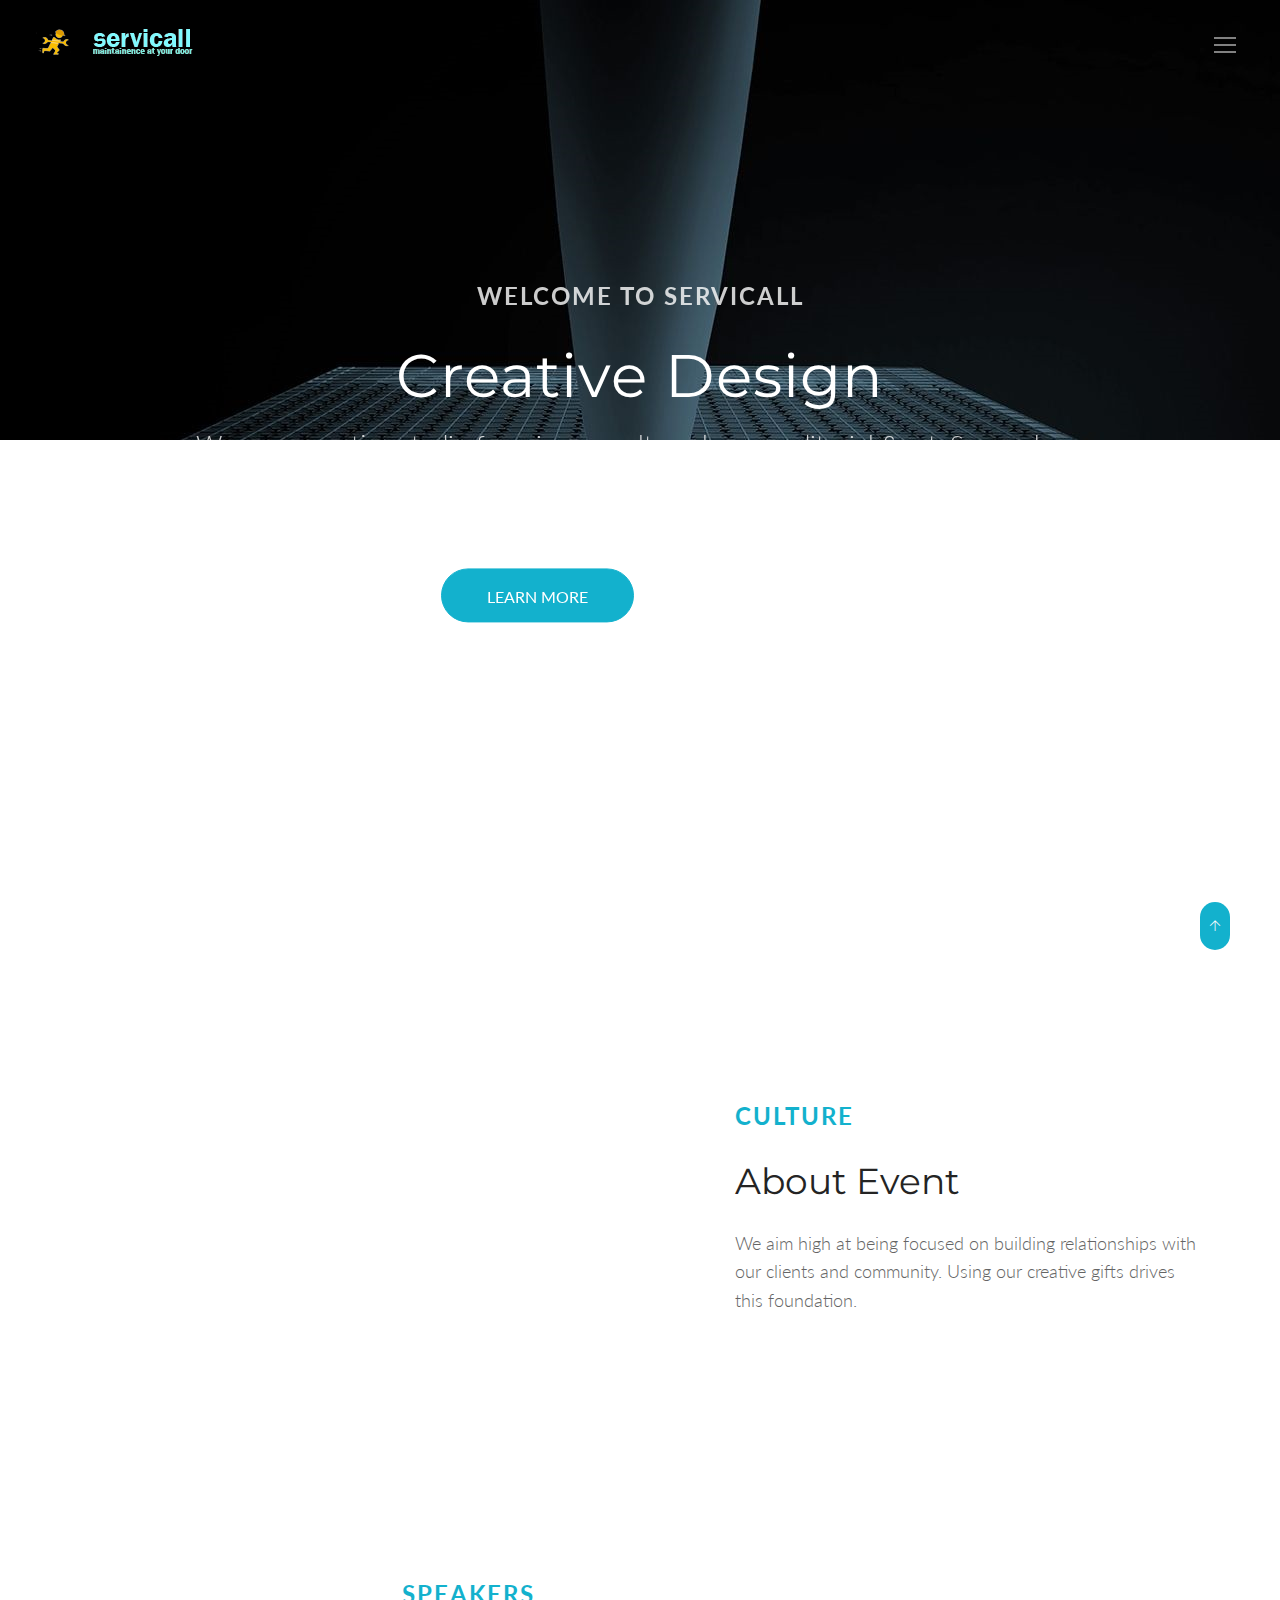
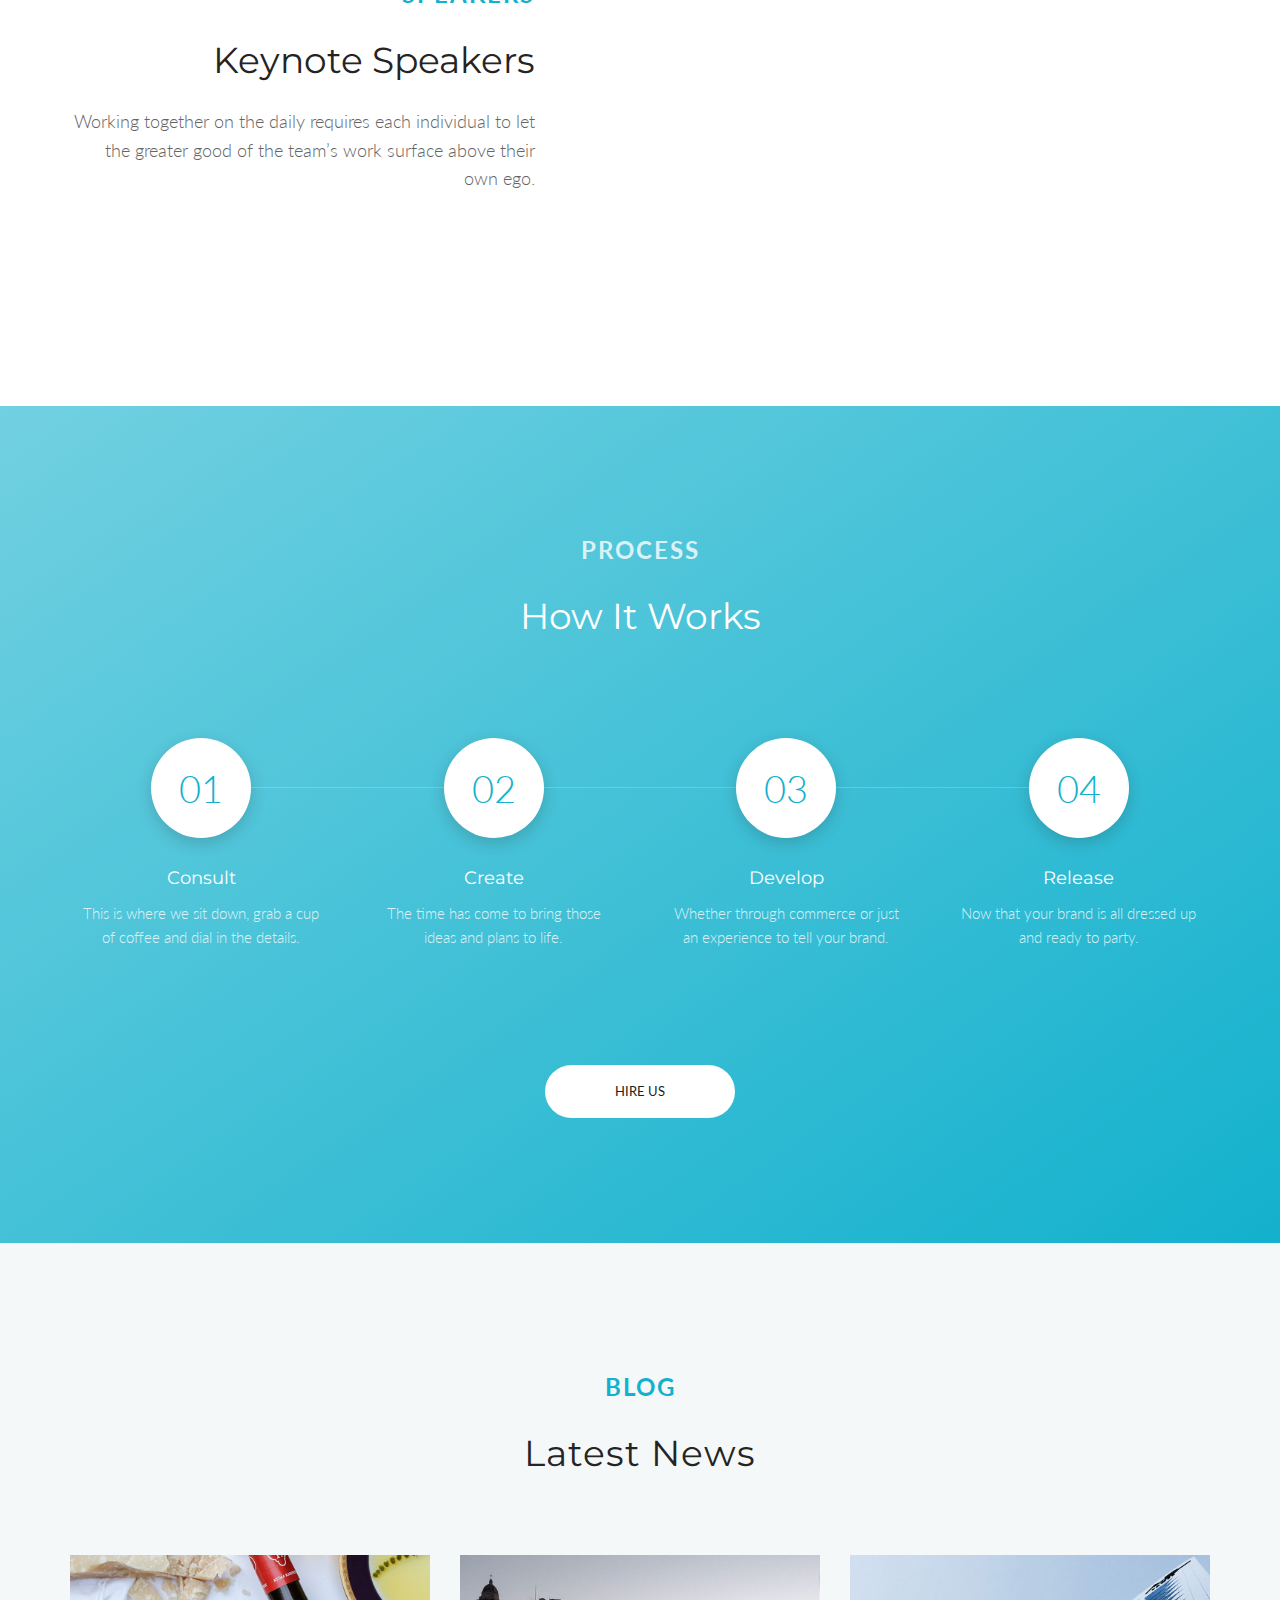
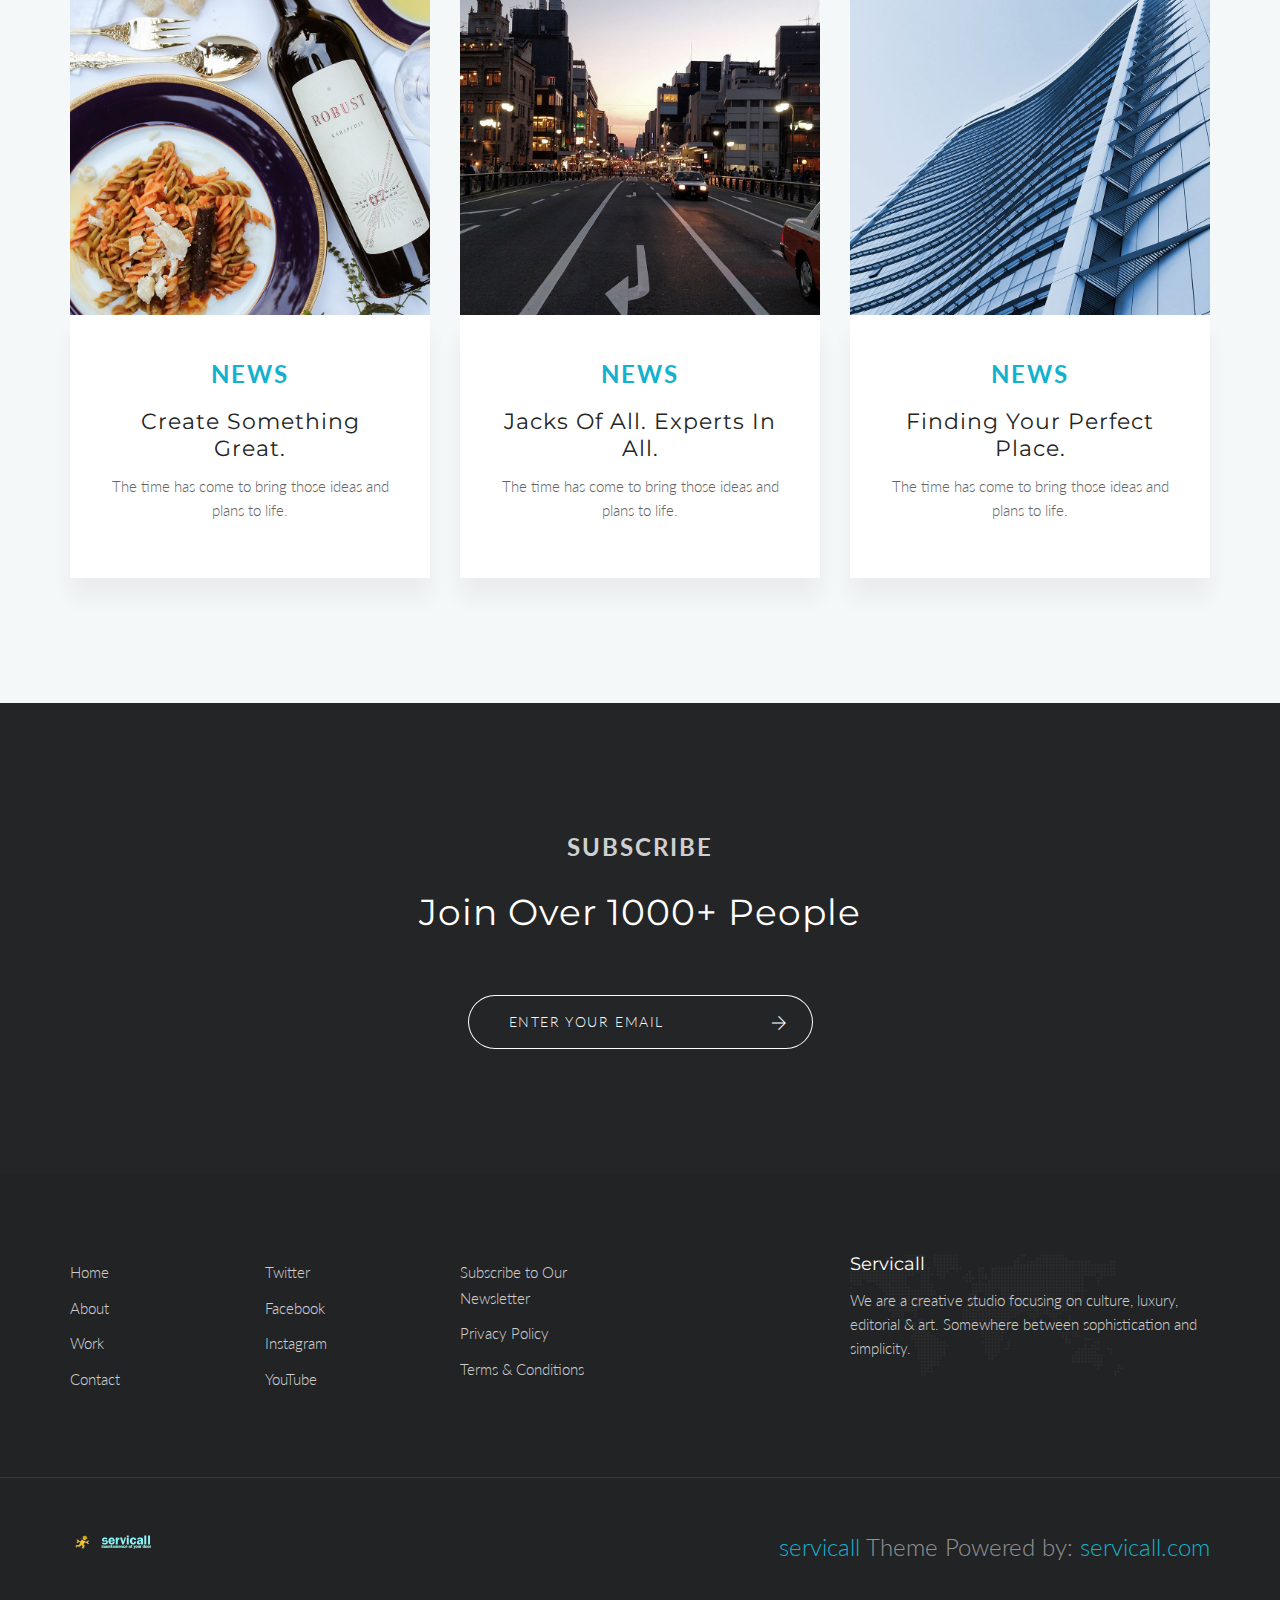
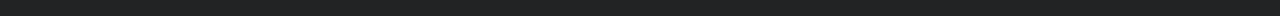
<file: shivam/www/about.html>
<!DOCTYPE html>
<html lang="en" class="no-js">
    <!-- Begin Head -->
    <head>
        <!-- Basic -->
        <meta charset="utf-8"/>
        <meta name="viewport" content="width=device-width, initial-scale=1, shrink-to-fit=no">
        <meta http-equiv="x-ua-compatible" content="ie=edge">
        <title>Service-all | complete service solution at your door</title>
        <meta name="keywords" content="HTML5 Theme" />
        <meta name="description" content="servicall - HTML5 Theme">
        <meta name="author" content="servicall.com">

        <!-- Web Fonts -->
        <link href="https://fonts.googleapis.com/css?family=Lato:300,400,400i|Montserrat:400,700" rel="stylesheet">

        <!-- Vendor Styles -->
        <link href="vendor/bootstrap/css/bootstrap.min.css" rel="stylesheet" type="text/css"/>
        <link href="css/animate.css" rel="stylesheet" type="text/css"/>
        <link href="vendor/themify/themify.css" rel="stylesheet" type="text/css"/>
        <link href="vendor/scrollbar/scrollbar.min.css" rel="stylesheet" type="text/css"/>
        <link href="vendor/magnific-popup/magnific-popup.css" rel="stylesheet" type="text/css"/>
        <link href="vendor/swiper/swiper.min.css" rel="stylesheet" type="text/css"/>

        <!-- Theme Styles -->
        <link href="css/style.css" rel="stylesheet" type="text/css"/>
        <link href="css/global/global.css" rel="stylesheet" type="text/css"/>

        <!-- Favicon -->
        <link rel="shortcut icon" href="img/favicon.ico" type="image/x-icon">
        <link rel="apple-touch-icon" href="img/apple-touch-icon.png">
    </head>
    <!-- End Head -->

    <!-- Body -->
    <body>

        <!--========== HEADER ==========-->
        <header class="navbar-fixed-top s-header js__header-sticky js__header-overlay">
            <!-- Navbar -->
            <div class="s-header__navbar">
                <div class="s-header__container">
                    <div class="s-header__navbar-row">
                        <div class="s-header__navbar-row-col">
                            <!-- Logo -->
                            <div class="s-header__logo">
                                <a href="index.html" class="s-header__logo-link">
                                    <img class="s-header__logo-img s-header__logo-img-default" src="img/logo.png" alt="servicall Logo">
                                    <img class="s-header__logo-img s-header__logo-img-shrink" src="img/logo-dark.png" alt="servicall Logo">
                                </a>
                            </div>
                            <!-- End Logo -->
                        </div>
                        <div class="s-header__navbar-row-col">
                            <!-- Trigger -->
                            <a href="javascript:void(0);" class="s-header__trigger js__trigger">
                                <span class="s-header__trigger-icon"></span>
                                <svg x="0rem" y="0rem" width="3.125rem" height="3.125rem" viewbox="0 0 54 54">
                                    <circle fill="transparent" stroke="#fff" stroke-width="1" cx="27" cy="27" r="25" stroke-dasharray="157 157" stroke-dashoffset="157"></circle>
                                </svg>
                            </a>
                            <!-- End Trigger -->
                        </div>
                    </div>
                </div>
            </div>
            <!-- End Navbar -->

            <!-- Overlay -->
            <div class="s-header-bg-overlay js__bg-overlay">
                <!-- Nav -->
                <nav class="s-header__nav js__scrollbar">
                    <div class="container-fluid">
                        <!-- Menu List -->                                
                        <ul class="list-unstyled s-header__nav-menu">
                            <li class="s-header__nav-menu-item"><a class="s-header__nav-menu-link s-header__nav-menu-link-divider" href="index.html">Corporate</a></li>
                            <li class="s-header__nav-menu-item"><a class="s-header__nav-menu-link s-header__nav-menu-link-divider" href="index_app_landing.html">App Landing</a></li>
                            <li class="s-header__nav-menu-item"><a class="s-header__nav-menu-link s-header__nav-menu-link-divider" href="index_portfolio.html">Portfolio</a></li>
                            <li class="s-header__nav-menu-item"><a class="s-header__nav-menu-link s-header__nav-menu-link-divider" href="index_events.html">Events</a></li>
                            <li class="s-header__nav-menu-item"><a class="s-header__nav-menu-link s-header__nav-menu-link-divider" href="index_lawyer.html">Lawyer</a></li>
                            <li class="s-header__nav-menu-item"><a class="s-header__nav-menu-link s-header__nav-menu-link-divider" href="index_clinic.html">Clinic</a></li>
                            <li class="s-header__nav-menu-item"><a class="s-header__nav-menu-link s-header__nav-menu-link-divider" href="index_coming_soon.html">Coming Soon</a></li>
                        </ul>
                        <!-- End Menu List -->

                        <!-- Menu List -->                                
                        <ul class="list-unstyled s-header__nav-menu">
                            <li class="s-header__nav-menu-item"><a class="s-header__nav-menu-link s-header__nav-menu-link-divider -is-active" href="about.html">About</a></li>
                            <li class="s-header__nav-menu-item"><a class="s-header__nav-menu-link s-header__nav-menu-link-divider" href="team.html">Team</a></li>
                            <li class="s-header__nav-menu-item"><a class="s-header__nav-menu-link s-header__nav-menu-link-divider" href="services.html">Services</a></li>
                            <li class="s-header__nav-menu-item"><a class="s-header__nav-menu-link s-header__nav-menu-link-divider" href="events.html">Events</a></li>
                            <li class="s-header__nav-menu-item"><a class="s-header__nav-menu-link s-header__nav-menu-link-divider" href="faq.html">FAQ</a></li>
                            <li class="s-header__nav-menu-item"><a class="s-header__nav-menu-link s-header__nav-menu-link-divider" href="contacts.html">Contacts</a></li>
                        </ul>
                        <!-- End Menu List -->
                    </div>
                </nav>
                <!-- End Nav -->
                
                <!-- Action -->
                <ul class="list-inline s-header__action s-header__action--lb">
                    <li class="s-header__action-item"><a class="s-header__action-link -is-active" href="#">En</a></li>
                    <li class="s-header__action-item"><a class="s-header__action-link" href="#">Fr</a></li>
                </ul>
                <!-- End Action -->

                <!-- Action -->
                <ul class="list-inline s-header__action s-header__action--rb">
                    <li class="s-header__action-item">
                        <a class="s-header__action-link" href="https://www.behance.net/servicall">
                            <i class="g-padding-r-5--xs ti-facebook"></i>
                            <span class="g-display-none--xs g-display-inline-block--sm">Facebook</span>
                        </a>
                    </li>
                    <li class="s-header__action-item">
                        <a class="s-header__action-link" href="https://twitter.com/servicall">
                            <i class="g-padding-r-5--xs ti-twitter"></i>
                            <span class="g-display-none--xs g-display-inline-block--sm">Twitter</span>
                        </a>
                    </li>
                    <li class="s-header__action-item">
                        <a class="s-header__action-link" href="https://dribbble.com/servicall">
                            <i class="g-padding-r-5--xs ti-dribbble"></i>
                            <span class="g-display-none--xs g-display-inline-block--sm">Dribbble</span>
                        </a>
                    </li>
                </ul>
                <!-- End Action -->
            </div>
            <!-- End Overlay -->
        </header>
        <!--========== END HEADER ==========-->

        <!--========== PROMO BLOCK ==========-->
        <div class="g-fullheight--md js__parallax-window" style="background: url(img/1920x1080/02.jpg) 50% 0 no-repeat fixed;">
            <div class="g-container--md g-text-center--xs g-ver-center--md g-padding-y-150--xs g-padding-y-0--md">
                <div class="g-margin-b-60--xs">
                    <p class="text-uppercase g-font-size-14--xs g-font-weight--700 g-color--white-opacity g-letter-spacing--2 g-margin-b-25--xs">Welcome to servicall</p>
                    <h1 class="g-font-size-40--xs g-font-size-50--sm g-font-size-60--md g-color--white g-letter-spacing--1">Creative Design</h1>
                    <p class="g-font-size-18--xs g-font-size-26--md g-color--white-opacity g-margin-b-0--xs">We are a creative studio focusing on culture, luxury, editorial &amp; art. Somewhere between sophistication and simplicity.</p>
                </div>
                <span class="g-display-block--xs g-display-inline-block--sm g-padding-x-5--xs g-margin-b-10--xs g-margin-b-0--sm">
                    <a href="https://themeforest.net/item/metronic-responsive-admin-dashboard-template/4021469?ref=servicall" class="text-uppercase s-btn s-btn-icon--md s-btn--primary-bg g-radius--50 g-padding-x-45--xs">Learn More</a>
                </span>
                <span class="g-display-block--xs g-display-inline-block--sm g-padding-x-5--xs g-margin-b-10--xs g-margin-b-0--sm">
                    <a href="https://themeforest.net/item/metronic-responsive-admin-dashboard-template/4021469?ref=servicall" class="text-uppercase s-btn s-btn-icon--md s-btn--white-brd g-radius--50 g-padding-x-65--xs">Hire Us</a>
                </span>
            </div>
        </div>
        <!--========== END PROMO BLOCK ==========-->

        <!--========== PAGE CONTENT ==========-->
        <!-- About -->
        <div class="container g-padding-y-80--xs g-padding-y-125--sm">
            <div class="row g-hor-centered-row--md g-row-col--5 g-margin-b-60--xs g-margin-b-100--md">
                <div class="col-sm-3 col-xs-6 g-hor-centered-row__col">
                    <div class="wow fadeInLeft" data-wow-duration=".3" data-wow-delay=".1s">
                        <img class="img-responsive" src="img/400x500/05.jpg" alt="Image">
                    </div>
                </div>
                <div class="col-sm-3 col-xs-6 g-hor-centered-row__col g-margin-b-60--xs g-margin-b-0--md">
                    <div class="wow fadeInLeft" data-wow-duration=".3" data-wow-delay=".2s">
                        <img class="img-responsive" src="img/400x550/01.jpg" alt="Image">
                    </div>
                </div>
                <div class="col-sm-1"></div>
                <div class="col-sm-5 g-hor-centered-row__col">
                    <p class="text-uppercase g-font-size-14--xs g-font-weight--700 g-color--primary g-letter-spacing--2 g-margin-b-25--xs">Culture</p>
                    <h2 class="g-font-size-32--xs g-font-size-36--sm g-margin-b-25--xs">About Event</h2>
                    <p class="g-font-size-18--sm">We aim high at being focused on building relationships with our clients and community. Using our creative gifts drives this foundation.</p>
                </div>
            </div>

            <div class="row g-hor-centered-row--md g-row-col--5">
                <div class="col-sm-3 col-xs-6 col-sm-push-6 g-hor-centered-row__col">
                    <div class="wow fadeInRight" data-wow-duration=".3" data-wow-delay=".2s">
                        <img class="img-responsive" src="img/400x550/02.jpg" alt="Image">
                    </div>
                </div>
                <div class="col-sm-3 col-xs-6 col-sm-push-6 g-hor-centered-row__col g-margin-b-60--xs g-margin-b-0--md">
                    <div class="wow fadeInRight" data-wow-duration=".3" data-wow-delay=".1s">
                        <img class="img-responsive" src="img/400x500/06.jpg" alt="Image">
                    </div>
                </div>
                <div class="col-sm-1"></div>
                <div class="col-sm-5 col-sm-pull-7 g-hor-centered-row__col g-text-left--xs g-text-right--md">
                    <p class="text-uppercase g-font-size-14--xs g-font-weight--700 g-color--primary g-letter-spacing--2 g-margin-b-25--xs">Speakers</p>
                    <h2 class="g-font-size-32--xs g-font-size-36--sm g-margin-b-25--xs">Keynote Speakers</h2>
                    <p class="g-font-size-18--sm">Working together on the daily requires each individual to let the greater good of the team’s work surface above their own ego.</p>
                </div>
            </div>
        </div>
        <!-- End About -->

        <!-- Process -->
        <div class="g-bg-color--primary-ltr">
            <div class="container g-padding-y-80--xs g-padding-y-125--sm">
                <div class="g-text-center--xs g-margin-b-100--xs">
                    <p class="text-uppercase g-font-size-14--xs g-font-weight--700 g-color--white-opacity g-letter-spacing--2 g-margin-b-25--xs">Process</p>
                    <h2 class="g-font-size-32--xs g-font-size-36--md g-color--white">How it Works</h2>
                </div>
                <ul class="list-inline row g-margin-b-100--xs">
                    <!-- Process -->
                    <li class="col-sm-3 col-xs-6 g-full-width--xs s-process-v1 g-margin-b-60--xs g-margin-b-0--md">
                        <div class="center-block g-text-center--xs">
                            <div class="g-margin-b-30--xs">
                                <span class="g-display-inline-block--xs g-width-100--xs g-height-100--xs g-font-size-38--xs g-color--primary g-bg-color--white g-box-shadow__dark-lightest-v4 g-padding-x-20--xs g-padding-y-20--xs g-radius--circle">01</span>
                            </div>
                            <div class="g-padding-x-20--xs">
                                <h3 class="g-font-size-18--xs g-color--white">Consult</h3>
                                <p class="g-color--white-opacity">This is where we sit down, grab a cup of coffee and dial in the details.</p>
                            </div>
                        </div>
                    </li>
                    <!-- End Process -->

                    <!-- Process -->
                    <li class="col-sm-3 col-xs-6 g-full-width--xs s-process-v1 g-margin-b-60--xs g-margin-b-0--md">
                        <div class="center-block g-text-center--xs">
                            <div class="g-margin-b-30--xs">
                                <span class="g-display-inline-block--xs g-width-100--xs g-height-100--xs g-font-size-38--xs g-color--primary g-bg-color--white g-box-shadow__dark-lightest-v4 g-padding-x-20--xs g-padding-y-20--xs g-radius--circle">02</span>
                            </div>
                            <div class="g-padding-x-20--xs">
                                <h3 class="g-font-size-18--xs g-color--white">Create</h3>
                                <p class="g-color--white-opacity">The time has come to bring those ideas and plans to life.</p>
                            </div>
                        </div>
                    </li>
                    <!-- End Process -->

                    <!-- Process -->
                    <li class="col-sm-3 col-xs-6 g-full-width--xs s-process-v1 g-margin-b-60--xs g-margin-b-0--sm">
                        <div class="center-block g-text-center--xs">
                            <div class="g-margin-b-30--xs">
                                <span class="g-display-inline-block--xs g-width-100--xs g-height-100--xs g-font-size-38--xs g-color--primary g-bg-color--white g-box-shadow__dark-lightest-v4 g-padding-x-20--xs g-padding-y-20--xs g-radius--circle">03</span>
                            </div>
                            <div class="g-padding-x-20--xs">
                                <h3 class="g-font-size-18--xs g-color--white">Develop</h3>
                                <p class="g-color--white-opacity">Whether through commerce or just an experience to tell your brand.</p>
                            </div>
                        </div>
                    </li>
                    <!-- End Process -->

                    <!-- Process -->
                    <li class="col-sm-3 col-xs-6 g-full-width--xs s-process-v1">
                        <div class="center-block g-text-center--xs">
                            <div class="g-margin-b-30--xs">
                                <span class="g-display-inline-block--xs g-width-100--xs g-height-100--xs g-font-size-38--xs g-color--primary g-bg-color--white g-box-shadow__dark-lightest-v4 g-padding-x-20--xs g-padding-y-20--xs g-radius--circle">04</span>
                            </div>
                            <div class="g-padding-x-20--xs">
                                <h3 class="g-font-size-18--xs g-color--white">Release</h3>
                                <p class="g-color--white-opacity">Now that your brand is all dressed up and ready to party.</p>
                            </div>
                        </div>
                    </li>
                    <!-- End Process -->
                </ul>

                <div class="g-text-center--xs">
                    <a href="#js__scroll-to-appointment" class="text-uppercase s-btn s-btn--md s-btn--white-bg g-radius--50 g-padding-x-70--xs">Hire Us</a>
                </div>
            </div>
        </div>
        <!-- End Process -->

        <!-- News -->
        <div class="g-bg-color--sky-light">
            <div class="container g-padding-y-80--xs g-padding-y-125--sm">
                <div class="g-text-center--xs g-margin-b-80--xs">
                    <p class="text-uppercase g-font-size-14--xs g-font-weight--700 g-color--primary g-letter-spacing--2 g-margin-b-25--xs">Blog</p>
                    <h2 class="g-font-size-32--xs g-font-size-36--md g-letter-spacing--1">Latest News</h2>
                </div>
                <div class="row">
                    <div class="col-sm-4 g-margin-b-30--xs g-margin-b-0--md">
                        <!-- News -->
                        <article>
                            <img class="img-responsive" src="img/970x970/01.jpg" alt="Image">
                            <div class="g-bg-color--white g-box-shadow__dark-lightest-v2 g-text-center--xs g-padding-x-40--xs g-padding-y-40--xs">
                                <p class="text-uppercase g-font-size-14--xs g-font-weight--700 g-color--primary g-letter-spacing--2">News</p>
                                <h3 class="g-font-size-22--xs g-letter-spacing--1"><a href="https://themeforest.net/item/metronic-responsive-admin-dashboard-template/4021469?ref=servicall">Create Something Great.</a></h3>
                                <p>The time has come to bring those ideas and plans to life.</p>
                            </div>
                        </article>
                        <!-- End News -->
                    </div>
                    <div class="col-sm-4 g-margin-b-30--xs g-margin-b-0--md">
                        <!-- News -->
                        <article>
                            <img class="img-responsive" src="img/970x970/02.jpg" alt="Image">
                            <div class="g-bg-color--white g-box-shadow__dark-lightest-v2 g-text-center--xs g-padding-x-40--xs g-padding-y-40--xs">
                                <p class="text-uppercase g-font-size-14--xs g-font-weight--700 g-color--primary g-letter-spacing--2">News</p>
                                <h3 class="g-font-size-22--xs g-letter-spacing--1"><a href="https://themeforest.net/item/metronic-responsive-admin-dashboard-template/4021469?ref=servicall">Jacks of All. Experts in All.</a></h3>
                                <p>The time has come to bring those ideas and plans to life.</p>
                            </div>
                        </article>
                        <!-- End News -->
                    </div>
                    <div class="col-sm-4">
                        <!-- News -->
                        <article>
                            <img class="img-responsive" src="img/970x970/03.jpg" alt="Image">
                            <div class="g-bg-color--white g-box-shadow__dark-lightest-v2 g-text-center--xs g-padding-x-40--xs g-padding-y-40--xs">
                                <p class="text-uppercase g-font-size-14--xs g-font-weight--700 g-color--primary g-letter-spacing--2">News</p>
                                <h3 class="g-font-size-22--xs g-letter-spacing--1"><a href="https://themeforest.net/item/metronic-responsive-admin-dashboard-template/4021469?ref=servicall">Finding your Perfect Place.</a></h3>
                                <p>The time has come to bring those ideas and plans to life.</p>
                            </div>
                        </article>
                        <!-- End News -->
                    </div>
                </div>
            </div>
        </div>
        <!-- End News -->

        <!-- Subscribe -->
        <div class="g-bg-color--dark-light">
            <div class="g-container--sm g-text-center--xs g-padding-y-80--xs g-padding-y-125--sm">
                <div class="g-margin-b-60--xs">
                    <p class="text-uppercase g-font-size-14--xs g-font-weight--700 g-color--white-opacity g-letter-spacing--2 g-margin-b-25--xs">Subscribe</p>
                    <h2 class="g-font-size-32--xs g-font-size-36--sm g-letter-spacing--1 g-color--white">Join Over 1000+ People</h2>
                </div>
                <div class="row">
                    <div class="col-sm-6 col-sm-offset-3 col-xs-10 col-xs-offset-1">
                        <form class="input-group">
                            <input type="email" class="form-control s-form-v1__input g-radius--left-50" name="email" placeholder="Enter your email">
                            <span class="input-group-btn">
                                <button type="submit" class="s-btn s-btn-icon--md s-btn-icon--white-brd s-btn--white-brd g-radius--right-50"><i class="ti-arrow-right"></i></button>
                            </span>
                        </form>
                    </div>
                </div>
            </div>
        </div>
        <!-- End Subscribe -->
        <!--========== END PAGE CONTENT ==========-->

        <!--========== FOOTER ==========-->
        <footer class="g-bg-color--dark">
            <!-- Links -->
            <div class="g-hor-divider__dashed--white-opacity-lightest">
                <div class="container g-padding-y-80--xs">
                    <div class="row">
                        <div class="col-sm-2 g-margin-b-20--xs g-margin-b-0--md">
                            <ul class="list-unstyled g-ul-li-tb-5--xs g-margin-b-0--xs">
                                <li><a class="g-font-size-15--xs g-color--white-opacity" href="http://themeforest.net/item/metronic-responsive-admin-dashboard-template/4021469?ref=servicall">Home</a></li>
                                <li><a class="g-font-size-15--xs g-color--white-opacity" href="http://themeforest.net/item/metronic-responsive-admin-dashboard-template/4021469?ref=servicall">About</a></li>
                                <li><a class="g-font-size-15--xs g-color--white-opacity" href="http://themeforest.net/item/metronic-responsive-admin-dashboard-template/4021469?ref=servicall">Work</a></li>
                                <li><a class="g-font-size-15--xs g-color--white-opacity" href="http://themeforest.net/item/metronic-responsive-admin-dashboard-template/4021469?ref=servicall">Contact</a></li>
                            </ul>
                        </div>
                        <div class="col-sm-2 g-margin-b-20--xs g-margin-b-0--md">
                            <ul class="list-unstyled g-ul-li-tb-5--xs g-margin-b-0--xs">
                                <li><a class="g-font-size-15--xs g-color--white-opacity" href="http://themeforest.net/item/metronic-responsive-admin-dashboard-template/4021469?ref=servicall">Twitter</a></li>
                                <li><a class="g-font-size-15--xs g-color--white-opacity" href="http://themeforest.net/item/metronic-responsive-admin-dashboard-template/4021469?ref=servicall">Facebook</a></li>
                                <li><a class="g-font-size-15--xs g-color--white-opacity" href="http://themeforest.net/item/metronic-responsive-admin-dashboard-template/4021469?ref=servicall">Instagram</a></li>
                                <li><a class="g-font-size-15--xs g-color--white-opacity" href="http://themeforest.net/item/metronic-responsive-admin-dashboard-template/4021469?ref=servicall">YouTube</a></li>
                            </ul>
                        </div>
                        <div class="col-sm-2 g-margin-b-40--xs g-margin-b-0--md">
                            <ul class="list-unstyled g-ul-li-tb-5--xs g-margin-b-0--xs">
                                <li><a class="g-font-size-15--xs g-color--white-opacity" href="http://themeforest.net/item/metronic-responsive-admin-dashboard-template/4021469?ref=servicall">Subscribe to Our Newsletter</a></li>
                                <li><a class="g-font-size-15--xs g-color--white-opacity" href="http://themeforest.net/item/metronic-responsive-admin-dashboard-template/4021469?ref=servicall">Privacy Policy</a></li>
                                <li><a class="g-font-size-15--xs g-color--white-opacity" href="http://themeforest.net/item/metronic-responsive-admin-dashboard-template/4021469?ref=servicall">Terms &amp; Conditions</a></li>
                            </ul>
                        </div>
                        <div class="col-md-4 col-md-offset-2 col-sm-5 col-sm-offset-1 s-footer__logo g-padding-y-50--xs g-padding-y-0--md">
                            <h3 class="g-font-size-18--xs g-color--white">servicall</h3>
                            <p class="g-color--white-opacity">We are a creative studio focusing on culture, luxury, editorial &amp; art. Somewhere between sophistication and simplicity.</p>
                        </div>
                    </div>
                </div>
            </div>
            <!-- End Links -->

            <!-- Copyright -->
            <div class="container g-padding-y-50--xs">
                <div class="row">
                    <div class="col-xs-6">
                        <a href="index.html">
                            <img class="g-width-100--xs g-height-auto--xs" src="img/logo.png" alt="servicall Logo">
                        </a>
                    </div>
                    <div class="col-xs-6 g-text-right--xs">
                        <p class="g-font-size-14--xs g-margin-b-0--xs g-color--white-opacity-light"><a href="http://servicall.com/preview/servicall/">servicall</a> Theme Powered by: <a href="http://www.servicall.com/">servicall.com</a></p>
                    </div>
                </div>
            </div>
            <!-- End Copyright -->
        </footer>
        <!--========== END FOOTER ==========-->

        <!-- Back To Top -->
        <a href="javascript:void(0);" class="s-back-to-top js__back-to-top"></a>

        <!--========== JAVASCRIPTS (Load javascripts at bottom, this will reduce page load time) ==========-->
        <!-- Vendor -->
        <script type="text/javascript" src="vendor/jquery.min.js"></script>
        <script type="text/javascript" src="vendor/jquery.migrate.min.js"></script>
        <script type="text/javascript" src="vendor/bootstrap/js/bootstrap.min.js"></script>
        <script type="text/javascript" src="vendor/jquery.smooth-scroll.min.js"></script>
        <script type="text/javascript" src="vendor/jquery.back-to-top.min.js"></script>
        <script type="text/javascript" src="vendor/scrollbar/jquery.scrollbar.min.js"></script>
        <script type="text/javascript" src="vendor/magnific-popup/jquery.magnific-popup.min.js"></script>
        <script type="text/javascript" src="vendor/jquery.parallax.min.js"></script>
        <script type="text/javascript" src="vendor/swiper/swiper.jquery.min.js"></script>
        <script type="text/javascript" src="vendor/jquery.wow.min.js"></script>

        <!-- General Components and Settings -->
        <script type="text/javascript" src="js/global.min.js"></script>
        <script type="text/javascript" src="js/components/header-sticky.min.js"></script>
        <script type="text/javascript" src="js/components/scrollbar.min.js"></script>
        <script type="text/javascript" src="js/components/magnific-popup.min.js"></script>
        <script type="text/javascript" src="js/components/swiper.min.js"></script>
        <script type="text/javascript" src="js/components/wow.min.js"></script>
        <!--========== END JAVASCRIPTS ==========-->

    </body>
    <!-- End Body -->
</html>
</file>
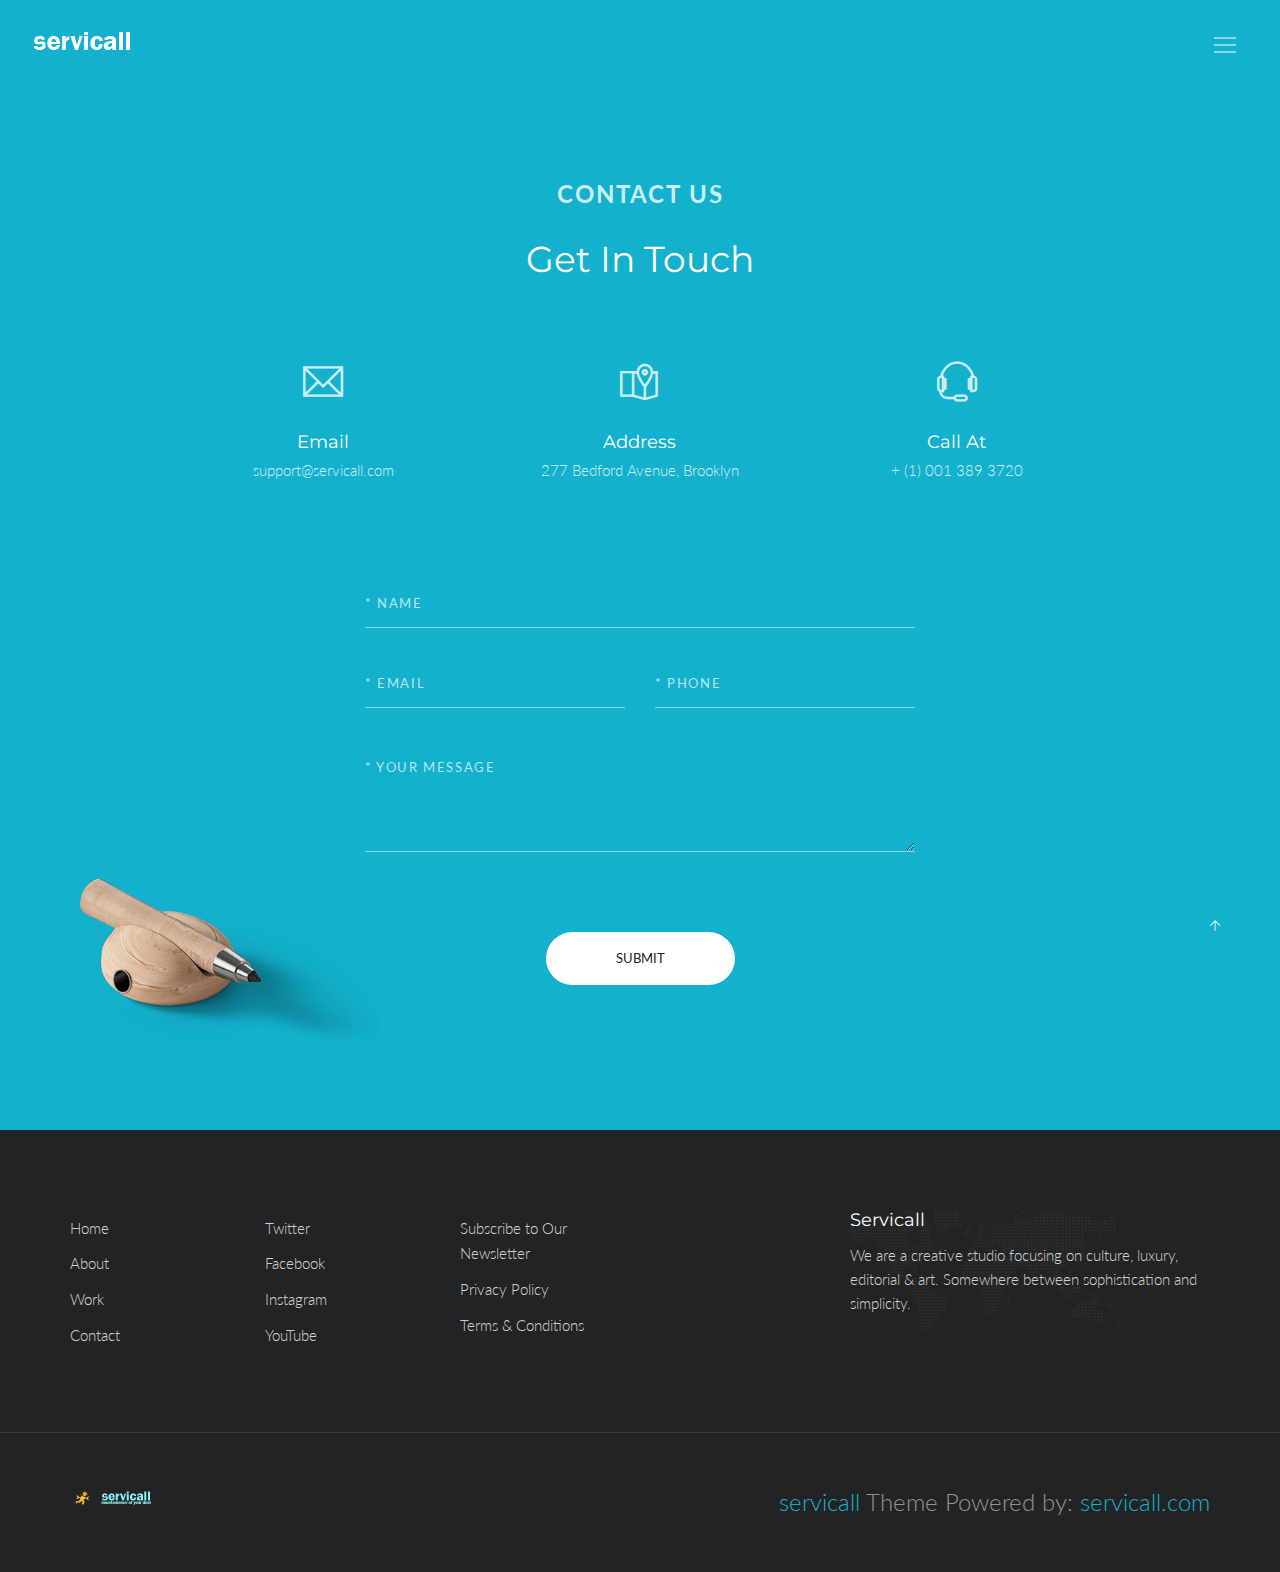
<file: shivam/www/contacts.html>
<!DOCTYPE html>
<html lang="en" class="no-js">
    <!-- Begin Head -->
    <head>
        <!-- Basic -->
        <meta charset="utf-8"/>
        <meta name="viewport" content="width=device-width, initial-scale=1, shrink-to-fit=no">
        <meta http-equiv="x-ua-compatible" content="ie=edge">
        <title>Service-all | complete service solution at your door</title>
        <meta name="keywords" content="HTML5 Theme" />
        <meta name="description" content="servicall - HTML5 Theme">
        <meta name="author" content="servicall.com">

        <!-- Web Fonts -->
        <link href="https://fonts.googleapis.com/css?family=Lato:300,400,400i|Montserrat:400,700" rel="stylesheet">

        <!-- Vendor Styles -->
        <link href="vendor/bootstrap/css/bootstrap.min.css" rel="stylesheet" type="text/css"/>
        <link href="vendor/themify/themify.css" rel="stylesheet" type="text/css"/>
        <link href="vendor/scrollbar/scrollbar.min.css" rel="stylesheet" type="text/css"/>

        <!-- Theme Styles -->
        <link href="css/style.css" rel="stylesheet" type="text/css"/>
        <link href="css/global/global.css" rel="stylesheet" type="text/css"/>

        <!-- Favicon -->
        <link rel="shortcut icon" href="img/favicon.ico" type="image/x-icon">
        <link rel="apple-touch-icon" href="img/apple-touch-icon.png">
    </head>
    <!-- End Head -->

    <!-- Body -->
    <body>

        <!--========== HEADER ==========-->
        <header class="navbar-fixed-top s-header js__header-sticky js__header-overlay">
            <!-- Navbar -->
            <div class="s-header__navbar">
                <div class="s-header__container">
                    <div class="s-header__navbar-row">
                        <div class="s-header__navbar-row-col">
                            <!-- Logo -->
                            <div class="s-header__logo">
                                <a href="index.html" class="s-header__logo-link">
                                    <img class="s-header__logo-img s-header__logo-img-default" src="img/logo-white.png" alt="servicall Logo">
                                    <img class="s-header__logo-img s-header__logo-img-shrink" src="img/logo-dark.png" alt="servicall Logo">
                                </a>
                            </div>
                            <!-- End Logo -->
                        </div>
                        <div class="s-header__navbar-row-col">
                            <!-- Trigger -->
                            <a href="javascript:void(0);" class="s-header__trigger js__trigger">
                                <span class="s-header__trigger-icon"></span>
                                <svg x="0rem" y="0rem" width="3.125rem" height="3.125rem" viewbox="0 0 54 54">
                                    <circle fill="transparent" stroke="#fff" stroke-width="1" cx="27" cy="27" r="25" stroke-dasharray="157 157" stroke-dashoffset="157"></circle>
                                </svg>
                            </a>
                            <!-- End Trigger -->
                        </div>
                    </div>
                </div>
            </div>
            <!-- End Navbar -->

            <!-- Overlay -->
            <div class="s-header-bg-overlay js__bg-overlay">
                <!-- Nav -->
                <nav class="s-header__nav js__scrollbar">
                    <div class="container-fluid">
                        <!-- Menu List -->                                
                        <ul class="list-unstyled s-header__nav-menu">
                            <li class="s-header__nav-menu-item"><a class="s-header__nav-menu-link s-header__nav-menu-link-divider" href="index.html">Corporate</a></li>
                            <li class="s-header__nav-menu-item"><a class="s-header__nav-menu-link s-header__nav-menu-link-divider" href="index_app_landing.html">App Landing</a></li>
                            <li class="s-header__nav-menu-item"><a class="s-header__nav-menu-link s-header__nav-menu-link-divider" href="index_portfolio.html">Portfolio</a></li>
                            <li class="s-header__nav-menu-item"><a class="s-header__nav-menu-link s-header__nav-menu-link-divider" href="index_events.html">Events</a></li>
                            <li class="s-header__nav-menu-item"><a class="s-header__nav-menu-link s-header__nav-menu-link-divider" href="index_lawyer.html">Lawyer</a></li>
                            <li class="s-header__nav-menu-item"><a class="s-header__nav-menu-link s-header__nav-menu-link-divider" href="index_clinic.html">Clinic</a></li>
                            <li class="s-header__nav-menu-item"><a class="s-header__nav-menu-link s-header__nav-menu-link-divider" href="index_coming_soon.html">Coming Soon</a></li>
                        </ul>
                        <!-- End Menu List -->

                        <!-- Menu List -->                                
                        <ul class="list-unstyled s-header__nav-menu">
                            <li class="s-header__nav-menu-item"><a class="s-header__nav-menu-link s-header__nav-menu-link-divider" href="about.html">About</a></li>
                            <li class="s-header__nav-menu-item"><a class="s-header__nav-menu-link s-header__nav-menu-link-divider" href="team.html">Team</a></li>
                            <li class="s-header__nav-menu-item"><a class="s-header__nav-menu-link s-header__nav-menu-link-divider" href="services.html">Services</a></li>
                            <li class="s-header__nav-menu-item"><a class="s-header__nav-menu-link s-header__nav-menu-link-divider" href="events.html">Events</a></li>
                            <li class="s-header__nav-menu-item"><a class="s-header__nav-menu-link s-header__nav-menu-link-divider" href="faq.html">FAQ</a></li>
                            <li class="s-header__nav-menu-item"><a class="s-header__nav-menu-link s-header__nav-menu-link-divider -is-active" href="contacts.html">Contacts</a></li>
                        </ul>
                        <!-- End Menu List -->
                    </div>
                </nav>
                <!-- End Nav -->
                
                <!-- Action -->
                <ul class="list-inline s-header__action s-header__action--lb">
                    <li class="s-header__action-item"><a class="s-header__action-link -is-active" href="#">En</a></li>
                    <li class="s-header__action-item"><a class="s-header__action-link" href="#">Fr</a></li>
                </ul>
                <!-- End Action -->

                <!-- Action -->
                <ul class="list-inline s-header__action s-header__action--rb">
                    <li class="s-header__action-item">
                        <a class="s-header__action-link" href="https://www.behance.net/servicall">
                            <i class="g-padding-r-5--xs ti-facebook"></i>
                            <span class="g-display-none--xs g-display-inline-block--sm">Facebook</span>
                        </a>
                    </li>
                    <li class="s-header__action-item">
                        <a class="s-header__action-link" href="https://twitter.com/servicall">
                            <i class="g-padding-r-5--xs ti-twitter"></i>
                            <span class="g-display-none--xs g-display-inline-block--sm">Twitter</span>
                        </a>
                    </li>
                    <li class="s-header__action-item">
                        <a class="s-header__action-link" href="https://dribbble.com/servicall">
                            <i class="g-padding-r-5--xs ti-dribbble"></i>
                            <span class="g-display-none--xs g-display-inline-block--sm">Dribbble</span>
                        </a>
                    </li>
                </ul>
                <!-- End Action -->
            </div>
            <!-- End Overlay -->
        </header>
        <!--========== END HEADER ==========-->

        <!--========== PAGE CONTENT ==========-->
        <!-- Feedback Form -->
        <div class="g-position--relative g-bg-color--primary">
            <div class="g-container--md g-padding-y-125--xs">
                <div class="g-text-center--xs g-margin-t-50--xs g-margin-b-80--xs">
                    <p class="text-uppercase g-font-size-14--xs g-font-weight--700 g-color--white-opacity g-letter-spacing--2 g-margin-b-25--xs">Contact Us</p>
                    <h2 class="g-font-size-32--xs g-font-size-36--sm g-color--white">Get in Touch</h2>
                </div>
                <div class="row g-row-col--5 g-margin-b-80--xs">
                    <div class="col-xs-4 g-full-width--xs g-margin-b-50--xs g-margin-b-0--sm">
                        <div class="g-text-center--xs">
                            <i class="g-display-block--xs g-font-size-40--xs g-color--white-opacity g-margin-b-30--xs ti-email"></i>
                            <h4 class="g-font-size-18--xs g-color--white g-margin-b-5--xs">Email</h4>
                            <p class="g-color--white-opacity">support@servicall.com</p>
                        </div>
                    </div>
                    <div class="col-xs-4 g-full-width--xs g-margin-b-50--xs g-margin-b-0--sm">
                        <div class="g-text-center--xs">
                            <i class="g-display-block--xs g-font-size-40--xs g-color--white-opacity g-margin-b-30--xs ti-map-alt"></i>
                            <h4 class="g-font-size-18--xs g-color--white g-margin-b-5--xs">Address</h4>
                            <p class="g-color--white-opacity">277 Bedford Avenue, Brooklyn</p>
                        </div>
                    </div>
                    <div class="col-xs-4 g-full-width--xs">
                        <div class="g-text-center--xs">
                            <i class="g-display-block--xs g-font-size-40--xs g-color--white-opacity g-margin-b-30--xs ti-headphone-alt"></i>
                            <h4 class="g-font-size-18--xs g-color--white g-margin-b-5--xs">Call at</h4>
                            <p class="g-color--white-opacity">+ (1) 001 389 3720</p>
                        </div>
                    </div>
                </div>
                <form class="center-block g-width-500--sm g-width-550--md">
                    <div class="g-margin-b-30--xs">
                        <input type="text" class="form-control s-form-v3__input" placeholder="* Name">
                    </div>
                    <div class="row g-row-col-5 g-margin-b-50--xs">
                        <div class="col-sm-6 g-margin-b-30--xs g-margin-b-0--md">
                            <input type="email" class="form-control s-form-v3__input" placeholder="* Email">
                        </div>
                        <div class="col-sm-6">
                            <input type="text" class="form-control s-form-v3__input" placeholder="* Phone">
                        </div>
                    </div>
                    <div class="g-margin-b-80--xs">
                        <textarea class="form-control s-form-v3__input" rows="5" placeholder="* Your message"></textarea>
                    </div>
                    <div class="g-text-center--xs">
                        <button type="submit" class="text-uppercase s-btn s-btn--md s-btn--white-bg g-radius--50 g-padding-x-70--xs g-margin-b-20--xs">Submit</button>
                    </div>
                </form>
            </div>
            <img class="s-mockup-v2" src="img/mockups/pencil-01.png" alt="Mockup Image">
        </div>
        <!-- End Feedback Form -->
        <!--========== END PAGE CONTENT ==========-->

        <!--========== FOOTER ==========-->
        <footer class="g-bg-color--dark">
            <!-- Links -->
            <div class="g-hor-divider__dashed--white-opacity-lightest">
                <div class="container g-padding-y-80--xs">
                    <div class="row">
                        <div class="col-sm-2 g-margin-b-20--xs g-margin-b-0--md">
                            <ul class="list-unstyled g-ul-li-tb-5--xs g-margin-b-0--xs">
                                <li><a class="g-font-size-15--xs g-color--white-opacity" href="http://themeforest.net/item/metronic-responsive-admin-dashboard-template/4021469?ref=servicall">Home</a></li>
                                <li><a class="g-font-size-15--xs g-color--white-opacity" href="http://themeforest.net/item/metronic-responsive-admin-dashboard-template/4021469?ref=servicall">About</a></li>
                                <li><a class="g-font-size-15--xs g-color--white-opacity" href="http://themeforest.net/item/metronic-responsive-admin-dashboard-template/4021469?ref=servicall">Work</a></li>
                                <li><a class="g-font-size-15--xs g-color--white-opacity" href="http://themeforest.net/item/metronic-responsive-admin-dashboard-template/4021469?ref=servicall">Contact</a></li>
                            </ul>
                        </div>
                        <div class="col-sm-2 g-margin-b-20--xs g-margin-b-0--md">
                            <ul class="list-unstyled g-ul-li-tb-5--xs g-margin-b-0--xs">
                                <li><a class="g-font-size-15--xs g-color--white-opacity" href="http://themeforest.net/item/metronic-responsive-admin-dashboard-template/4021469?ref=servicall">Twitter</a></li>
                                <li><a class="g-font-size-15--xs g-color--white-opacity" href="http://themeforest.net/item/metronic-responsive-admin-dashboard-template/4021469?ref=servicall">Facebook</a></li>
                                <li><a class="g-font-size-15--xs g-color--white-opacity" href="http://themeforest.net/item/metronic-responsive-admin-dashboard-template/4021469?ref=servicall">Instagram</a></li>
                                <li><a class="g-font-size-15--xs g-color--white-opacity" href="http://themeforest.net/item/metronic-responsive-admin-dashboard-template/4021469?ref=servicall">YouTube</a></li>
                            </ul>
                        </div>
                        <div class="col-sm-2 g-margin-b-40--xs g-margin-b-0--md">
                            <ul class="list-unstyled g-ul-li-tb-5--xs g-margin-b-0--xs">
                                <li><a class="g-font-size-15--xs g-color--white-opacity" href="http://themeforest.net/item/metronic-responsive-admin-dashboard-template/4021469?ref=servicall">Subscribe to Our Newsletter</a></li>
                                <li><a class="g-font-size-15--xs g-color--white-opacity" href="http://themeforest.net/item/metronic-responsive-admin-dashboard-template/4021469?ref=servicall">Privacy Policy</a></li>
                                <li><a class="g-font-size-15--xs g-color--white-opacity" href="http://themeforest.net/item/metronic-responsive-admin-dashboard-template/4021469?ref=servicall">Terms &amp; Conditions</a></li>
                            </ul>
                        </div>
                        <div class="col-md-4 col-md-offset-2 col-sm-5 col-sm-offset-1 s-footer__logo g-padding-y-50--xs g-padding-y-0--md">
                            <h3 class="g-font-size-18--xs g-color--white">servicall</h3>
                            <p class="g-color--white-opacity">We are a creative studio focusing on culture, luxury, editorial &amp; art. Somewhere between sophistication and simplicity.</p>
                        </div>
                    </div>
                </div>
            </div>
            <!-- End Links -->

            <!-- Copyright -->
            <div class="container g-padding-y-50--xs">
                <div class="row">
                    <div class="col-xs-6">
                        <a href="index.html">
                            <img class="g-width-100--xs g-height-auto--xs" src="img/logo.png" alt="servicall Logo">
                        </a>
                    </div>
                    <div class="col-xs-6 g-text-right--xs">
                        <p class="g-font-size-14--xs g-margin-b-0--xs g-color--white-opacity-light"><a href="http://servicall.com/preview/servicall/">servicall</a> Theme Powered by: <a href="http://www.servicall.com/">servicall.com</a></p>
                    </div>
                </div>
            </div>
            <!-- End Copyright -->
        </footer>
        <!--========== END FOOTER ==========-->

        <!-- Back To Top -->
        <a href="javascript:void(0);" class="s-back-to-top js__back-to-top"></a>

        <!--========== JAVASCRIPTS (Load javascripts at bottom, this will reduce page load time) ==========-->
        <!-- Vendor -->
        <script type="text/javascript" src="vendor/jquery.min.js"></script>
        <script type="text/javascript" src="vendor/jquery.migrate.min.js"></script>
        <script type="text/javascript" src="vendor/bootstrap/js/bootstrap.min.js"></script>
        <script type="text/javascript" src="vendor/jquery.smooth-scroll.min.js"></script>
        <script type="text/javascript" src="vendor/jquery.back-to-top.min.js"></script>
        <script type="text/javascript" src="vendor/scrollbar/jquery.scrollbar.min.js"></script>

        <!-- General Components and Settings -->
        <script type="text/javascript" src="js/global.min.js"></script>
        <script type="text/javascript" src="js/components/header-sticky.min.js"></script>
        <script type="text/javascript" src="js/components/scrollbar.min.js"></script>
        <!--========== END JAVASCRIPTS ==========-->

    </body>
    <!-- End Body -->
</html>
</file>
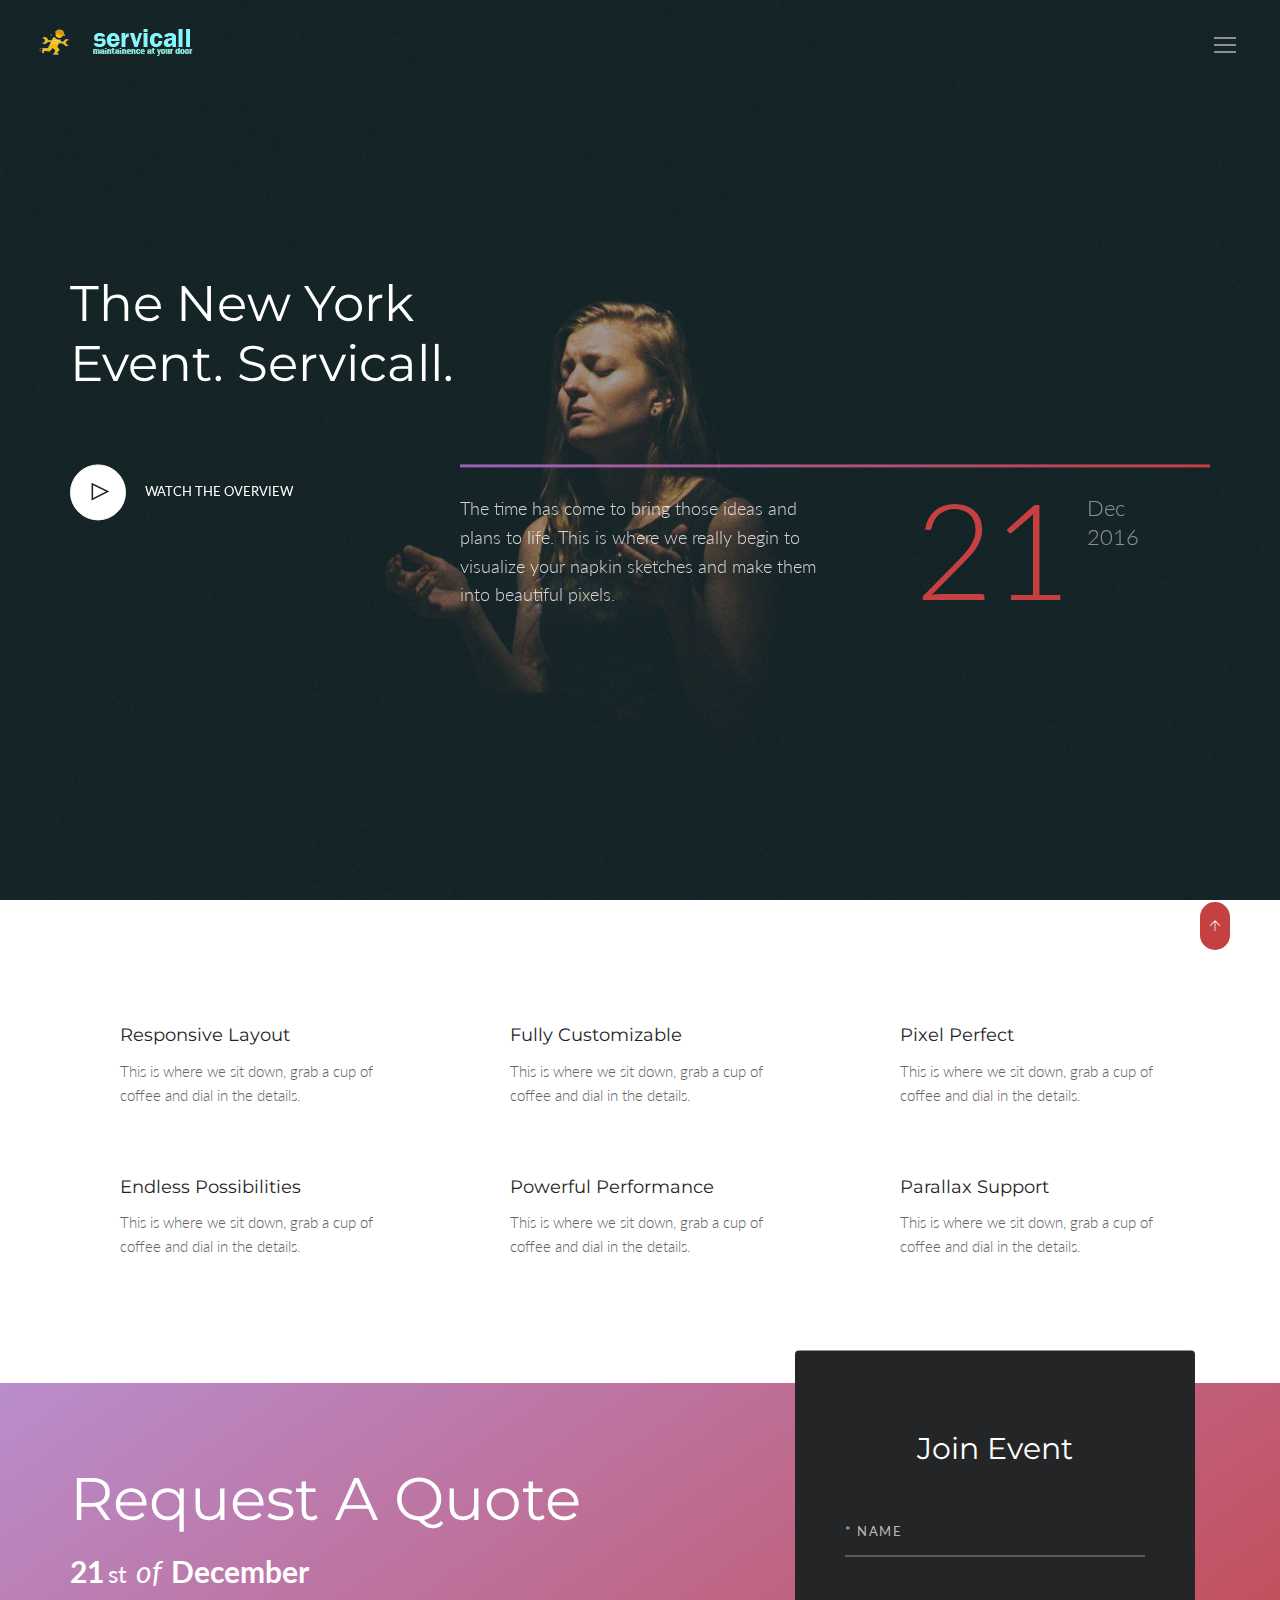
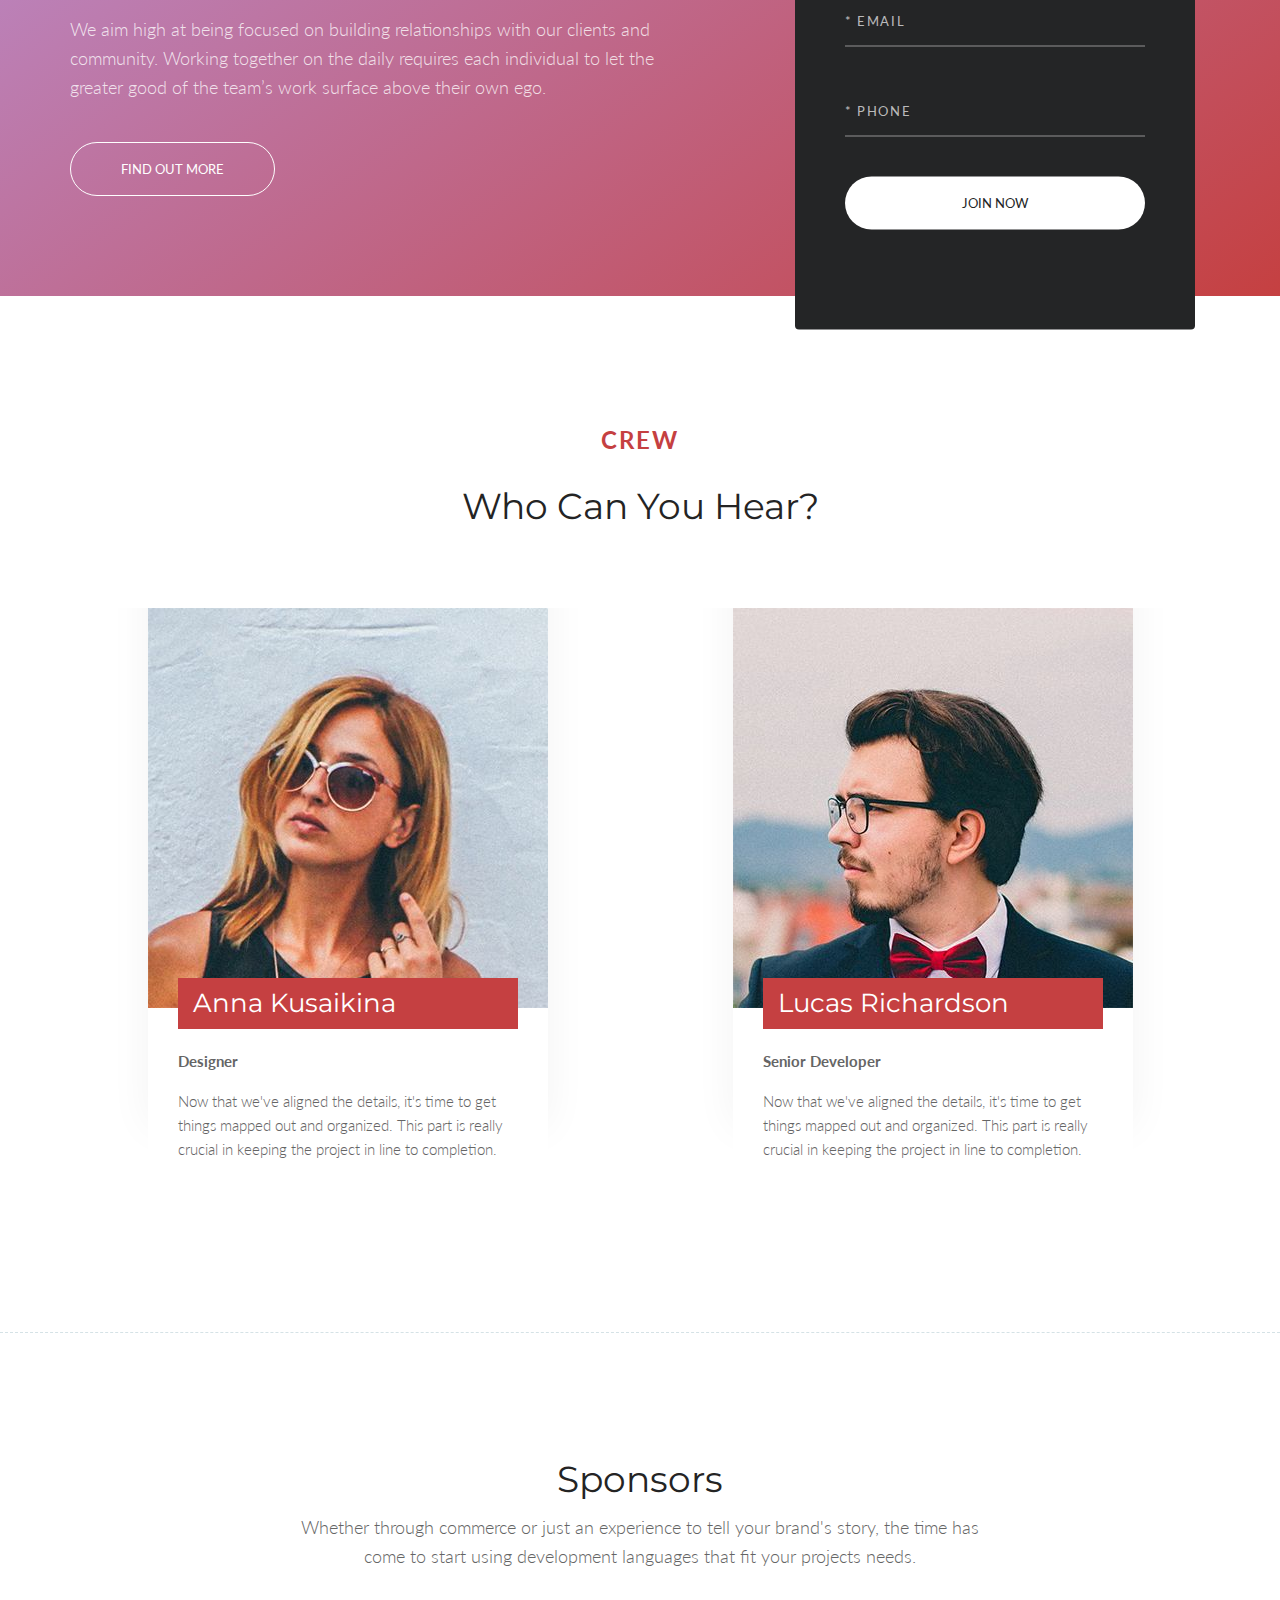
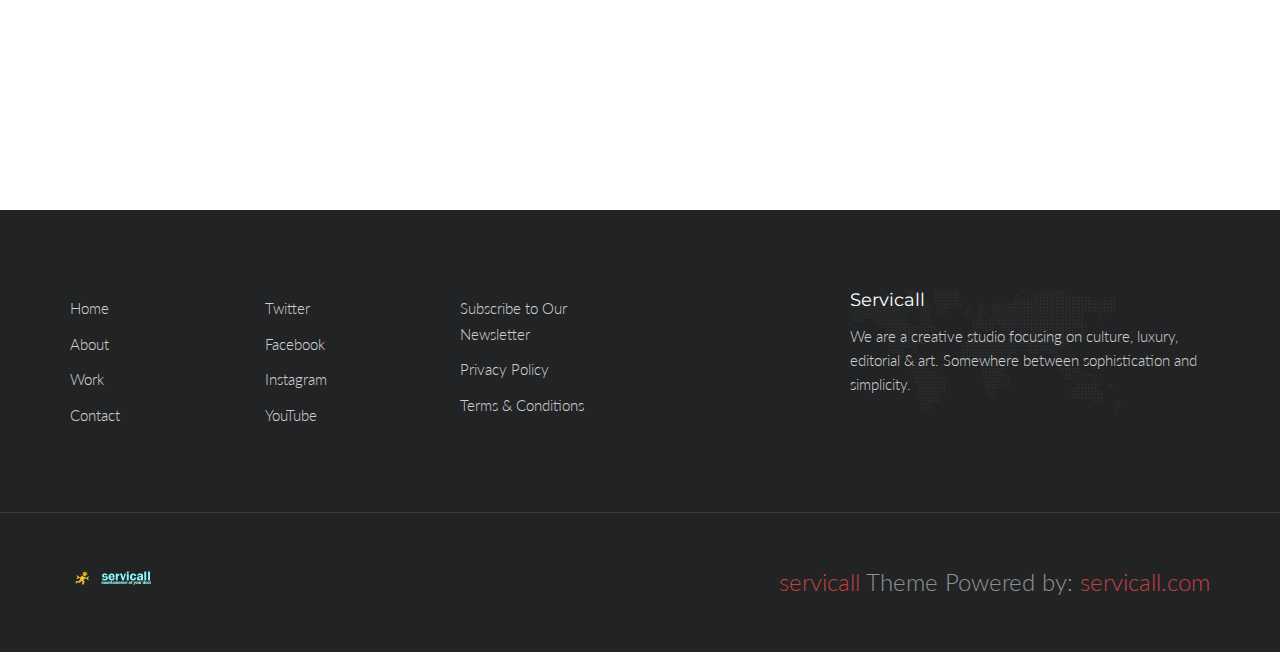
<file: shivam/www/events.html>
<!DOCTYPE html>
<html lang="en" class="no-js">
    <!-- Begin Head -->
    <head>
        <!-- Basic -->
        <meta charset="utf-8"/>
        <meta name="viewport" content="width=device-width, initial-scale=1, shrink-to-fit=no">
        <meta http-equiv="x-ua-compatible" content="ie=edge">
        <title>Service-all | complete service solution at your door</title>
        <meta name="keywords" content="HTML5 Theme" />
        <meta name="description" content="servicall - HTML5 Theme">
        <meta name="author" content="servicall.com">

        <!-- Web Fonts -->
        <link href="https://fonts.googleapis.com/css?family=Lato:300,400,400i|Montserrat:400,700" rel="stylesheet">

        <!-- Vendor Styles -->
        <link href="vendor/bootstrap/css/bootstrap.min.css" rel="stylesheet" type="text/css"/>
        <link href="css/animate.css" rel="stylesheet" type="text/css"/>
        <link href="vendor/themify/themify.css" rel="stylesheet" type="text/css"/>
        <link href="vendor/scrollbar/scrollbar.min.css" rel="stylesheet" type="text/css"/>
        <link href="vendor/magnific-popup/magnific-popup.css" rel="stylesheet" type="text/css"/>
        <link href="vendor/swiper/swiper.min.css" rel="stylesheet" type="text/css"/>

        <!-- Theme Styles -->
        <link href="css/style.css" rel="stylesheet" type="text/css"/>
        <link href="css/global/global.css" rel="stylesheet" type="text/css"/>
        
        <!-- Theme Skins -->
        <link href="css/theme/red.css" rel="stylesheet" type="text/css"/>

        <!-- Favicon -->
        <link rel="shortcut icon" href="img/favicon.ico" type="image/x-icon">
        <link rel="apple-touch-icon" href="img/apple-touch-icon.png">
    </head>
    <!-- End Head -->

    <!-- Body -->
    <body>

        <!--========== HEADER ==========-->
        <header class="navbar-fixed-top s-header js__header-sticky js__header-overlay">
            <!-- Navbar -->
            <div class="s-header__navbar">
                <div class="s-header__container">
                    <div class="s-header__navbar-row">
                        <div class="s-header__navbar-row-col">
                            <!-- Logo -->
                            <div class="s-header__logo">
                                <a href="index.html" class="s-header__logo-link">
                                    <img class="s-header__logo-img s-header__logo-img-default" src="img/logo.png" alt="servicall Logo">
                                    <img class="s-header__logo-img s-header__logo-img-shrink" src="img/logo-dark.png" alt="servicall Logo">
                                </a>
                            </div>
                            <!-- End Logo -->
                        </div>
                        <div class="s-header__navbar-row-col">
                            <!-- Trigger -->
                            <a href="javascript:void(0);" class="s-header__trigger js__trigger">
                                <span class="s-header__trigger-icon"></span>
                                <svg x="0rem" y="0rem" width="3.125rem" height="3.125rem" viewbox="0 0 54 54">
                                    <circle fill="transparent" stroke="#fff" stroke-width="1" cx="27" cy="27" r="25" stroke-dasharray="157 157" stroke-dashoffset="157"></circle>
                                </svg>
                            </a>
                            <!-- End Trigger -->
                        </div>
                    </div>
                </div>
            </div>
            <!-- End Navbar -->

            <!-- Overlay -->
            <div class="s-header-bg-overlay js__bg-overlay">
                <!-- Nav -->
                <nav class="s-header__nav js__scrollbar">
                    <div class="container-fluid">
                        <!-- Menu List -->                                
                        <ul class="list-unstyled s-header__nav-menu">
                            <li class="s-header__nav-menu-item"><a class="s-header__nav-menu-link s-header__nav-menu-link-divider" href="index.html">Corporate</a></li>
                            <li class="s-header__nav-menu-item"><a class="s-header__nav-menu-link s-header__nav-menu-link-divider" href="index_app_landing.html">App Landing</a></li>
                            <li class="s-header__nav-menu-item"><a class="s-header__nav-menu-link s-header__nav-menu-link-divider" href="index_portfolio.html">Portfolio</a></li>
                            <li class="s-header__nav-menu-item"><a class="s-header__nav-menu-link s-header__nav-menu-link-divider" href="index_events.html">Events</a></li>
                            <li class="s-header__nav-menu-item"><a class="s-header__nav-menu-link s-header__nav-menu-link-divider" href="index_lawyer.html">Lawyer</a></li>
                            <li class="s-header__nav-menu-item"><a class="s-header__nav-menu-link s-header__nav-menu-link-divider" href="index_clinic.html">Clinic</a></li>
                            <li class="s-header__nav-menu-item"><a class="s-header__nav-menu-link s-header__nav-menu-link-divider" href="index_coming_soon.html">Coming Soon</a></li>
                        </ul>
                        <!-- End Menu List -->

                        <!-- Menu List -->                                
                        <ul class="list-unstyled s-header__nav-menu">
                            <li class="s-header__nav-menu-item"><a class="s-header__nav-menu-link s-header__nav-menu-link-divider" href="about.html">About</a></li>
                            <li class="s-header__nav-menu-item"><a class="s-header__nav-menu-link s-header__nav-menu-link-divider" href="team.html">Team</a></li>
                            <li class="s-header__nav-menu-item"><a class="s-header__nav-menu-link s-header__nav-menu-link-divider" href="services.html">Services</a></li>
                            <li class="s-header__nav-menu-item"><a class="s-header__nav-menu-link s-header__nav-menu-link-divider -is-active" href="events.html">Events</a></li>
                            <li class="s-header__nav-menu-item"><a class="s-header__nav-menu-link s-header__nav-menu-link-divider" href="faq.html">FAQ</a></li>
                            <li class="s-header__nav-menu-item"><a class="s-header__nav-menu-link s-header__nav-menu-link-divider" href="contacts.html">Contacts</a></li>
                        </ul>
                        <!-- End Menu List -->
                    </div>
                </nav>
                <!-- End Nav -->
                
                <!-- Action -->
                <ul class="list-inline s-header__action s-header__action--lb">
                    <li class="s-header__action-item"><a class="s-header__action-link -is-active" href="#">En</a></li>
                    <li class="s-header__action-item"><a class="s-header__action-link" href="#">Fr</a></li>
                </ul>
                <!-- End Action -->

                <!-- Action -->
                <ul class="list-inline s-header__action s-header__action--rb">
                    <li class="s-header__action-item">
                        <a class="s-header__action-link" href="https://www.behance.net/servicall">
                            <i class="g-padding-r-5--xs ti-facebook"></i>
                            <span class="g-display-none--xs g-display-inline-block--sm">Facebook</span>
                        </a>
                    </li>
                    <li class="s-header__action-item">
                        <a class="s-header__action-link" href="https://twitter.com/servicall">
                            <i class="g-padding-r-5--xs ti-twitter"></i>
                            <span class="g-display-none--xs g-display-inline-block--sm">Twitter</span>
                        </a>
                    </li>
                    <li class="s-header__action-item">
                        <a class="s-header__action-link" href="https://dribbble.com/servicall">
                            <i class="g-padding-r-5--xs ti-dribbble"></i>
                            <span class="g-display-none--xs g-display-inline-block--sm">Dribbble</span>
                        </a>
                    </li>
                </ul>
                <!-- End Action -->
            </div>
            <!-- End Overlay -->
        </header>
        <!--========== END HEADER ==========-->

        <!--========== PROMO BLOCK ==========-->
        <div class="s-promo-block-v3 g-bg-position--center g-fullheight--sm" style="background: url('img/1920x1080/09.jpg');">
            <div class="container g-ver-center--sm g-padding-y-125--xs g-padding-y-0--sm">
                <div class="g-margin-t-30--xs g-margin-t-0--sm g-margin-b-30--xs g-margin-b-70--md">
                    <h1 class="g-font-size-35--xs g-font-size-45--sm g-font-size-50--lg g-color--white">The New York<br>Event. servicall.</h1>
                </div>
                <div class="row">
                    <div class="col-sm-8 col-sm-push-4 g-margin-b-50--xs g-margin-b-0--md">
                        <div class="s-promo-block-v3__divider g-display-none--xs g-display-block--md"></div>
                        <div class="row">
                            <div class="col-sm-6 g-margin-b-30--xs g-margin-b-0--md">
                                <div class="wow fadeInLeft" data-wow-duration=".3" data-wow-delay=".4s">
                                    <p class="g-font-size-18--xs g-color--white-opacity">The time has come to bring those ideas and plans to life. This is where we really begin to visualize your napkin sketches and make them into beautiful pixels.</p>
                                </div>
                            </div>
                            <div class="col-sm-5 col-sm-offset-1">
                                <div class="clearfix">
                                    <div class="pull-left">
                                        <div class="wow fadeInLeft" data-wow-duration=".3" data-wow-delay=".3s">
                                            <span class="s-promo-block-v3__date g-font-size-100--xs g-font-size-135--lg g-font-weight--300 g-color--primary">21</span>
                                        </div>
                                    </div>
                                    <div class="wow fadeInLeft" data-wow-duration=".3" data-wow-delay=".1s">
                                        <span class="s-promo-block-v3__month g-font-size-18--xs g-font-size-22--lg g-font-weight--300 g-color--white-opacity-light">Dec</span>
                                        <span class="s-promo-block-v3__year g-font-size-18--xs g-font-size-22--lg g-font-weight--300 g-color--white-opacity-light">2016</span>
                                    </div>
                                </div>
                            </div>
                        </div>
                    </div>
                    <div class="col-sm-4 col-sm-pull-8">
                        <div class="wow fadeInLeft" data-wow-duration=".3" data-wow-delay=".5s">
                            <a class="js__popup__youtube" href="https://www.youtube.com/watch?v=lcFYdgZKZxY" title="Intro Video">
                                <i class="s-icon s-icon--lg s-icon--white-bg g-radius--circle ti-control-play"></i>
                                <span class="text-uppercase g-font-size-13--xs g-color--white g-padding-x-15--xs">Watch the Overview</span>
                            </a>
                        </div>
                    </div>
                </div>
            </div>
        </div>
        <!--========== END PROMO BLOCK ==========-->

        <!--========== PAGE CONTENT ==========-->
        <!-- Features -->
        <div class="container g-padding-y-80--xs g-padding-y-125--sm">
            <div class="row g-margin-b-60--xs g-margin-b-70--md">
                <div class="col-sm-4 g-margin-b-60--xs g-margin-b-0--md">
                    <div class="clearfix">
                        <div class="g-media g-width-30--xs">
                            <div class="wow fadeInDown" data-wow-duration=".3" data-wow-delay=".1s">
                                <i class="g-font-size-28--xs g-color--primary ti-desktop"></i>
                            </div>
                        </div>
                        <div class="g-media__body g-padding-x-20--xs">
                            <h3 class="g-font-size-18--xs">Responsive Layout</h3>
                            <p class="g-margin-b-0--xs">This is where we sit down, grab a cup of coffee and dial in the details.</p>
                        </div>
                    </div>
                </div>
                <div class="col-sm-4 g-margin-b-60--xs g-margin-b-0--md">
                    <div class="clearfix">
                        <div class="g-media g-width-30--xs">
                            <div class="wow fadeInDown" data-wow-duration=".3" data-wow-delay=".2s">
                                <i class="g-font-size-28--xs g-color--primary ti-settings"></i>
                            </div>
                        </div>
                        <div class="g-media__body g-padding-x-20--xs">
                            <h3 class="g-font-size-18--xs">Fully Customizable</h3>
                            <p class="g-margin-b-0--xs">This is where we sit down, grab a cup of coffee and dial in the details.</p>
                        </div>
                    </div>
                </div>
                <div class="col-sm-4">
                    <div class="clearfix">
                        <div class="g-media g-width-30--xs">
                            <div class="wow fadeInDown" data-wow-duration=".3" data-wow-delay=".3s">
                                <i class="g-font-size-28--xs g-color--primary ti-ruler-alt-2"></i>
                            </div>
                        </div>
                        <div class="g-media__body g-padding-x-20--xs">
                            <h3 class="g-font-size-18--xs">Pixel Perfect</h3>
                            <p class="g-margin-b-0--xs">This is where we sit down, grab a cup of coffee and dial in the details.</p>
                        </div>
                    </div>
                </div>
            </div>
            <div class="row">
                <div class="col-sm-4 g-margin-b-60--xs g-margin-b-0--md">
                    <div class="clearfix">
                        <div class="g-media g-width-30--xs">
                            <div class="wow fadeInDown" data-wow-duration=".3" data-wow-delay=".4s">
                                <i class="g-font-size-28--xs g-color--primary ti-package"></i>
                            </div>
                        </div>
                        <div class="g-media__body g-padding-x-20--xs">
                            <h3 class="g-font-size-18--xs">Endless Possibilities</h3>
                            <p class="g-margin-b-0--xs">This is where we sit down, grab a cup of coffee and dial in the details.</p>
                        </div>
                    </div>
                </div>
                <div class="col-sm-4 g-margin-b-60--xs g-margin-b-0--md">
                    <div class="clearfix">
                        <div class="g-media g-width-30--xs">
                            <div class="wow fadeInDown" data-wow-duration=".3" data-wow-delay=".5s">
                                <i class="g-font-size-28--xs g-color--primary ti-star"></i>
                            </div>
                        </div>
                        <div class="g-media__body g-padding-x-20--xs">
                            <h3 class="g-font-size-18--xs">Powerful Performance</h3>
                            <p class="g-margin-b-0--xs">This is where we sit down, grab a cup of coffee and dial in the details.</p>
                        </div>
                    </div>
                </div>
                <div class="col-sm-4">
                    <div class="clearfix">
                        <div class="g-media g-width-30--xs">
                            <div class="wow fadeInDown" data-wow-duration=".3" data-wow-delay=".6s">
                                <i class="g-font-size-28--xs g-color--primary ti-panel"></i>
                            </div>
                        </div>
                        <div class="g-media__body g-padding-x-20--xs">
                            <h3 class="g-font-size-18--xs">Parallax Support</h3>
                            <p class="g-margin-b-0--xs">This is where we sit down, grab a cup of coffee and dial in the details.</p>
                        </div>
                    </div>
                </div>
            </div>
        </div>
        <!-- End Features -->

        <!-- Upcoming Event -->
        <div class="s-promo-block-v2 js__parallax-window" style="background: url(img/1920x1080/03.jpg) 50% 0 no-repeat fixed; background-size: cover;">
            <div class="container">
                <div class="row g-hor-centered-row--md">
                    <div class="col-md-7 g-hor-centered-row__col g-padding-y-80--xs">
                        <h2 class="g-font-size-40--xs g-font-size-50--sm g-font-size-60--md g-color--white">Request a Quote</h2>
                        <div class="g-margin-b-20--xs">
                            <span class="g-font-size-30--xs g-font-weight--700 g-color--white">21</span>
                            <span class="g-font-size-14--xs g-color--white">st</span>
                            <span class="g-font-size-30--xs g-color--white g-padding-x-5--xs"><i>of</i></span>
                            <span class="g-font-size-30--xs g-font-weight--700 g-color--white">December</span>
                        </div>
                        <p class="g-font-size-18--xs g-color--white-opacity g-margin-b-40--xs">We aim high at being focused on building relationships with our clients and community. Working together on the daily requires each individual to let the greater good of the team’s work surface above their own ego.</p>
                        <a href="http://servicall.com/" class="text-uppercase s-btn s-btn--md s-btn--white-brd g-radius--50 g-padding-x-50--xs g-margin-b-20--xs">Find out More</a>
                    </div>
                    <div class="col-md-5 g-hor-centered-row__col g-margin-b-80--xs">
                        <form class="center-block s-promo-block-v2__form g-width-100-percent--xs g-width-400--sm g-bg-color--dark-light g-padding-x-50--xs g-padding-y-80--xs g-radius--4">
                            <div class="g-text-center--xs g-margin-b-40--xs">
                                <h2 class="g-font-size-30--xs g-color--white">Join Event</h2>
                            </div>
                            <div class="g-margin-b-40--xs">
                                <input type="text" class="form-control s-form-v3__input" placeholder="* Name">
                            </div>
                            <div class="g-margin-b-40--xs">
                                <input type="email" class="form-control s-form-v3__input" placeholder="* Email">
                            </div>
                            <div class="g-margin-b-40--xs">
                                <input type="text" class="form-control s-form-v3__input" placeholder="* Phone">
                            </div>
                            <div class="g-text-center--xs">
                                <button type="submit" class="text-uppercase btn-block s-btn s-btn--md s-btn--white-bg g-radius--50 g-padding-x-50--xs g-margin-b-20--xs">Join Now</button>
                            </div>
                        </form>
                    </div>
                </div>
            </div>
        </div>
        <!-- End Upcoming Event -->

        <!-- Speakers -->
        <div class="g-hor-divider__dashed--sky-light">
            <div class="container g-padding-y-80--xs g-padding-y-125--sm">
                <div class="g-text-center--xs g-margin-b-80--xs">
                    <p class="text-uppercase g-font-size-14--xs g-font-weight--700 g-color--primary g-letter-spacing--2 g-margin-b-25--xs">Crew</p>
                    <h2 class="g-font-size-32--xs g-font-size-36--sm">Who Can you Hear?</h2>
                </div>
                <div class="row g-overflow--hidden">
                    <div class="col-xs-6 g-full-width--xs g-margin-b-30--xs g-margin-b-0--lg">
                        <!-- Speaker -->
                        <div class="center-block g-box-shadow__dark-lightest-v1 g-width-100-percent--xs g-width-400--lg">
                            <img class="img-responsive g-width-100-percent--xs" src="img/400x400/02.jpg" alt="Image">
                            <div class="g-position--overlay g-padding-x-30--xs g-padding-y-30--xs g-margin-t-o-60--xs">
                                <div class="g-bg-color--primary g-padding-x-15--xs g-padding-y-10--xs g-margin-b-20--xs">
                                    <h4 class="g-font-size-22--xs g-font-size-26--sm g-color--white g-margin-b-0--xs">Anna Kusaikina</h4>
                                </div>
                                <p class="g-font-weight--700">Designer</p>
                                <p>Now that we've aligned the details, it's time to get things mapped out and organized. This part is really crucial in keeping the project in line to completion.</p>
                            </div>
                        </div>
                        <!-- End Speaker -->
                    </div>
                    <div class="col-xs-6 g-full-width--xs">
                        <!-- Speaker -->
                        <div class="center-block g-box-shadow__dark-lightest-v1 g-width-100-percent--xs g-width-400--lg">
                            <img class="img-responsive g-width-100-percent--xs" src="img/400x400/01.jpg" alt="Image">
                            <div class="g-position--overlay g-padding-x-30--xs g-padding-y-30--xs g-margin-t-o-60--xs">
                                <div class="g-bg-color--primary g-padding-x-15--xs g-padding-y-10--xs g-margin-b-20--xs">
                                    <h4 class="g-font-size-22--xs g-font-size-26--sm g-color--white g-margin-b-0--xs">Lucas Richardson</h4>
                                </div>
                                <p class="g-font-weight--700">Senior Developer</p>
                                <p>Now that we've aligned the details, it's time to get things mapped out and organized. This part is really crucial in keeping the project in line to completion.</p>
                            </div>
                        </div>
                        <!-- End Speaker -->
                    </div>
                </div>
            </div>
        </div>
        <!-- End Speakers -->

        <!-- Clients -->
        <div class="g-padding-y-80--xs g-padding-y-125--sm">
            <div class="g-container--sm">
                <div class="g-text-center--xs g-margin-b-80--xs">
                    <h2 class="g-font-size-32--xs g-font-size-36--sm">Sponsors</h2>
                    <p class="g-font-size-18--md">Whether through commerce or just an experience to tell your brand's story, the time has come to start using development languages that fit your projects needs.</p>
                </div>
            </div>
            <div class="g-container--md">
                <!-- Swiper Clients -->
                <div class="s-swiper js__swiper-clients">
                    <div class="swiper-wrapper">
                        <div class="swiper-slide">
                            <div class="wow fadeIn" data-wow-duration=".3" data-wow-delay=".1s">
                                <img class="s-clients-v1" src="img/clients/01-dark.png" alt="Clients Logo">
                            </div>
                        </div>
                        <div class="swiper-slide">
                            <div class="wow fadeIn" data-wow-duration=".3" data-wow-delay=".2s">
                                <img class="s-clients-v1" src="img/clients/02-dark.png" alt="Clients Logo">
                            </div>
                        </div>
                        <div class="swiper-slide">
                            <div class="wow fadeIn" data-wow-duration=".3" data-wow-delay=".3s">
                                <img class="s-clients-v1" src="img/clients/03-dark.png" alt="Clients Logo">
                            </div>
                        </div>
                        <div class="swiper-slide">
                            <div class="wow fadeIn" data-wow-duration=".3" data-wow-delay=".4s">
                                <img class="s-clients-v1" src="img/clients/04-dark.png" alt="Clients Logo">
                            </div>
                        </div>
                        <div class="swiper-slide">
                            <div class="wow fadeIn" data-wow-duration=".3" data-wow-delay=".5s">
                                <img class="s-clients-v1" src="img/clients/05-dark.png" alt="Clients Logo">
                            </div>
                        </div>
                    </div>
                </div>
                <!-- End Swiper Clients -->
            </div>
        </div>
        <!-- End Clients -->
        <!--========== END PAGE CONTENT ==========-->

        <!--========== FOOTER ==========-->
        <footer class="g-bg-color--dark">
            <!-- Links -->
            <div class="g-hor-divider__dashed--white-opacity-lightest">
                <div class="container g-padding-y-80--xs">
                    <div class="row">
                        <div class="col-sm-2 g-margin-b-20--xs g-margin-b-0--md">
                            <ul class="list-unstyled g-ul-li-tb-5--xs g-margin-b-0--xs">
                                <li><a class="g-font-size-15--xs g-color--white-opacity" href="http://themeforest.net/item/metronic-responsive-admin-dashboard-template/4021469?ref=servicall">Home</a></li>
                                <li><a class="g-font-size-15--xs g-color--white-opacity" href="http://themeforest.net/item/metronic-responsive-admin-dashboard-template/4021469?ref=servicall">About</a></li>
                                <li><a class="g-font-size-15--xs g-color--white-opacity" href="http://themeforest.net/item/metronic-responsive-admin-dashboard-template/4021469?ref=servicall">Work</a></li>
                                <li><a class="g-font-size-15--xs g-color--white-opacity" href="http://themeforest.net/item/metronic-responsive-admin-dashboard-template/4021469?ref=servicall">Contact</a></li>
                            </ul>
                        </div>
                        <div class="col-sm-2 g-margin-b-20--xs g-margin-b-0--md">
                            <ul class="list-unstyled g-ul-li-tb-5--xs g-margin-b-0--xs">
                                <li><a class="g-font-size-15--xs g-color--white-opacity" href="http://themeforest.net/item/metronic-responsive-admin-dashboard-template/4021469?ref=servicall">Twitter</a></li>
                                <li><a class="g-font-size-15--xs g-color--white-opacity" href="http://themeforest.net/item/metronic-responsive-admin-dashboard-template/4021469?ref=servicall">Facebook</a></li>
                                <li><a class="g-font-size-15--xs g-color--white-opacity" href="http://themeforest.net/item/metronic-responsive-admin-dashboard-template/4021469?ref=servicall">Instagram</a></li>
                                <li><a class="g-font-size-15--xs g-color--white-opacity" href="http://themeforest.net/item/metronic-responsive-admin-dashboard-template/4021469?ref=servicall">YouTube</a></li>
                            </ul>
                        </div>
                        <div class="col-sm-2 g-margin-b-40--xs g-margin-b-0--md">
                            <ul class="list-unstyled g-ul-li-tb-5--xs g-margin-b-0--xs">
                                <li><a class="g-font-size-15--xs g-color--white-opacity" href="http://themeforest.net/item/metronic-responsive-admin-dashboard-template/4021469?ref=servicall">Subscribe to Our Newsletter</a></li>
                                <li><a class="g-font-size-15--xs g-color--white-opacity" href="http://themeforest.net/item/metronic-responsive-admin-dashboard-template/4021469?ref=servicall">Privacy Policy</a></li>
                                <li><a class="g-font-size-15--xs g-color--white-opacity" href="http://themeforest.net/item/metronic-responsive-admin-dashboard-template/4021469?ref=servicall">Terms &amp; Conditions</a></li>
                            </ul>
                        </div>
                        <div class="col-md-4 col-md-offset-2 col-sm-5 col-sm-offset-1 s-footer__logo g-padding-y-50--xs g-padding-y-0--md">
                            <h3 class="g-font-size-18--xs g-color--white">servicall</h3>
                            <p class="g-color--white-opacity">We are a creative studio focusing on culture, luxury, editorial &amp; art. Somewhere between sophistication and simplicity.</p>
                        </div>
                    </div>
                </div>
            </div>
            <!-- End Links -->

            <!-- Copyright -->
            <div class="container g-padding-y-50--xs">
                <div class="row">
                    <div class="col-xs-6">
                        <a href="index.html">
                            <img class="g-width-100--xs g-height-auto--xs" src="img/logo.png" alt="servicall Logo">
                        </a>
                    </div>
                    <div class="col-xs-6 g-text-right--xs">
                        <p class="g-font-size-14--xs g-margin-b-0--xs g-color--white-opacity-light"><a href="http://servicall.com/preview/servicall/">servicall</a> Theme Powered by: <a href="http://www.servicall.com/">servicall.com</a></p>
                    </div>
                </div>
            </div>
            <!-- End Copyright -->
        </footer>
        <!--========== END FOOTER ==========-->

        <!-- Back To Top -->
        <a href="javascript:void(0);" class="s-back-to-top js__back-to-top"></a>

        <!--========== JAVASCRIPTS (Load javascripts at bottom, this will reduce page load time) ==========-->
        <!-- Vendor -->
        <script type="text/javascript" src="vendor/jquery.min.js"></script>
        <script type="text/javascript" src="vendor/jquery.migrate.min.js"></script>
        <script type="text/javascript" src="vendor/bootstrap/js/bootstrap.min.js"></script>
        <script type="text/javascript" src="vendor/jquery.smooth-scroll.min.js"></script>
        <script type="text/javascript" src="vendor/jquery.back-to-top.min.js"></script>
        <script type="text/javascript" src="vendor/scrollbar/jquery.scrollbar.min.js"></script>
        <script type="text/javascript" src="vendor/magnific-popup/jquery.magnific-popup.min.js"></script>
        <script type="text/javascript" src="vendor/swiper/swiper.jquery.min.js"></script>
        <script type="text/javascript" src="vendor/jquery.parallax.min.js"></script>
        <script type="text/javascript" src="vendor/jquery.wow.min.js"></script>

        <!-- General Components and Settings -->
        <script type="text/javascript" src="js/global.min.js"></script>
        <script type="text/javascript" src="js/components/header-sticky.min.js"></script>
        <script type="text/javascript" src="js/components/scrollbar.min.js"></script>
        <script type="text/javascript" src="js/components/magnific-popup.min.js"></script>
        <script type="text/javascript" src="js/components/swiper.min.js"></script>
        <script type="text/javascript" src="js/components/parallax.min.js"></script>
        <script type="text/javascript" src="js/components/wow.min.js"></script>
        <!--========== END JAVASCRIPTS ==========-->

    </body>
    <!-- End Body -->
</html>
</file>
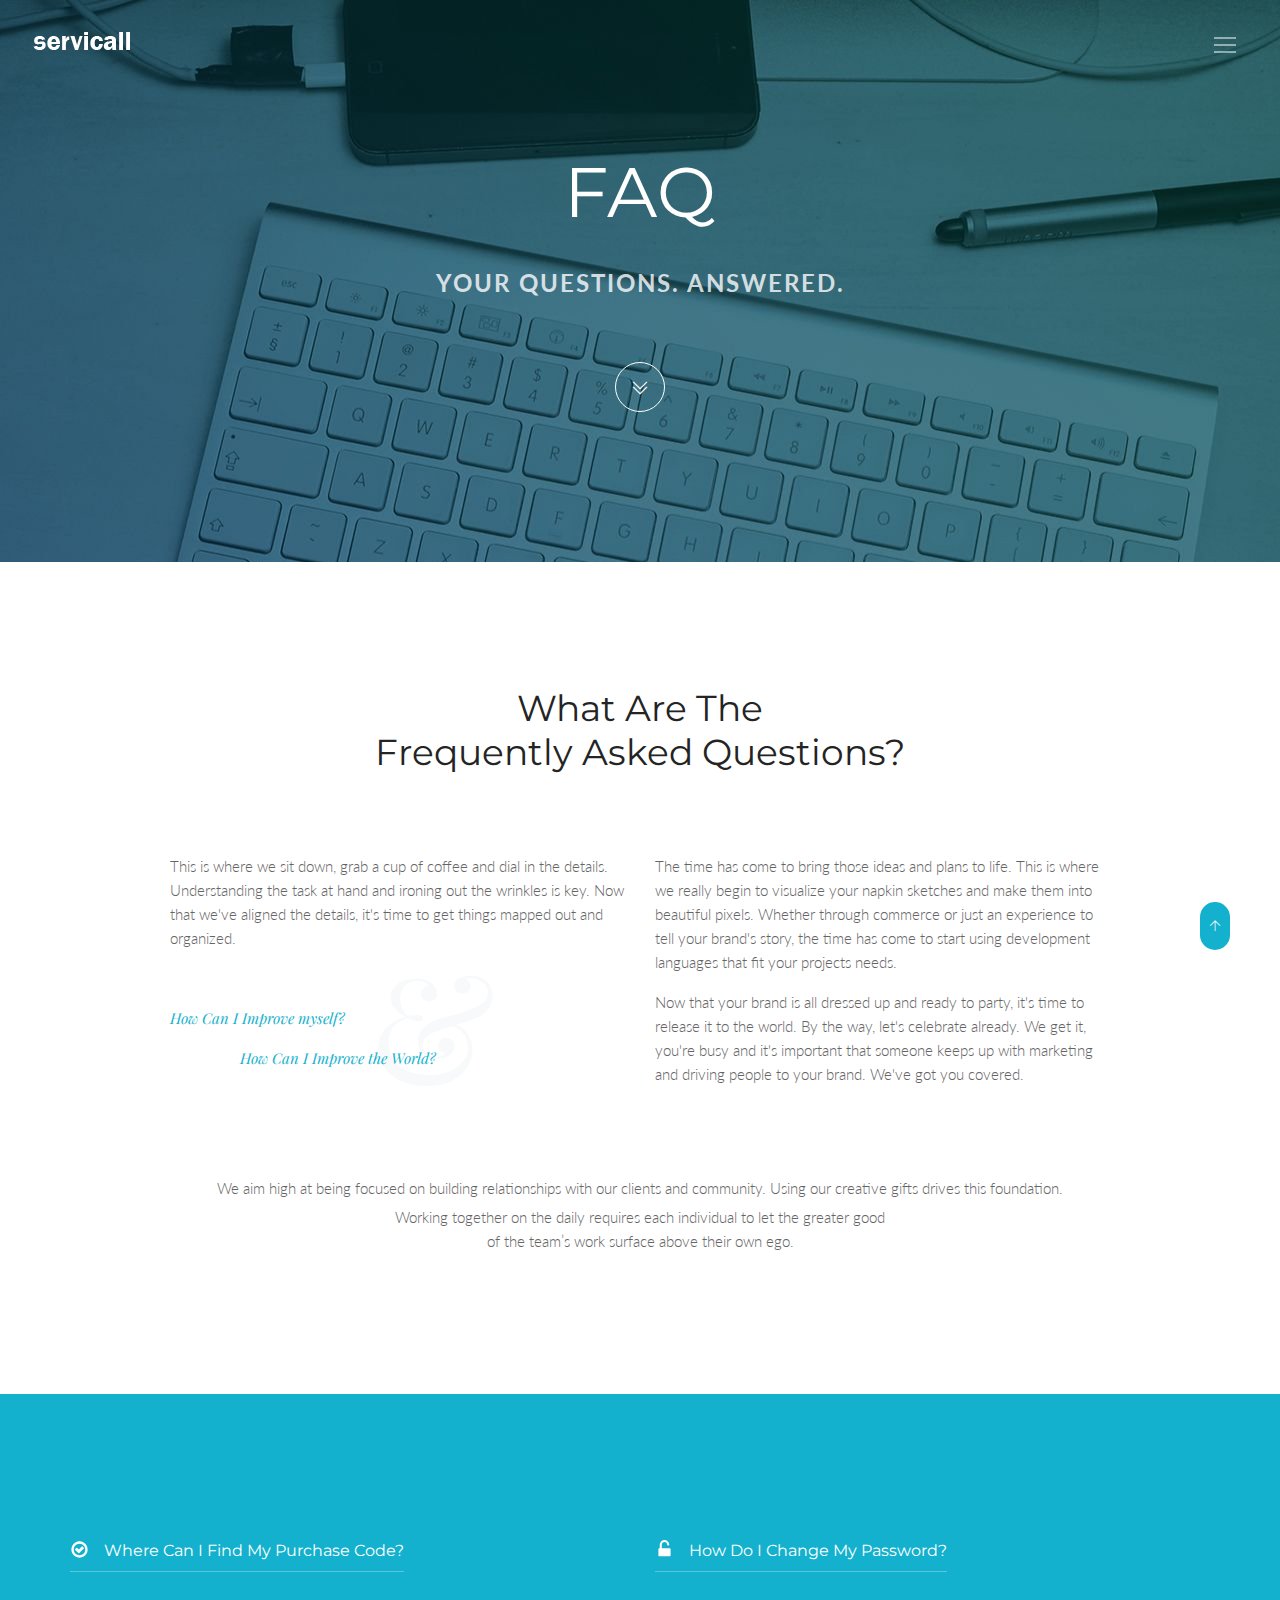
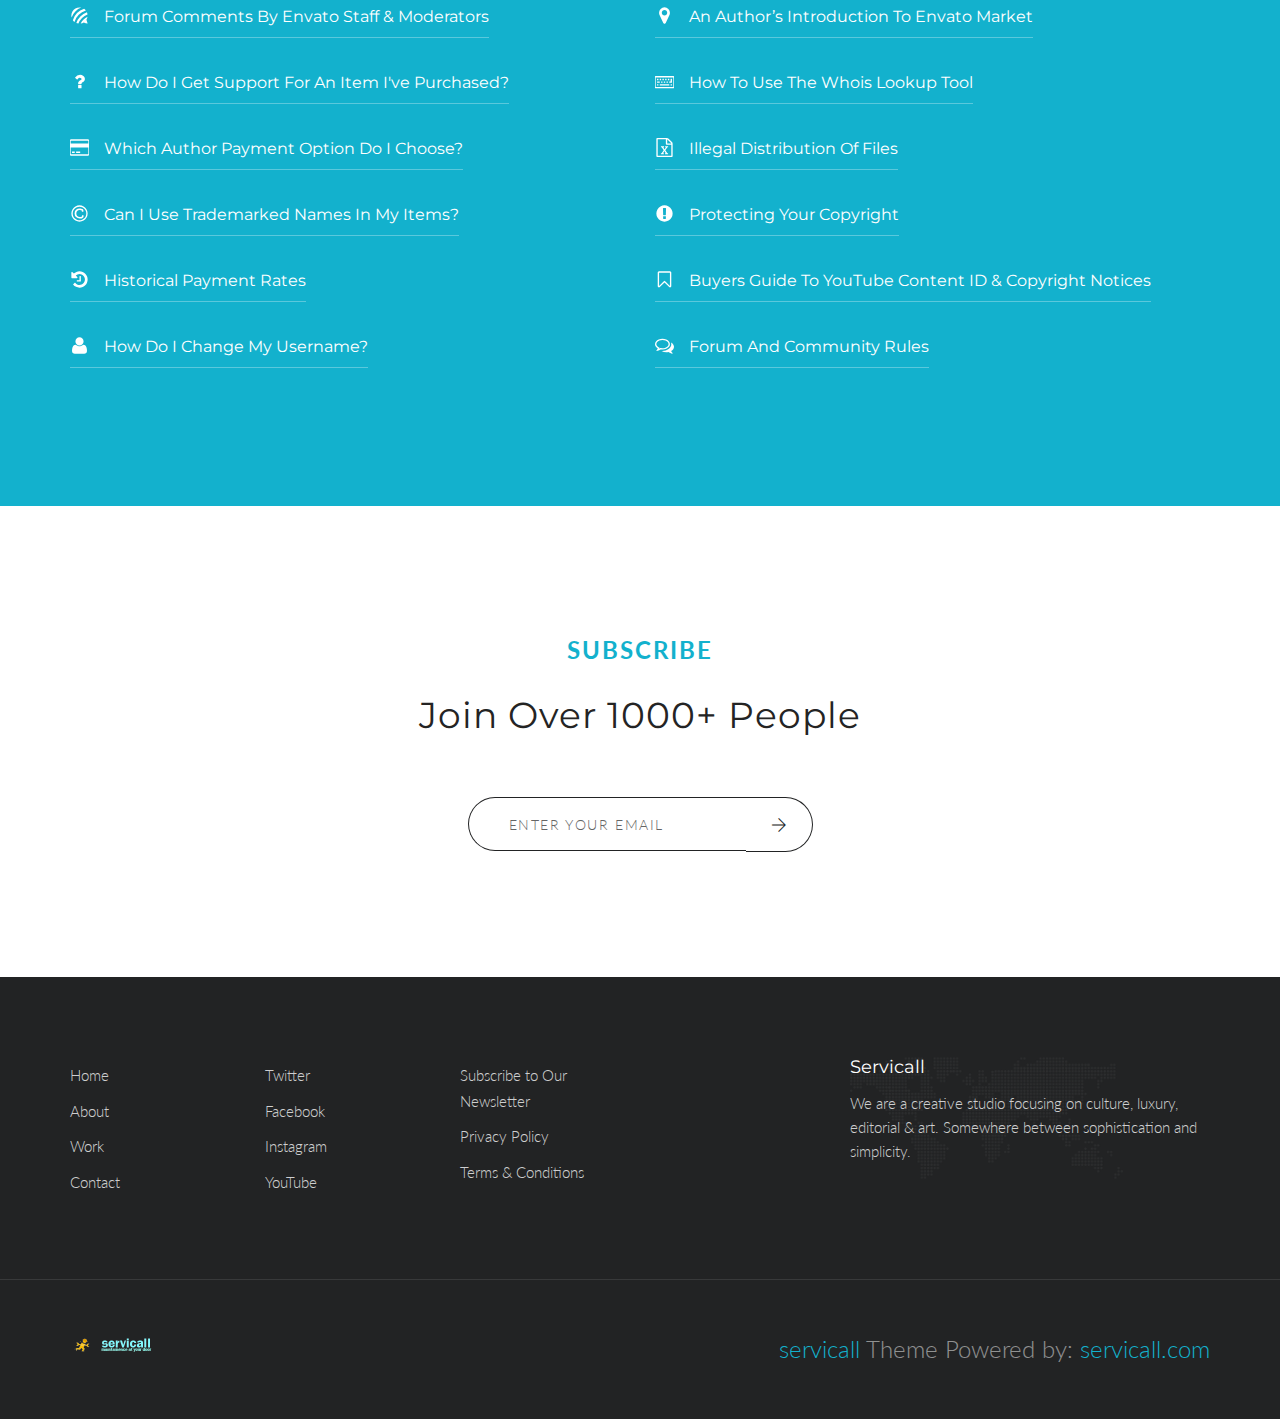
<file: shivam/www/faq.html>
<!DOCTYPE html>
<html lang="en" class="no-js">
    <!-- Begin Head -->
    <head>
        <!-- Basic -->
        <meta charset="utf-8"/>
        <meta name="viewport" content="width=device-width, initial-scale=1, shrink-to-fit=no">
        <meta http-equiv="x-ua-compatible" content="ie=edge">
        <title>Service-all | complete service solution at your door</title>
        <meta name="keywords" content="HTML5 Theme" />
        <meta name="description" content="servicall - HTML5 Theme">
        <meta name="author" content="servicall.com">

        <!-- Web Fonts -->
        <link href="https://fonts.googleapis.com/css?family=Lato:300,400,400i|Montserrat:400,700" rel="stylesheet">
        <link href="https://fonts.googleapis.com/css?family=Playfair+Display:400,700" rel="stylesheet">

        <!-- Vendor Styles -->
        <link href="vendor/bootstrap/css/bootstrap.min.css" rel="stylesheet" type="text/css"/>
        <link href="vendor/themify/themify.css" rel="stylesheet" type="text/css"/>
        <link href="vendor/scrollbar/scrollbar.min.css" rel="stylesheet" type="text/css"/>
        <link href="vendor/cubeportfolio/css/cubeportfolio.min.css" rel="stylesheet" type="text/css"/>

        <!-- Theme Styles -->
        <link href="css/style.css" rel="stylesheet" type="text/css"/>
        <link href="css/global/global.css" rel="stylesheet" type="text/css"/>

        <!-- Favicon -->
        <link rel="shortcut icon" href="img/favicon.ico" type="image/x-icon">
        <link rel="apple-touch-icon" href="img/apple-touch-icon.png">
    </head>
    <!-- End Head -->

    <!-- Body -->
    <body>

        <!--========== HEADER ==========-->
        <header class="navbar-fixed-top s-header js__header-sticky js__header-overlay">
            <!-- Navbar -->
            <div class="s-header__navbar">
                <div class="s-header__container">
                    <div class="s-header__navbar-row">
                        <div class="s-header__navbar-row-col">
                            <!-- Logo -->
                            <div class="s-header__logo">
                                <a href="index.html" class="s-header__logo-link">
                                    <img class="s-header__logo-img s-header__logo-img-default" src="img/logo-white.png" alt="servicall Logo">
                                    <img class="s-header__logo-img s-header__logo-img-shrink" src="img/logo-dark.png" alt="servicall Logo">
                                </a>
                            </div>
                            <!-- End Logo -->
                        </div>
                        <div class="s-header__navbar-row-col">
                            <!-- Trigger -->
                            <a href="javascript:void(0);" class="s-header__trigger js__trigger">
                                <span class="s-header__trigger-icon"></span>
                                <svg x="0rem" y="0rem" width="3.125rem" height="3.125rem" viewbox="0 0 54 54">
                                    <circle fill="transparent" stroke="#fff" stroke-width="1" cx="27" cy="27" r="25" stroke-dasharray="157 157" stroke-dashoffset="157"></circle>
                                </svg>
                            </a>
                            <!-- End Trigger -->
                        </div>
                    </div>
                </div>
            </div>
            <!-- End Navbar -->

            <!-- Overlay -->
            <div class="s-header-bg-overlay js__bg-overlay">
                <!-- Nav -->
                <nav class="s-header__nav js__scrollbar">
                    <div class="container-fluid">
                        <!-- Menu List -->                                
                        <ul class="list-unstyled s-header__nav-menu">
                            <li class="s-header__nav-menu-item"><a class="s-header__nav-menu-link s-header__nav-menu-link-divider" href="index.html">Corporate</a></li>
                            <li class="s-header__nav-menu-item"><a class="s-header__nav-menu-link s-header__nav-menu-link-divider" href="index_app_landing.html">App Landing</a></li>
                            <li class="s-header__nav-menu-item"><a class="s-header__nav-menu-link s-header__nav-menu-link-divider" href="index_portfolio.html">Portfolio</a></li>
                            <li class="s-header__nav-menu-item"><a class="s-header__nav-menu-link s-header__nav-menu-link-divider" href="index_events.html">Events</a></li>
                            <li class="s-header__nav-menu-item"><a class="s-header__nav-menu-link s-header__nav-menu-link-divider" href="index_lawyer.html">Lawyer</a></li>
                            <li class="s-header__nav-menu-item"><a class="s-header__nav-menu-link s-header__nav-menu-link-divider" href="index_clinic.html">Clinic</a></li>
                            <li class="s-header__nav-menu-item"><a class="s-header__nav-menu-link s-header__nav-menu-link-divider" href="index_coming_soon.html">Coming Soon</a></li>
                        </ul>
                        <!-- End Menu List -->

                        <!-- Menu List -->                                
                        <ul class="list-unstyled s-header__nav-menu">
                            <li class="s-header__nav-menu-item"><a class="s-header__nav-menu-link s-header__nav-menu-link-divider" href="about.html">About</a></li>
                            <li class="s-header__nav-menu-item"><a class="s-header__nav-menu-link s-header__nav-menu-link-divider" href="team.html">Team</a></li>
                            <li class="s-header__nav-menu-item"><a class="s-header__nav-menu-link s-header__nav-menu-link-divider" href="services.html">Services</a></li>
                            <li class="s-header__nav-menu-item"><a class="s-header__nav-menu-link s-header__nav-menu-link-divider" href="events.html">Events</a></li>
                            <li class="s-header__nav-menu-item"><a class="s-header__nav-menu-link s-header__nav-menu-link-divider -is-active" href="faq.html">FAQ</a></li>
                            <li class="s-header__nav-menu-item"><a class="s-header__nav-menu-link s-header__nav-menu-link-divider" href="contacts.html">Contacts</a></li>
                        </ul>
                        <!-- End Menu List -->
                    </div>
                </nav>
                <!-- End Nav -->
                
                <!-- Action -->
                <ul class="list-inline s-header__action s-header__action--lb">
                    <li class="s-header__action-item"><a class="s-header__action-link -is-active" href="#">En</a></li>
                    <li class="s-header__action-item"><a class="s-header__action-link" href="#">Fr</a></li>
                </ul>
                <!-- End Action -->

                <!-- Action -->
                <ul class="list-inline s-header__action s-header__action--rb">
                    <li class="s-header__action-item">
                        <a class="s-header__action-link" href="https://www.behance.net/servicall">
                            <i class="g-padding-r-5--xs ti-facebook"></i>
                            <span class="g-display-none--xs g-display-inline-block--sm">Facebook</span>
                        </a>
                    </li>
                    <li class="s-header__action-item">
                        <a class="s-header__action-link" href="https://twitter.com/servicall">
                            <i class="g-padding-r-5--xs ti-twitter"></i>
                            <span class="g-display-none--xs g-display-inline-block--sm">Twitter</span>
                        </a>
                    </li>
                    <li class="s-header__action-item">
                        <a class="s-header__action-link" href="https://dribbble.com/servicall">
                            <i class="g-padding-r-5--xs ti-dribbble"></i>
                            <span class="g-display-none--xs g-display-inline-block--sm">Dribbble</span>
                        </a>
                    </li>
                </ul>
                <!-- End Action -->
            </div>
            <!-- End Overlay -->
        </header>
        <!--========== END HEADER ==========-->

        <!--========== PROMO BLOCK ==========-->
        <div class="js__parallax-window" style="background: url(img/1920x1080/06.jpg) 50% 0 no-repeat fixed;">
            <div class="g-container--md g-text-center--xs g-padding-y-150--xs">
                <div class="g-margin-b-60--xs">
                    <h1 class="g-font-size-40--xs g-font-size-50--sm g-font-size-70--md g-color--white g-letter-spacing--1 g-margin-b-30--xs">FAQ</h1>
                    <p class="text-uppercase g-font-size-14--xs g-font-weight--700 g-color--white-opacity g-letter-spacing--2">Your Questions. Answered.</p>
                </div>
                <a href="#js__scroll-to-section">
                    <span class="s-icon s-icon--md s-icon--white-brd g-radius--circle ti-angle-double-down"></span>
                </a>
            </div>
        </div>
        <!--========== END PROMO BLOCK ==========-->

        <!--========== PAGE CONTENT ==========-->
        <!-- FA Questions Text -->
        <div id="js__scroll-to-section" class="g-container--md g-padding-y-80--xs g-padding-y-125--sm">
            <h2 class="g-font-size-32--xs g-font-size-36--md g-text-center--xs g-margin-b-80--xs">What are the <br> Frequently Asked Questions?</h2>
            <div class="row g-margin-b-50--xs">
                <div class="col-sm-6 g-margin-b-30--xs g-margin-b-0--sm">
                    <p>This is where we sit down, grab a cup of coffee and dial in the details. Understanding the task at hand and ironing out the wrinkles is key. Now that we've aligned the details, it's time to get things mapped out and organized.</p>
                    
                    <div class="s-faq__pseudo g-padding-y-40--xs">
                        <p class="g-color--primary g-font-family--playfair"><i>How Can I Improve myself?</i></p>
                        <div class="g-margin-l-70--xs">
                            <p class="g-color--primary g-font-family--playfair"><i>How Can I Improve the World?</i></p>
                        </div>
                    </div>
                </div>
                <div class="col-sm-6">
                    <p>The time has come to bring those ideas and plans to life. This is where we really begin to visualize your napkin sketches and make them into beautiful pixels. Whether through commerce or just an experience to tell your brand's story, the time has come to start using development languages that fit your projects needs.</p>
                    <p>Now that your brand is all dressed up and ready to party, it's time to release it to the world. By the way, let's celebrate already. We get it, you're busy and it's important that someone keeps up with marketing and driving people to your brand. We've got you covered.</p>
                </div>
            </div>
            <div class="g-text-center--xs">
                <p class="g-margin-b-5--xs">We aim high at being focused on building relationships with our clients and community. Using our creative gifts drives this foundation.</p>
                <p>Working together on the daily requires each individual to let the greater good<br>of the team’s work surface above their own ego.</p>
            </div>
        </div>
        <!-- End FA Questions Text -->

        <!-- Accordion -->
        <div class="s-faq g-bg-color--primary">
            <div class="container g-padding-y-125--xs">
                <div class="row">
                    <div class="col-sm-6">
                        <div class="cbp cbp-l-grid-faq js__grid-faq">
                            <div class="cbp-item buying">
                                <div class="cbp-caption">
                                    <div class="s-faq-grid__divider cbp-caption-defaultWrap">
                                        <svg width="19" height="19" viewbox="0 0 1792 1792" xmlns="http://www.w3.org/2000/svg">
                                            <path fill="#fff" d="M1299 813l-422 422q-19 19-45 19t-45-19l-294-294q-19-19-19-45t19-45l102-102q19-19 45-19t45 19l147 147 275-275q19-19 45-19t45 19l102 102q19 19 19 45t-19 45zm141 83q0-148-73-273t-198-198-273-73-273 73-198 198-73 273 73 273 198 198 273 73 273-73 198-198 73-273zm224 0q0 209-103 385.5t-279.5 279.5-385.5 103-385.5-103-279.5-279.5-103-385.5 103-385.5 279.5-279.5 385.5-103 385.5 103 279.5 279.5 103 385.5z"/>
                                        </svg>
                                        <h2 class="s-faq-grid__title">Where can I find my Purchase Code?</h2>
                                    </div>
                                    <div class="cbp-caption-activeWrap">
                                        <div class="g-color--white-opacity">
                                            Every item purchased on Envato Market has a unique code, called a purchase code.
                                            <br>
                                            A purchase code is used by authors to verify you have purchased a licence for the item. The purchase code may be required to access an author’s support site (if support is offered) or to enable automatic updates.
                                        </div>
                                    </div>
                                </div>
                            </div>
                            <div class="cbp-item community">
                                <div class="cbp-caption">
                                    <div class="s-faq-grid__divider cbp-caption-defaultWrap">
                                        <svg width="19" height="19" viewbox="0 0 1792 1792" xmlns="http://www.w3.org/2000/svg">
                                            <path fill="#fff" d="M1062 150q-317 121-556 362.5t-358 560.5q-20-89-20-176 0-208 102.5-384.5t278.5-279 384-102.5q82 0 169 19zm269 119q93 65 164 155-389 113-674.5 400.5t-396.5 676.5q-93-72-155-162 112-386 395-671t667-399zm-733 1334q115-356 379.5-622t619.5-384q40 92 54 195-292 120-516 345t-343 518q-103-14-194-52zm1066 58q-193-50-367-115-135 84-290 107 109-205 274-370.5t369-275.5q-21 152-101 284 65 175 115 370z"/>
                                        </svg>
                                        <h3 class="s-faq-grid__title">Forum Comments by Envato Staff &amp; Moderators</h3>
                                    </div>
                                    <div class="cbp-caption-activeWrap">
                                        <div class="g-color--white-opacity">
                                            Envato is extremely fortunate to have a huge community with highly engaged users. Part of our community’s time on Envato Market is spent within our forums, our common grounds for communication. In order to clarify the different roles and responsibilities of the various people and roles that post in our forums we hope you find the following information useful.
                                        </div>
                                    </div>
                                </div>
                            </div>
                            <div class="cbp-item buying">
                                <div class="cbp-caption">
                                    <div class="s-faq-grid__divider cbp-caption-defaultWrap">
                                        <svg width="19" height="19" viewbox="0 0 1792 1792" xmlns="http://www.w3.org/2000/svg">
                                            <path fill="#fff" d="M1088 1256v240q0 16-12 28t-28 12h-240q-16 0-28-12t-12-28v-240q0-16 12-28t28-12h240q16 0 28 12t12 28zm316-600q0 54-15.5 101t-35 76.5-55 59.5-57.5 43.5-61 35.5q-41 23-68.5 65t-27.5 67q0 17-12 32.5t-28 15.5h-240q-15 0-25.5-18.5t-10.5-37.5v-45q0-83 65-156.5t143-108.5q59-27 84-56t25-76q0-42-46.5-74t-107.5-32q-65 0-108 29-35 25-107 115-13 16-31 16-12 0-25-8l-164-125q-13-10-15.5-25t5.5-28q160-266 464-266 80 0 161 31t146 83 106 127.5 41 158.5z"/>
                                        </svg>
                                        <h4 class="s-faq-grid__title">How Do I Get Support For An Item I've Purchased?</h4>
                                    </div>
                                    <div class="cbp-caption-activeWrap">
                                        <div class="g-color--white-opacity">
                                            Authors who are designers, developers and creatives from all over the globe are responsible for the work you see on Envato Market.

                                            Authors are not obligated to provide support, however most do. You will know if an author provides support, simply by viewing the “Support” tab on the item page.
                                        </div>
                                    </div>
                                </div>
                            </div>
                            <div class="cbp-item author">
                                <div class="cbp-caption">
                                    <div class="s-faq-grid__divider cbp-caption-defaultWrap">
                                        <svg width="19" height="19" viewbox="0 0 1792 1792" xmlns="http://www.w3.org/2000/svg">
                                            <path fill="#fff" d="M1696 128q66 0 113 47t47 113v1216q0 66-47 113t-113 47h-1600q-66 0-113-47t-47-113v-1216q0-66 47-113t113-47h1600zm-1600 128q-13 0-22.5 9.5t-9.5 22.5v224h1664v-224q0-13-9.5-22.5t-22.5-9.5h-1600zm1600 1280q13 0 22.5-9.5t9.5-22.5v-608h-1664v608q0 13 9.5 22.5t22.5 9.5h1600zm-1504-128v-128h256v128h-256zm384 0v-128h384v128h-384z"/>
                                        </svg>
                                        <h4 class="s-faq-grid__title">Which Author Payment Option Do I Choose?</h4>
                                    </div>
                                    <div class="cbp-caption-activeWrap">
                                        <div class="g-color--white-opacity">
                                            As an Envato Market author you need to select the most appropriate payment method in order to receive your earnings.
                                            <br>
                                            Each payment method and provider may have restrictions regarding which countries they pay to, for legal and / or commercial reasons.
                                        </div>
                                    </div>
                                </div>
                            </div>
                            <div class="cbp-item copyright">
                                <div class="cbp-caption">
                                    <div class="s-faq-grid__divider cbp-caption-defaultWrap">
                                        <svg width="19" height="19" viewbox="0 0 1792 1792" xmlns="http://www.w3.org/2000/svg">
                                            <path fill="#fff" d="M1278 1074v109q0 50-36.5 89t-94 60.5-118 32.5-117.5 11q-205 0-342.5-139t-137.5-346q0-203 136-339t339-136q34 0 75.5 4.5t93 18 92.5 34 69 56.5 28 81v109q0 16-16 16h-118q-16 0-16-16v-70q0-43-65.5-67.5t-137.5-24.5q-140 0-228.5 91.5t-88.5 237.5q0 151 91.5 249.5t233.5 98.5q68 0 138-24t70-66v-70q0-7 4.5-11.5t10.5-4.5h119q6 0 11 4.5t5 11.5zm-382-818q-130 0-248.5 51t-204 136.5-136.5 204-51 248.5 51 248.5 136.5 204 204 136.5 248.5 51 248.5-51 204-136.5 136.5-204 51-248.5-51-248.5-136.5-204-204-136.5-248.5-51zm768 640q0 209-103 385.5t-279.5 279.5-385.5 103-385.5-103-279.5-279.5-103-385.5 103-385.5 279.5-279.5 385.5-103 385.5 103 279.5 279.5 103 385.5z"/>
                                        </svg>
                                        <h4 class="s-faq-grid__title">Can I use trademarked names in my items?</h4>
                                    </div>
                                    <div class="cbp-caption-activeWrap">
                                        <div class="g-color--white-opacity">
                                            When deciding whether or not to use a trademarked name as a title or tag you should ask yourself this question; "Am I describing what it is or what it the item is like?"
                                            <br>
                                            Using trademarked names to describe what your file actually is is acceptable. Using them to describe what your file is like is not.
                                        </div>
                                    </div>
                                </div>
                            </div>
                            <div class="cbp-item author">
                                <div class="cbp-caption">
                                    <div class="s-faq-grid__divider cbp-caption-defaultWrap">
                                        <svg width="19" height="19" viewbox="0 0 1792 1792" xmlns="http://www.w3.org/2000/svg">
                                            <path fill="#fff" d="M1664 896q0 156-61 298t-164 245-245 164-298 61q-172 0-327-72.5t-264-204.5q-7-10-6.5-22.5t8.5-20.5l137-138q10-9 25-9 16 2 23 12 73 95 179 147t225 52q104 0 198.5-40.5t163.5-109.5 109.5-163.5 40.5-198.5-40.5-198.5-109.5-163.5-163.5-109.5-198.5-40.5q-98 0-188 35.5t-160 101.5l137 138q31 30 14 69-17 40-59 40h-448q-26 0-45-19t-19-45v-448q0-42 40-59 39-17 69 14l130 129q107-101 244.5-156.5t284.5-55.5q156 0 298 61t245 164 164 245 61 298zm-640-288v448q0 14-9 23t-23 9h-320q-14 0-23-9t-9-23v-64q0-14 9-23t23-9h224v-352q0-14 9-23t23-9h64q14 0 23 9t9 23z"/>
                                        </svg>
                                        <h4 class="s-faq-grid__title">Historical Payment Rates</h4>
                                    </div>
                                    <div class="cbp-caption-activeWrap">
                                        <div class="g-color--white-opacity">
                                            Over the years Envato Market has changed fees &amp; rates several times – always in favour of our authoring community! If you have been selling files for some time, these rates may apply to you. If you are a new author, you should review our Current Rates or read about our author program If you are interested in Selling Your Work.
                                        </div>
                                    </div>
                                </div>
                            </div>
                            <div class="cbp-item account">
                                <div class="cbp-caption">
                                    <div class="s-faq-grid__divider cbp-caption-defaultWrap">
                                        <svg width="19" height="19" viewbox="0 0 1792 1792" xmlns="http://www.w3.org/2000/svg">
                                            <path fill="#fff" d="M1600 1405q0 120-73 189.5t-194 69.5h-874q-121 0-194-69.5t-73-189.5q0-53 3.5-103.5t14-109 26.5-108.5 43-97.5 62-81 85.5-53.5 111.5-20q9 0 42 21.5t74.5 48 108 48 133.5 21.5 133.5-21.5 108-48 74.5-48 42-21.5q61 0 111.5 20t85.5 53.5 62 81 43 97.5 26.5 108.5 14 109 3.5 103.5zm-320-893q0 159-112.5 271.5t-271.5 112.5-271.5-112.5-112.5-271.5 112.5-271.5 271.5-112.5 271.5 112.5 112.5 271.5z"/>
                                        </svg>
                                        <h4 class="s-faq-grid__title">How Do I Change My Username?</h4>
                                    </div>
                                    <div class="cbp-caption-activeWrap">
                                        <div class="g-color--white-opacity">
                                            Sign in to your Envato Account via the button at the top right of the Envato Market sites.
                                            <br>
                                            Frequent username changes are not permitted
                                        </div>
                                    </div>
                                </div>
                            </div>
                        </div>
                    </div>
                    <div class="col-sm-6">
                        <div class="cbp cbp-l-grid-faq js__grid-faq">
                            <div class="cbp-item account">
                                <div class="cbp-caption">
                                    <div class="s-faq-grid__divider cbp-caption-defaultWrap">
                                        <svg width="19" height="19" viewbox="0 0 1792 1792" xmlns="http://www.w3.org/2000/svg">
                                            <path fill="#fff" d="M1376 768q40 0 68 28t28 68v576q0 40-28 68t-68 28h-960q-40 0-68-28t-28-68v-576q0-40 28-68t68-28h32v-320q0-185 131.5-316.5t316.5-131.5 316.5 131.5 131.5 316.5q0 26-19 45t-45 19h-64q-26 0-45-19t-19-45q0-106-75-181t-181-75-181 75-75 181v320h736z"/>
                                        </svg>
                                        <h4 class="s-faq-grid__title">How Do I Change My Password?</h4>
                                    </div>
                                    <div class="cbp-caption-activeWrap">
                                        <div class="g-color--white-opacity">
                                            It is important that your Envato Account has a secure, private password at all times.
                                            <br>
                                            Sign in to your Envato Account via the button at the top right of the Envato Market sites.
                                        </div>
                                    </div>
                                </div>
                            </div>
                            <div class="cbp-item author">
                                <div class="cbp-caption">
                                    <div class="s-faq-grid__divider cbp-caption-defaultWrap">
                                        <svg width="19" height="19" viewbox="0 0 1792 1792" xmlns="http://www.w3.org/2000/svg">
                                            <path fill="#fff" d="M1152 640q0-106-75-181t-181-75-181 75-75 181 75 181 181 75 181-75 75-181zm256 0q0 109-33 179l-364 774q-16 33-47.5 52t-67.5 19-67.5-19-46.5-52l-365-774q-33-70-33-179 0-212 150-362t362-150 362 150 150 362z"/>
                                        </svg>
                                        <h4 class="s-faq-grid__title">An Author’s Introduction to Envato Market</h4>
                                    </div>
                                    <div class="cbp-caption-activeWrap">
                                        <div class="g-color--white-opacity">
                                            Becoming an author on Envato Market carries certain legal implications. Everything you sell must be your own original content. If you use any assets that are owned by someone else, you must have a license that grants you permission to use and resell them.
                                        </div>
                                    </div>
                                </div>
                            </div>
                            <div class="cbp-item copyright">
                                <div class="cbp-caption">
                                    <div class="s-faq-grid__divider cbp-caption-defaultWrap">
                                        <svg width="19" height="19" viewbox="0 0 1792 1792" xmlns="http://www.w3.org/2000/svg">
                                            <path fill="#fff" d="M320 1168v96q0 16-16 16h-96q-16 0-16-16v-96q0-16 16-16h96q16 0 16 16zm128-256v96q0 16-16 16h-224q-16 0-16-16v-96q0-16 16-16h224q16 0 16 16zm-128-256v96q0 16-16 16h-96q-16 0-16-16v-96q0-16 16-16h96q16 0 16 16zm1024 512v96q0 16-16 16h-864q-16 0-16-16v-96q0-16 16-16h864q16 0 16 16zm-640-256v96q0 16-16 16h-96q-16 0-16-16v-96q0-16 16-16h96q16 0 16 16zm-128-256v96q0 16-16 16h-96q-16 0-16-16v-96q0-16 16-16h96q16 0 16 16zm384 256v96q0 16-16 16h-96q-16 0-16-16v-96q0-16 16-16h96q16 0 16 16zm-128-256v96q0 16-16 16h-96q-16 0-16-16v-96q0-16 16-16h96q16 0 16 16zm384 256v96q0 16-16 16h-96q-16 0-16-16v-96q0-16 16-16h96q16 0 16 16zm384 256v96q0 16-16 16h-96q-16 0-16-16v-96q0-16 16-16h96q16 0 16 16zm-512-512v96q0 16-16 16h-96q-16 0-16-16v-96q0-16 16-16h96q16 0 16 16zm256 0v96q0 16-16 16h-96q-16 0-16-16v-96q0-16 16-16h96q16 0 16 16zm256 0v352q0 16-16 16h-224q-16 0-16-16v-96q0-16 16-16h112v-240q0-16 16-16h96q16 0 16 16zm128 752v-896h-1664v896h1664zm128-896v896q0 53-37.5 90.5t-90.5 37.5h-1664q-53 0-90.5-37.5t-37.5-90.5v-896q0-53 37.5-90.5t90.5-37.5h1664q53 0 90.5 37.5t37.5 90.5z"/>
                                        </svg>
                                        <h4 class="s-faq-grid__title">How to use the Whois Lookup Tool</h4>
                                    </div>
                                    <div class="cbp-caption-activeWrap">
                                        <div class="g-color--white-opacity">
                                            Whois is a widely used Internet record listing that contains the details of who owns a domain name and how to get in touch with them.
                                            <br>
                                            The contact details can be for both the domain’s registrar or the web hosting company providing space or storage for that specific website.
                                        </div>
                                    </div>
                                </div>
                            </div>
                            <div class="cbp-item copyright">
                                <div class="cbp-caption">
                                    <div class="s-faq-grid__divider cbp-caption-defaultWrap">
                                        <svg width="19" height="19" viewbox="0 0 1792 1792" xmlns="http://www.w3.org/2000/svg">
                                            <path fill="#fff" d="M1596 380q28 28 48 76t20 88v1152q0 40-28 68t-68 28h-1344q-40 0-68-28t-28-68v-1600q0-40 28-68t68-28h896q40 0 88 20t76 48zm-444-244v376h376q-10-29-22-41l-313-313q-12-12-41-22zm384 1528v-1024h-416q-40 0-68-28t-28-68v-416h-768v1536h1280zm-979-234v106h281v-106h-75l103-161q5-7 10-16.5t7.5-13.5 3.5-4h2q1 4 5 10 2 4 4.5 7.5t6 8 6.5 8.5l107 161h-76v106h291v-106h-68l-192-273 195-282h67v-107h-279v107h74l-103 159q-4 7-10 16.5t-9 13.5l-2 3h-2q-1-4-5-10-6-11-17-23l-106-159h76v-107h-290v107h68l189 272-194 283h-68z"/>
                                        </svg>
                                        <h4 class="s-faq-grid__title">Illegal Distribution Of Files</h4>
                                    </div>
                                    <div class="cbp-caption-activeWrap">
                                        <div class="g-color--white-opacity">
                                            Envato Market is not a legal body which is qualified to give you advice on these matters.  Any suggestions on this page are to be considered general and not specific to your situation. When sending legal documentation or taking any form of legal action, we recommend you consult with a legal professional. We can take no responsibility for the repercussions of following the suggestions in this document.
                                        </div>
                                    </div>
                                </div>
                            </div>
                            <div class="cbp-item copyright">
                                <div class="cbp-caption">
                                    <div class="s-faq-grid__divider cbp-caption-defaultWrap">
                                        <svg width="19" height="19" viewbox="0 0 1792 1792" xmlns="http://www.w3.org/2000/svg">
                                            <path fill="#fff" d="M896 128q209 0 385.5 103t279.5 279.5 103 385.5-103 385.5-279.5 279.5-385.5 103-385.5-103-279.5-279.5-103-385.5 103-385.5 279.5-279.5 385.5-103zm128 1247v-190q0-14-9-23.5t-22-9.5h-192q-13 0-23 10t-10 23v190q0 13 10 23t23 10h192q13 0 22-9.5t9-23.5zm-2-344l18-621q0-12-10-18-10-8-24-8h-220q-14 0-24 8-10 6-10 18l17 621q0 10 10 17.5t24 7.5h185q14 0 23.5-7.5t10.5-17.5z"/>
                                        </svg>
                                        <h4 class="s-faq-grid__title">Protecting Your Copyright</h4>
                                    </div>
                                    <div class="cbp-caption-activeWrap">
                                        <div class="g-color--white-opacity">
                                            Some seek to fight all piracy they come across, some want to find ways to motivate users of content to pay for it, and some choose to focus on what they do sell and not change the ways of users who want all their content for free. Ultimately, this is your personal choice (and more below on the path Envato takes on the piracy issue).
                                        </div>
                                    </div>
                                </div>
                            </div>
                            <div class="cbp-item buying">
                                <div class="cbp-caption">
                                    <div class="s-faq-grid__divider cbp-caption-defaultWrap">
                                        <svg width="19" height="19" viewbox="0 0 1792 1792" xmlns="http://www.w3.org/2000/svg">
                                            <path fill="#fff" d="M1408 256h-1024v1242l423-406 89-85 89 85 423 406v-1242zm12-128q23 0 44 9 33 13 52.5 41t19.5 62v1289q0 34-19.5 62t-52.5 41q-19 8-44 8-48 0-83-32l-441-424-441 424q-36 33-83 33-23 0-44-9-33-13-52.5-41t-19.5-62v-1289q0-34 19.5-62t52.5-41q21-9 44-9h1048z"/>
                                        </svg>
                                        <h4 class="s-faq-grid__title">Buyers Guide to YouTube Content ID &amp; Copyright Notices</h4>
                                    </div>
                                    <div class="cbp-caption-activeWrap">
                                        <div class="g-color--white-opacity">
                                            Content ID is a popular digital fingerprinting system that content creators can use to easily identify and manage their copyrighted content on YouTube. Videos uploaded to YouTube are compared against audio and video files registered with Content ID by content owners, looking for any matches.
                                        </div>
                                    </div>
                                </div>
                            </div>
                            <div class="cbp-item community">
                                <div class="cbp-caption">
                                    <div class="s-faq-grid__divider cbp-caption-defaultWrap">
                                        <svg width="19" height="19" viewbox="0 0 1792 1792" xmlns="http://www.w3.org/2000/svg">
                                            <path fill="#fff" d="M704 384q-153 0-286 52t-211.5 141-78.5 191q0 82 53 158t149 132l97 56-35 84q34-20 62-39l44-31 53 10q78 14 153 14 153 0 286-52t211.5-141 78.5-191-78.5-191-211.5-141-286-52zm0-128q191 0 353.5 68.5t256.5 186.5 94 257-94 257-256.5 186.5-353.5 68.5q-86 0-176-16-124 88-278 128-36 9-86 16h-3q-11 0-20.5-8t-11.5-21q-1-3-1-6.5t.5-6.5 2-6l2.5-5 3.5-5.5 4-5 4.5-5 4-4.5q5-6 23-25t26-29.5 22.5-29 25-38.5 20.5-44q-124-72-195-177t-71-224q0-139 94-257t256.5-186.5 353.5-68.5zm822 1169q10 24 20.5 44t25 38.5 22.5 29 26 29.5 23 25q1 1 4 4.5t4.5 5 4 5 3.5 5.5l2.5 5 2 6 .5 6.5-1 6.5q-3 14-13 22t-22 7q-50-7-86-16-154-40-278-128-90 16-176 16-271 0-472-132 58 4 88 4 161 0 309-45t264-129q125-92 192-212t67-254q0-77-23-152 129 71 204 178t75 230q0 120-71 224.5t-195 176.5z"/>
                                        </svg>
                                        <h4 class="s-faq-grid__title">Forum and Community Rules</h4>
                                    </div>
                                    <div class="cbp-caption-activeWrap">
                                        <div class="g-color--white-opacity">
                                            Envato takes great pride in it’s global and thriving community! They're part of what makes the Envato Market sites fun and friendly. The forum rules and guidelines focus on mutual respect.
                                            <br>
                                            All users who wish to participate or give feedback are invited to do so.
                                        </div>
                                    </div>
                                </div>
                            </div>
                        </div>
                    </div>
                </div>
            </div>
        </div>
        <!-- End Accordion -->

        <!-- Subscribe -->
        <div class="g-container--sm g-text-center--xs g-padding-y-80--xs g-padding-y-125--sm">
            <div class="g-margin-b-60--xs">
                <p class="text-uppercase g-font-size-14--xs g-font-weight--700 g-color--primary g-letter-spacing--2 g-margin-b-25--xs">Subscribe</p>
                <h2 class="g-font-size-32--xs g-font-size-36--md g-letter-spacing--1">Join Over 1000+ People</h2>
            </div>
            <div class="row">
                <div class="col-sm-6 col-sm-offset-3 col-xs-10 col-xs-offset-1">
                    <form class="input-group">
                        <input type="email" class="form-control s-form-v5__input g-radius--left-50" name="email" placeholder="Enter your email">
                        <span class="input-group-btn">
                            <button type="submit" class="s-btn s-btn-icon--md s-btn-icon--dark-brd s-btn--dark-brd g-radius--right-50"><i class="ti-arrow-right"></i></button>
                        </span>
                    </form>
                </div>
            </div>
        </div>
        <!-- End Subscribe -->
        <!--========== END PAGE CONTENT ==========-->

        <!--========== FOOTER ==========-->
        <footer class="g-bg-color--dark">
            <!-- Links -->
            <div class="g-hor-divider__dashed--white-opacity-lightest">
                <div class="container g-padding-y-80--xs">
                    <div class="row">
                        <div class="col-sm-2 g-margin-b-20--xs g-margin-b-0--md">
                            <ul class="list-unstyled g-ul-li-tb-5--xs g-margin-b-0--xs">
                                <li><a class="g-font-size-15--xs g-color--white-opacity" href="http://themeforest.net/item/metronic-responsive-admin-dashboard-template/4021469?ref=servicall">Home</a></li>
                                <li><a class="g-font-size-15--xs g-color--white-opacity" href="http://themeforest.net/item/metronic-responsive-admin-dashboard-template/4021469?ref=servicall">About</a></li>
                                <li><a class="g-font-size-15--xs g-color--white-opacity" href="http://themeforest.net/item/metronic-responsive-admin-dashboard-template/4021469?ref=servicall">Work</a></li>
                                <li><a class="g-font-size-15--xs g-color--white-opacity" href="http://themeforest.net/item/metronic-responsive-admin-dashboard-template/4021469?ref=servicall">Contact</a></li>
                            </ul>
                        </div>
                        <div class="col-sm-2 g-margin-b-20--xs g-margin-b-0--md">
                            <ul class="list-unstyled g-ul-li-tb-5--xs g-margin-b-0--xs">
                                <li><a class="g-font-size-15--xs g-color--white-opacity" href="http://themeforest.net/item/metronic-responsive-admin-dashboard-template/4021469?ref=servicall">Twitter</a></li>
                                <li><a class="g-font-size-15--xs g-color--white-opacity" href="http://themeforest.net/item/metronic-responsive-admin-dashboard-template/4021469?ref=servicall">Facebook</a></li>
                                <li><a class="g-font-size-15--xs g-color--white-opacity" href="http://themeforest.net/item/metronic-responsive-admin-dashboard-template/4021469?ref=servicall">Instagram</a></li>
                                <li><a class="g-font-size-15--xs g-color--white-opacity" href="http://themeforest.net/item/metronic-responsive-admin-dashboard-template/4021469?ref=servicall">YouTube</a></li>
                            </ul>
                        </div>
                        <div class="col-sm-2 g-margin-b-40--xs g-margin-b-0--md">
                            <ul class="list-unstyled g-ul-li-tb-5--xs g-margin-b-0--xs">
                                <li><a class="g-font-size-15--xs g-color--white-opacity" href="http://themeforest.net/item/metronic-responsive-admin-dashboard-template/4021469?ref=servicall">Subscribe to Our Newsletter</a></li>
                                <li><a class="g-font-size-15--xs g-color--white-opacity" href="http://themeforest.net/item/metronic-responsive-admin-dashboard-template/4021469?ref=servicall">Privacy Policy</a></li>
                                <li><a class="g-font-size-15--xs g-color--white-opacity" href="http://themeforest.net/item/metronic-responsive-admin-dashboard-template/4021469?ref=servicall">Terms &amp; Conditions</a></li>
                            </ul>
                        </div>
                        <div class="col-md-4 col-md-offset-2 col-sm-5 col-sm-offset-1 s-footer__logo g-padding-y-50--xs g-padding-y-0--md">
                            <h3 class="g-font-size-18--xs g-color--white">servicall</h3>
                            <p class="g-color--white-opacity">We are a creative studio focusing on culture, luxury, editorial &amp; art. Somewhere between sophistication and simplicity.</p>
                        </div>
                    </div>
                </div>
            </div>
            <!-- End Links -->

            <!-- Copyright -->
            <div class="container g-padding-y-50--xs">
                <div class="row">
                    <div class="col-xs-6">
                        <a href="index.html">
                            <img class="g-width-100--xs g-height-auto--xs" src="img/logo.png" alt="servicall Logo">
                        </a>
                    </div>
                    <div class="col-xs-6 g-text-right--xs">
                        <p class="g-font-size-14--xs g-margin-b-0--xs g-color--white-opacity-light"><a href="http://servicall.com/preview/servicall/">servicall</a> Theme Powered by: <a href="http://www.servicall.com/">servicall.com</a></p>
                    </div>
                </div>
            </div>
            <!-- End Copyright -->
        </footer>
        <!--========== END FOOTER ==========-->

        <!-- Back To Top -->
        <a href="javascript:void(0);" class="s-back-to-top js__back-to-top"></a>

        <!--========== JAVASCRIPTS (Load javascripts at bottom, this will reduce page load time) ==========-->
        <!-- Vendor -->
        <script type="text/javascript" src="vendor/jquery.min.js"></script>
        <script type="text/javascript" src="vendor/jquery.migrate.min.js"></script>
        <script type="text/javascript" src="vendor/bootstrap/js/bootstrap.min.js"></script>
        <script type="text/javascript" src="vendor/jquery.smooth-scroll.min.js"></script>
        <script type="text/javascript" src="vendor/jquery.back-to-top.min.js"></script>
        <script type="text/javascript" src="vendor/scrollbar/jquery.scrollbar.min.js"></script>
        <script type="text/javascript" src="vendor/jquery.parallax.min.js"></script>
        <script type="text/javascript" src="vendor/cubeportfolio/js/jquery.cubeportfolio.min.js"></script>

        <!-- General Components and Settings -->
        <script type="text/javascript" src="js/global.min.js"></script>
        <script type="text/javascript" src="js/components/header-sticky.min.js"></script>
        <script type="text/javascript" src="js/components/scrollbar.min.js"></script>
        <script type="text/javascript" src="js/components/faq.min.js"></script>
        <!--========== END JAVASCRIPTS ==========-->

    </body>
    <!-- End Body -->
</html>
</file>
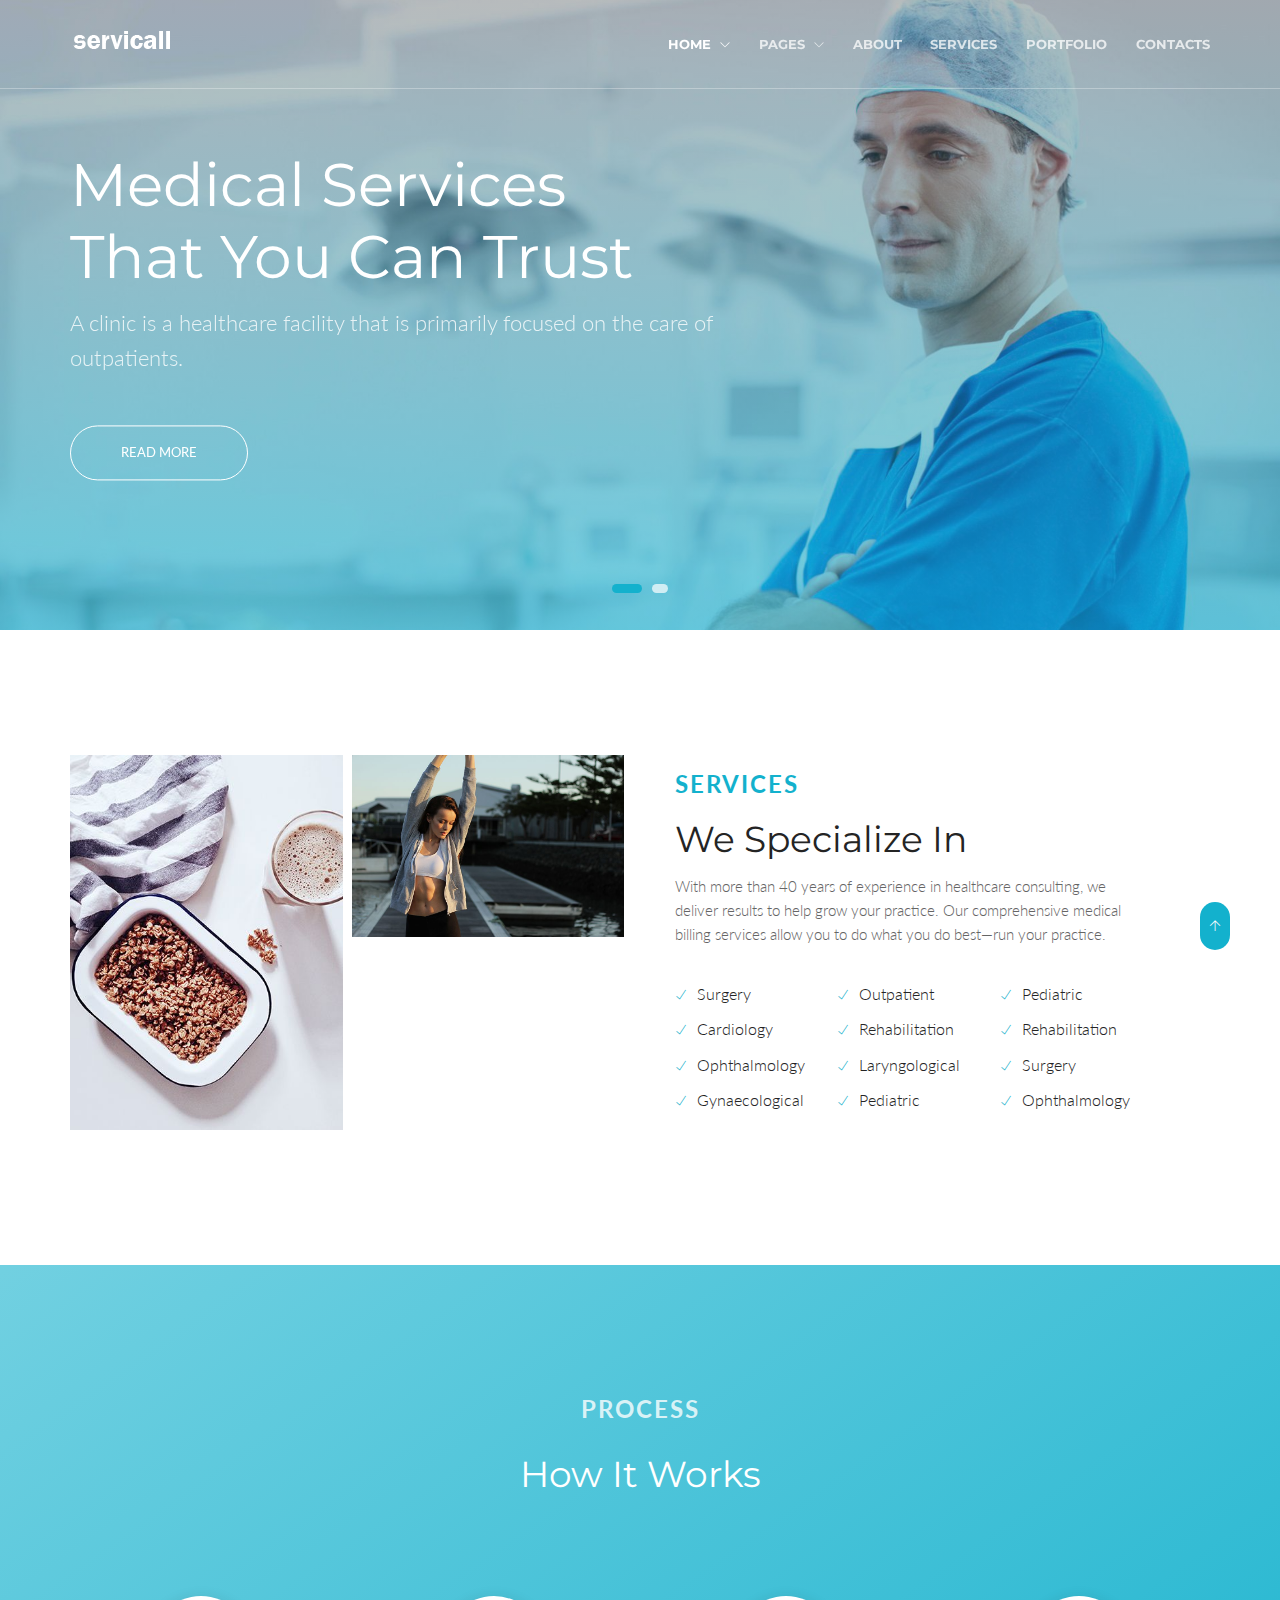
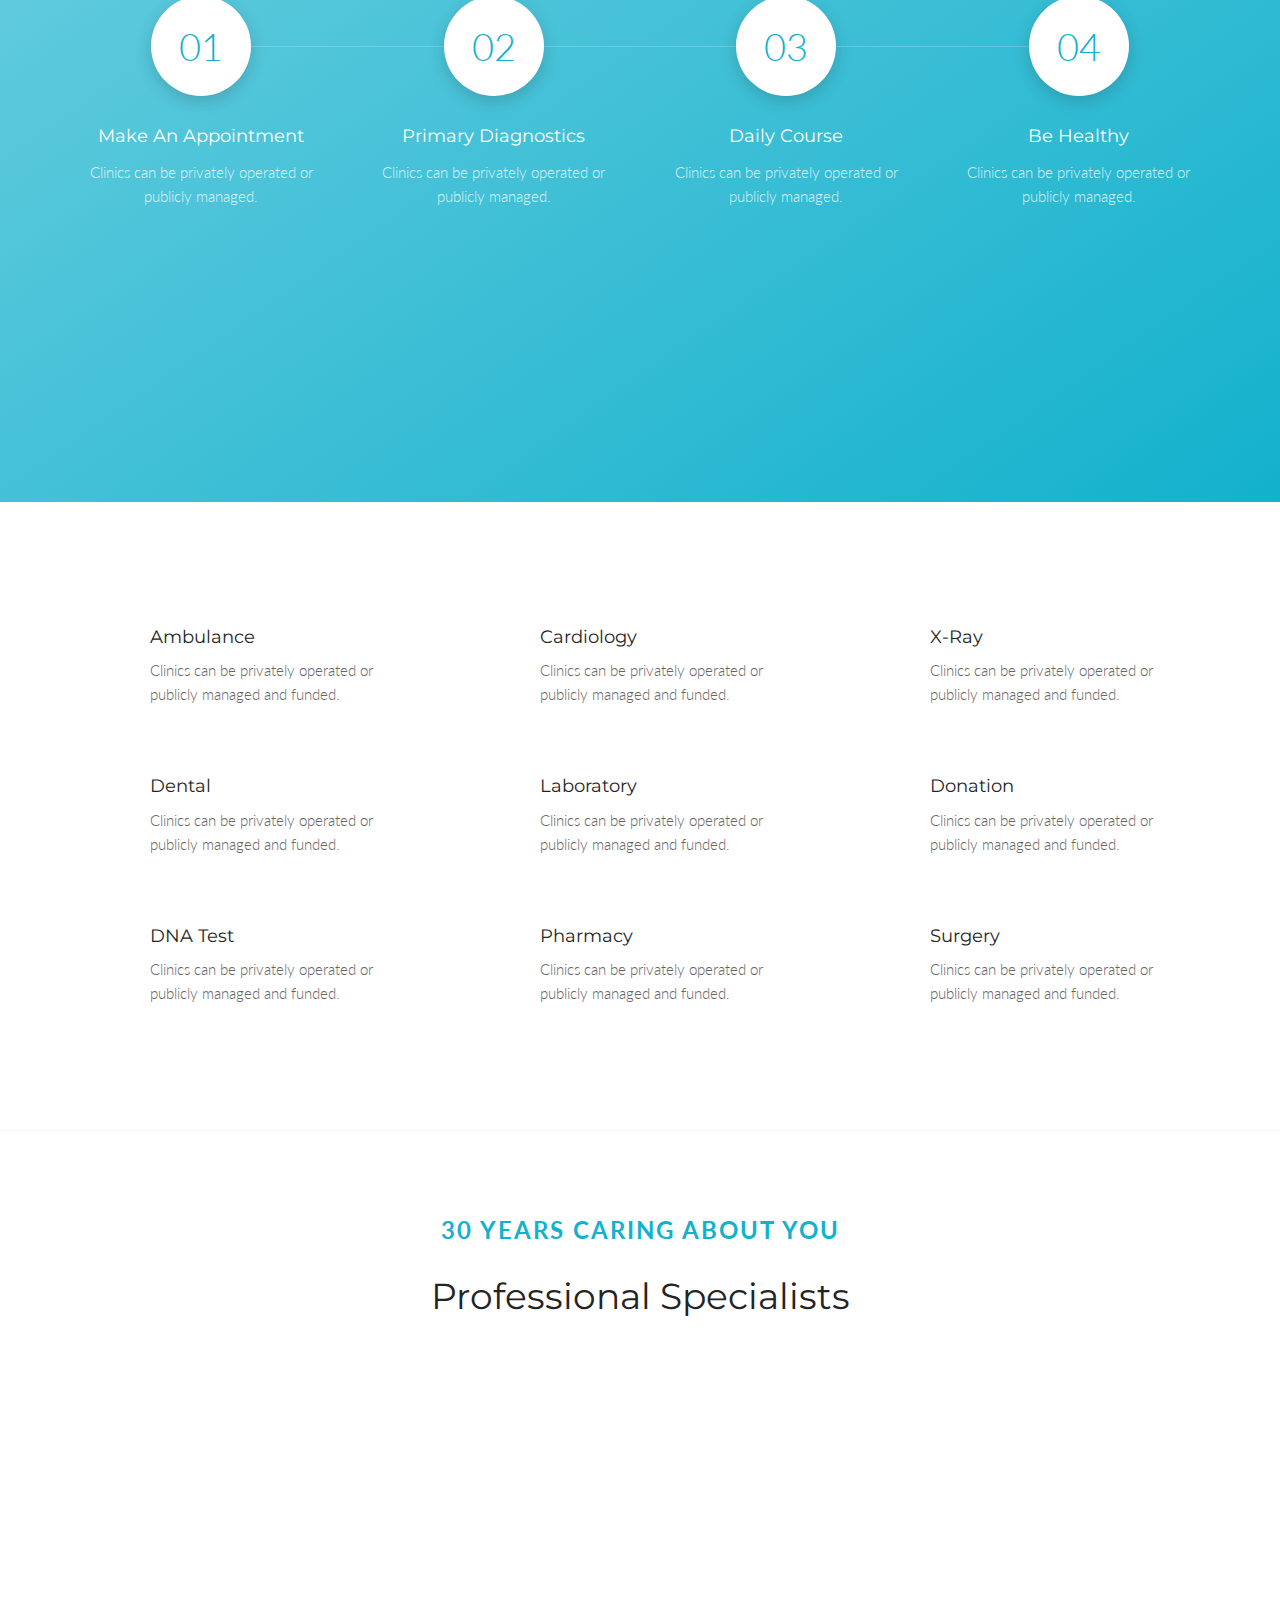
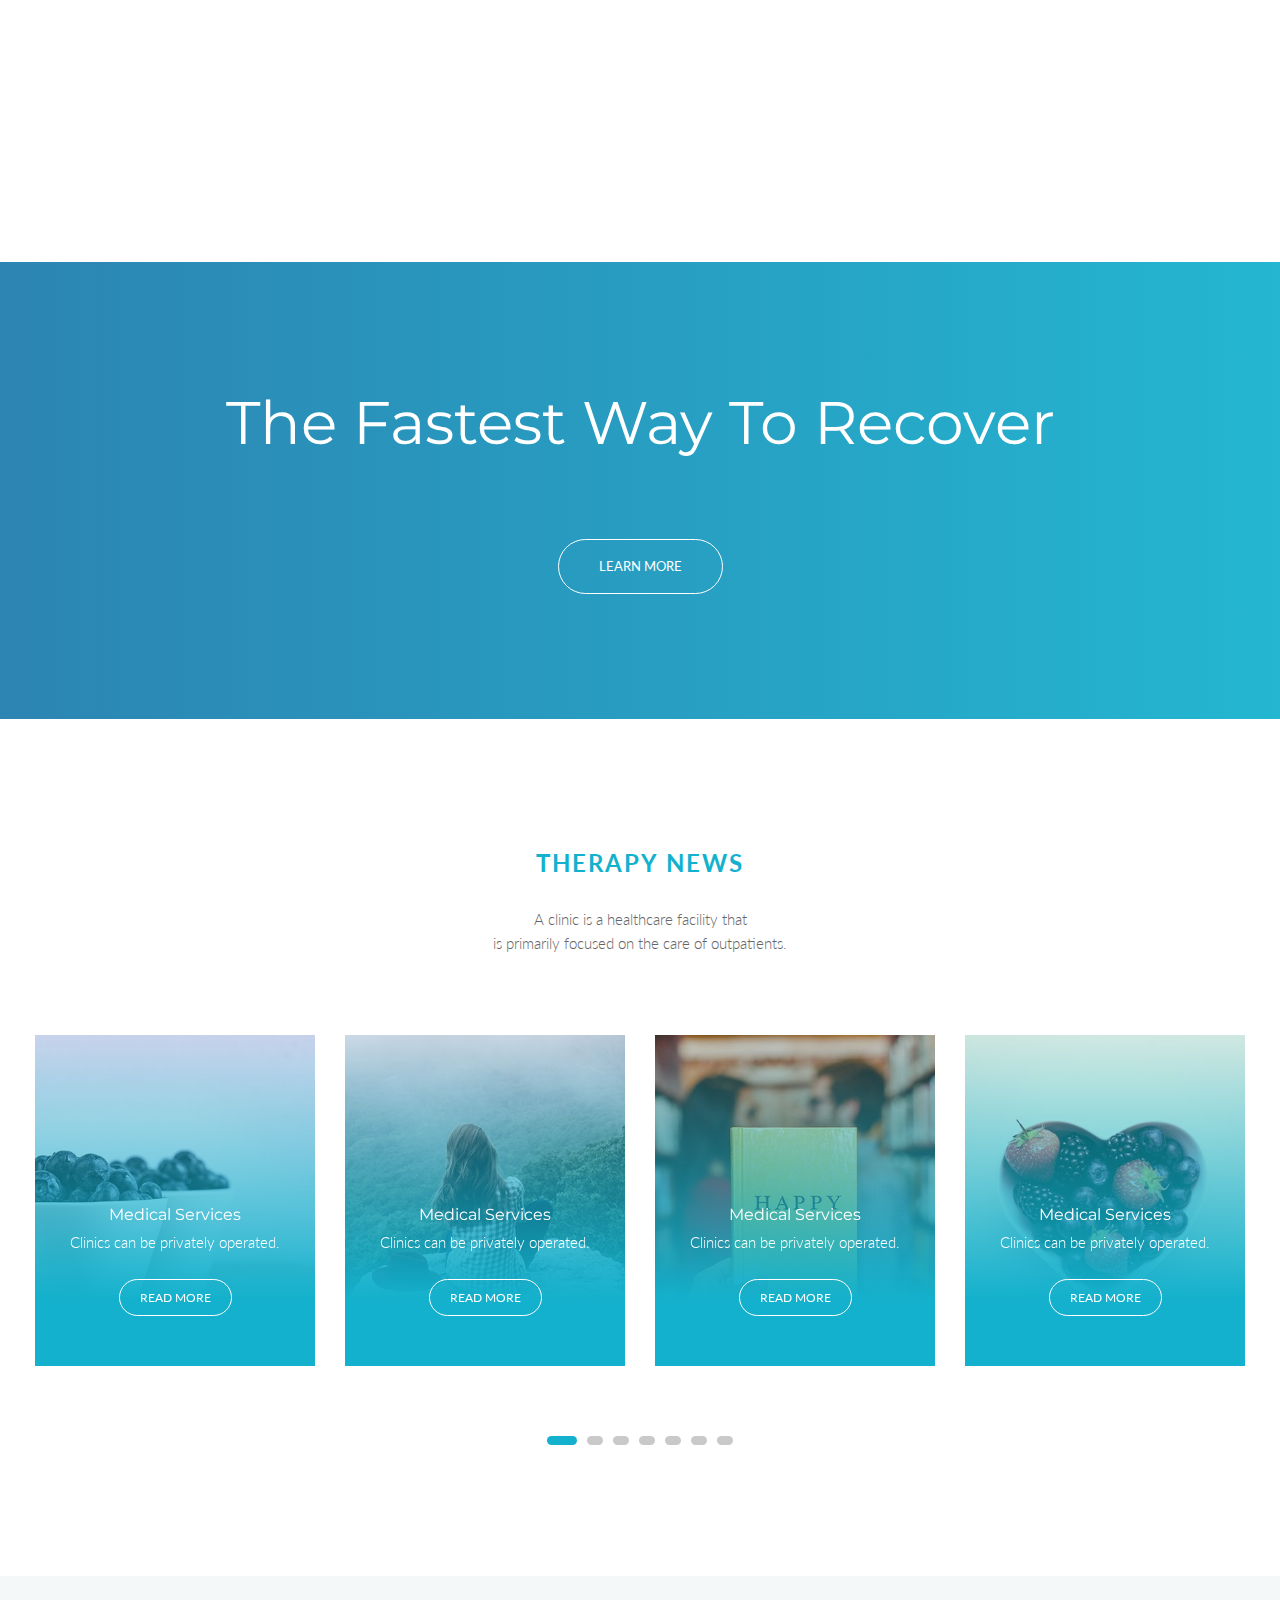
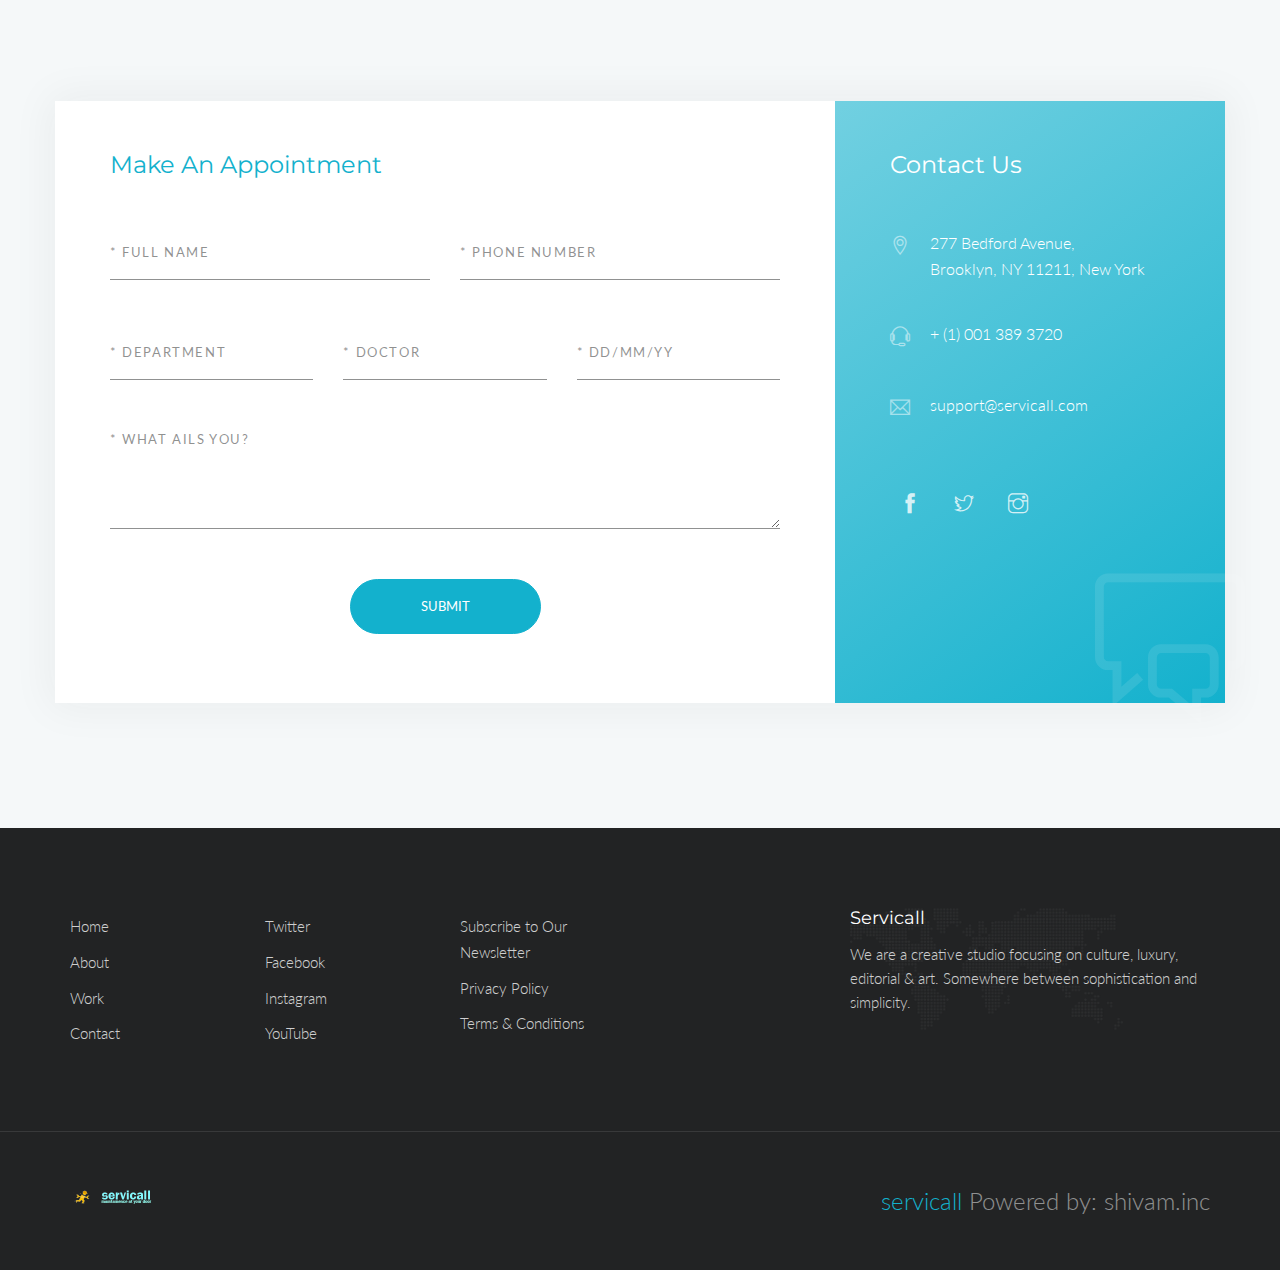
<file: shivam/www/index_clinic.html>
<!DOCTYPE html>
<html lang="en" class="no-js">
    <!-- Begin Head -->
    <head>
        <!-- Basic -->
        <meta charset="utf-8"/>
        <meta name="viewport" content="width=device-width, initial-scale=1, shrink-to-fit=no">
        <meta http-equiv="x-ua-compatible" content="ie=edge">
        <title>Service-all | complete service solution at your door</title>
        <meta name="keywords" content="HTML5 Theme" />
        <meta name="description" content="servicall - HTML5 Theme">
        <meta name="author" content="servicall.com">

        <!-- Web Fonts -->
        <link href="https://fonts.googleapis.com/css?family=Lato:300,400,400i|Montserrat:400,700" rel="stylesheet">

        <!-- Vendor Styles -->
        <link href="vendor/bootstrap/css/bootstrap.min.css" rel="stylesheet" type="text/css"/>
        <link href="css/animate.css" rel="stylesheet" type="text/css"/>
        <link href="vendor/themify/themify.css" rel="stylesheet" type="text/css"/>
        <link href="vendor/scrollbar/scrollbar.min.css" rel="stylesheet" type="text/css"/>
        <link href="vendor/swiper/swiper.min.css" rel="stylesheet" type="text/css"/>

        <!-- Theme Styles -->
        <link href="css/style.css" rel="stylesheet" type="text/css"/>
        <link href="css/global/global.css" rel="stylesheet" type="text/css"/>

        <!-- Favicon -->
        <link rel="shortcut icon" href="img/favicon.ico" type="image/x-icon">
        <link rel="apple-touch-icon" href="img/apple-touch-icon.png">
    </head>
    <!-- End Head -->

    <!-- Body -->
    <body>

        <!--========== HEADER V2 ==========-->
        <header class="navbar-fixed-top s-header-v2 js__header-sticky">
            <!-- Navbar -->
            <nav class="s-header-v2__navbar">
                <div class="container g-display-table--lg">
                    <!-- Navbar Row -->
                    <div class="s-header-v2__navbar-row">
                        <!-- Brand and toggle get grouped for better mobile display -->
                        <div class="s-header-v2__navbar-col">
                            <button type="button" class="collapsed s-header-v2__toggle" data-toggle="collapse" data-target="#nav-collapse" aria-expanded="false">
                                <span class="s-header-v2__toggle-icon-bar"></span>
                            </button>
                        </div>

                        <div class="s-header-v2__navbar-col s-header-v2__navbar-col-width--180">
                            <!-- Logo -->
                            <div class="s-header-v2__logo">
                                <a href="index.html" class="s-header-v2__logo-link">
                                    <img class="s-header-v2__logo-img s-header-v2__logo-img--default" src="img/logo-white.png" alt="Dublin Logo">
                                    <img class="s-header-v2__logo-img s-header-v2__logo-img--shrink" src="img/logo.png" alt="Dublin Logo">
                                </a>
                            </div>
                            <!-- End Logo -->
                        </div>
                        
                        <div class="s-header-v2__navbar-col s-header-v2__navbar-col--right">
                            <!-- Collect the nav links, forms, and other content for toggling -->
                            <div class="collapse navbar-collapse s-header-v2__navbar-collapse" id="nav-collapse">
                                <ul class="s-header-v2__nav">
                                    <!-- Home -->
                                    <li class="dropdown s-header-v2__nav-item s-header-v2__dropdown-on-hover">
                                        <a href="index.html" class="dropdown-toggle s-header-v2__nav-link -is-active" data-toggle="dropdown" role="button" aria-haspopup="true" aria-expanded="false">Home <span class="g-font-size-10--xs g-margin-l-5--xs ti-angle-down"></span></a>
                                        <ul class="dropdown-menu s-header-v2__dropdown-menu">
                                            <li><a href="index.html" class="s-header-v2__dropdown-menu-link">Corporate</a></li>
                                            <li><a href="index_lawyer.html" class="s-header-v2__dropdown-menu-link">Lawyer</a></li>
                                            <li><a href="index_app_landing.html" class="s-header-v2__dropdown-menu-link">App Landing</a></li>
                                            <li><a href="index_events.html" class="s-header-v2__dropdown-menu-link">Events</a></li>
                                            <li><a href="index_clinic.html" class="s-header-v2__dropdown-menu-link -is-active">Clinic</a></li>
                                        </ul>
                                    </li>
                                    <!-- End Home -->
                                    
                                    <!-- Pages -->
                                    <li class="dropdown s-header-v2__nav-item s-header-v2__dropdown-on-hover">
                                        <a href="javascript:void(0);" class="dropdown-toggle s-header-v2__nav-link" data-toggle="dropdown" role="button" aria-haspopup="true" aria-expanded="false">Pages <span class="g-font-size-10--xs g-margin-l-5--xs ti-angle-down"></span></a>
                                        <ul class="dropdown-menu s-header-v2__dropdown-menu">
                                            <li><a href="team.html" class="s-header-v2__dropdown-menu-link">Team</a></li>
                                            <li><a href="faq.html" class="s-header-v2__dropdown-menu-link">FAQ</a></li>
                                            <li><a href="events.html" class="s-header-v2__dropdown-menu-link">Events</a></li>
                                            <li><a href="index_coming_soon.html" class="s-header-v2__dropdown-menu-link">Coming Soon</a></li>
                                        </ul>
                                    </li>
                                    <!-- End Pages -->

                                    <li class="s-header-v2__nav-item"><a href="about.html" class="s-header-v2__nav-link">About</a></li>
                                    <li class="s-header-v2__nav-item"><a href="services.html" class="s-header-v2__nav-link">Services</a></li>
                                    <li class="s-header-v2__nav-item"><a href="index_portfolio.html" class="s-header-v2__nav-link">Portfolio</a></li>
                                    <li class="s-header-v2__nav-item"><a href="contacts.html" class="s-header-v2__nav-link s-header-v2__nav-link--dark">Contacts</a></li>
                                </ul>
                            </div>
                            <!-- End Nav Menu -->
                        </div>
                    </div>
                    <!-- End Navbar Row -->
                </div>
            </nav>
            <!-- End Navbar -->
        </header>
        <!--========== END HEADER V2 ==========-->

        <!--========== SWIPER SLIDER ==========-->
        <div class="s-swiper js__swiper-slider">
            <!-- Swiper Wrapper -->
            <div class="swiper-wrapper">
                <div class="s-promo-block-v4 g-fullheight--xs g-bg-position--center swiper-slide" style="background: url('img/1920x1080/14.jpg');">
                    <div class="container g-ver-center--xs">
                        <div class="row">
                            <div class="col-md-7">
                                <div class="g-margin-b-50--xs">
                                    <h1 class="g-font-size-32--xs g-font-size-45--sm g-font-size-60--md g-color--white">Medical Services<br>that You Can Trust</h1>
                                    <p class="g-font-size-18--xs g-font-size-22--sm g-color--white-opacity">A clinic is a healthcare facility that is primarily focused on the care of outpatients.</p>
                                </div>
                                <a href="http://themeforest.net/item/metronic-responsive-admin-dashboard-template/4021469?ref=servicall" class="text-uppercase s-btn s-btn--md s-btn--white-brd g-radius--50 g-padding-x-50--xs">Read More</a>
                            </div>
                        </div>
                    </div>
                </div>
                <div class="s-promo-block-v4 g-fullheight--xs g-bg-position--center swiper-slide" style="background: url('img/1920x1080/13.jpg');">
                    <div class="container g-text-right--xs g-ver-center--xs">
                        <div class="row">
                            <div class="col-md-7 col-md-offset-5">
                                <div class="g-margin-b-50--xs">
                                    <h2 class="g-font-size-32--xs g-font-size-45--sm g-font-size-55--md g-color--white">Medical Excellence<br>Every Day</h2>
                                    <p class="g-font-size-18--xs g-font-size-22--sm g-color--white-opacity">Clinics can be privately operated or publicly managed and funded.</p>
                                </div>
                                <a href="http://themeforest.net/item/metronic-responsive-admin-dashboard-template/4021469?ref=servicall" class="text-uppercase s-btn s-btn--md s-btn--white-brd g-radius--50 g-padding-x-50--xs">Read More</a>
                            </div>
                        </div>
                    </div>
                </div>
            </div>
            <!-- End Swiper Wrapper -->

            <!-- Pagination -->
            <div class="s-swiper__pagination-v1 s-swiper__pagination-v1--bc s-swiper__pagination-v1--white js__swiper-pagination"></div>
        </div>
        <!--========== END SWIPER SLIDER ==========-->

        <!--========== PAGE CONTENT ==========-->
        <!-- Services -->
        <div class="container g-padding-y-80--xs g-padding-y-125--sm">
            <div class="row g-margin-b-10--xs">
                <div class="col-md-6 g-margin-b-60--xs g-margin-b-0--lg">
                    <!-- Masonry Grid -->
                    <div class="row g-row-col--5 g-overflow--hidden js__masonry">
                        <div class="col-xs-6 js__masonry-sizer"></div>
                        <div class="col-xs-6 g-full-width--xs g-margin-b-10--xs g-margin-b-0--sm js__masonry-item">
                            <div class="wow fadeInDown" data-wow-duration=".3" data-wow-delay=".1s">
                                <img class="img-responsive" src="img/400x550/03.jpg" alt="Image">
                            </div>
                        </div>
                        <div class="col-xs-6 g-full-width--xs g-margin-b-10--xs js__masonry-item">
                            <div class="wow fadeInRight" data-wow-duration=".3" data-wow-delay=".3s">
                                <img class="img-responsive" src="img/970x647/10.jpg" alt="Image">
                            </div>
                        </div>
                        <div class="col-xs-6 g-full-width--xs js__masonry-item">
                            <div class="wow fadeInRight" data-wow-duration=".3" data-wow-delay=".5s">
                                <img class="img-responsive" src="img/970x647/11.jpg" alt="Image">
                            </div>
                        </div>
                    </div>
                    <!-- End Masonry Grid -->
                </div>
                <div class="col-md-5 g-margin-b-10--xs g-margin-b-0--lg g-margin-t-10--lg g-margin-l-20--lg">
                    <div class="g-margin-b-30--xs">
                        <p class="text-uppercase g-font-size-14--xs g-font-weight--700 g-color--primary g-letter-spacing--2 g-margin-b-15--xs">Services</p>
                        <h2 class="g-font-size-32--xs g-font-size-36--sm">We Specialize In</h2>
                        <p>With more than 40 years of experience in healthcare consulting, we deliver results to help grow your practice. Our comprehensive medical billing services allow you to do what you do best—run your practice.</p>
                    </div>
                    <div class="row">
                        <ul class="list-unstyled col-xs-4 g-full-width--xs g-ul-li-tb-5--xs g-margin-b-20--xs g-margin-b-0--sm">
                            <li><i class="g-font-size-12--xs g-color--primary g-margin-r-10--xs ti-check"></i>Surgery</li>
                            <li><i class="g-font-size-12--xs g-color--primary g-margin-r-10--xs ti-check"></i>Cardiology</li>
                            <li><i class="g-font-size-12--xs g-color--primary g-margin-r-10--xs ti-check"></i>Ophthalmology</li>
                            <li><i class="g-font-size-12--xs g-color--primary g-margin-r-10--xs ti-check"></i>Gynaecological</li>
                        </ul>
                        <ul class="list-unstyled col-xs-4 g-full-width--xs g-ul-li-tb-5--xs g-margin-b-20--xs g-margin-b-0--sm">
                            <li><i class="g-font-size-12--xs g-color--primary g-margin-r-10--xs ti-check"></i>Outpatient</li>
                            <li><i class="g-font-size-12--xs g-color--primary g-margin-r-10--xs ti-check"></i>Rehabilitation</li>
                            <li><i class="g-font-size-12--xs g-color--primary g-margin-r-10--xs ti-check"></i>Laryngological</li>
                            <li><i class="g-font-size-12--xs g-color--primary g-margin-r-10--xs ti-check"></i>Pediatric</li>
                        </ul>
                        <ul class="list-unstyled col-xs-4 g-full-width--xs g-ul-li-tb-5--xs">
                            <li><i class="g-font-size-12--xs g-color--primary g-margin-r-10--xs ti-check"></i>Pediatric</li>
                            <li><i class="g-font-size-12--xs g-color--primary g-margin-r-10--xs ti-check"></i>Rehabilitation</li>
                            <li><i class="g-font-size-12--xs g-color--primary g-margin-r-10--xs ti-check"></i>Surgery</li>
                            <li><i class="g-font-size-12--xs g-color--primary g-margin-r-10--xs ti-check"></i>Ophthalmology</li>
                        </ul>
                    </div>
                </div>
            </div>
        </div>
        <!-- End Services -->

        <!-- Process -->
        <div class="g-bg-color--primary-ltr">
            <div class="container g-padding-y-80--xs g-padding-y-125--sm">
                <div class="g-text-center--xs g-margin-b-100--xs">
                    <p class="text-uppercase g-font-size-14--xs g-font-weight--700 g-color--white-opacity g-letter-spacing--2 g-margin-b-25--xs">Process</p>
                    <h2 class="g-font-size-32--xs g-font-size-36--sm g-color--white">How it Works</h2>
                </div>
                <ul class="list-inline row g-margin-b-100--xs">
                    <!-- Process -->
                    <li class="col-sm-3 col-xs-6 g-full-width--xs s-process-v1 g-margin-b-60--xs g-margin-b-0--md">
                        <div class="center-block g-text-center--xs">
                            <div class="g-margin-b-30--xs">
                                <span class="g-display-inline-block--xs g-width-100--xs g-height-100--xs g-font-size-38--xs g-color--primary g-bg-color--white g-box-shadow__dark-lightest-v4 g-padding-x-20--xs g-padding-y-20--xs g-radius--circle">01</span>
                            </div>
                            <div class="g-padding-x-20--xs">
                                <h3 class="g-font-size-18--xs g-color--white">Make an Appointment</h3>
                                <p class="g-color--white-opacity">Clinics can be privately operated or publicly managed.</p>
                            </div>
                        </div>
                    </li>
                    <!-- End Process -->

                    <!-- Process -->
                    <li class="col-sm-3 col-xs-6 g-full-width--xs s-process-v1 g-margin-b-60--xs g-margin-b-0--md">
                        <div class="center-block g-text-center--xs">
                            <div class="g-margin-b-30--xs">
                                <span class="g-display-inline-block--xs g-width-100--xs g-height-100--xs g-font-size-38--xs g-color--primary g-bg-color--white g-box-shadow__dark-lightest-v4 g-padding-x-20--xs g-padding-y-20--xs g-radius--circle">02</span>
                            </div>
                            <div class="g-padding-x-20--xs">
                                <h3 class="g-font-size-18--xs g-color--white">Primary Diagnostics</h3>
                                <p class="g-color--white-opacity">Clinics can be privately operated or publicly managed.</p>
                            </div>
                        </div>
                    </li>
                    <!-- End Process -->

                    <!-- Process -->
                    <li class="col-sm-3 col-xs-6 g-full-width--xs s-process-v1 g-margin-b-60--xs g-margin-b-0--sm">
                        <div class="center-block g-text-center--xs">
                            <div class="g-margin-b-30--xs">
                                <span class="g-display-inline-block--xs g-width-100--xs g-height-100--xs g-font-size-38--xs g-color--primary g-bg-color--white g-box-shadow__dark-lightest-v4 g-padding-x-20--xs g-padding-y-20--xs g-radius--circle">03</span>
                            </div>
                            <div class="g-padding-x-20--xs">
                                <h3 class="g-font-size-18--xs g-color--white">Daily Course</h3>
                                <p class="g-color--white-opacity">Clinics can be privately operated or publicly managed.</p>
                            </div>
                        </div>
                    </li>
                    <!-- End Process -->

                    <!-- Process -->
                    <li class="col-sm-3 col-xs-6 g-full-width--xs s-process-v1">
                        <div class="center-block g-text-center--xs">
                            <div class="g-margin-b-30--xs">
                                <span class="g-display-inline-block--xs g-width-100--xs g-height-100--xs g-font-size-38--xs g-color--primary g-bg-color--white g-box-shadow__dark-lightest-v4 g-padding-x-20--xs g-padding-y-20--xs g-radius--circle">04</span>
                            </div>
                            <div class="g-padding-x-20--xs">
                                <h3 class="g-font-size-18--xs g-color--white">Be Healthy</h3>
                                <p class="g-color--white-opacity">Clinics can be privately operated or publicly managed.</p>
                            </div>
                        </div>
                    </li>
                    <!-- End Process -->
                </ul>

                <div class="g-text-center--xs">
                    <div class="wow fadeInUp" data-wow-duration=".3" data-wow-delay=".1s">
                        <a href="#js__scroll-to-appointment" class="text-uppercase s-btn s-btn--md s-btn--white-bg g-radius--50">Make an Appointment</a>
                    </div>
                </div>
            </div>
        </div>
        <!-- End Process -->

        <!-- Features -->
        <div class="g-hor-divider__solid--sky-light">
            <div class="container g-padding-y-80--xs g-padding-y-125--sm">
                <div class="row g-margin-b-60--xs g-margin-b-70--md">
                    <div class="col-sm-4 g-margin-b-60--xs g-margin-b-0--md">
                        <!-- Media -->
                        <div class="clearfix">
                            <div class="g-media g-width-60--xs">
                                <div class="wow fadeInUp" data-wow-duration=".3" data-wow-delay=".1s">
                                    <!-- SVG Icon -->
                                    <svg version="1.1" xmlns="http://www.w3.org/2000/svg" xmlns:xlink="http://www.w3.org/1999/xlink" x="0px" y="0px" viewbox="0 0 512 512" style="enable-background:new 0 0 512 512;" xml:space="preserve">
                                        <g>
                                            <circle style="fill:#13b1cd;" cx="256" cy="256" r="256"/>
                                            <path data-async style="fill:#FFFFFF;" d="M320.696,178.33v-39.04H100.122v233.267h26.624c0-19.441,15.759-35.205,35.205-35.205
                                                s35.205,15.759,35.205,35.205h123.244c0-19.441,15.759-35.205,35.205-35.205c19.441,0,35.205,15.759,35.205,35.205h26.522v-83.261
                                                l-34.504-94.479L320.696,178.33z"/>
                                            <path data-async style="fill:#48AFCC;" d="M161.946,345.344c-15.027,0-27.208,12.18-27.208,27.208s12.18,27.208,27.208,27.208
                                                s27.208-12.18,27.208-27.208S176.973,345.344,161.946,345.344z M355.62,345.344c-15.027,0-27.208,12.18-27.208,27.208
                                                s12.18,27.208,27.208,27.208c15.027,0,27.208-12.18,27.208-27.208S370.647,345.344,355.62,345.344z"/>
                                            <circle style="fill:#FFFFFF;" cx="162.074" cy="372.531" r="12.38"/>
                                            <circle style="fill:#FFFFFF;" cx="355.738" cy="372.531" r="12.38"/>
                                            <polygon style="fill:#48AFCC;" points="319.621,189.322 319.621,280.504 400.911,280.504 375.644,202.506  "/>
                                            <polygon style="fill:#13b1cd;" points="371.681,201.574 360.264,280.504 325.842,280.504 343.383,194.913  "/>
                                            <rect x="100.122" y="305.48" style="fill:#FC611F;" width="317.204" height="16.686"/>
                                            <path data-async style="fill:#FC611F;" d="M204.908,170.767c-30.751,0-55.675,24.929-55.675,55.675c0,30.751,24.929,55.675,55.675,55.675
                                                c30.751,0,55.675-24.929,55.675-55.675C260.582,195.692,235.658,170.767,204.908,170.767z M236.411,238.377h-19.569v19.569h-23.869
                                                v-19.569h-19.569v-23.869h19.569v-19.569h23.869v19.569h19.569L236.411,238.377L236.411,238.377z"/>
                                            <path data-async style="fill:#E34E10;" d="M204.908,170.767l-1.101,0.056v24.12h13.036v19.569h19.569v23.869h-19.569v19.569h-13.036v24.12
                                                l1.101,0.056c30.751,0,55.675-24.929,55.675-55.675C260.582,195.692,235.658,170.767,204.908,170.767z"/>
                                            <polygon style="fill:#FC611F;" points="301.184,128.85 271.534,128.85 278.748,102.461 293.975,102.461    "/>
                                            <polygon style="fill:#E34E10;" points="286.362,128.85 301.184,128.85 293.975,102.461 286.362,102.461    "/>
                                            <rect x="267.366" y="128.87" style="fill:#71C6DE;" width="38.354" height="10.435"/>
                                            <rect x="286.531" y="128.87" style="fill:#48AFCC;" width="19.174" height="10.435"/>
                                        </g>
                                    </svg>
                                    <!-- End SVG Icon -->
                                </div>
                            </div>
                            <div class="g-media__body g-padding-x-20--xs">
                                <h3 class="g-font-size-18--xs g-margin-b-10--xs">Ambulance</h3>
                                <p class="g-margin-b-0--xs">Clinics can be privately operated or publicly managed and funded.</p>
                            </div>
                        </div>
                        <!-- End Media -->
                    </div>
                    <div class="col-sm-4 g-margin-b-60--xs g-margin-b-0--md">
                        <!-- Media -->
                        <div class="clearfix">
                            <div class="g-media g-width-60--xs">
                                <div class="wow fadeInUp" data-wow-duration=".3" data-wow-delay=".2s">
                                    <!-- SVG Icon -->
                                    <svg version="1.1" xmlns="http://www.w3.org/2000/svg" xmlns:xlink="http://www.w3.org/1999/xlink" x="0px" y="0px" viewbox="0 0 512 512" style="enable-background:new 0 0 512 512;" xml:space="preserve">
                                        <g>
                                            <circle style="fill:#13b1cd;" cx="256" cy="256" r="256"/>
                                            <path style="fill:#FC611F;" d="M385.316,163.466c-35.712-35.712-93.609-35.712-129.316,0c-35.712-35.712-93.609-35.712-129.316,0
                                                c-35.712,35.712-35.712,93.609,0,129.316L256,422.103l129.316-129.316C421.028,257.075,421.028,199.178,385.316,163.466z"/>
                                            <path style="fill:#E34E10;" d="M364.385,163.466c-25.032-33.423-86.062-26.783-108.385,0l0,0v258.637l108.385-129.321
                                                C394.317,257.075,392.32,200.76,364.385,163.466z"/>
                                            <path style="fill:#F7BF00;" d="M345.779,289.372c6.006,0,10.875-16.497,10.875-36.844s-4.869-36.844-10.875-36.844l-0.22,0.036
                                                v-0.036H166.221c-6.006,0-10.875,16.497-10.875,36.844s4.869,36.844,10.875,36.844h179.338v-0.041L345.779,289.372z"/>
                                            <path style="fill:#FDF35A;" d="M345.779,284.268c6.006,0,10.875-16.497,10.875-36.844s-4.869-36.844-10.875-36.844l-0.22,0.036
                                                v-0.036H166.221c-6.006,0-10.875,16.497-10.875,36.844s4.869,36.844,10.875,36.844h179.338v-0.036L345.779,284.268z"/>
                                            <path style="fill:#F7BF00;" d="M328.837,227.528c0,3.61,2.929,6.538,6.538,6.538c3.61,0,6.538-2.929,6.538-6.538
                                                c0-3.61-2.929-6.538-6.538-6.538C331.761,220.989,328.837,223.913,328.837,227.528z M298.445,227.528
                                                c0,3.61,2.929,6.538,6.538,6.538c3.61,0,6.538-2.929,6.538-6.538c0-3.61-2.929-6.538-6.538-6.538
                                                C301.373,220.989,298.445,223.913,298.445,227.528z M298.445,247.537c0,3.61,2.929,6.538,6.538,6.538
                                                c3.61,0,6.538-2.929,6.538-6.538s-2.929-6.538-6.538-6.538C301.373,240.998,298.445,243.927,298.445,247.537z M298.445,266.767
                                                c0,3.61,2.929,6.538,6.538,6.538c3.61,0,6.538-2.929,6.538-6.538c0-3.61-2.929-6.538-6.538-6.538
                                                C301.373,260.224,298.445,263.153,298.445,266.767z M328.837,266.767c0,3.61,2.929,6.538,6.538,6.538
                                                c3.61,0,6.538-2.929,6.538-6.538c0-3.61-2.929-6.538-6.538-6.538C331.761,260.224,328.837,263.153,328.837,266.767z
                                                 M328.837,247.537c0,3.61,2.929,6.538,6.538,6.538c3.61,0,6.538-2.929,6.538-6.538s-2.929-6.538-6.538-6.538
                                                C331.761,240.998,328.837,243.927,328.837,247.537z M285.164,247.537c0-15.273-3.384-27.653-7.557-27.653v55.306
                                                C281.779,275.19,285.164,262.81,285.164,247.537z M213.555,227.528c0-3.61-2.929-6.538-6.538-6.538
                                                c-3.61,0-6.538,2.929-6.538,6.538c0,3.61,2.929,6.538,6.538,6.538C210.627,234.066,213.555,231.137,213.555,227.528z
                                                 M183.163,266.767c0-3.61-2.929-6.538-6.538-6.538c-3.61,0-6.538,2.929-6.538,6.538c0,3.61,2.929,6.538,6.538,6.538
                                                C180.234,273.306,183.163,270.377,183.163,266.767z M183.163,227.528c0-3.61-2.929-6.538-6.538-6.538
                                                c-3.61,0-6.538,2.929-6.538,6.538c0,3.61,2.929,6.538,6.538,6.538C180.234,234.066,183.163,231.137,183.163,227.528z
                                                 M226.836,247.537c0,15.273,3.384,27.653,7.557,27.653v-55.301C230.221,219.889,226.836,232.269,226.836,247.537z M213.555,266.767
                                                c0-3.61-2.929-6.538-6.538-6.538c-3.61,0-6.538,2.929-6.538,6.538c0,3.61,2.929,6.538,6.538,6.538
                                                C210.627,273.306,213.555,270.377,213.555,266.767z M183.163,247.537c0-3.61-2.929-6.538-6.538-6.538
                                                c-3.61,0-6.538,2.929-6.538,6.538s2.929,6.538,6.538,6.538C180.234,254.075,183.163,251.151,183.163,247.537z M213.555,247.537
                                                c0-3.61-2.929-6.538-6.538-6.538c-3.61,0-6.538,2.929-6.538,6.538s2.929,6.538,6.538,6.538
                                                C210.627,254.08,213.555,251.151,213.555,247.537z"/>
                                        </g>
                                    </svg>
                                    <!-- End SVG Icon -->
                                </div>
                            </div>
                            <div class="g-media__body g-padding-x-20--xs">
                                <h3 class="g-font-size-18--xs g-margin-b-10--xs">Cardiology</h3>
                                <p class="g-margin-b-0--xs">Clinics can be privately operated or publicly managed and funded.</p>
                            </div>
                        </div>
                        <!-- End Media -->
                    </div>
                    <div class="col-sm-4">
                        <!-- Media -->
                        <div class="clearfix">
                            <div class="g-media g-width-60--xs">
                                <div class="wow fadeInUp" data-wow-duration=".3" data-wow-delay=".3s">
                                    <!-- SVG Icon -->
                                    <svg version="1.1" xmlns="http://www.w3.org/2000/svg" xmlns:xlink="http://www.w3.org/1999/xlink" x="0px" y="0px" viewbox="0 0 512 512" style="enable-background:new 0 0 512 512;" xml:space="preserve">
                                        <g>
                                            <circle style="fill:#13b1cd;" cx="256" cy="256" r="256"/>
                                            <polygon style="fill:#3194B0;" points="284.493,152.55 173.292,127.206 116.05,378.353 227.246,403.697 338.708,429.102 
                                                395.95,177.956  "/>
                                            <rect x="128.819" y="127.206" style="fill:#71C6DE;" width="228.367" height="257.587"/>
                                            <rect x="242.893" y="127.206" style="fill:#48AFCC;" width="114.319" height="257.587"/>
                                            <path style="fill:#FFFFFF;" d="M317.281,269.911c2.12,2.074,5.514,2.038,7.588-0.082c2.074-2.12,2.033-5.514-0.087-7.593
                                                c-13.056-12.78-34.411-29.399-71.864-31.944v-15.34c33.516,2.504,52.639,17.377,64.358,28.846c2.12,2.079,5.514,2.043,7.588-0.082
                                                c2.074-2.12,2.033-5.514-0.087-7.588c-13.056-12.78-34.412-29.404-71.864-31.949v-16.148c29.174,2.253,45.896,14.177,56.187,23.388
                                                c0.865,0.778,1.956,1.162,3.036,1.162c1.244,0,2.493-0.512,3.389-1.516c1.674-1.869,1.516-4.746-0.353-6.42
                                                c-11.402-10.209-29.957-23.434-62.259-25.733v-1.925h-19.277v1.869c-32.855,2.099-52.316,15.002-63.043,26.004
                                                c-1.751,1.797-1.715,4.68,0.082,6.431c1.802,1.756,4.68,1.715,6.431-0.082c9.528-9.769,26.895-21.212,56.53-23.24v16.154
                                                c-38.016,2.319-60.401,18.504-72.678,32.271c-1.971,2.212-1.782,5.606,0.43,7.578c1.024,0.911,2.304,1.362,3.574,1.362
                                                c1.475,0,2.944-0.609,4.004-1.792c10.839-12.145,30.684-26.399,64.676-28.652v15.345c-38.016,2.319-60.401,18.504-72.678,32.266
                                                c-1.971,2.212-1.782,5.606,0.43,7.578c1.024,0.911,2.304,1.362,3.574,1.362c1.475,0,2.944-0.609,4.004-1.792
                                                c10.839-12.15,30.679-26.399,64.676-28.646v15.345c-38.016,2.319-60.401,18.504-72.678,32.266c-1.971,2.212-1.782,5.606,0.43,7.578
                                                c1.024,0.911,2.304,1.362,3.574,1.362c1.475,0,2.944-0.609,4.004-1.792c10.839-12.15,30.679-26.399,64.676-28.646v15.749
                                                c-33.285,2.58-52.936,18.627-63.749,32.302c-1.731,2.191-1.357,5.366,0.829,7.096c0.927,0.732,2.033,1.091,3.128,1.091
                                                c1.495,0,2.97-0.66,3.973-1.92c9.441-11.94,26.609-25.917,55.823-28.426v35.139h0.02c0.113,5.228,4.367,9.436,9.62,9.436
                                                c5.253,0,9.508-4.209,9.62-9.436h0.015v-0.143l-0.005-0.067l-0.005-0.067v-34.79c28.739,2.79,45.281,17.347,55.475,28.605
                                                c1.874,2.063,5.079,2.222,7.137,0.353c2.063-1.874,2.222-5.069,0.353-7.137c-11.489-12.692-30.223-29.148-62.966-31.974v-15.754
                                                c33.51,2.504,52.639,17.377,64.358,28.846c2.12,2.068,5.514,2.033,7.588-0.082c2.074-2.12,2.033-5.514-0.087-7.593
                                                c-13.056-12.78-34.411-29.399-71.864-31.944v-15.34C286.428,243.569,305.562,258.442,317.281,269.911z"/>
                                        </g>
                                    </svg>
                                    <!-- End SVG Icon -->
                                </div>
                            </div>
                            <div class="g-media__body g-padding-x-20--xs">
                                <h3 class="g-font-size-18--xs g-margin-b-10--xs">X-Ray</h3>
                                <p class="g-margin-b-0--xs">Clinics can be privately operated or publicly managed and funded.</p>
                            </div>
                        </div>
                        <!-- End Media -->
                    </div>
                </div>
                
                <div class="row g-margin-b-60--xs g-margin-b-70--md">
                    <div class="col-sm-4 g-margin-b-60--xs g-margin-b-0--md">
                        <!-- Media -->
                        <div class="clearfix">
                            <div class="g-media g-width-60--xs">
                                <div class="wow fadeInUp" data-wow-duration=".3" data-wow-delay=".4s">
                                    <!-- SVG Icon -->
                                    <svg version="1.1" xmlns="http://www.w3.org/2000/svg" xmlns:xlink="http://www.w3.org/1999/xlink" x="0px" y="0px" viewbox="0 0 512 512" style="enable-background:new 0 0 512 512;" xml:space="preserve">
                                        <g>
                                            <circle style="fill:#13b1cd;" cx="256" cy="256" r="256"/>
                                            <path style="fill:#FFFFFF;" d="M331.72,120.586c-34.422,0-40.878,33.777-75.72,33.777l0,0
                                                c-34.847,0-41.298-33.777-75.72-33.777c-42.153,0-59.965,43.095-59.965,85.248s35.743,195.052,77.896,195.052
                                                c17.828,0,21.924-97.807,57.795-97.807s39.967,97.807,57.795,97.807c42.153,0,77.896-152.899,77.896-195.052
                                                S373.873,120.586,331.72,120.586z"/>
                                            <g>
                                                <path style="fill:#FFFFFF;" d="M331.72,120.586c-34.422,0-40.878,33.777-75.72,33.777l0,0
                                                    c-34.847,0-41.298-33.777-75.72-33.777c-42.153,0-59.965,43.095-59.965,85.248s35.743,195.052,77.896,195.052
                                                    c17.828,0,21.924-97.807,57.795-97.807s39.967,97.807,57.795,97.807c42.153,0,77.896-152.899,77.896-195.052
                                                    S373.873,120.586,331.72,120.586z"/>
                                            </g>
                                            <path style="fill:#B6F0FF;" d="M256,287.529c-53.56,0-99.558-46.316-120.141-81.966l-0.005,0.271
                                                c0,50.171,35.22,163.517,57.846,177.971c2.56-5.949,5.663-16.292,7.9-23.736C211.318,327.747,223.396,287.529,256,287.529
                                                s44.687,40.228,54.4,72.55c2.237,7.439,5.34,17.777,7.895,23.731C340.92,369.341,376.141,256,376.141,205.839l-0.005-0.271
                                                C355.558,241.213,309.56,287.529,256,287.529z"/>
                                            <path style="fill:#B6F0FF;" d="M208.015,149.412c-3.149-2.591-5.914-4.787-8.576-6.656c6.508,26.132,29.327,45.471,56.561,45.471
                                                s50.048-19.333,56.556-45.466c-2.657,1.869-5.422,4.065-8.571,6.656c-11.11,9.134-24.94,20.506-47.99,20.506
                                                S219.126,158.541,208.015,149.412z"/>
                                        </g>
                                    </svg>
                                    <!-- End SVG Icon -->
                                </div>
                            </div>
                            <div class="g-media__body g-padding-x-20--xs">
                                <h3 class="g-font-size-18--xs g-margin-b-10--xs">Dental</h3>
                                <p class="g-margin-b-0--xs">Clinics can be privately operated or publicly managed and funded.</p>
                            </div>
                        </div>
                        <!-- End Media -->
                    </div>
                    <div class="col-sm-4 g-margin-b-60--xs g-margin-b-0--md">
                        <!-- Media -->
                        <div class="clearfix">
                            <div class="g-media g-width-60--xs">
                                <div class="wow fadeInUp" data-wow-duration=".3" data-wow-delay=".5s">
                                    <!-- SVG Icon -->
                                    <svg version="1.1" xmlns="http://www.w3.org/2000/svg" xmlns:xlink="http://www.w3.org/1999/xlink" x="0px" y="0px" viewbox="0 0 512 512" style="enable-background:new 0 0 512 512;" xml:space="preserve">
                                        <g>
                                            <circle style="fill:#13b1cd;" cx="256" cy="256" r="256"/>
                                                <rect x="178.387" y="353.207" transform="matrix(0.9214 0.3887 -0.3887 0.9214 158.5036 -60.8026)" style="fill:#48AFCC;" width="102.291" height="16.303"/>
                                            <path style="fill:#48AFCC;" d="M253.619,403.948c12.232-18.442,23.158-37.514,28.636-59.192c5.069-21.13,7.598-41.359,6.205-63.094
                                                c-1.526-23.818-8.294-49.828-26.179-66.586c-1.725-1.613,13.43-21.489,15.529-24.612c35.19,26.24,46.879,71.301,48.763,113.362
                                                c1.05,23.439-2.898,46.469-8.556,69.1c-4.925,19.702-14.433,37.847-24.233,55.47C280.397,420.244,267.008,412.099,253.619,403.948z
                                                "/>
                                            
                                                <rect x="193.251" y="117.646" transform="matrix(0.9214 0.3887 -0.3887 0.9214 89.3742 -77.0569)" style="fill:#48AFCC;" width="83.781" height="129.448"/>
                                            
                                                <rect x="215.041" y="101.343" transform="matrix(0.9214 0.3887 -0.3887 0.9214 64.5272 -94.0148)" style="fill:#FFFFFF;" width="99.183" height="22.273"/>
                                            
                                                <rect x="156.064" y="241.143" transform="matrix(0.9214 0.3887 -0.3887 0.9214 114.2286 -60.0989)" style="fill:#FFFFFF;" width="99.183" height="22.273"/>
                                            
                                                <rect x="246.557" y="80.832" transform="matrix(0.9214 0.3887 -0.3887 0.9214 57.2357 -98.9914)" style="fill:#48AFCC;" width="53.46" height="22.273"/>
                                            
                                                <rect x="247.944" y="60.277" transform="matrix(0.9214 0.3887 -0.3887 0.9214 49.9237 -103.9572)" style="fill:#FFFFFF;" width="67.919" height="22.273"/>
                                            
                                                <rect x="194.885" y="109.502" transform="matrix(0.9214 0.3887 -0.3887 0.9214 84.6905 -70.1914)" style="fill:#71C6DE;" width="41.893" height="129.448"/>
                                            
                                                <rect x="262.721" y="110.981" transform="matrix(-0.9214 -0.3887 0.3887 -0.9214 504.9631 346.3874)" style="fill:#B6F0FF;" width="49.594" height="22.273"/>
                                            
                                                <rect x="296.625" y="117.862" transform="matrix(-0.9214 -0.3887 0.3887 -0.9214 533.4998 365.923)" style="fill:#FFFFFF;" width="14.275" height="22.273"/>
                                            
                                                <rect x="203.732" y="250.76" transform="matrix(-0.9214 -0.3887 0.3887 -0.9214 337.2933 592.0258)" style="fill:#B6F0FF;" width="49.594" height="22.273"/>
                                            
                                                <rect x="237.854" y="257.656" transform="matrix(-0.9214 -0.3887 0.3887 -0.9214 366.0814 611.6412)" style="fill:#FFFFFF;" width="14.106" height="22.273"/>
                                            
                                                <rect x="247.617" y="75.621" transform="matrix(0.9214 0.3887 -0.3887 0.9214 54.2425 -94.618)" style="fill:#71C6DE;" width="26.727" height="22.273"/>
                                            
                                                <rect x="280.383" y="66.91" transform="matrix(-0.9214 -0.3887 0.3887 -0.9214 541.0102 265.5378)" style="fill:#B6F0FF;" width="33.962" height="22.273"/>
                                            
                                                <rect x="303.701" y="71.533" transform="matrix(-0.9214 -0.3887 0.3887 -0.9214 560.9146 278.8186)" style="fill:#FFFFFF;" width="9.922" height="22.271"/>
                                            <path style="fill:#48AFCC;" d="M235.151,276.782l-20.628-8.704l-3.098,27.351l21.34,2.417L235.151,276.782z M210.975,266.578
                                                l-19.789-8.351l-10.26,24.325l19.789,8.351L210.975,266.578z M154.102,264.653l16.62,13.604l17.434-21.304l-20.628-8.704
                                                L154.102,264.653z"/>
                                            <path style="fill:#71C6DE;" d="M201.339,262.513l-10.153-4.285l-10.26,24.325l10.153,4.285L201.339,262.513z M154.102,264.653
                                                l16.62,13.604l17.434-21.304l-20.628-8.704L154.102,264.653z"/>
                                            
                                                <rect x="105.372" y="306.593" transform="matrix(0.9214 0.3887 -0.3887 0.9214 137.4635 -43.6342)" style="fill:#E34E10;" width="142.412" height="22.693"/>
                                            
                                                <rect x="108.167" y="292.712" transform="matrix(0.9214 0.3887 -0.3887 0.9214 129.4884 -31.9734)" style="fill:#FC611F;" width="71.206" height="22.693"/>
                                            <polygon style="fill:#48AFCC;" points="218.394,114.324 287.626,165.755 298.911,139.018 221.716,106.45   "/>
                                            <polygon style="fill:#48AFCC;" points="302.254,92.083 252.948,71.434 250.373,77.537 295.967,106.982     "/>
                                            <path style="fill:#48AFCC;" d="M197.827,261.033l-6.641-2.801l-3.169,7.516l9.912,4.849l3.41-8.084L197.827,261.033z
                                                 M167.526,248.248l-4.372,5.34l19.82,9.692l5.181-6.333L167.526,248.248z"/>
                                            <path style="fill:#3194B0;" d="M305.987,222.843c-7.066-12.38-16.241-23.48-28.18-32.379c-2.099,3.123-17.254,22.999-15.529,24.617
                                                c7.844,7.347,13.45,16.527,17.51,26.476C291.215,239.836,300.846,232.714,305.987,222.843z"/>
                                            <circle style="fill:#71C6DE;" cx="273.306" cy="203.448" r="29.225"/>
                                            <circle style="fill:#48AFCC;" cx="273.306" cy="203.448" r="15.841"/>
                                            <path style="fill:#3194B0;" d="M260.475,206.879c0-8.75,7.091-15.841,15.841-15.841c3.958,0,7.537,1.505,10.312,3.907
                                                c-2.816-4.398-7.716-7.332-13.327-7.332c-8.75,0-15.841,7.091-15.841,15.841c0,4.787,2.171,9.032,5.53,11.935
                                                C261.412,212.92,260.475,210.017,260.475,206.879z"/>
                                            <path style="fill:#71C6DE;" d="M386.396,446.182v-30.013c0-9.595-7.777-17.372-17.372-17.372H178.381
                                                c-9.595,0-17.372,7.777-17.372,17.372v30.013H386.396z"/>
                                            <path style="fill:#48AFCC;" d="M386.396,446.182V421.96c0-9.595-7.777-17.372-17.372-17.372H273.7v41.595H386.396z"/>
                                            <polygon style="fill:#3194B0;" points="237.783,356.07 231.342,370.985 179.261,349.01 185.574,334.044    "/>
                                        </g>
                                    </svg>
                                    <!-- End SVG Icon -->
                                </div>
                            </div>
                            <div class="g-media__body g-padding-x-20--xs">
                                <h3 class="g-font-size-18--xs g-margin-b-10--xs">Laboratory</h3>
                                <p class="g-margin-b-0--xs">Clinics can be privately operated or publicly managed and funded.</p>
                            </div>
                        </div>
                        <!-- End Media -->
                    </div>
                    <div class="col-sm-4">
                        <!-- Media -->
                        <div class="clearfix">
                            <div class="g-media g-width-60--xs">
                                <div class="wow fadeInUp" data-wow-duration=".3" data-wow-delay=".6s">
                                    <!-- SVG Icon -->
                                    <svg version="1.1" xmlns="http://www.w3.org/2000/svg" xmlns:xlink="http://www.w3.org/1999/xlink" x="0px" y="0px" viewbox="0 0 512 512" style="enable-background:new 0 0 512 512;" xml:space="preserve">
                                        <g>
                                            <circle style="fill:#13b1cd;" cx="256" cy="256" r="256"/>
                                            <path style="fill:#FFFFFF;" d="M290.811,102.036h-1.833V68.475c0-18.534-15.027-33.562-33.562-33.562s-33.562,15.027-33.562,33.562
                                                v33.562h-0.66c-47.79,0-86.533,38.743-86.533,86.533v119.962c0,47.79,38.743,86.533,86.533,86.533h13.778v9.503
                                                c0,11.069,8.975,20.04,20.04,20.04c11.069,0,20.04-8.97,20.04-20.04v-9.503h15.759c47.79,0,86.533-38.743,86.533-86.533V188.57
                                                C377.344,140.774,338.601,102.036,290.811,102.036z M255.416,55.24c7.306,0,13.23,5.924,13.23,13.23
                                                c0,7.306-5.924,13.23-13.23,13.23s-13.23-5.924-13.23-13.23C242.186,61.164,248.11,55.24,255.416,55.24z"/>
                                            <path style="fill:#B6F0FF;" d="M286.623,102.036h-1.613V68.475c0-18.534-13.251-33.562-29.594-33.562v20.332
                                                c6.441,0,13.23,4.388,13.23,13.23c0,8.55-6.82,13.23-13.23,13.23v342.866c9.59-0.22,17.311-9.073,17.311-19.999v-9.503h13.896
                                                c42.138,0,76.298-38.743,76.298-86.533V188.57C362.921,140.774,328.76,102.036,286.623,102.036z"/>
                                            <path style="fill:#68C4DE;" d="M221.189,380.646c-39.762,0-72.11-32.348-72.11-72.11V188.564c0-39.762,32.348-72.11,72.11-72.11
                                                h69.622c39.762,0,72.11,32.348,72.11,72.11v119.967c0,39.762-32.348,72.11-72.11,72.11h-69.622V380.646z"/>
                                            <path style="fill:#FC611F;" d="M149.105,188.068l-0.026,0.502v119.962c0,39.762,32.348,72.11,72.11,72.11h69.622
                                                c39.762,0,72.11-32.348,72.11-72.11V188.564l-0.026-0.502H149.105V188.068z"/>
                                            <path style="fill:#E34E10;" d="M347.776,188.068h-92.365v192.579h30.418c34.171,0,61.967-32.348,61.967-72.11V188.564
                                                L347.776,188.068z"/>
                                            <path style="fill:#FFFFFF;" d="M177.275,310.129h28.196v-7.757h-28.196V310.129z M177.275,343.316h28.196v-7.757h-28.196V343.316z
                                                 M177.275,276.941h28.196v-7.757h-28.196V276.941z M177.275,243.753h28.196v-7.757h-28.196V243.753z M177.275,202.808v7.757h28.196
                                                v-7.757H177.275z M191.37,218.757h-14.095v7.757h14.095V218.757z M191.37,318.321h-14.095v7.757h14.095V318.321z M191.37,285.133
                                                h-14.095v7.757h14.095V285.133z M191.37,251.945h-14.095v7.757h14.095V251.945z"/>
                                            <path style="fill:#FC611F;" d="M271.473,461.035c0,8.868-7.188,16.056-16.056,16.056c-8.868,0-16.056-7.188-16.056-16.056
                                                s16.056-30.464,16.056-30.464S271.473,452.168,271.473,461.035z"/>
                                            <path style="fill:#E34E10;" d="M255.416,430.566v46.52c6.825,0,12.355-7.188,12.355-16.056
                                            C267.771,452.168,255.416,430.566,255.416,430.566z"/>
                                        </g>
                                    </svg>
                                    <!-- End SVG Icon -->
                                </div>
                            </div>
                            <div class="g-media__body g-padding-x-20--xs">
                                <h3 class="g-font-size-18--xs g-margin-b-10--xs">Donation</h3>
                                <p class="g-margin-b-0--xs">Clinics can be privately operated or publicly managed and funded.</p>
                            </div>
                        </div>
                        <!-- End Media -->
                    </div>
                </div>

                <div class="row">
                    <div class="col-sm-4 g-margin-b-60--xs g-margin-b-0--md">
                        <!-- Media -->
                        <div class="clearfix">
                            <div class="g-media g-width-60--xs">
                                <div class="wow fadeInUp" data-wow-duration=".3" data-wow-delay=".7s">
                                    <!-- SVG Icon -->
                                    <svg version="1.1" xmlns="http://www.w3.org/2000/svg" xmlns:xlink="http://www.w3.org/1999/xlink" x="0px" y="0px" viewbox="0 0 512 512" style="enable-background:new 0 0 512 512;" xml:space="preserve">
                                        <g>
                                            <circle style="fill:#13b1cd;" cx="256" cy="256" r="256"/>
                                            <path style="fill:#E34E10;" d="M321.265,431.263c-9.457,0-17.398-7.368-17.976-16.937c-5.207-85.74-32.87-115.569-62.162-147.144
                                                c-32.026-34.534-65.147-70.246-67.4-168.274c-0.23-9.958,7.66-18.212,17.608-18.437c9.917-0.415,18.217,7.654,18.442,17.608
                                                c1.935,84.357,27.822,112.266,57.789,144.584c30.807,33.219,65.725,70.871,71.716,169.482c0.604,9.938-6.963,18.483-16.906,19.082
                                                L321.265,431.263z"/>
                                            <path style="fill:#FFFFFF;" d="M346.604,118.707h-154.23c-2.985,0-5.407-2.422-5.407-5.407s2.422-5.407,5.407-5.407h154.235
                                                c2.985,0,5.407,2.422,5.407,5.407S349.588,118.707,346.604,118.707z"/>
                                            <path style="fill:#FFFFFF;" d="M346.604,146.176H195.195c-2.985,0-5.407-2.422-5.407-5.407c0-2.985,2.422-5.407,5.407-5.407
                                                h151.409c2.985,0,5.407,2.422,5.407,5.407C352.01,143.754,349.588,146.176,346.604,146.176z"/>
                                            <path style="fill:#FFFFFF;" d="M346.604,173.655H200.31c-2.985,0-5.407-2.422-5.407-5.407c0-2.985,2.422-5.407,5.407-5.407h146.294
                                                c2.985,0,5.407,2.422,5.407,5.407C352.01,171.233,349.588,173.655,346.604,173.655z"/>
                                            <path style="fill:#FFFFFF;" d="M313.8,352.471H171.412c-2.985,0-5.407-2.422-5.407-5.407s2.422-5.407,5.407-5.407H313.8
                                                c2.985,0,5.407,2.422,5.407,5.407S316.785,352.471,313.8,352.471z"/>
                                            <path style="fill:#FFFFFF;" d="M318.761,379.95H174.234c-2.985,0-5.407-2.422-5.407-5.407c0-2.985,2.422-5.407,5.407-5.407h144.527
                                                c2.985,0,5.407,2.422,5.407,5.407C324.168,377.528,321.746,379.95,318.761,379.95z"/>
                                            <path style="fill:#FFFFFF;" d="M321.382,407.419H179.348c-2.985,0-5.407-2.422-5.407-5.407s2.422-5.407,5.407-5.407h142.034
                                                c2.985,0,5.407,2.422,5.407,5.407S324.367,407.419,321.382,407.419z"/>
                                            <path style="fill:#FC611F;" d="M180.224,434.724c-7.977,0-15.227-5.417-17.224-13.507c-24.832-100.828,39.014-145.3,90.317-181.038
                                                c51.871-36.127,92.841-64.66,68.05-139.561c-3.077-9.308,1.966-19.343,11.274-22.431c9.308-3.092,19.348,1.966,22.431,11.274
                                                c33.106,100.05-27.761,142.438-81.464,179.85c-51.052,35.553-95.145,66.268-76.14,143.411c2.345,9.523-3.471,19.133-12.989,21.478
                                                C183.06,434.555,181.627,434.724,180.224,434.724z"/>
                                        </g>
                                    </svg>
                                    <!-- End SVG Icon -->
                                </div>
                            </div>
                            <div class="g-media__body g-padding-x-20--xs">
                                <h3 class="g-font-size-18--xs g-margin-b-10--xs">DNA Test</h3>
                                <p class="g-margin-b-0--xs">Clinics can be privately operated or publicly managed and funded.</p>
                            </div>
                        </div>
                        <!-- End Media -->
                    </div>
                    <div class="col-sm-4 g-margin-b-60--xs g-margin-b-0--md">
                        <!-- Media -->
                        <div class="clearfix">
                            <div class="g-media g-width-60--xs">
                                <div class="wow fadeInUp" data-wow-duration=".3" data-wow-delay=".8s">
                                    <!-- SVG Icon -->
                                    <svg version="1.1" xmlns="http://www.w3.org/2000/svg" xmlns:xlink="http://www.w3.org/1999/xlink" x="0px" y="0px" viewbox="0 0 512 512" style="enable-background:new 0 0 512 512;" xml:space="preserve">
                                        <g>
                                            <circle style="fill:#13b1cd;" cx="256" cy="256" r="256"/>
                                            <path style="fill:#FFFFFF;" d="M411.351,198.134H100.649c0,79.119,34.386,147.656,84.603,181.432
                                                c-9.61,11.095-11.126,14.536-14.469,29.071h171.192c-3.343-14.536-4.859-17.976-14.469-29.071h-0.758
                                                C376.965,345.789,411.351,277.253,411.351,198.134z"/>
                                            <polygon style="fill:#FC611F;" points="303.764,270.884 271.473,270.884 271.473,238.587 241.285,238.587 241.285,270.884 
                                                208.988,270.884 208.988,301.071 241.285,301.071 241.285,333.363 271.473,333.363 271.473,301.071 303.764,301.071     "/>
                                            <path style="fill:#B6F0FF;" d="M313.641,379.561c40.914-33.772,68.931-102.313,68.931-181.432H256v181.432v29.071h69.458
                                                c-2.703-14.536-3.927-17.976-11.689-29.071H313.641z"/>
                                            <polygon style="fill:#E34E10;" points="271.473,270.884 271.473,238.587 256,238.587 256,333.363 271.473,333.363 271.473,301.071 
                                                303.764,301.071 303.764,270.884     "/>
                                            <polygon style="fill:#71C6DE;" points="160.481,198.134 220.124,198.134 174.31,103.368 134.246,115.594   "/>
                                            <polygon style="fill:#48AFCC;" points="190.3,198.134 160.481,198.134 134.246,115.594 154.404,109.445    "/>
                                        </g>
                                    </svg>
                                    <!-- End SVG Icon -->
                                </div>
                            </div>
                            <div class="g-media__body g-padding-x-20--xs">
                                <h3 class="g-font-size-18--xs g-margin-b-10--xs">Pharmacy</h3>
                                <p class="g-margin-b-0--xs">Clinics can be privately operated or publicly managed and funded.</p>
                            </div>
                        </div>
                        <!-- End Media -->
                    </div>
                    <div class="col-sm-4">
                        <!-- Media -->
                        <div class="clearfix">
                            <div class="g-media g-width-60--xs">
                                <div class="wow fadeInUp" data-wow-duration=".3" data-wow-delay=".9s">
                                    <!-- SVG Icon -->
                                    <svg version="1.1" xmlns="http://www.w3.org/2000/svg" xmlns:xlink="http://www.w3.org/1999/xlink" x="0px" y="0px" viewbox="0 0 512 512" style="enable-background:new 0 0 512 512;" xml:space="preserve">
                                        <g>
                                            <circle style="fill:#13b1cd;" cx="256" cy="256" r="256"/>
                                            <path style="fill:#71C6DE;" d="M202.173,331.776l16.087-15.923l-16.005-16.005l-95.785,95.785
                                                c17.664,17.664,46.305,17.664,63.974,0l31.734-31.734C193.306,355.026,193.306,340.644,202.173,331.776z"/>
                                            <path style="fill:#FFFFFF;" d="M196.413,353.772l-33.915,33.915c-10.476,10.475-26.061,12.513-38.794,6.595
                                                c-7.009-3.256-9.508-6.38-9.508-6.38l-7.726,7.726c17.664,17.664,46.305,17.664,63.974,0l31.734-31.734
                                                C199.27,360.991,197.417,357.473,196.413,353.772z"/>
                                            <path style="fill:#FC611F;" d="M229.924,263.419l-27.668,27.668c-2.417,2.417-2.417,6.339,0,8.76l15.995,15.995
                                                c2.417,2.417,6.339,2.417,8.76,0l27.668-27.668L229.924,263.419z"/>
                                            <path style="fill:#71C6DE;" d="M410.01,132.833l-24.75-24.75c-4.516-4.516-11.837-4.516-16.353,0L229.924,247.066
                                                c-4.516,4.516-4.516,11.837,0,16.353l24.75,24.75c4.516,4.516,11.837,4.516,16.353,0L410.01,149.187
                                                C414.525,144.671,414.525,137.349,410.01,132.833z"/>
                                            <path style="fill:#48AFCC;" d="M406.461,129.285l-8.827-8.827L242.304,275.794l8.827,8.827c3.22,3.22,9.492,2.171,14.008-2.345
                                                l138.982-138.982C408.632,138.778,409.682,132.506,406.461,129.285z"/>
                                            <path style="fill:#E34E10;" d="M242.304,275.794l-32.046,32.046l7.997,7.997c2.417,2.417,6.339,2.417,8.76,0l27.668-27.668
                                                L242.304,275.794z"/>
                                            <path style="fill:#3194B0;" d="M325.079,171.116l21.222,21.222c2.191,2.191,5.75,2.191,7.946,0c2.191-2.191,2.191-5.75,0-7.946
                                                l-21.222-21.222c-2.191-2.191-5.75-2.191-7.946,0C322.883,165.361,322.888,168.919,325.079,171.116z M340.895,197.75
                                                l-21.222-21.222c-2.191-2.191-5.75-2.191-7.946,0c-2.196,2.191-2.191,5.75,0,7.946l21.222,21.222c2.191,2.191,5.75,2.191,7.946,0
                                                C343.086,203.5,343.086,199.946,340.895,197.75z M327.537,211.108l-21.222-21.222c-2.191-2.191-5.75-2.191-7.946,0
                                                c-2.196,2.191-2.191,5.75,0,7.946l21.222,21.222c2.191,2.191,5.75,2.191,7.946,0C329.733,216.858,329.733,213.299,327.537,211.108z
                                                 M314.184,224.461l-21.222-21.222c-2.191-2.191-5.75-2.191-7.946,0c-2.191,2.191-2.191,5.75,0,7.946l21.222,21.222
                                                c2.191,2.191,5.75,2.191,7.946,0C316.375,230.216,316.375,226.657,314.184,224.461z"/>
                                        </g>
                                    </svg>
                                    <!-- End SVG Icon -->
                                </div>
                            </div>
                            <div class="g-media__body g-padding-x-20--xs">
                                <h3 class="g-font-size-18--xs g-margin-b-10--xs">Surgery</h3>
                                <p class="g-margin-b-0--xs">Clinics can be privately operated or publicly managed and funded.</p>
                            </div>
                        </div>
                        <!-- End Media -->
                    </div>
                </div>
            </div>
        </div>
        <!-- End Features -->

        <div class="container g-text-center--xs g-padding-y-80--xs">
            <p class="text-uppercase g-font-size-14--xs g-font-weight--700 g-color--primary g-letter-spacing--2 g-margin-b-25--xs">30 years caring about you</p>
            <h2 class="g-font-size-32--xs g-font-size-36--sm">Professional Specialists</h2>
        </div>
        <!-- Team -->
        <div class="row g-row-col--0">
            <div class="col-md-3 col-xs-6 g-full-width--xs">
                <div class="wow fadeInUp" data-wow-duration=".3" data-wow-delay=".1s">
                    <!-- Team -->
                    <div class="s-team-v1">
                        <img class="img-responsive g-width-100-percent--xs" src="img/400x400/03.jpg" alt="Image">
                        <div class="g-text-center--xs g-bg-color--white g-padding-x-30--xs g-padding-y-40--xs">
                            <h2 class="g-font-size-18--xs g-margin-b-5--xs">Jack Daniels</h2>
                            <span class="g-font-size-15--xs g-color--text"><i>Cardiology</i></span>
                        </div>
                    </div>
                    <!-- End Team -->
                </div>
            </div>
            <div class="col-md-3 col-xs-6 g-full-width--xs">
                <div class="wow fadeInUp" data-wow-duration=".3" data-wow-delay=".2s">
                    <!-- Team -->
                    <div class="s-team-v1">
                        <img class="img-responsive g-width-100-percent--xs" src="img/400x400/04.jpg" alt="Image">
                        <div class="g-text-center--xs g-bg-color--white g-padding-x-30--xs g-padding-y-40--xs">
                            <h3 class="g-font-size-18--xs g-margin-b-5--xs">Anna Kusaikina</h3>
                            <span class="g-font-size-15--xs g-color--text"><i>Pulmonology</i></span>
                        </div>
                    </div>
                    <!-- End Team -->
                </div>
            </div>
            <div class="col-md-3 col-xs-6 g-full-width--xs">
                <div class="wow fadeInUp" data-wow-duration=".3" data-wow-delay=".3s">
                    <!-- Team -->
                    <div class="s-team-v1">
                        <img class="img-responsive g-width-100-percent--xs" src="img/400x400/05.jpg" alt="Image">
                        <div class="g-text-center--xs g-bg-color--white g-padding-x-30--xs g-padding-y-40--xs">
                            <h4 class="g-font-size-18--xs g-margin-b-5--xs">Lucas Richardson</h4>
                            <span class="g-font-size-15--xs g-color--text"><i>Dental</i></span>
                        </div>
                    </div>
                    <!-- End Team -->
                </div>
            </div>
            <div class="col-md-3 col-xs-6 g-full-width--xs">
                <div class="wow fadeInUp" data-wow-duration=".3" data-wow-delay=".4s">
                    <!-- Team -->
                    <div class="s-team-v1">
                        <img class="img-responsive g-width-100-percent--xs" src="img/400x400/06.jpg" alt="Image">
                        <div class="g-text-center--xs g-bg-color--white g-padding-x-30--xs g-padding-y-40--xs">
                            <h4 class="g-font-size-18--xs g-margin-b-5--xs">Kira Doe</h4>
                            <span class="g-font-size-15--xs g-color--text"><i>Gynecology</i></span>
                        </div>
                    </div>
                    <!-- End Team -->
                </div>
            </div>
        </div>
        <!-- End Team -->

        <!-- Parallax -->
        <div class="s-promo-block-v5 g-bg-position--center js__parallax-window" style="background: url(img/1920x1080/13.jpg) 50% 0 no-repeat fixed;">
            <div class="container g-text-center--xs g-padding-y-80--xs g-padding-y-125--sm">
                <div class="g-margin-b-80--xs">
                    <h2 class="g-font-size-40--xs g-font-size-50--sm g-font-size-60--md g-color--white">The Fastest Way To Recover</h2>
                </div>
                <a href="http://servicall.com/" class="text-uppercase s-btn s-btn--md s-btn--white-brd g-radius--50">Learn More</a>
            </div>
        </div>
        <!-- End Parallax -->

        <!-- News -->
        <div class="container-fluid g-padding-y-80--xs g-padding-y-125--sm">
            <div class="g-text-center--xs g-margin-b-80--xs">
                <p class="text-uppercase g-font-size-14--xs g-font-weight--700 g-color--primary g-letter-spacing--2 g-margin-b-25--xs">Therapy News</p>
                <p>A clinic is a healthcare facility that<br>is primarily focused on the care of outpatients.</p>
            </div>

            <!-- Swiper -->
            <div class="s-swiper js__swiper-news">
                <!-- Wrapper -->
                <div class="swiper-wrapper g-margin-b-60--xs">
                    <article class="s-promo-block-v6 g-bg-position--center swiper-slide" style="background: url('img/400x500/07.jpg');">
                        <div class="g-text-center--xs g-padding-x-15--xs g-padding-x-30--lg g-padding-y-50--xs g-margin-t-120--xs">
                            <div class="g-margin-b-25--xs">
                                <h3 class="g-font-size-16--xs g-color--white g-margin-b-5--xs">Medical Services</h3>
                                <p class="g-color--white">Clinics can be privately operated.</p>
                            </div>
                            <a href="http://servicall.com/" class="text-uppercase s-btn s-btn--xs s-btn--white-brd g-radius--50">Read More</a>
                        </div>
                    </article>
                    <article class="s-promo-block-v6 g-bg-position--center swiper-slide" style="background: url('img/400x500/08.jpg');">
                        <div class="g-text-center--xs g-padding-x-15--xs g-padding-x-30--lg g-padding-y-50--xs g-margin-t-120--xs">
                            <div class="g-margin-b-25--xs">
                                <h3 class="g-font-size-16--xs g-color--white g-margin-b-5--xs">Medical Services</h3>
                                <p class="g-color--white">Clinics can be privately operated.</p>
                            </div>
                            <a href="http://servicall.com/" class="text-uppercase s-btn s-btn--xs s-btn--white-brd g-radius--50">Read More</a>
                        </div>
                    </article>
                    <article class="s-promo-block-v6 g-bg-position--center swiper-slide" style="background: url('img/400x500/09.jpg');">
                        <div class="g-text-center--xs g-padding-x-15--xs g-padding-x-30--lg g-padding-y-50--xs g-margin-t-120--xs">
                            <div class="g-margin-b-25--xs">
                                <h3 class="g-font-size-16--xs g-color--white g-margin-b-5--xs">Medical Services</h3>
                                <p class="g-color--white">Clinics can be privately operated.</p>
                            </div>
                            <a href="http://servicall.com/" class="text-uppercase s-btn s-btn--xs s-btn--white-brd g-radius--50">Read More</a>
                        </div>
                    </article>
                    <article class="s-promo-block-v6 g-bg-position--center swiper-slide" style="background: url('img/400x500/10.jpg');">
                        <div class="g-text-center--xs g-padding-x-15--xs g-padding-x-30--lg g-padding-y-50--xs g-margin-t-120--xs">
                            <div class="g-margin-b-25--xs">
                                <h3 class="g-font-size-16--xs g-color--white g-margin-b-5--xs">Medical Services</h3>
                                <p class="g-color--white">Clinics can be privately operated.</p>
                            </div>
                            <a href="http://servicall.com/" class="text-uppercase s-btn s-btn--xs s-btn--white-brd g-radius--50">Read More</a>
                        </div>
                    </article>
                    <article class="s-promo-block-v6 g-bg-position--center swiper-slide" style="background: url('img/400x500/11.jpg');">
                        <div class="g-text-center--xs g-padding-x-15--xs g-padding-x-30--lg g-padding-y-50--xs g-margin-t-120--xs">
                            <div class="g-margin-b-25--xs">
                                <h3 class="g-font-size-16--xs g-color--white g-margin-b-5--xs">Medical Services</h3>
                                <p class="g-color--white">Clinics can be privately operated.</p>
                            </div>
                            <a href="http://servicall.com/" class="text-uppercase s-btn s-btn--xs s-btn--white-brd g-radius--50">Read More</a>
                        </div>
                    </article>
                    <article class="s-promo-block-v6 g-bg-position--center swiper-slide" style="background: url('img/400x500/12.jpg');">
                        <div class="g-text-center--xs g-padding-x-15--xs g-padding-x-30--lg g-padding-y-50--xs g-margin-t-120--xs">
                            <div class="g-margin-b-25--xs">
                                <h3 class="g-font-size-16--xs g-color--white g-margin-b-5--xs">Medical Services</h3>
                                <p class="g-color--white">Clinics can be privately operated.</p>
                            </div>
                            <a href="http://servicall.com/" class="text-uppercase s-btn s-btn--xs s-btn--white-brd g-radius--50">Read More</a>
                        </div>
                    </article>
                    <article class="s-promo-block-v6 g-bg-position--center swiper-slide" style="background: url('img/400x500/13.jpg');">
                        <div class="g-text-center--xs g-padding-x-15--xs g-padding-x-30--lg g-padding-y-50--xs g-margin-t-120--xs">
                            <div class="g-margin-b-25--xs">
                                <h3 class="g-font-size-16--xs g-color--white g-margin-b-5--xs">Medical Services</h3>
                                <p class="g-color--white">Clinics can be privately operated.</p>
                            </div>
                            <a href="http://servicall.com/" class="text-uppercase s-btn s-btn--xs s-btn--white-brd g-radius--50">Read More</a>
                        </div>
                    </article>
                </div>
                <!-- End Wrapper -->

                <!-- Pagination -->
                <div class="s-swiper__pagination-v1 s-swiper__pagination-v1--dark g-text-center--xs js__swiper-pagination"></div>
            </div>
            <!-- End Swiper -->
        </div>
        <!-- End News -->

        <!-- Form -->
        <div id="js__scroll-to-appointment" class="g-bg-color--sky-light g-padding-y-80--xs g-padding-y-125--sm">
            <div class="container g-bg-color--white g-box-shadow__dark-lightest-v3">
                <div class="row">
                    <!-- Form -->
                    <div class="col-md-8 js__form-eqaul-height-v1">
                        <div class="g-padding-x-40--xs g-padding-y-50--xs">
                            <h2 class="g-font-size-24--xs g-color--primary g-margin-b-50--xs">Make an Appointment</h2>
                            <form>
                                <div class="row g-margin-b-30--xs g-margin-b-50--md">
                                    <div class="col-sm-6 g-margin-b-30--xs g-margin-b-0--md">
                                        <input type="text" class="form-control s-form-v4__input g-padding-l-0--xs" placeholder="* Full Name">
                                    </div>
                                    <div class="col-sm-6">
                                        <input type="text" class="form-control s-form-v4__input g-padding-l-0--xs" placeholder="* Phone Number">
                                    </div>
                                </div>
                                <div class="row g-margin-b-50--xs g-margin-b-50--md">
                                    <div class="col-sm-4 g-margin-b-30--xs g-margin-b-0--md">
                                        <input type="text" class="form-control s-form-v4__input g-padding-l-0--xs" placeholder="* Department">
                                    </div>
                                    <div class="col-sm-4 g-margin-b-30--xs g-margin-b-0--md">
                                        <input type="text" class="form-control s-form-v4__input g-padding-l-0--xs" placeholder="* Doctor">
                                    </div>
                                    <div class="col-sm-4">
                                        <input type="text" class="form-control s-form-v4__input g-padding-l-0--xs" placeholder="* DD/MM/YY">
                                    </div>
                                </div>
                                <div class="g-margin-b-50--xs">
                                    <textarea class="form-control s-form-v4__input g-padding-l-0--xs" rows="5" placeholder="* What ails you?"></textarea>
                                </div>
                                <div class="g-text-center--xs">
                                    <button type="submit" class="text-uppercase s-btn s-btn--md s-btn--primary-bg g-radius--50 g-padding-x-70--xs g-margin-b-20--xs">Submit</button>
                                </div>
                            </form>
                        </div>
                    </div>
                    <!-- End Form -->

                    <!-- Contacts -->
                    <div class="col-md-4 g-bg-color--primary-ltr js__form-eqaul-height-v1">
                        <div class="g-overflow--hidden g-padding-x-40--xs g-padding-y-50--xs">
                            <h2 class="g-font-size-24--xs g-color--white g-margin-b-50--xs">Contact Us</h2>
                            <ul class="list-unstyled g-margin-b-70--xs">
                                <li class="clearfix g-color--white g-margin-b-40--xs">
                                    <div class="g-media g-width-40--xs g-margin-t-5--xs">
                                        <i class="g-font-size-20--xs g-color--white-opacity-light ti-location-pin"></i>
                                    </div>
                                    <div class="g-media__body">
                                        277 Bedford Avenue, <br> Brooklyn, NY 11211, New York
                                    </div>
                                </li>
                                <li class="clearfix g-color--white g-margin-b-40--xs">
                                    <div class="g-media g-width-40--xs g-margin-t-5--xs">
                                        <i class="g-font-size-20--xs g-color--white-opacity-light ti-headphone-alt"></i>
                                    </div>
                                    <div class="g-media__body">
                                        + (1) 001 389 3720
                                    </div>
                                </li>
                                <li class="clearfix g-color--white g-margin-b-40--xs">
                                    <div class="g-media g-width-40--xs g-margin-t-5--xs">
                                        <i class="g-font-size-20--xs g-color--white-opacity-light ti-email"></i>
                                    </div>
                                    <div class="g-media__body">
                                        support@servicall.com
                                    </div>
                                </li>
                            </ul>
                            <ul class="list-inline g-ul-li-lr-15--xs">
                                <li><a href="#"><i class="g-font-size-20--xs g-color--white-opacity ti-facebook"></i></a></li>
                                <li><a href="#"><i class="g-font-size-20--xs g-color--white-opacity ti-twitter"></i></a></li>
                                <li><a href="#"><i class="g-font-size-20--xs g-color--white-opacity ti-instagram"></i></a></li>
                            </ul>
                            <i class="g-font-size-150--xs g-color--white-opacity-lightest ti-comments" style="position: absolute; bottom: -1.25rem; right: -1.25rem;"></i>
                        </div>
                    </div>
                    <!-- End Contacts -->
                </div>
            </div>
        </div>
        <!-- End Form -->
        <!--========== END PAGE CONTENT ==========-->

        <!--========== FOOTER ==========-->
        <footer class="g-bg-color--dark">
            <!-- Links -->
            <div class="g-hor-divider__dashed--white-opacity-lightest">
                <div class="container g-padding-y-80--xs">
                    <div class="row">
                        <div class="col-sm-2 g-margin-b-20--xs g-margin-b-0--md">
                            <ul class="list-unstyled g-ul-li-tb-5--xs g-margin-b-0--xs">
                                <li><a class="g-font-size-15--xs g-color--white-opacity" href="http://themeforest.net/item/metronic-responsive-admin-dashboard-template/4021469?ref=servicall">Home</a></li>
                                <li><a class="g-font-size-15--xs g-color--white-opacity" href="http://themeforest.net/item/metronic-responsive-admin-dashboard-template/4021469?ref=servicall">About</a></li>
                                <li><a class="g-font-size-15--xs g-color--white-opacity" href="http://themeforest.net/item/metronic-responsive-admin-dashboard-template/4021469?ref=servicall">Work</a></li>
                                <li><a class="g-font-size-15--xs g-color--white-opacity" href="http://themeforest.net/item/metronic-responsive-admin-dashboard-template/4021469?ref=servicall">Contact</a></li>
                            </ul>
                        </div>
                        <div class="col-sm-2 g-margin-b-20--xs g-margin-b-0--md">
                            <ul class="list-unstyled g-ul-li-tb-5--xs g-margin-b-0--xs">
                                <li><a class="g-font-size-15--xs g-color--white-opacity" href="http://themeforest.net/item/metronic-responsive-admin-dashboard-template/4021469?ref=servicall">Twitter</a></li>
                                <li><a class="g-font-size-15--xs g-color--white-opacity" href="http://themeforest.net/item/metronic-responsive-admin-dashboard-template/4021469?ref=servicall">Facebook</a></li>
                                <li><a class="g-font-size-15--xs g-color--white-opacity" href="http://themeforest.net/item/metronic-responsive-admin-dashboard-template/4021469?ref=servicall">Instagram</a></li>
                                <li><a class="g-font-size-15--xs g-color--white-opacity" href="http://themeforest.net/item/metronic-responsive-admin-dashboard-template/4021469?ref=servicall">YouTube</a></li>
                            </ul>
                        </div>
                        <div class="col-sm-2 g-margin-b-40--xs g-margin-b-0--md">
                            <ul class="list-unstyled g-ul-li-tb-5--xs g-margin-b-0--xs">
                                <li><a class="g-font-size-15--xs g-color--white-opacity" href="http://themeforest.net/item/metronic-responsive-admin-dashboard-template/4021469?ref=servicall">Subscribe to Our Newsletter</a></li>
                                <li><a class="g-font-size-15--xs g-color--white-opacity" href="http://themeforest.net/item/metronic-responsive-admin-dashboard-template/4021469?ref=servicall">Privacy Policy</a></li>
                                <li><a class="g-font-size-15--xs g-color--white-opacity" href="http://themeforest.net/item/metronic-responsive-admin-dashboard-template/4021469?ref=servicall">Terms &amp; Conditions</a></li>
                            </ul>
                        </div>
                        <div class="col-md-4 col-md-offset-2 col-sm-5 col-sm-offset-1 s-footer__logo g-padding-y-50--xs g-padding-y-0--md">
                            <h3 class="g-font-size-18--xs g-color--white">servicall</h3>
                            <p class="g-color--white-opacity">We are a creative studio focusing on culture, luxury, editorial &amp; art. Somewhere between sophistication and simplicity.</p>
                        </div>
                    </div>
                </div>
            </div>
            <!-- End Links -->

            <!-- Copyright -->
            <div class="container g-padding-y-50--xs">
                <div class="row">
                    <div class="col-xs-6">
                        <a href="index.html">
                            <img class="g-width-100--xs g-height-auto--xs" src="img/logo.png" alt="servicall Logo">
                        </a>
                    </div>
                    <div class="col-xs-6 g-text-right--xs">
                        <p class="g-font-size-14--xs g-margin-b-0--xs g-color--white-opacity-light"><a href="http://servicall.com/preview/servicall/">servicall</a> Powered by: shivam.inc</a></p>
                    </div>
                </div>
            </div>
            <!-- End Copyright -->
        </footer>
        <!--========== END FOOTER ==========-->

        <!-- Back To Top -->
        <a href="javascript:void(0);" class="s-back-to-top js__back-to-top"></a>

        <!--========== JAVASCRIPTS (Load javascripts at bottom, this will reduce page load time) ==========-->
        <!-- Vendor -->
        <script type="text/javascript" src="vendor/jquery.min.js"></script>
        <script type="text/javascript" src="vendor/jquery.migrate.min.js"></script>
        <script type="text/javascript" src="vendor/bootstrap/js/bootstrap.min.js"></script>
        <script type="text/javascript" src="vendor/jquery.smooth-scroll.min.js"></script>
        <script type="text/javascript" src="vendor/jquery.back-to-top.min.js"></script>
        <script type="text/javascript" src="vendor/scrollbar/jquery.scrollbar.min.js"></script>
        <script type="text/javascript" src="vendor/swiper/swiper.jquery.min.js"></script>
        <script type="text/javascript" src="vendor/masonry/jquery.masonry.pkgd.min.js"></script>
        <script type="text/javascript" src="vendor/masonry/imagesloaded.pkgd.min.js"></script>
        <script type="text/javascript" src="vendor/jquery.equal-height.min.js"></script>
        <script type="text/javascript" src="vendor/jquery.parallax.min.js"></script>
        <script type="text/javascript" src="vendor/jquery.wow.min.js"></script>

        <!-- General Components and Settings -->
        <script type="text/javascript" src="js/global.min.js"></script>
        <script type="text/javascript" src="js/components/header-sticky.min.js"></script>
        <script type="text/javascript" src="js/components/scrollbar.min.js"></script>
        <script type="text/javascript" src="js/components/swiper.min.js"></script>
        <script type="text/javascript" src="js/components/masonry.min.js"></script>
        <script type="text/javascript" src="js/components/equal-height.min.js"></script>
        <script type="text/javascript" src="js/components/parallax.min.js"></script>
        <script type="text/javascript" src="js/components/wow.min.js"></script>
        <!--========== END JAVASCRIPTS ==========-->

    </body>
    <!-- End Body -->
</html>
</file>
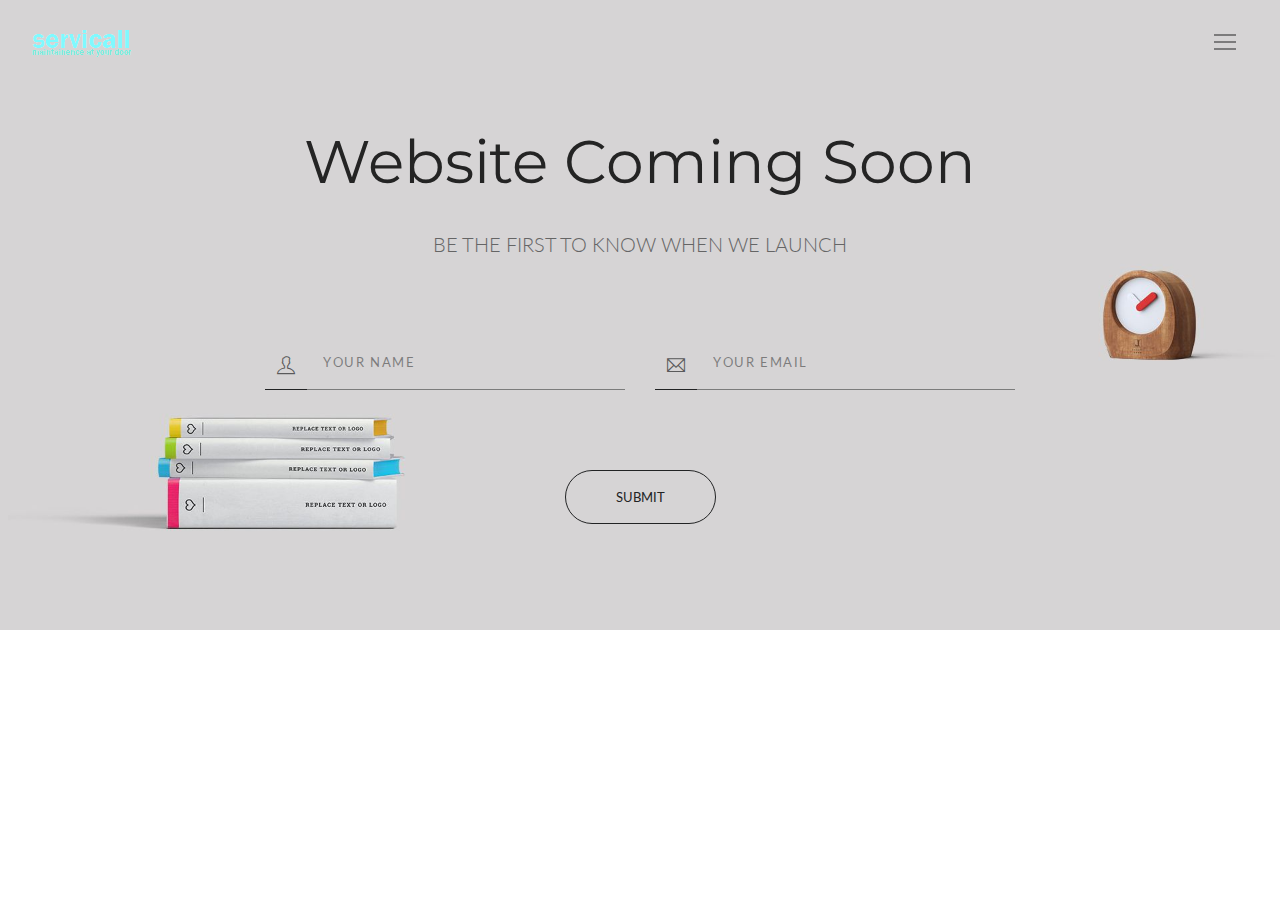
<file: shivam/www/index_coming_soon.html>
<!DOCTYPE html>
<html lang="en" class="no-js">
    <!-- Begin Head -->
    <head>
        <!-- Basic -->
        <meta charset="utf-8"/>
        <meta name="viewport" content="width=device-width, initial-scale=1, shrink-to-fit=no">
        <meta http-equiv="x-ua-compatible" content="ie=edge">
        <title>Service-all | complete service solution at your door</title>
        <meta name="keywords" content="HTML5 Theme" />
        <meta name="description" content="servicall - HTML5 Theme">
        <meta name="author" content="servicall.com">

        <!-- Web Fonts -->
        <link href="https://fonts.googleapis.com/css?family=Lato:300,400,400i|Montserrat:400,700" rel="stylesheet">

        <!-- Vendor Styles -->
        <link href="vendor/bootstrap/css/bootstrap.min.css" rel="stylesheet" type="text/css"/>
        <link href="vendor/themify/themify.css" rel="stylesheet" type="text/css"/>
        <link href="vendor/scrollbar/scrollbar.min.css" rel="stylesheet" type="text/css"/>

        <!-- Theme Styles -->
        <link href="css/style.css" rel="stylesheet" type="text/css"/>
        <link href="css/global/global.css" rel="stylesheet" type="text/css"/>

        <!-- Favicon -->
        <link rel="shortcut icon" href="img/favicon.ico" type="image/x-icon">
        <link rel="apple-touch-icon" href="img/apple-touch-icon.png">
    </head>
    <!-- End Head -->

    <!-- Body -->
    <body>

        <!--========== HEADER ==========-->
        <header class="navbar-fixed-top s-header js__header-overlay">
            <!-- Navbar -->
            <div class="s-header__navbar">
                <div class="s-header__container">
                    <div class="s-header__navbar-row">
                        <div class="s-header__navbar-row-col">
                            <!-- Logo -->
                            <div class="s-header__logo">
                                <a href="index.html" class="s-header__logo-link">
                                    <img class="s-header__logo-img" src="img/logo-dark.png" alt="servicall Logo">
                                </a>
                            </div>
                            <!-- End Logo -->
                        </div>
                        <div class="s-header__navbar-row-col">
                            <!-- Trigger -->
                            <a href="javascript:void(0);" class="s-header__trigger s-header__trigger--dark js__trigger">
                                <span class="s-header__trigger-icon"></span>
                                <svg x="0rem" y="0rem" width="3.125rem" height="3.125rem" viewbox="0 0 54 54">
                                    <circle fill="transparent" stroke="#fff" stroke-width="1" cx="27" cy="27" r="25" stroke-dasharray="157 157" stroke-dashoffset="157"></circle>
                                </svg>
                            </a>
                            <!-- End Trigger -->
                        </div>
                    </div>
                </div>
            </div>
            <!-- End Navbar -->

            <!-- Overlay -->
            <div class="s-header-bg-overlay js__bg-overlay">
                <!-- Nav -->
                <nav class="s-header__nav js__scrollbar">
                    <div class="container-fluid">
                        <!-- Menu List -->                                
                        <ul class="list-unstyled s-header__nav-menu">
                            <li class="s-header__nav-menu-item"><a class="s-header__nav-menu-link s-header__nav-menu-link-divider" href="index.html">Corporate</a></li>
                            <li class="s-header__nav-menu-item"><a class="s-header__nav-menu-link s-header__nav-menu-link-divider" href="index_app_landing.html">App Landing</a></li>
                            <li class="s-header__nav-menu-item"><a class="s-header__nav-menu-link s-header__nav-menu-link-divider" href="index_portfolio.html">Portfolio</a></li>
                            <li class="s-header__nav-menu-item"><a class="s-header__nav-menu-link s-header__nav-menu-link-divider" href="index_events.html">Events</a></li>
                            <li class="s-header__nav-menu-item"><a class="s-header__nav-menu-link s-header__nav-menu-link-divider" href="index_lawyer.html">Lawyer</a></li>
                            <li class="s-header__nav-menu-item"><a class="s-header__nav-menu-link s-header__nav-menu-link-divider" href="index_clinic.html">Clinic</a></li>
                            <li class="s-header__nav-menu-item"><a class="s-header__nav-menu-link s-header__nav-menu-link-divider -is-active" href="index_coming_soon.html">Coming Soon</a></li>
                        </ul>
                        <!-- End Menu List -->

                        <!-- Menu List -->                                
                        <ul class="list-unstyled s-header__nav-menu">
                            <li class="s-header__nav-menu-item"><a class="s-header__nav-menu-link s-header__nav-menu-link-divider" href="about.html">About</a></li>
                            <li class="s-header__nav-menu-item"><a class="s-header__nav-menu-link s-header__nav-menu-link-divider" href="team.html">Team</a></li>
                            <li class="s-header__nav-menu-item"><a class="s-header__nav-menu-link s-header__nav-menu-link-divider" href="services.html">Services</a></li>
                            <li class="s-header__nav-menu-item"><a class="s-header__nav-menu-link s-header__nav-menu-link-divider" href="events.html">Events</a></li>
                            <li class="s-header__nav-menu-item"><a class="s-header__nav-menu-link s-header__nav-menu-link-divider" href="faq.html">FAQ</a></li>
                            <li class="s-header__nav-menu-item"><a class="s-header__nav-menu-link s-header__nav-menu-link-divider" href="contacts.html">Contacts</a></li>
                        </ul>
                        <!-- End Menu List -->
                    </div>
                </nav>
                <!-- End Nav -->
                
                <!-- Action -->
                <ul class="list-inline s-header__action s-header__action--lb">
                    <li class="s-header__action-item"><a class="s-header__action-link -is-active" href="#">En</a></li>
                    <li class="s-header__action-item"><a class="s-header__action-link" href="#">Fr</a></li>
                </ul>
                <!-- End Action -->

                <!-- Action -->
                <ul class="list-inline s-header__action s-header__action--rb">
                    <li class="s-header__action-item">
                        <a class="s-header__action-link" href="https://www.behance.net/servicall">
                            <i class="g-padding-r-5--xs ti-facebook"></i>
                            <span class="g-display-none--xs g-display-inline-block--sm">Facebook</span>
                        </a>
                    </li>
                    <li class="s-header__action-item">
                        <a class="s-header__action-link" href="https://twitter.com/servicall">
                            <i class="g-padding-r-5--xs ti-twitter"></i>
                            <span class="g-display-none--xs g-display-inline-block--sm">Twitter</span>
                        </a>
                    </li>
                    <li class="s-header__action-item">
                        <a class="s-header__action-link" href="https://dribbble.com/servicall">
                            <i class="g-padding-r-5--xs ti-dribbble"></i>
                            <span class="g-display-none--xs g-display-inline-block--sm">Dribbble</span>
                        </a>
                    </li>
                </ul>
                <!-- End Action -->
            </div>
            <!-- End Overlay -->
        </header>
        <!--========== END HEADER ==========-->

        <!--========== PAGE CONTENT ==========-->
        <div class="g-bg-position--center g-fullheight--xs" style="background: url('img/1920x1080/08.jpg');">
            <div class="container js__ver-center-aligned">
                <div class="g-text-center--xs">
                    <div class="g-margin-t-40--xs g-margin-b-60--xs g-margin-b-80--sm">
                        <h1 class="g-font-size-32--xs g-font-size-50--sm g-font-size-60--md g-margin-b-30--xs">Website Coming Soon</h1>
                        <p class="text-uppercase g-font-size-20--md g-font-weight--300">Be the first to know when we launch</p>
                    </div>
                    <form>
                        <div class="row g-margin-b-80--xs">
                            <div class="col-sm-4 col-sm-offset-2 col-xs-6 g-full-width--xs g-margin-b-30--xs g-margin-b-0--md">
                                <div class="input-group">
                                    <span class="input-group-btn">
                                        <i class="s-form-v4__icon ti-user"></i>
                                    </span>
                                    <input type="text" class="form-control s-form-v4__input" placeholder="Your Name">
                                </div>
                            </div>
                            <div class="col-sm-4 col-xs-6 g-full-width--xs">
                                <div class="input-group">
                                    <span class="input-group-btn">
                                        <i class="s-form-v4__icon ti-email"></i>
                                    </span>
                                    <input type="email" class="form-control s-form-v4__input" placeholder="Your Email">
                                </div>
                            </div>
                        </div>
                        <button type="submit" class="text-uppercase s-btn s-btn--md s-btn--dark-brd g-radius--50 g-padding-x-50--xs g-margin-b-20--xs">Submit</button>
                    </form>
                </div>
            </div>
        </div>
        <!--========== END PAGE CONTENT ==========-->

        <!--========== JAVASCRIPTS (Load javascripts at bottom, this will reduce page load time) ==========-->
        <!-- Vendor -->
        <script type="text/javascript" src="vendor/jquery.min.js"></script>
        <script type="text/javascript" src="vendor/jquery.migrate.min.js"></script>
        <script type="text/javascript" src="vendor/bootstrap/js/bootstrap.min.js"></script>
        <script type="text/javascript" src="vendor/jquery.smooth-scroll.min.js"></script>
        <script type="text/javascript" src="vendor/scrollbar/jquery.scrollbar.min.js"></script>

        <!-- General Components and Settings -->
        <script type="text/javascript" src="js/global.min.js"></script>
        <script type="text/javascript" src="js/components/scrollbar.min.js"></script>
        <!--========== END JAVASCRIPTS ==========-->

    </body>
    <!-- End Body -->
</html>
</file>
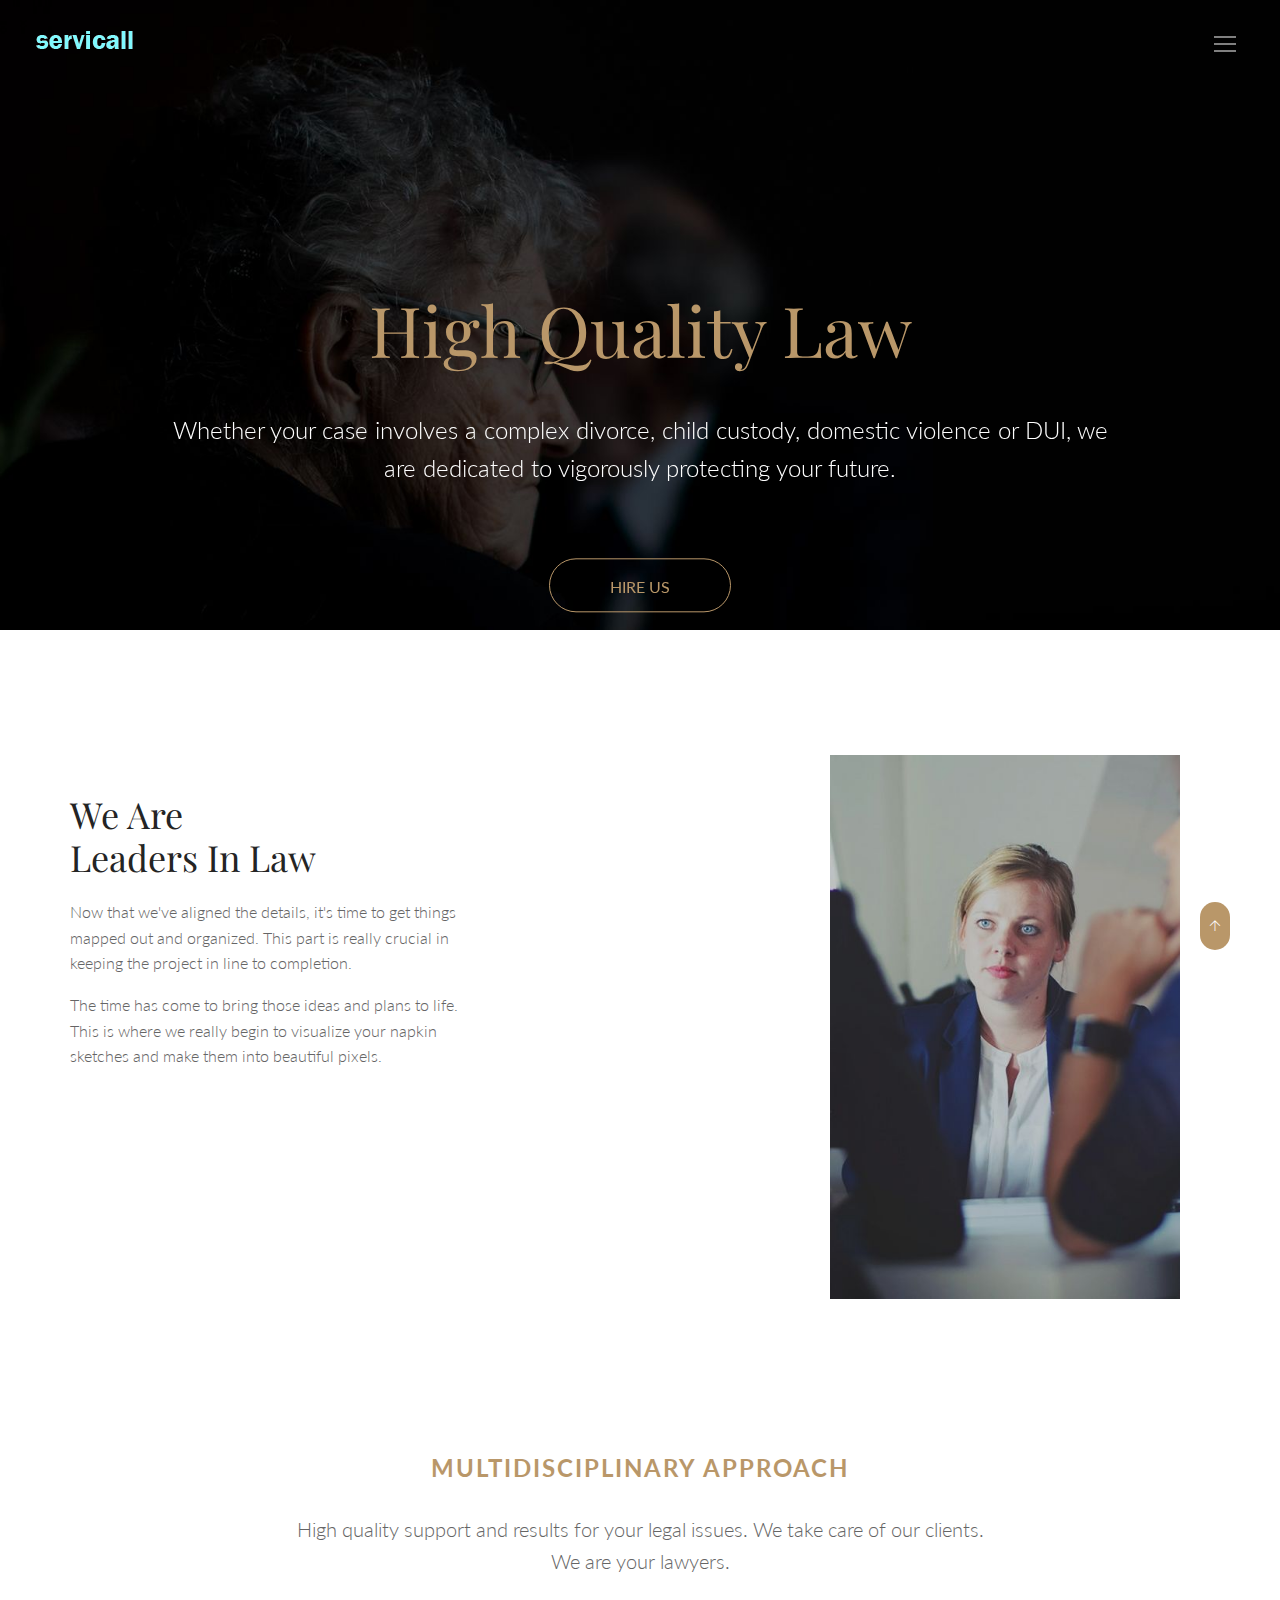
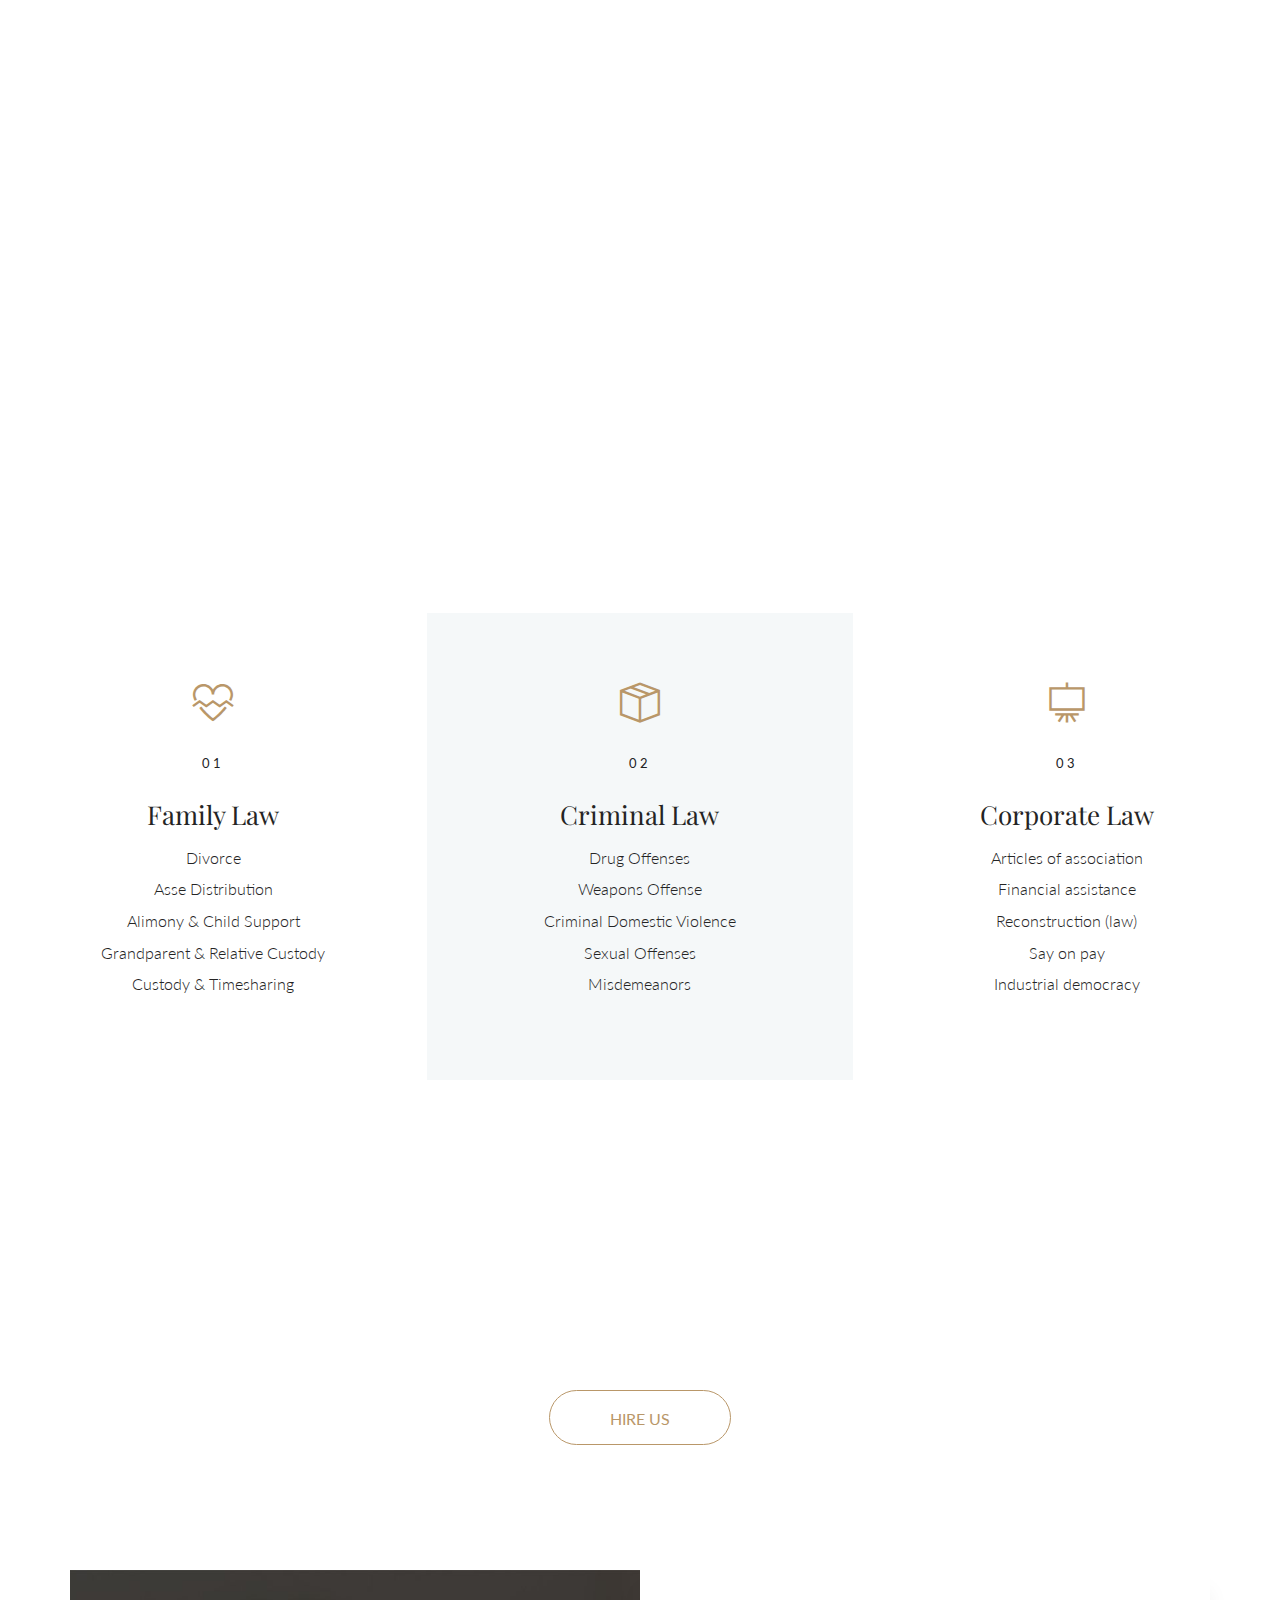
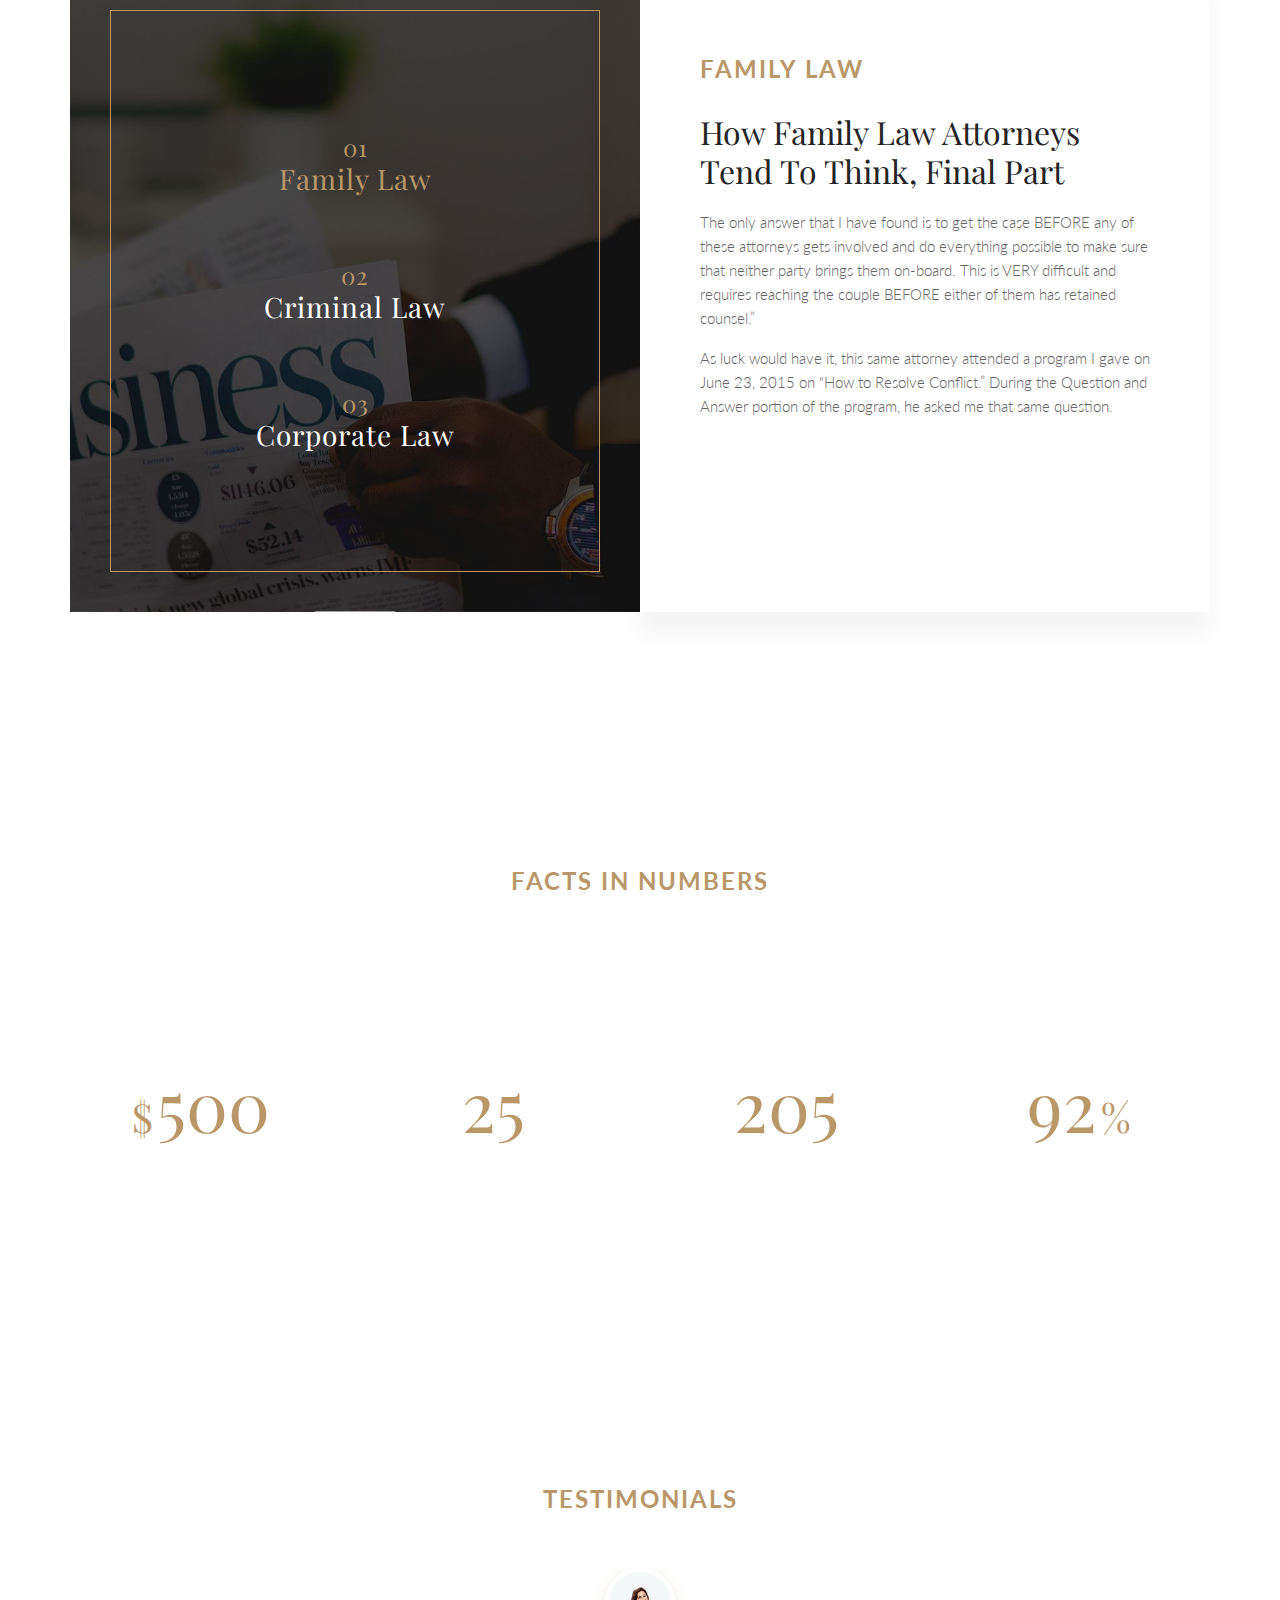
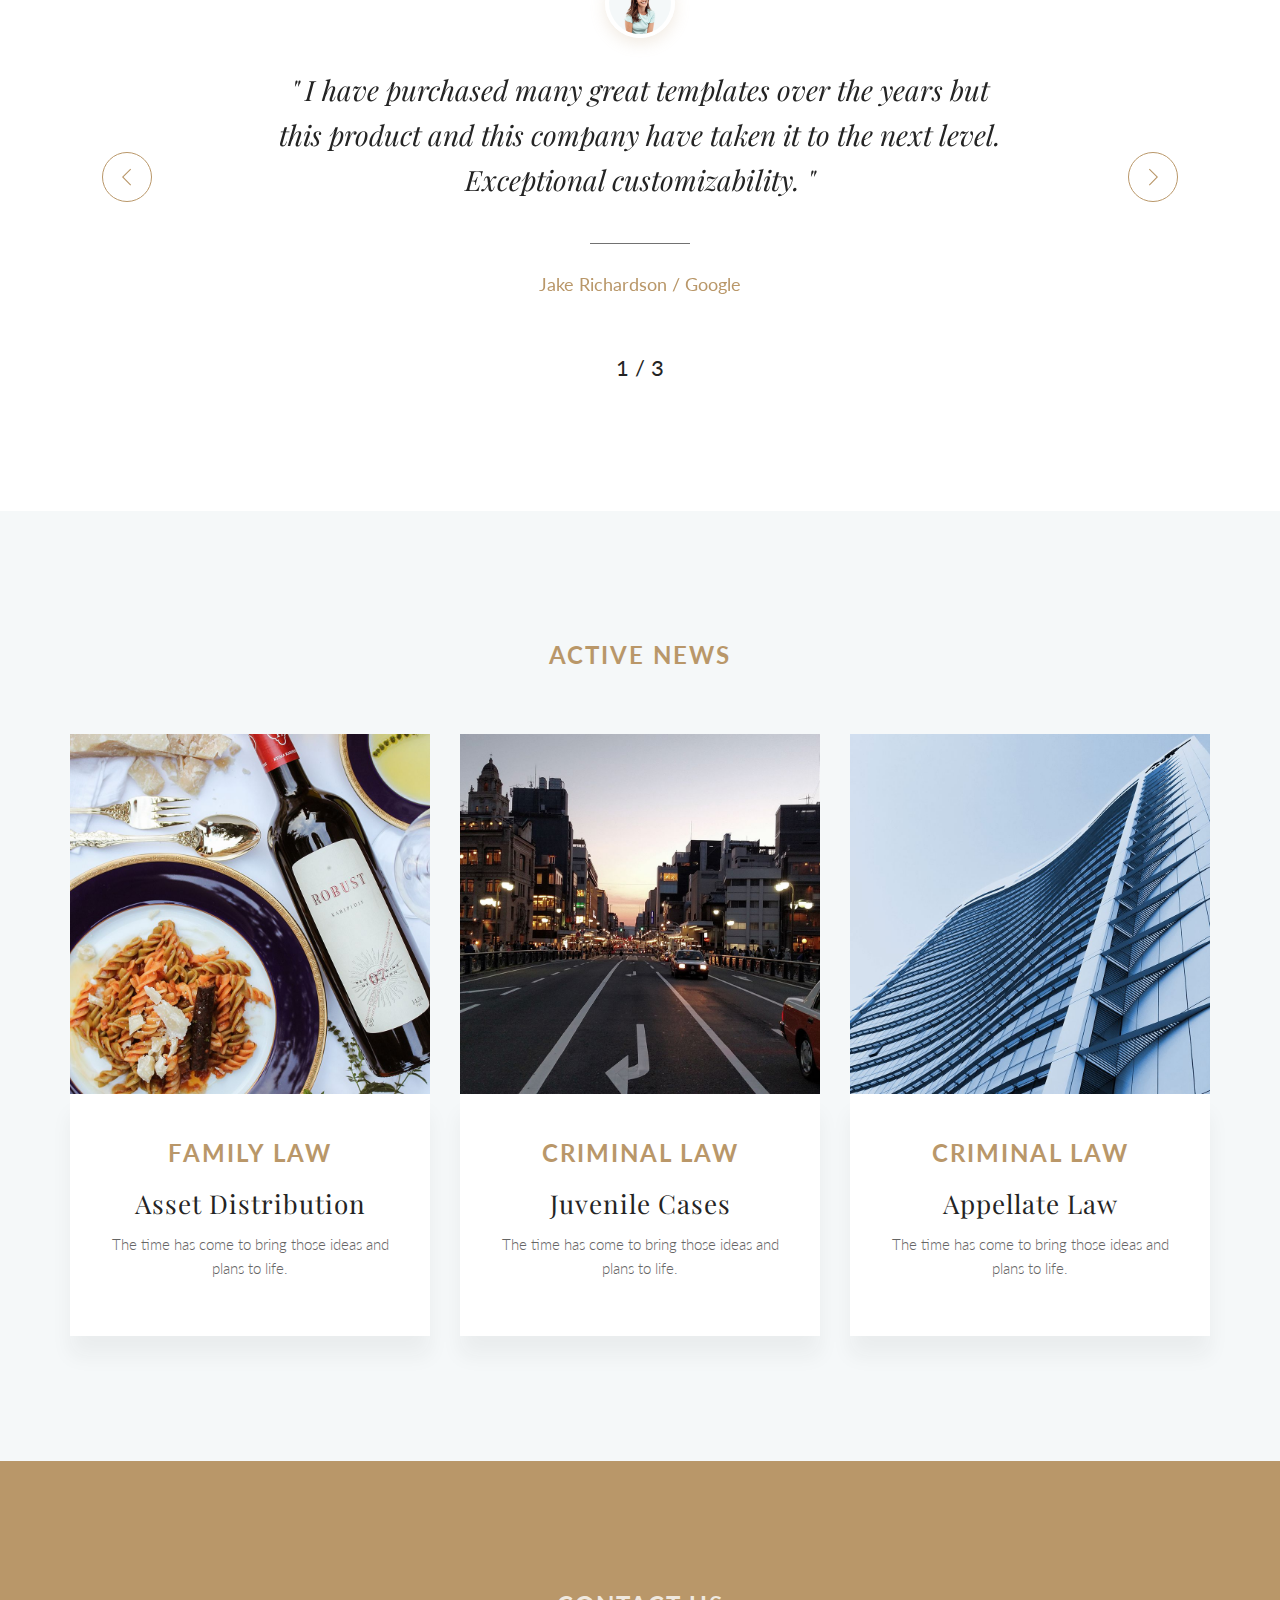
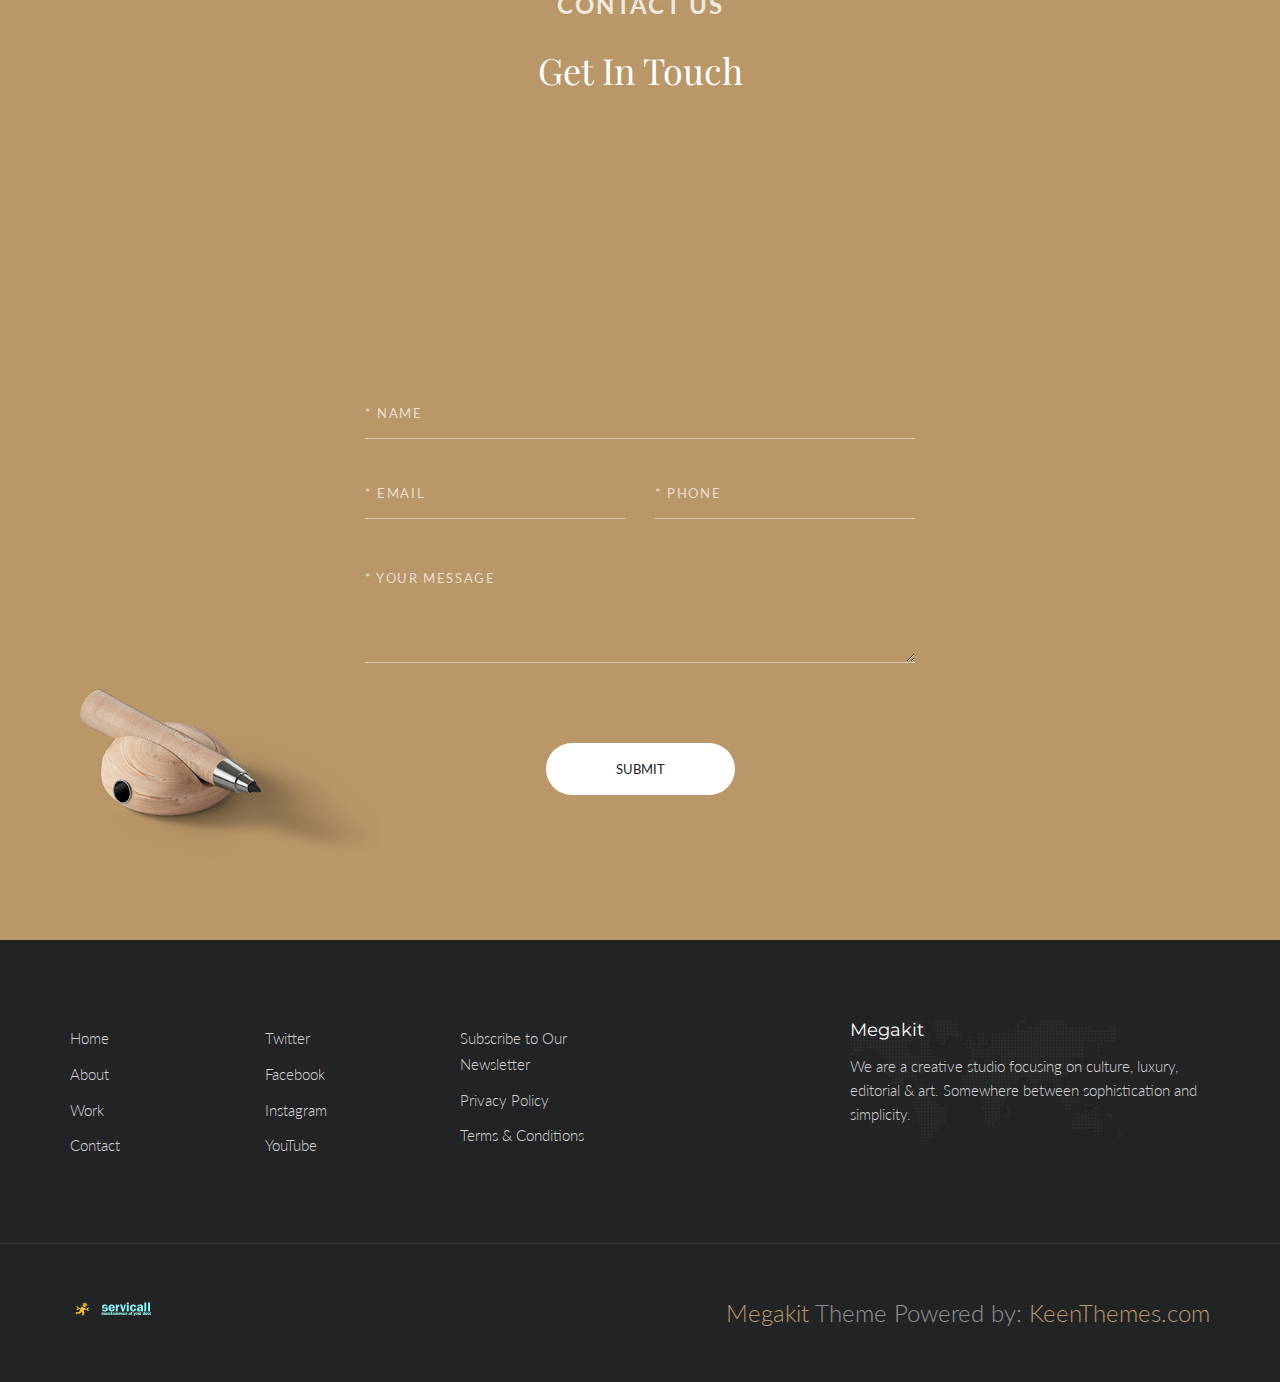
<file: shivam/www/index_lawyer.html>
<!DOCTYPE html>
<html lang="en" class="no-js">
    <!-- Begin Head -->
    <head>
        <!-- Basic -->
        <meta charset="utf-8"/>
        <meta name="viewport" content="width=device-width, initial-scale=1, shrink-to-fit=no">
        <meta http-equiv="x-ua-compatible" content="ie=edge">
        <title>Megakit - HTML5 Theme</title>
        <meta name="keywords" content="HTML5 Theme" />
        <meta name="description" content="Megakit - HTML5 Theme">
        <meta name="author" content="keenthemes.com">

        <!-- Web Fonts -->
        <link href="https://fonts.googleapis.com/css?family=Lato:300,400,400i|Montserrat:400,700" rel="stylesheet">
        <link href="https://fonts.googleapis.com/css?family=Playfair+Display:400,700" rel="stylesheet">

        <!-- Vendor Styles -->
        <link href="vendor/bootstrap/css/bootstrap.min.css" rel="stylesheet" type="text/css"/>
        <link href="css/animate.css" rel="stylesheet" type="text/css"/>
        <link href="vendor/themify/themify.css" rel="stylesheet" type="text/css"/>
        <link href="vendor/scrollbar/scrollbar.min.css" rel="stylesheet" type="text/css"/>
        <link href="vendor/swiper/swiper.min.css" rel="stylesheet" type="text/css"/>
        <link href="vendor/cubeportfolio/css/cubeportfolio.min.css" rel="stylesheet" type="text/css"/>

        <!-- Theme Styles -->
        <link href="css/style.css" rel="stylesheet" type="text/css"/>
        <link href="css/global/global.css" rel="stylesheet" type="text/css"/>

        <!-- Theme Skins -->
        <link href="css/theme/gold.css" rel="stylesheet" type="text/css"/>

        <!-- Favicon -->
        <link rel="shortcut icon" href="img/favicon.ico" type="image/x-icon">
        <link rel="apple-touch-icon" href="img/apple-touch-icon.png">
    </head>
    <!-- End Head -->

    <!-- Body -->
    <body>

        <!--========== HEADER ==========-->
        <header class="navbar-fixed-top s-header js__header-sticky js__header-overlay">
            <!-- Navbar -->
            <div class="s-header__navbar">
                <div class="s-header__container">
                    <div class="s-header__navbar-row">
                        <div class="s-header__navbar-row-col">
                            <!-- Logo -->
                            <div class="s-header__logo">
                                <a href="index.html" class="s-header__logo-link">
                                    <img class="s-header__logo-img s-header__logo-img-default" src="img/logo-gold.png" alt="Megakit Logo">
                                    <img class="s-header__logo-img s-header__logo-img-shrink" src="img/logo-gold-dark.png" alt="Megakit Logo">
                                </a>
                            </div>
                            <!-- End Logo -->
                        </div>
                        <div class="s-header__navbar-row-col">
                            <!-- Trigger -->
                            <a href="javascript:void(0);" class="s-header__trigger js__trigger">
                                <span class="s-header__trigger-icon"></span>
                                <svg x="0rem" y="0rem" width="3.125rem" height="3.125rem" viewbox="0 0 54 54">
                                    <circle fill="transparent" stroke="#fff" stroke-width="1" cx="27" cy="27" r="25" stroke-dasharray="157 157" stroke-dashoffset="157"></circle>
                                </svg>
                            </a>
                            <!-- End Trigger -->
                        </div>
                    </div>
                </div>
            </div>
            <!-- End Navbar -->

            <!-- Overlay -->
            <div class="s-header-bg-overlay js__bg-overlay">
                <!-- Nav -->
                <nav class="s-header__nav js__scrollbar">
                    <div class="container-fluid">
                        <!-- Menu List -->                                
                        <ul class="list-unstyled s-header__nav-menu">
                            <li class="s-header__nav-menu-item"><a class="s-header__nav-menu-link s-header__nav-menu-link-divider g-font-family--playfair" href="index.html">Corporate</a></li>
                            <li class="s-header__nav-menu-item"><a class="s-header__nav-menu-link s-header__nav-menu-link-divider g-font-family--playfair" href="index_app_landing.html">App Landing</a></li>
                            <li class="s-header__nav-menu-item"><a class="s-header__nav-menu-link s-header__nav-menu-link-divider g-font-family--playfair" href="index_portfolio.html">Portfolio</a></li>
                            <li class="s-header__nav-menu-item"><a class="s-header__nav-menu-link s-header__nav-menu-link-divider g-font-family--playfair" href="index_events.html">Events</a></li>
                            <li class="s-header__nav-menu-item"><a class="s-header__nav-menu-link s-header__nav-menu-link-divider g-font-family--playfair -is-active" href="index_lawyer.html">Lawyer</a></li>
                            <li class="s-header__nav-menu-item"><a class="s-header__nav-menu-link s-header__nav-menu-link-divider g-font-family--playfair" href="index_clinic.html">Clinic</a></li>
                            <li class="s-header__nav-menu-item"><a class="s-header__nav-menu-link s-header__nav-menu-link-divider g-font-family--playfair" href="index_coming_soon.html">Coming Soon</a></li>
                        </ul>
                        <!-- End Menu List -->

                        <!-- Menu List -->                                
                        <ul class="list-unstyled s-header__nav-menu">
                            <li class="s-header__nav-menu-item"><a class="s-header__nav-menu-link s-header__nav-menu-link-divider g-font-family--playfair" href="about.html">About</a></li>
                            <li class="s-header__nav-menu-item"><a class="s-header__nav-menu-link s-header__nav-menu-link-divider g-font-family--playfair" href="team.html">Team</a></li>
                            <li class="s-header__nav-menu-item"><a class="s-header__nav-menu-link s-header__nav-menu-link-divider g-font-family--playfair" href="services.html">Services</a></li>
                            <li class="s-header__nav-menu-item"><a class="s-header__nav-menu-link s-header__nav-menu-link-divider g-font-family--playfair" href="events.html">Events</a></li>
                            <li class="s-header__nav-menu-item"><a class="s-header__nav-menu-link s-header__nav-menu-link-divider g-font-family--playfair" href="faq.html">FAQ</a></li>
                            <li class="s-header__nav-menu-item"><a class="s-header__nav-menu-link s-header__nav-menu-link-divider g-font-family--playfair" href="contacts.html">Contacts</a></li>
                        </ul>
                        <!-- End Menu List -->
                    </div>
                </nav>
                <!-- End Nav -->
                
                <!-- Action -->
                <ul class="list-inline s-header__action s-header__action--lb">
                    <li class="s-header__action-item g-font-family--playfair"><a class="s-header__action-link -is-active" href="#">En</a></li>
                    <li class="s-header__action-item g-font-family--playfair"><a class="s-header__action-link" href="#">Fr</a></li>
                </ul>
                <!-- End Action -->

                <!-- Action -->
                <ul class="list-inline s-header__action s-header__action--rb">
                    <li class="s-header__action-item">
                        <a class="s-header__action-link g-font-family--playfair" href="https://www.behance.net/keenthemes">
                            <i class="g-padding-r-5--xs ti-facebook"></i>
                            <span class="g-display-none--xs g-display-inline-block--sm">Facebook</span>
                        </a>
                    </li>
                    <li class="s-header__action-item">
                        <a class="s-header__action-link g-font-family--playfair" href="https://twitter.com/keenthemes">
                            <i class="g-padding-r-5--xs ti-twitter"></i>
                            <span class="g-display-none--xs g-display-inline-block--sm">Twitter</span>
                        </a>
                    </li>
                    <li class="s-header__action-item">
                        <a class="s-header__action-link g-font-family--playfair" href="https://dribbble.com/keenthemes">
                            <i class="g-padding-r-5--xs ti-instagram"></i>
                            <span class="g-display-none--xs g-display-inline-block--sm">Instagram</span>
                        </a>
                    </li>
                </ul>
                <!-- End Action -->
            </div>
            <!-- End Overlay -->
        </header>
        <!--========== END HEADER ==========-->

        <!--========== PROMO BLOCK ==========-->
        <div class="g-fullheight--xs js__parallax-window" style="background: url(img/1920x1080/11.jpg) 50% 0 no-repeat fixed; background-size: cover;">
            <div class="g-container--md g-ver-center--xs g-text-center--xs">
                <div class="g-margin-b-70--xs">
                    <h1 class="g-font-size-55--sm g-font-size-70--lg g-font-family--playfair g-color--primary g-margin-b-20--xs g-margin-b-40--sm">High Quality Law</h1>
                    <p class="g-font-size-18--xs g-font-size-20--sm g-font-size-24--lg g-color--white g-margin-b-0--xs">Whether your case involves a complex divorce, child custody, domestic violence or DUI, we are dedicated to vigorously protecting your future.</p>
                </div>
                <a href="#js__scroll-to-section" class="text-uppercase s-btn s-btn-icon--md s-btn--primary-brd g-radius--50 g-padding-x-60--xs">Hire Us</a>
            </div>
            <a href="http://keenthemes.com/" class="s-scroll-to-section-v1--bc g-margin-b-15--xs">
                <span class="g-font-size-18--xs g-color--white ti-angle-double-down"></span>
                <p class="text-uppercase g-font-family--playfair g-color--white g-letter-spacing--3 g-margin-b-0--xs">Learn More</p>
            </a>
        </div>
        <!--========== END PROMO BLOCK ==========-->

        <!--========== PAGE CONTENT ==========-->
        <!-- About -->
        <div id="js__scroll-to-section" class="container g-padding-y-80--xs g-padding-y-125--sm g-margin-b-25--xs">
            <div class="row g-hor-centered-row--md">
                <div class="col-md-8 g-hor-centered-row__col g-margin-b-60--xs g-margin-b-0--md">
                    <div class="g-width-100-percent--xs g-width-400--md g-margin-b-40--xs">
                        <h2 class="g-font-size-32--xs g-font-size-36--md g-font-family--playfair g-margin-b-20--xs">We are <br>Leaders in Law</h2>
                        <p class="g-font-size-16--sm">Now that we've aligned the details, it's time to get things mapped out and organized. This part is really crucial in keeping the project in line to completion.</p>
                        <p class="g-font-size-16--sm">The time has come to bring those ideas and plans to life. This is where we really begin to visualize your napkin sketches and make them into beautiful pixels.</p>
                    </div>
                    <div class="wow fadeInUp" data-wow-duration=".3" data-wow-delay=".5s">
                        <div class="g-position--overlay g-text-left--xs g-text-right--md g-margin-t-o-50--lg">
                            <span class="g-font-size-60--xs g-font-size-80--sm g-font-size-105--lg g-font-family--playfair g-color--primary g-line-height--xs">15</span>
                            <span class="text-uppercase g-display-block--xs g-font-size-34--xs g-font-size-40--sm g-font-size-50--lg g-font-weight--700 g-font-family--playfair g-color--primary g-line-height--xs">Years</span>
                            <p class="g-font-size-18--xs g-font-size-20--lg">of Experience</p>
                        </div>
                    </div>
                </div>
                <div class="col-md-4 col-xs-6 col-xs-offset-3 g-full-width--xs g-full-width-offset-0--xs g-hor-centered-row__col">
                    <div class="wow fadeInUp" data-wow-duration=".3" data-wow-delay=".1s">
                        <img class="img-responsive" src="img/450x700/01.jpg" alt="Image">
                    </div>
                </div>
            </div>
        </div>
        <!-- End About -->

        <!-- Service -->
        <div class="clearfix">
            <div class="g-container--sm g-text-center--xs g-margin-b-125--xs">
                <p class="text-uppercase g-font-size-14--xs g-font-weight--700 g-color--primary g-letter-spacing--2 g-margin-b-25--xs">Multidisciplinary Approach</p>
                <p class="g-font-size-20--xs">High quality support and results for your legal issues. We take care of our clients. We are your lawyers.</p>
            </div>
            <div class="g-container--sm center-block g-margin-b-125--xs">
                <div class="wow fadeInUp" data-wow-duration=".3" data-wow-delay=".1s">
                    <img class="img-responsive" src="img/mockups/items-01.png" alt="Mockup Image">
                </div>
            </div>
            <div class="row g-row-col--0">
                <div class="col-sm-4">
                    <div class="g-text-center--xs g-padding-x-30--xs g-padding-x-50--lg g-padding-y-70--xs">
                        <i class="g-display-block--xs g-font-size-40--sm g-color--primary g-margin-b-30--xs ti-heart-broken"></i>
                        <span class="g-display-block--xs g-font-size-13--sm g-letter-spacing--3 g-margin-b-25--xs">01</span>
                        <h2 class="g-font-size-26--xs g-font-family--playfair">Family Law</h2>
                        <ul class="list-unstyled g-ul-li-tb-3--xs">
                            <li><a href="http://keenthemes.com/">Divorce</a></li>
                            <li><a href="http://keenthemes.com/">Asse Distribution</a></li>
                            <li><a href="http://keenthemes.com/">Alimony &amp; Child Support</a></li>
                            <li><a href="http://keenthemes.com/">Grandparent &amp; Relative Custody</a></li>
                            <li><a href="http://keenthemes.com/">Custody &amp; Timesharing</a></li>
                        </ul>
                    </div>
                </div>
                <div class="col-sm-4">
                    <div class="g-bg-color--sky-light g-text-center--xs g-padding-x-30--xs g-padding-x-50--lg g-padding-y-70--xs">
                        <i class="g-display-block--xs g-font-size-40--sm g-color--primary g-margin-b-30--xs ti-package"></i>
                        <span class="g-display-block--xs g-font-size-13--sm g-letter-spacing--3 g-margin-b-25--xs">02</span>
                        <h2 class="g-font-size-26--xs g-font-family--playfair">Criminal Law</h2>
                        <ul class="list-unstyled g-ul-li-tb-3--xs">
                            <li><a href="http://keenthemes.com/">Drug Offenses</a></li>
                            <li><a href="http://keenthemes.com/">Weapons Offense</a></li>
                            <li><a href="http://keenthemes.com/">Criminal Domestic Violence</a></li>
                            <li><a href="http://keenthemes.com/">Sexual Offenses</a></li>
                            <li><a href="http://keenthemes.com/">Misdemeanors</a></li>
                        </ul>
                    </div>
                </div>
                <div class="col-sm-4">
                    <div class="g-text-center--xs g-padding-x-30--xs g-padding-x-50--lg g-padding-y-70--xs">
                        <i class="g-display-block--xs g-font-size-40--sm g-color--primary g-margin-b-30--xs ti-blackboard"></i>
                        <span class="g-display-block--xs g-font-size-13--sm g-letter-spacing--3 g-margin-b-25--xs">03</span>
                        <h2 class="g-font-size-26--xs g-font-family--playfair">Corporate Law</h2>
                        <ul class="list-unstyled g-ul-li-tb-3--xs">
                            <li><a href="http://keenthemes.com/">Articles of association</a></li>
                            <li><a href="http://keenthemes.com/">Financial assistance</a></li>
                            <li><a href="http://keenthemes.com/">Reconstruction (law)</a></li>
                            <li><a href="http://keenthemes.com/">Say on pay</a></li>
                            <li><a href="http://keenthemes.com/">Industrial democracy</a></li>
                        </ul>
                    </div>
                </div>
            </div>
        </div>
        <!-- End Service -->

        <!-- Parallax -->
        <div class="js__parallax-window" style="background: url(img/1920x1080/12.jpg) 50% 0 no-repeat fixed;">
            <div class="container g-text-center--xs g-padding-y-80--xs g-padding-y-125--sm">
                <div class="g-margin-b-100--xs">
                    <div class="g-text-center--xs g-margin-b-50--xs">
                        <p class="text-uppercase g-font-size-14--xs g-font-weight--700 g-color--white-opacity g-letter-spacing--2 g-margin-b-25--xs">Identity &amp; Categories</p>
                        <h2 class="g-font-size-40--xs g-font-size-50--sm g-font-size-60--md g-font-family--playfair g-color--white">You are in Good Hands</h2>
                    </div>
                    <a href="http://keenthemes.com/" class="text-uppercase s-btn s-btn-icon--md s-btn--primary-brd g-radius--50 g-padding-x-60--xs">Hire Us</a>
                </div>
            </div>
        </div>
        <!-- End Parallax -->

        <!-- Tab -->
        <div class="container g-margin-t-o-100--xs g-margin-b-125--xs">
            <div class="row g-row-col--0">
                <div class="col-sm-6">
                    <!-- Filter -->
                    <div class="g-bg-position--center g-padding-x-30--xs g-padding-x-40--sm g-padding-y-30--xs g-padding-y-40--sm js__tab-eqaul-height-v1" style="background: url('img/970x970/04.jpg') no-repeat;">
                        <div class="g-hor-border-1__solid--primary g-padding-x-40--xs g-padding-x-50--sm g-padding-y-100--xs g-padding-y-120--sm js__filters-tabs">
                            <div data-filter=".-is-active" class="s-tab__filter-v1 g-font-family--playfair cbp-filter-item-active cbp-filter-item">
                                <span class="text-uppercase g-display-block--xs g-font-size-24--xs g-color--primary">01</span>
                                Family Law
                            </div>
                            <div data-filter=".service" class="s-tab__filter-v1 g-font-family--playfair cbp-filter-item">
                                <span class="text-uppercase g-display-block--xs g-font-size-24--xs g-color--primary">02</span>
                                Criminal Law
                            </div>
                            <div data-filter=".pages" class="s-tab__filter-v1 g-font-family--playfair cbp-filter-item">
                                <span class="text-uppercase g-display-block--xs g-font-size-24--xs g-color--primary">03</span>
                                Corporate Law
                            </div>
                        </div>
                    </div>
                </div>
                <!-- End Filter -->

                <!-- Grid -->
                <div class="col-sm-6">
                    <div class="g-bg-color--white g-box-shadow__dark-lightest-v2 g-padding-x-30--xs g-padding-x-60--sm g-padding-y-60--xs g-padding-y-80--sm js__tab-eqaul-height-v1">
                        <div class="cbp js__grid-tabs">
                            <div class="s-tab__grid-v1-item cbp-item -is-active">
                                <div class="g-margin-b-20--xs">
                                    <p class="text-uppercase g-font-size-14--xs g-font-weight--700 g-color--primary g-letter-spacing--2 g-margin-b-25--xs">Family Law</p>
                                    <h2 class="g-font-size-32--xs g-font-family--playfair">How Family Law Attorneys Tend to Think, Final Part</h2>
                                </div>
                                <p>The only answer that I have found is to get the case BEFORE any of these attorneys gets involved and do everything possible to make sure that neither party brings them on-board. This is VERY difficult and requires reaching the couple BEFORE either of them has retained counsel.”</p>
                                <p>As luck would have it, this same attorney attended a program I gave on June 23, 2015 on “How to Resolve Conflict.” During the Question and Answer portion of the program, he asked me that same question.</p>
                            </div>
                            <div class="s-tab__grid-v1-item cbp-item service">  
                                <div class="g-margin-b-20--xs">
                                    <p class="text-uppercase g-font-size-14--xs g-font-weight--700 g-color--primary g-letter-spacing--2 g-margin-b-25--xs">Criminal Law</p>
                                    <h2 class="g-font-size-32--xs g-font-family--playfair">A Criminal Defense Attorney is Any Good</h2>
                                </div>
                                <p>As luck would have it, this same attorney attended a program I gave on June 23, 2015 on “How to Resolve Conflict.” During the Question and Answer portion of the program, he asked me that same question.</p>
                                <p>I responded by telling him that I currently address the issue by attempting to have a joint consultation with both parties, wherein we only discuss the various processes available for handling family law matters in California and the strengths and weaknesses of each.</p>
                            </div>
                            <div class="s-tab__grid-v1-item cbp-item pages">
                                <div class="g-margin-b-20--xs">
                                    <p class="text-uppercase g-font-size-14--xs g-font-weight--700 g-color--primary g-letter-spacing--2 g-margin-b-25--xs">Corporate Law</p>
                                    <h2 class="g-font-size-32--xs g-font-family--playfair">InterLaw Diversity Forum launches BAME &amp; Allies Network</h2>
                                </div>
                                <p>I responded by telling him that I currently address the issue by attempting to have a joint consultation with both parties, wherein we only discuss the various processes available for handling family law matters in California and the strengths and weaknesses of each.</p>
                                <p>The only answer that I have found is to get the case BEFORE any of these attorneys gets involved and do everything possible to make sure that neither party brings them on-board. This is VERY difficult and requires reaching the couple BEFORE either of them has retained counsel.”</p>
                            </div>
                        </div>
                    </div>
                    <!-- End Grid -->
                </div>
            </div>
        </div>
        <!-- End Tab -->

        <!-- Counter -->
        <div class="js__parallax-window" style="background: url(img/1920x1080/12.jpg) 50% 0 no-repeat fixed;">
            <div class="container g-padding-y-80--xs g-padding-y-125--sm">
                <div class="g-text-center--xs g-margin-b-80--xs">
                    <p class="text-uppercase g-font-size-14--xs g-font-weight--700 g-color--primary g-letter-spacing--2 g-margin-b-25--xs g-color--white-opacity">Facts in Numbers</p>
                    <h2 class="g-font-size-32--xs g-font-size-36--md g-font-family--playfair g-letter-spacing--1 g-color--white">You Can Make Us Better</h2>
                </div>
                <div class="row">
                    <div class="col-md-3 col-xs-6 g-full-width--xs g-margin-b-70--xs g-margin-b-0--lg">
                        <div class="g-text-center--xs">
                            <div class="g-margin-b-10--xs">
                                <span class="g-font-size-40--xs g-font-family--playfair g-color--primary">$</span>
                                <figure class="g-display-inline-block--xs g-font-size-70--xs g-font-family--playfair g-color--primary js__counter">500</figure>
                            </div>
                            <div class="center-block g-hor-divider__solid--white g-width-40--xs g-margin-b-25--xs"></div>
                            <h4 class="g-font-size-18--xs g-color--white">Millions Claimed</h4>
                        </div>
                    </div>
                    <div class="col-md-3 col-xs-6 g-full-width--xs g-margin-b-70--xs g-margin-b-0--lg">
                        <div class="g-text-center--xs">
                            <figure class="g-display-block--xs g-font-size-70--xs g-font-family--playfair g-color--primary g-margin-b-10--xs js__counter">25</figure>
                            <div class="center-block g-hor-divider__solid--white g-width-40--xs g-margin-b-25--xs"></div>
                            <h4 class="g-font-size-18--xs g-color--white">Award Winners</h4>
                        </div>
                    </div>
                    <div class="col-md-3 col-xs-6 g-full-width--xs g-margin-b-70--xs g-margin-b-0--sm">
                        <div class="g-text-center--xs">
                            <figure class="g-display-block--xs g-font-size-70--xs g-font-family--playfair g-color--primary g-margin-b-10--xs js__counter">205</figure>
                            <div class="center-block g-hor-divider__solid--white g-width-40--xs g-margin-b-25--xs"></div>
                            <h4 class="g-font-size-18--xs g-color--white">Cases Settled</h4>
                        </div>
                    </div>
                    <div class="col-md-3 col-xs-6 g-full-width--xs">
                        <div class="g-text-center--xs">
                            <div class="g-margin-b-10--xs">
                                <figure class="g-display-inline-block--xs g-font-size-70--xs g-font-family--playfair g-color--primary js__counter">92</figure>
                                <span class="g-font-size-40--xs g-font-family--playfair g-color--primary">%</span>
                            </div>
                            <div class="center-block g-hor-divider__solid--white g-width-40--xs g-margin-b-25--xs"></div>
                            <h4 class="g-font-size-18--xs g-color--white">Success Rate</h4>
                        </div>
                    </div>
                </div>
            </div>
        </div>
        <!-- End Counter -->

        <!-- Testimonials -->
        <div class="g-padding-y-80--xs g-padding-y-125--sm">
            <div class="container g-text-center--xs">
                <p class="text-uppercase g-font-size-14--xs g-font-weight--700 g-color--primary g-letter-spacing--2 g-margin-b-50--xs">Testimonials</p>
                <div class="s-swiper js__swiper-testimonials">
                    <!-- Swiper Wrapper -->
                    <div class="swiper-wrapper g-margin-b-50--xs">
                        <div class="swiper-slide g-padding-x-130--sm g-padding-x-150--lg">
                            <div class="g-padding-x-20--xs g-padding-x-50--lg">
                                <img class="g-width-70--xs g-height-70--xs g-hor-border-4__solid--white g-box-shadow__primary-v1 g-radius--circle g-margin-b-30--xs" src="img/400x400/04.jpg" alt="Image">
                                <div class="g-margin-b-40--xs">
                                    <p class="g-font-size-22--xs g-font-size-28--sm g-font-family--playfair g-color--heading"><i>" I have purchased many great templates over the years but this product and this company have taken it to the next level. Exceptional customizability. "</i></p>
                                </div>
                                <div class="center-block g-hor-divider__solid--heading-light g-width-100--xs g-margin-b-30--xs"></div>
                                <h4 class="g-font-size-15--xs g-font-size-18--sm g-font-weight--400 g-font-family--primary g-color--primary g-margin-b-5--xs">Jake Richardson / Google</h4>
                            </div>
                        </div>
                        <div class="swiper-slide g-padding-x-130--sm g-padding-x-150--lg">
                            <div class="g-padding-x-20--xs g-padding-x-50--lg">
                                <img class="g-width-70--xs g-height-70--xs g-hor-border-4__solid--white g-box-shadow__primary-v1 g-radius--circle g-margin-b-30--xs" src="img/400x400/05.jpg" alt="Image">
                                <div class="g-margin-b-40--xs">
                                    <p class="g-font-size-22--xs g-font-size-28--sm g-font-family--playfair g-color--heading"><i>" I have purchased many great templates over the years but this product and this company have taken it to the next level. Exceptional customizability. "</i></p>
                                </div>
                                <div class="center-block g-hor-divider__solid--heading-light g-width-100--xs g-margin-b-30--xs"></div>
                                <h4 class="g-font-size-15--xs g-font-size-18--sm g-font-weight--400 g-font-family--primary g-color--primary g-margin-b-5--xs">Jake Richardson / Google</h4>
                            </div>
                        </div>
                        <div class="swiper-slide g-padding-x-130--sm g-padding-x-150--lg">
                            <div class="g-padding-x-20--xs g-padding-x-50--lg">
                                <img class="g-width-70--xs g-height-70--xs g-hor-border-4__solid--white g-box-shadow__primary-v1 g-radius--circle g-margin-b-30--xs" src="img/400x400/06.jpg" alt="Image">
                                <div class="g-margin-b-40--xs">
                                    <p class="g-font-size-22--xs g-font-size-28--sm g-font-family--playfair g-color--heading"><i>" I have purchased many great templates over the years but this product and this company have taken it to the next level. Exceptional customizability. "</i></p>
                                </div>
                                <div class="center-block g-hor-divider__solid--heading-light g-width-100--xs g-margin-b-30--xs"></div>
                                <h4 class="g-font-size-15--xs g-font-size-18--sm g-font-weight--400 g-font-family--primary g-color--primary g-margin-b-5--xs">Jake Richardson / Google</h4>
                            </div>
                        </div>
                    </div>
                    <!-- End Swipper Wrapper -->

                    <!-- Arrows -->
                    <div class="g-font-size-22--xs g-color--heading js__swiper-fraction"></div>
                    <a href="javascript:void(0);" class="g-display-none--xs g-display-inline-block--sm s-swiper__arrow-v1--right s-icon s-icon--md s-icon--primary-brd g-radius--circle ti-angle-right js__swiper-btn--next"></a>
                    <a href="javascript:void(0);" class="g-display-none--xs g-display-inline-block--sm s-swiper__arrow-v1--left s-icon s-icon--md s-icon--primary-brd g-radius--circle ti-angle-left js__swiper-btn--prev"></a>
                    <!-- End Arrows -->
                </div>
            </div>
        </div>
        <!-- End Testimonials -->
        
        <!-- News -->
        <div class="g-bg-color--sky-light">
            <div class="container g-padding-y-80--xs g-padding-y-125--sm">
                <div class="g-text-center--xs g-margin-b-60--xs">
                    <p class="text-uppercase g-font-size-14--xs g-font-weight--700 g-color--primary g-letter-spacing--2">Active News</p>
                </div>
                <div class="row">
                    <div class="col-sm-4 g-margin-b-30--xs g-margin-b-0--md">
                        <!-- News -->
                        <article>
                            <img class="img-responsive" src="img/970x970/01.jpg" alt="Image">
                            <div class="g-bg-color--white g-box-shadow__dark-lightest-v2 g-text-center--xs g-padding-x-40--xs g-padding-y-40--xs">
                                <p class="text-uppercase g-font-size-14--xs g-font-weight--700 g-color--primary g-letter-spacing--2">Family Law</p>
                                <h2 class="g-font-size-26--xs g-font-family--playfair g-letter-spacing--1"><a href="https://themeforest.net/item/metronic-responsive-admin-dashboard-template/4021469?ref=keenthemes">Asset Distribution</a></h2>
                                <p>The time has come to bring those ideas and plans to life.</p>
                            </div>
                        </article>
                        <!-- End News -->
                    </div>
                    <div class="col-sm-4 g-margin-b-30--xs g-margin-b-0--md">
                        <!-- News -->
                        <article>
                            <img class="img-responsive" src="img/970x970/02.jpg" alt="Image">
                            <div class="g-bg-color--white g-box-shadow__dark-lightest-v2 g-text-center--xs g-padding-x-40--xs g-padding-y-40--xs">
                                <p class="text-uppercase g-font-size-14--xs g-font-weight--700 g-color--primary g-letter-spacing--2">Criminal Law</p>
                                <h2 class="g-font-size-26--xs g-font-family--playfair g-letter-spacing--1"><a href="https://themeforest.net/item/metronic-responsive-admin-dashboard-template/4021469?ref=keenthemes">Juvenile Cases</a></h2>
                                <p>The time has come to bring those ideas and plans to life.</p>
                            </div>
                        </article>
                        <!-- End News -->
                    </div>
                    <div class="col-sm-4">
                        <!-- News -->
                        <article>
                            <img class="img-responsive" src="img/970x970/03.jpg" alt="Image">
                            <div class="g-bg-color--white g-box-shadow__dark-lightest-v2 g-text-center--xs g-padding-x-40--xs g-padding-y-40--xs">
                                <p class="text-uppercase g-font-size-14--xs g-font-weight--700 g-color--primary g-letter-spacing--2">Criminal Law</p>
                                <h2 class="g-font-size-26--xs g-font-family--playfair g-letter-spacing--1"><a href="https://themeforest.net/item/metronic-responsive-admin-dashboard-template/4021469?ref=keenthemes">Appellate Law</a></h2>
                                <p>The time has come to bring those ideas and plans to life.</p>
                            </div>
                        </article>
                        <!-- End News -->
                    </div>
                </div>
            </div>
        </div>
        <!-- End News -->

        <!-- Feedback Form -->
        <div class="g-position--relative g-bg-color--primary">
            <div class="g-container--md g-padding-y-80--xs g-padding-y-125--sm">
                <div class="g-text-center--xs g-margin-b-80--xs">
                    <p class="text-uppercase g-font-size-14--xs g-font-weight--700 g-color--white-opacity g-letter-spacing--2 g-margin-b-25--xs">Contact Us</p>
                    <h2 class="g-font-size-32--xs g-font-size-36--md g-font-family--playfair g-color--white">Get in Touch</h2>
                </div>
                <div class="row g-row-col--5 g-margin-b-80--xs">
                    <div class="col-xs-4 g-full-width--xs g-margin-b-30--xs g-margin-b-0--sm">
                        <div class="wow fadeInUp" data-wow-duration=".3" data-wow-delay=".3s">
                            <div class="g-text-center--xs">
                                <i class="g-display-block--xs g-font-size-40--xs g-color--white-opacity g-margin-b-30--xs ti-email"></i>
                                <h4 class="g-font-size-18--xs g-font-family--playfair g-color--white g-margin-b-5--xs">Email</h4>
                                <p class="g-color--white-opacity">support@keenthemes.com</p>
                            </div>
                        </div>
                    </div>
                    <div class="col-xs-4 g-full-width--xs g-margin-b-30--xs g-margin-b-0--sm">
                        <div class="wow fadeInUp" data-wow-duration=".3" data-wow-delay=".1s">
                            <div class="g-text-center--xs">
                                <i class="g-display-block--xs g-font-size-40--xs g-color--white-opacity g-margin-b-30--xs ti-map-alt"></i>
                                <h4 class="g-font-size-18--xs g-font-family--playfair g-color--white g-margin-b-5--xs">Address</h4>
                                <p class="g-color--white-opacity">277 Bedford Avenue, Brooklyn</p>
                            </div>
                        </div>
                    </div>
                    <div class="col-xs-4 g-full-width--xs">
                        <div class="wow fadeInUp" data-wow-duration=".3" data-wow-delay=".3s">
                            <div class="g-text-center--xs">
                                <i class="g-display-block--xs g-font-size-40--xs g-color--white-opacity g-margin-b-30--xs ti-headphone-alt"></i>
                                <h4 class="g-font-size-18--xs g-font-family--playfair g-color--white g-margin-b-5--xs">Call at</h4>
                                <p class="g-color--white-opacity">+ (1) 001 389 3720</p>
                            </div>
                        </div>
                    </div>
                </div>
                <form class="center-block g-width-500--sm g-width-550--md">
                    <div class="g-margin-b-30--xs">
                        <input type="text" class="form-control s-form-v3__input" placeholder="* Name">
                    </div>
                    <div class="row g-row-col-5 g-margin-b-50--xs">
                        <div class="col-sm-6 g-margin-b-30--xs g-margin-b-0--md">
                            <input type="email" class="form-control s-form-v3__input" placeholder="* Email">
                        </div>
                        <div class="col-sm-6">
                            <input type="text" class="form-control s-form-v3__input" placeholder="* Phone">
                        </div>
                    </div>
                    <div class="g-margin-b-80--xs">
                        <textarea class="form-control s-form-v3__input" rows="5" placeholder="* Your message"></textarea>
                    </div>
                    <div class="g-text-center--xs">
                        <button type="submit" class="text-uppercase s-btn s-btn--md s-btn--white-bg g-radius--50 g-padding-x-70--xs g-margin-b-20--xs">Submit</button>
                    </div>
                </form>
            </div>
            <img class="s-mockup-v2" src="img/mockups/pencil-01.png" alt="Mockup Image">
        </div>
        <!-- End Feedback Form -->
        <!--========== END PAGE CONTENT ==========-->

        <!--========== FOOTER ==========-->
        <footer class="g-bg-color--dark">
            <!-- Links -->
            <div class="g-hor-divider__dashed--white-opacity-lightest">
                <div class="container g-padding-y-80--xs">
                    <div class="row">
                        <div class="col-sm-2 g-margin-b-20--xs g-margin-b-0--md">
                            <ul class="list-unstyled g-ul-li-tb-5--xs g-margin-b-0--xs">
                                <li><a class="g-font-size-15--xs g-color--white-opacity" href="http://themeforest.net/item/metronic-responsive-admin-dashboard-template/4021469?ref=keenthemes">Home</a></li>
                                <li><a class="g-font-size-15--xs g-color--white-opacity" href="http://themeforest.net/item/metronic-responsive-admin-dashboard-template/4021469?ref=keenthemes">About</a></li>
                                <li><a class="g-font-size-15--xs g-color--white-opacity" href="http://themeforest.net/item/metronic-responsive-admin-dashboard-template/4021469?ref=keenthemes">Work</a></li>
                                <li><a class="g-font-size-15--xs g-color--white-opacity" href="http://themeforest.net/item/metronic-responsive-admin-dashboard-template/4021469?ref=keenthemes">Contact</a></li>
                            </ul>
                        </div>
                        <div class="col-sm-2 g-margin-b-20--xs g-margin-b-0--md">
                            <ul class="list-unstyled g-ul-li-tb-5--xs g-margin-b-0--xs">
                                <li><a class="g-font-size-15--xs g-color--white-opacity" href="http://themeforest.net/item/metronic-responsive-admin-dashboard-template/4021469?ref=keenthemes">Twitter</a></li>
                                <li><a class="g-font-size-15--xs g-color--white-opacity" href="http://themeforest.net/item/metronic-responsive-admin-dashboard-template/4021469?ref=keenthemes">Facebook</a></li>
                                <li><a class="g-font-size-15--xs g-color--white-opacity" href="http://themeforest.net/item/metronic-responsive-admin-dashboard-template/4021469?ref=keenthemes">Instagram</a></li>
                                <li><a class="g-font-size-15--xs g-color--white-opacity" href="http://themeforest.net/item/metronic-responsive-admin-dashboard-template/4021469?ref=keenthemes">YouTube</a></li>
                            </ul>
                        </div>
                        <div class="col-sm-2 g-margin-b-40--xs g-margin-b-0--md">
                            <ul class="list-unstyled g-ul-li-tb-5--xs g-margin-b-0--xs">
                                <li><a class="g-font-size-15--xs g-color--white-opacity" href="http://themeforest.net/item/metronic-responsive-admin-dashboard-template/4021469?ref=keenthemes">Subscribe to Our Newsletter</a></li>
                                <li><a class="g-font-size-15--xs g-color--white-opacity" href="http://themeforest.net/item/metronic-responsive-admin-dashboard-template/4021469?ref=keenthemes">Privacy Policy</a></li>
                                <li><a class="g-font-size-15--xs g-color--white-opacity" href="http://themeforest.net/item/metronic-responsive-admin-dashboard-template/4021469?ref=keenthemes">Terms &amp; Conditions</a></li>
                            </ul>
                        </div>
                        <div class="col-md-4 col-md-offset-2 col-sm-5 col-sm-offset-1 s-footer__logo g-padding-y-50--xs g-padding-y-0--md">
                            <h3 class="g-font-size-18--xs g-color--white">Megakit</h3>
                            <p class="g-color--white-opacity">We are a creative studio focusing on culture, luxury, editorial &amp; art. Somewhere between sophistication and simplicity.</p>
                        </div>
                    </div>
                </div>
            </div>
            <!-- End Links -->

            <!-- Copyright -->
            <div class="container g-padding-y-50--xs">
                <div class="row">
                    <div class="col-xs-6">
                        <a href="index.html">
                            <img class="g-width-100--xs g-height-auto--xs" src="img/logo.png" alt="Megakit Logo">
                        </a>
                    </div>
                    <div class="col-xs-6 g-text-right--xs">
                        <p class="g-font-size-14--xs g-margin-b-0--xs g-color--white-opacity-light"><a href="http://keenthemes.com/preview/Megakit/">Megakit</a> Theme Powered by: <a href="http://www.keenthemes.com/">KeenThemes.com</a></p>
                    </div>
                </div>
            </div>
            <!-- End Copyright -->
        </footer>
        <!--========== END FOOTER ==========-->

        <!-- Back To Top -->
        <a href="javascript:void(0);" class="s-back-to-top js__back-to-top"></a>

        <!--========== JAVASCRIPTS (Load javascripts at bottom, this will reduce page load time) ==========-->
        <!-- Vendor -->
        <script type="text/javascript" src="vendor/jquery.min.js"></script>
        <script type="text/javascript" src="vendor/jquery.migrate.min.js"></script>
        <script type="text/javascript" src="vendor/bootstrap/js/bootstrap.min.js"></script>
        <script type="text/javascript" src="vendor/jquery.smooth-scroll.min.js"></script>
        <script type="text/javascript" src="vendor/jquery.back-to-top.min.js"></script>
        <script type="text/javascript" src="vendor/scrollbar/jquery.scrollbar.min.js"></script>
        <script type="text/javascript" src="vendor/swiper/swiper.jquery.min.js"></script>
        <script type="text/javascript" src="vendor/waypoint.min.js"></script>
        <script type="text/javascript" src="vendor/counterup.min.js"></script>
        <script type="text/javascript" src="vendor/cubeportfolio/js/jquery.cubeportfolio.min.js"></script>
        <script type="text/javascript" src="vendor/jquery.parallax.min.js"></script>
        <script type="text/javascript" src="vendor/jquery.equal-height.min.js"></script>
        <script type="text/javascript" src="vendor/jquery.wow.min.js"></script>

        <!-- General Components and Settings -->
        <script type="text/javascript" src="js/global.min.js"></script>
        <script type="text/javascript" src="js/components/header-sticky.min.js"></script>
        <script type="text/javascript" src="js/components/scrollbar.min.js"></script>
        <script type="text/javascript" src="js/components/swiper.min.js"></script>
        <script type="text/javascript" src="js/components/counter.min.js"></script>
        <script type="text/javascript" src="js/components/parallax.min.js"></script>
        <script type="text/javascript" src="js/components/tab.min.js"></script>
        <script type="text/javascript" src="js/components/equal-height.min.js"></script>
        <script type="text/javascript" src="js/components/wow.min.js"></script>
        <!--========== END JAVASCRIPTS ==========-->

    </body>
    <!-- End Body -->
</html>
</file>
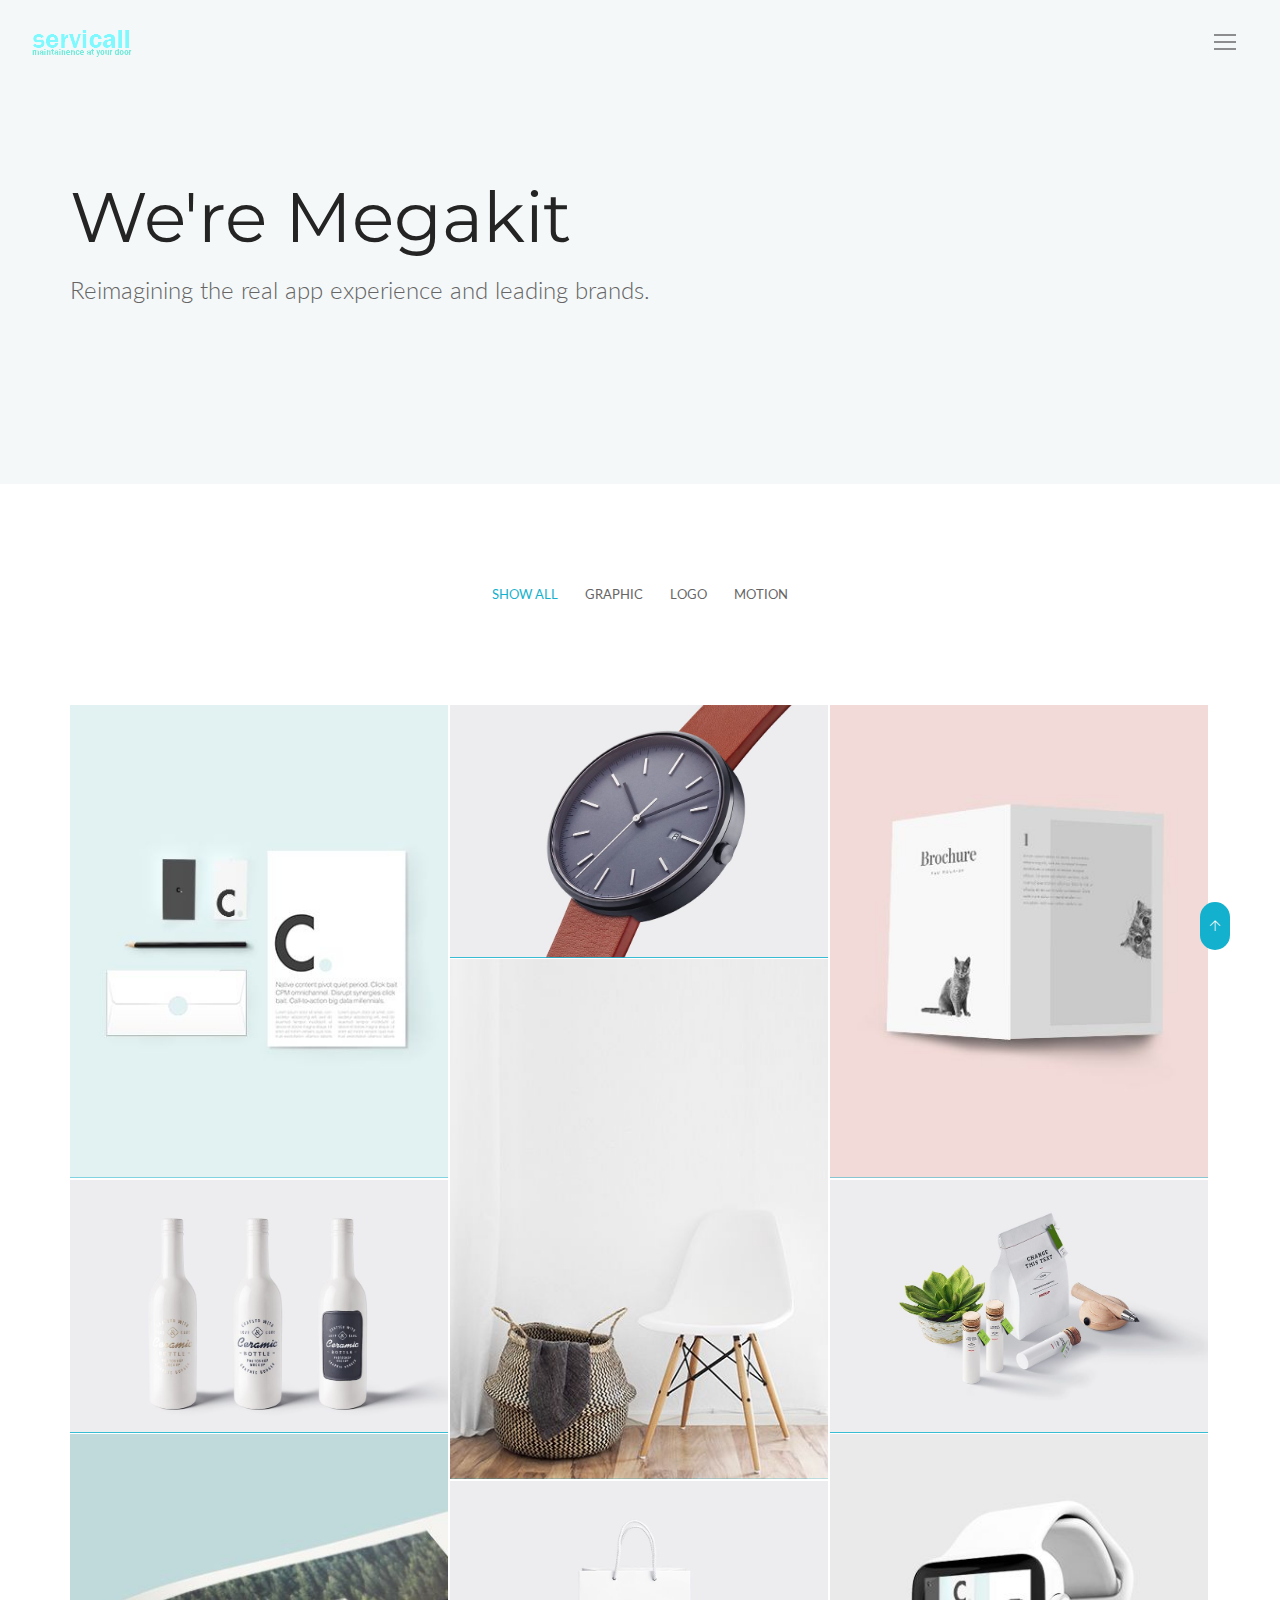
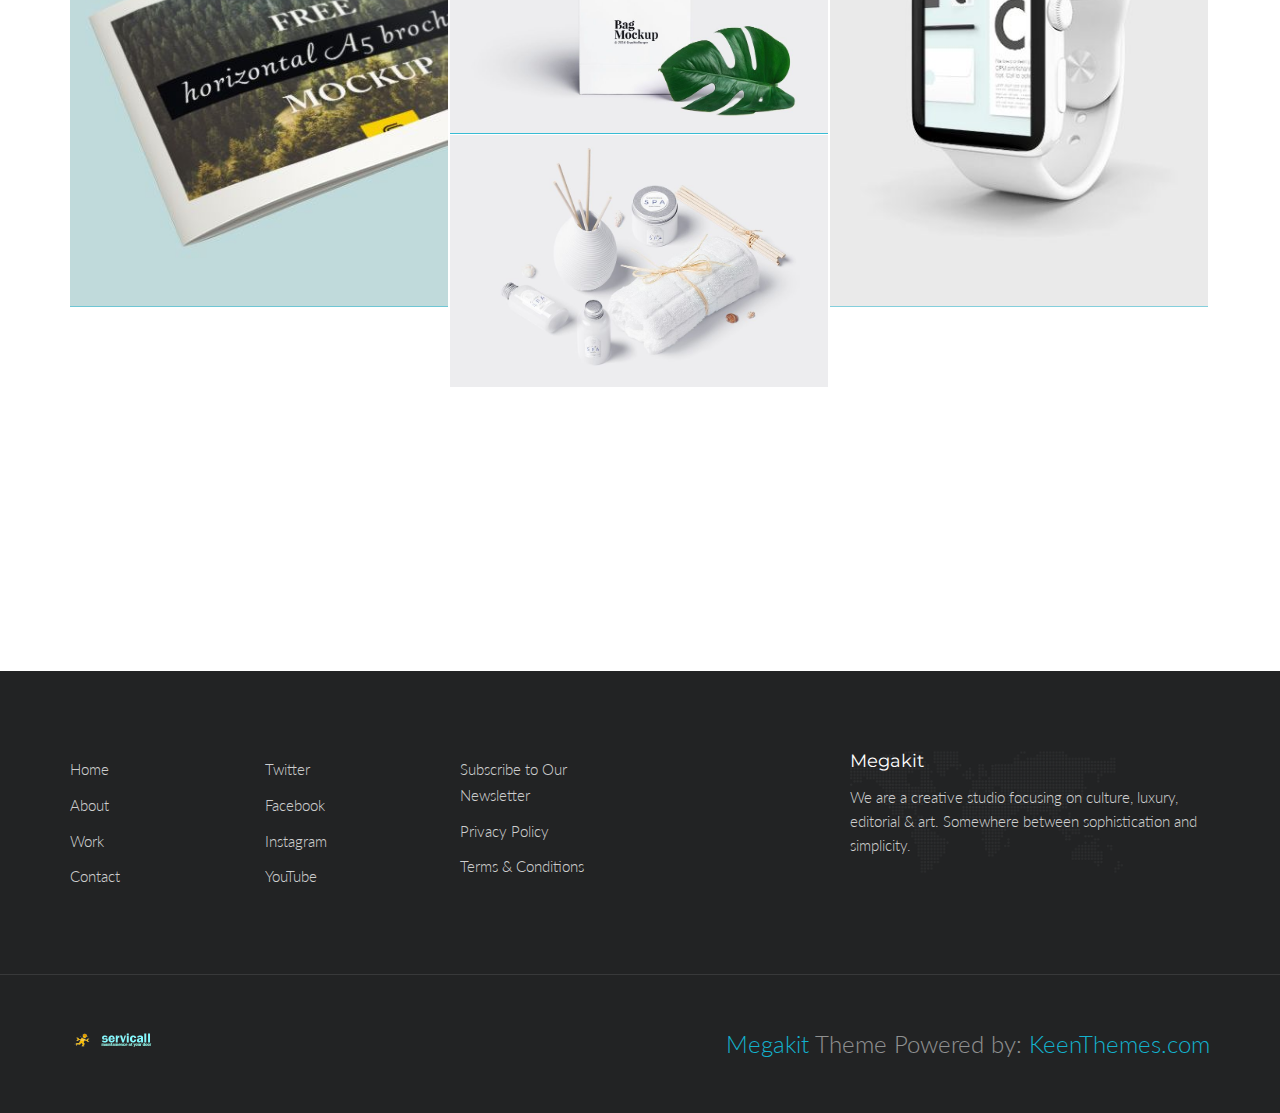
<file: shivam/www/index_portfolio.html>
<!DOCTYPE html>
<html lang="en" class="no-js">
    <!-- Begin Head -->
    <head>
        <!-- Basic -->
        <meta charset="utf-8"/>
        <meta name="viewport" content="width=device-width, initial-scale=1, shrink-to-fit=no">
        <meta http-equiv="x-ua-compatible" content="ie=edge">
        <title>Megakit - HTML5 Theme</title>
        <meta name="keywords" content="HTML5 Theme" />
        <meta name="description" content="Megakit - HTML5 Theme">
        <meta name="author" content="keenthemes.com">

        <!-- Web Fonts -->
        <link href="https://fonts.googleapis.com/css?family=Lato:300,400,400i|Montserrat:400,700" rel="stylesheet">

        <!-- Vendor Styles -->
        <link href="vendor/bootstrap/css/bootstrap.min.css" rel="stylesheet" type="text/css"/>
        <link href="css/animate.css" rel="stylesheet" type="text/css"/>
        <link href="vendor/themify/themify.css" rel="stylesheet" type="text/css"/>
        <link href="vendor/scrollbar/scrollbar.min.css" rel="stylesheet" type="text/css"/>
        <link href="vendor/swiper/swiper.min.css" rel="stylesheet" type="text/css"/>
        <link href="vendor/cubeportfolio/css/cubeportfolio.min.css" rel="stylesheet" type="text/css"/>

        <!-- Theme Styles -->
        <link href="css/style.css" rel="stylesheet" type="text/css"/>
        <link href="css/global/global.css" rel="stylesheet" type="text/css"/>

        <!-- Favicon -->
        <link rel="shortcut icon" href="img/favicon.ico" type="image/x-icon">
        <link rel="apple-touch-icon" href="img/apple-touch-icon.png">
    </head>
    <!-- End Head -->

    <!-- Body -->
    <body>

        <!--========== HEADER ==========-->
        <header class="navbar-fixed-top s-header js__header-sticky js__header-overlay">
            <!-- Navbar -->
            <div class="s-header__navbar">
                <div class="s-header__container">
                    <div class="s-header__navbar-row">
                        <div class="s-header__navbar-row-col">
                            <!-- Logo -->
                            <div class="s-header__logo">
                                <a href="index.html" class="s-header__logo-link">
                                    <img class="s-header__logo-img" src="img/logo-dark.png" alt="Megakit Logo">
                                </a>
                            </div>
                            <!-- End Logo -->
                        </div>
                        <div class="s-header__navbar-row-col">
                            <!-- Trigger -->
                            <a href="javascript:void(0);" class="s-header__trigger s-header__trigger--dark js__trigger">
                                <span class="s-header__trigger-icon"></span>
                                <svg x="0rem" y="0rem" width="3.125rem" height="3.125rem" viewbox="0 0 54 54">
                                    <circle fill="transparent" stroke="#fff" stroke-width="1" cx="27" cy="27" r="25" stroke-dasharray="157 157" stroke-dashoffset="157"></circle>
                                </svg>
                            </a>
                            <!-- End Trigger -->
                        </div>
                    </div>
                </div>
            </div>
            <!-- End Navbar -->

            <!-- Overlay -->
            <div class="s-header-bg-overlay js__bg-overlay">
                <!-- Nav -->
                <nav class="s-header__nav js__scrollbar">
                    <div class="container-fluid">
                        <!-- Menu List -->                                
                        <ul class="list-unstyled s-header__nav-menu">
                            <li class="s-header__nav-menu-item"><a class="s-header__nav-menu-link s-header__nav-menu-link-divider" href="index.html">Corporate</a></li>
                            <li class="s-header__nav-menu-item"><a class="s-header__nav-menu-link s-header__nav-menu-link-divider" href="index_app_landing.html">App Landing</a></li>
                            <li class="s-header__nav-menu-item"><a class="s-header__nav-menu-link s-header__nav-menu-link-divider -is-active" href="index_portfolio.html">Portfolio</a></li>
                            <li class="s-header__nav-menu-item"><a class="s-header__nav-menu-link s-header__nav-menu-link-divider" href="index_events.html">Events</a></li>
                            <li class="s-header__nav-menu-item"><a class="s-header__nav-menu-link s-header__nav-menu-link-divider" href="index_lawyer.html">Lawyer</a></li>
                            <li class="s-header__nav-menu-item"><a class="s-header__nav-menu-link s-header__nav-menu-link-divider" href="index_clinic.html">Clinic</a></li>
                            <li class="s-header__nav-menu-item"><a class="s-header__nav-menu-link s-header__nav-menu-link-divider" href="index_coming_soon.html">Coming Soon</a></li>
                        </ul>
                        <!-- End Menu List -->

                        <!-- Menu List -->                                
                        <ul class="list-unstyled s-header__nav-menu">
                            <li class="s-header__nav-menu-item"><a class="s-header__nav-menu-link s-header__nav-menu-link-divider" href="about.html">About</a></li>
                            <li class="s-header__nav-menu-item"><a class="s-header__nav-menu-link s-header__nav-menu-link-divider" href="team.html">Team</a></li>
                            <li class="s-header__nav-menu-item"><a class="s-header__nav-menu-link s-header__nav-menu-link-divider" href="services.html">Services</a></li>
                            <li class="s-header__nav-menu-item"><a class="s-header__nav-menu-link s-header__nav-menu-link-divider" href="events.html">Events</a></li>
                            <li class="s-header__nav-menu-item"><a class="s-header__nav-menu-link s-header__nav-menu-link-divider" href="faq.html">FAQ</a></li>
                            <li class="s-header__nav-menu-item"><a class="s-header__nav-menu-link s-header__nav-menu-link-divider" href="contacts.html">Contacts</a></li>
                        </ul>
                        <!-- End Menu List -->
                    </div>
                </nav>
                <!-- End Nav -->
                
                <!-- Action -->
                <ul class="list-inline s-header__action s-header__action--lb">
                    <li class="s-header__action-item"><a class="s-header__action-link -is-active" href="#">En</a></li>
                    <li class="s-header__action-item"><a class="s-header__action-link" href="#">Fr</a></li>
                </ul>
                <!-- End Action -->

                <!-- Action -->
                <ul class="list-inline s-header__action s-header__action--rb">
                    <li class="s-header__action-item">
                        <a class="s-header__action-link" href="https://www.behance.net/keenthemes">
                            <i class="g-padding-r-5--xs ti-facebook"></i>
                            <span class="g-display-none--xs g-display-inline-block--sm">Facebook</span>
                        </a>
                    </li>
                    <li class="s-header__action-item">
                        <a class="s-header__action-link" href="https://twitter.com/keenthemes">
                            <i class="g-padding-r-5--xs ti-twitter"></i>
                            <span class="g-display-none--xs g-display-inline-block--sm">Twitter</span>
                        </a>
                    </li>
                    <li class="s-header__action-item">
                        <a class="s-header__action-link" href="https://dribbble.com/keenthemes">
                            <i class="g-padding-r-5--xs ti-dribbble"></i>
                            <span class="g-display-none--xs g-display-inline-block--sm">Dribbble</span>
                        </a>
                    </li>
                </ul>
                <!-- End Action -->
            </div>
            <!-- End Overlay -->
        </header>
        <!--========== END HEADER ==========-->

        <!--========== PROMO BLOCK ==========-->
        <div class="g-bg-color--sky-light">
            <div class="container g-padding-y-125--xs">
                <div class="g-padding-y-50--xs">
                    <h1 class="g-font-size-35--xs g-font-size-55--sm g-font-size-70--lg">We're Megakit</h1>
                    <p class="g-font-size-22--xs g-font-size-24--md g-margin-b-0--xs">Reimagining the real app experience and leading brands.</p>
                </div>
            </div>
        </div>
        <!--========== END PROMO BLOCK ==========-->

        <!--========== PAGE CONTENT ==========-->
        <!-- Portfolio Filter -->
        <div class="container g-padding-y-100--xs">
            <div class="s-portfolio">
                <div id="js__filters-portfolio-gallery" class="s-portfolio__filter-v1 cbp-l-filters-text cbp-l-filters-center">
                    <div data-filter="*" class="s-portfolio__filter-v1-item cbp-filter-item cbp-filter-item-active">Show All</div>
                    <div data-filter=".graphic" class="s-portfolio__filter-v1-item cbp-filter-item">Graphic</div>
                    <div data-filter=".logos" class="s-portfolio__filter-v1-item cbp-filter-item">Logo</div>
                    <div data-filter=".motion" class="s-portfolio__filter-v1-item cbp-filter-item">Motion</div>
                </div>
            </div>
        </div>
        <!-- End Portfolio Filter -->

        <!-- Portfolio Gallery -->
        <div class="container">
            <div id="js__grid-portfolio-gallery" class="cbp">
                <!-- Item -->
                <div class="s-portfolio__item cbp-item logos motion">
                    <div class="s-portfolio__img-effect">
                        <img src="img/400x500/01.jpg" alt="Portfolio Image">
                    </div>
                    <div class="s-portfolio__caption-hover--cc">
                        <div class="g-margin-b-25--xs">
                            <h2 class="g-font-size-18--xs g-color--white g-margin-b-5--xs">Portfolio Item</h2>
                            <p class="g-color--white-opacity">by KeenThemes Inc.</p>
                        </div>
                        <ul class="list-inline g-ul-li-lr-5--xs g-margin-b-0--xs">
                            <li>
                                <a href="img/400x500/01.jpg" class="cbp-lightbox s-icon s-icon--sm s-icon--white-bg g-radius--circle" data-title="Portfolio Item <br/> by KeenThemes Inc.">
                                    <i class="ti-fullscreen"></i>
                                </a>
                            </li>
                            <li>
                                <a href="http://themeforest.net/item/metronic-responsive-admin-dashboard-template/4021469?ref=keenthemes" class="s-icon s-icon--sm s-icon s-icon--white-bg g-radius--circle">
                                    <i class="ti-link"></i>
                                </a>
                            </li>
                        </ul>
                    </div>
                </div>
                <!-- Item -->
                <div class="s-portfolio__item cbp-item graphic">
                    <div class="s-portfolio__img-effect">
                        <img src="img/970x647/06.jpg" alt="Portfolio Image">
                    </div>
                    <div class="s-portfolio__caption-hover--cc">
                        <div class="g-margin-b-25--xs">
                            <h3 class="g-font-size-18--xs g-color--white g-margin-b-5--xs">Portfolio Item</h3>
                            <p class="g-color--white-opacity">by KeenThemes Inc.</p>
                        </div>
                        <ul class="list-inline g-ul-li-lr-5--xs g-margin-b-0--xs">
                            <li>
                                <a href="img/970x647/06.jpg" class="cbp-lightbox s-icon s-icon--sm s-icon--white-bg g-radius--circle" data-title="Portfolio Item <br/> by KeenThemes Inc.">
                                    <i class="ti-fullscreen"></i>
                                </a>
                            </li>
                            <li>
                                <a href="http://themeforest.net/item/metronic-responsive-admin-dashboard-template/4021469?ref=keenthemes" class="s-icon s-icon--sm s-icon s-icon--white-bg g-radius--circle">
                                    <i class="ti-link"></i>
                                </a>
                            </li>
                        </ul>
                    </div>
                </div>
                <!-- Item -->
                <div class="s-portfolio__item cbp-item logos">
                    <div class="s-portfolio__img-effect">
                        <img src="img/400x500/02.jpg" alt="Portfolio Image">
                    </div>
                    <div class="s-portfolio__caption-hover--cc">
                        <div class="g-margin-b-25--xs">
                            <h4 class="g-font-size-18--xs g-color--white g-margin-b-5--xs">Portfolio Item</h4>
                            <p class="g-color--white-opacity">by KeenThemes Inc.</p>
                        </div>
                        <ul class="list-inline g-ul-li-lr-5--xs g-margin-b-0--xs">
                            <li>
                                <a href="img/400x500/02.jpg" class="cbp-lightbox s-icon s-icon--sm s-icon--white-bg g-radius--circle" data-title="Portfolio Item <br/> by KeenThemes Inc.">
                                    <i class="ti-fullscreen"></i>
                                </a>
                            </li>
                            <li>
                                <a href="http://themeforest.net/item/metronic-responsive-admin-dashboard-template/4021469?ref=keenthemes" class="s-icon s-icon--sm s-icon s-icon--white-bg g-radius--circle">
                                    <i class="ti-link"></i>
                                </a>
                            </li>
                        </ul>
                    </div>
                </div>
                <!-- Item -->
                <div class="s-portfolio__item cbp-item motion graphic">
                    <div class="s-portfolio__img-effect">
                        <img src="img/400x550/01.jpg" alt="Portfolio Image">
                    </div>
                    <div class="s-portfolio__caption-hover--cc">
                        <div class="g-margin-b-25--xs">
                            <h4 class="g-font-size-18--xs g-color--white g-margin-b-5--xs">Portfolio Item</h4>
                            <p class="g-color--white-opacity">by KeenThemes Inc.</p>
                        </div>
                        <ul class="list-inline g-ul-li-lr-5--xs g-margin-b-0--xs">
                            <li>
                                <a href="img/400x550/01.jpg" class="cbp-lightbox s-icon s-icon--sm s-icon--white-bg g-radius--circle" data-title="Portfolio Item <br/> by KeenThemes Inc.">
                                    <i class="ti-fullscreen"></i>
                                </a>
                            </li>
                            <li>
                                <a href="http://themeforest.net/item/metronic-responsive-admin-dashboard-template/4021469?ref=keenthemes" class="s-icon s-icon--sm s-icon s-icon--white-bg g-radius--circle">
                                    <i class="ti-link"></i>
                                </a>
                            </li>
                        </ul>
                    </div>
                </div>
                <!-- Item -->
                <div class="s-portfolio__item cbp-item logos graphic">
                    <div class="s-portfolio__img-effect">
                        <img src="img/970x647/09.jpg" alt="Portfolio Image">
                    </div>
                    <div class="s-portfolio__caption-hover--cc">
                        <div class="g-margin-b-25--xs">
                            <h4 class="g-font-size-18--xs g-color--white g-margin-b-5--xs">Portfolio Item</h4>
                            <p class="g-color--white-opacity">by KeenThemes Inc.</p>
                        </div>
                        <ul class="list-inline g-ul-li-lr-5--xs g-margin-b-0--xs">
                            <li>
                                <a href="img/970x647/09.jpg" class="cbp-lightbox s-icon s-icon--sm s-icon--white-bg g-radius--circle" data-title="Portfolio Item <br/> by KeenThemes Inc.">
                                    <i class="ti-fullscreen"></i>
                                </a>
                            </li>
                            <li>
                                <a href="http://themeforest.net/item/metronic-responsive-admin-dashboard-template/4021469?ref=keenthemes" class="s-icon s-icon--sm s-icon s-icon--white-bg g-radius--circle">
                                    <i class="ti-link"></i>
                                </a>
                            </li>
                        </ul>
                    </div>
                </div>
                <!-- Item -->
                <div class="s-portfolio__item cbp-item motion graphic">
                    <div class="s-portfolio__img-effect">
                        <img src="img/970x647/04.jpg" alt="Portfolio Image">
                    </div>
                    <div class="s-portfolio__caption-hover--cc">
                        <div class="g-margin-b-25--xs">
                            <h4 class="g-font-size-18--xs g-color--white g-margin-b-5--xs">Portfolio Item</h4>
                            <p class="g-color--white-opacity">by KeenThemes Inc.</p>
                        </div>
                        <ul class="list-inline g-ul-li-lr-5--xs g-margin-b-0--xs">
                            <li>
                                <a href="img/970x647/04.jpg" class="cbp-lightbox s-icon s-icon--sm s-icon--white-bg g-radius--circle" data-title="Portfolio Item <br/> by KeenThemes Inc.">
                                    <i class="ti-fullscreen"></i>
                                </a>
                            </li>
                            <li>
                                <a href="http://themeforest.net/item/metronic-responsive-admin-dashboard-template/4021469?ref=keenthemes" class="s-icon s-icon--sm s-icon s-icon--white-bg g-radius--circle">
                                    <i class="ti-link"></i>
                                </a>
                            </li>
                        </ul>
                    </div>
                </div>
                <!-- Item -->
                <div class="s-portfolio__item cbp-item logos">
                    <div class="s-portfolio__img-effect">
                        <img src="img/400x500/03.jpg" alt="Portfolio Image">
                    </div>
                    <div class="s-portfolio__caption-hover--cc">
                        <div class="g-margin-b-25--xs">
                            <h4 class="g-font-size-18--xs g-color--white g-margin-b-5--xs">Portfolio Item</h4>
                            <p class="g-color--white-opacity">by KeenThemes Inc.</p>
                        </div>
                        <ul class="list-inline g-ul-li-lr-5--xs g-margin-b-0--xs">
                            <li>
                                <a href="img/400x500/03.jpg" class="cbp-lightbox s-icon s-icon--sm s-icon--white-bg g-radius--circle" data-title="Portfolio Item <br/> by KeenThemes Inc.">
                                    <i class="ti-fullscreen"></i>
                                </a>
                            </li>
                            <li>
                                <a href="http://themeforest.net/item/metronic-responsive-admin-dashboard-template/4021469?ref=keenthemes" class="s-icon s-icon--sm s-icon s-icon--white-bg g-radius--circle">
                                    <i class="ti-link"></i>
                                </a>
                            </li>
                        </ul>
                    </div>
                </div>
                <!-- Item -->
                <div class="s-portfolio__item cbp-item motion graphic">
                    <div class="s-portfolio__img-effect">
                        <img src="img/400x500/04.jpg" alt="Portfolio Image">
                    </div>
                    <div class="s-portfolio__caption-hover--cc">
                        <div class="g-margin-b-25--xs">
                            <h4 class="g-font-size-18--xs g-color--white g-margin-b-5--xs">Portfolio Item</h4>
                            <p class="g-color--white-opacity">by KeenThemes Inc.</p>
                        </div>
                        <ul class="list-inline g-ul-li-lr-5--xs g-margin-b-0--xs">
                            <li>
                                <a href="img/400x500/04.jpg" class="cbp-lightbox s-icon s-icon--sm s-icon--white-bg g-radius--circle" data-title="Portfolio Item <br/> by KeenThemes Inc.">
                                    <i class="ti-fullscreen"></i>
                                </a>
                            </li>
                            <li>
                                <a href="http://themeforest.net/item/metronic-responsive-admin-dashboard-template/4021469?ref=keenthemes" class="s-icon s-icon--sm s-icon s-icon--white-bg g-radius--circle">
                                    <i class="ti-link"></i>
                                </a>
                            </li>
                        </ul>
                    </div>
                </div>
                <!-- Item -->
                <div class="s-portfolio__item cbp-item motion graphic">
                    <div class="s-portfolio__img-effect">
                        <img src="img/970x647/07.jpg" alt="Portfolio Image">
                    </div>
                    <div class="s-portfolio__caption-hover--cc">
                        <div class="g-margin-b-25--xs">
                            <h4 class="g-font-size-18--xs g-color--white g-margin-b-5--xs">Portfolio Item</h4>
                            <p class="g-color--white-opacity">by KeenThemes Inc.</p>
                        </div>
                        <ul class="list-inline g-ul-li-lr-5--xs g-margin-b-0--xs">
                            <li>
                                <a href="img/970x647/07.jpg" class="cbp-lightbox s-icon s-icon--sm s-icon--white-bg g-radius--circle" data-title="Portfolio Item <br/> by KeenThemes Inc.">
                                    <i class="ti-fullscreen"></i>
                                </a>
                            </li>
                            <li>
                                <a href="http://themeforest.net/item/metronic-responsive-admin-dashboard-template/4021469?ref=keenthemes" class="s-icon s-icon--sm s-icon s-icon--white-bg g-radius--circle">
                                    <i class="ti-link"></i>
                                </a>
                            </li>
                        </ul>
                    </div>
                </div>
                <!-- Item -->
                <div class="s-portfolio__item cbp-item motion graphic">
                    <div class="s-portfolio__img-effect">
                        <img src="img/970x647/05.jpg" alt="Portfolio Image">
                    </div>
                    <div class="s-portfolio__caption-hover--cc">
                        <div class="g-margin-b-25--xs">
                            <h4 class="g-font-size-18--xs g-color--white g-margin-b-5--xs">Portfolio Item</h4>
                            <p class="g-color--white-opacity">by KeenThemes Inc.</p>
                        </div>
                        <ul class="list-inline g-ul-li-lr-5--xs g-margin-b-0--xs">
                            <li>
                                <a href="img/970x647/05.jpg" class="cbp-lightbox s-icon s-icon--sm s-icon--white-bg g-radius--circle" data-title="Portfolio Item <br/> by KeenThemes Inc.">
                                    <i class="ti-fullscreen"></i>
                                </a>
                            </li>
                            <li>
                                <a href="http://themeforest.net/item/metronic-responsive-admin-dashboard-template/4021469?ref=keenthemes" class="s-icon s-icon--sm s-icon s-icon--white-bg g-radius--circle">
                                    <i class="ti-link"></i>
                                </a>
                            </li>
                        </ul>
                    </div>
                </div>
                <!-- End Item -->
            </div>
            <!-- End Portfolio Gallery -->
        </div>
        <!-- End Portfolio -->

        <!-- Clients -->
        <div class="g-container--md g-padding-y-80--xs g-padding-y-125--sm">
            <!-- Swiper Clients -->
            <div class="s-swiper js__swiper-clients">
                <div class="swiper-wrapper">
                    <div class="swiper-slide">
                        <div class="wow fadeIn" data-wow-duration=".3" data-wow-delay=".1s">
                            <img class="s-clients-v1" src="img/clients/01-dark.png" alt="Clients Logo">
                        </div>
                    </div>
                    <div class="swiper-slide">
                        <div class="wow fadeIn" data-wow-duration=".3" data-wow-delay=".2s">
                            <img class="s-clients-v1" src="img/clients/02-dark.png" alt="Clients Logo">
                        </div>
                    </div>
                    <div class="swiper-slide">
                        <div class="wow fadeIn" data-wow-duration=".3" data-wow-delay=".3s">
                            <img class="s-clients-v1" src="img/clients/03-dark.png" alt="Clients Logo">
                        </div>
                    </div>
                    <div class="swiper-slide">
                        <div class="wow fadeIn" data-wow-duration=".3" data-wow-delay=".4s">
                            <img class="s-clients-v1" src="img/clients/04-dark.png" alt="Clients Logo">
                        </div>
                    </div>
                    <div class="swiper-slide">
                        <div class="wow fadeIn" data-wow-duration=".3" data-wow-delay=".5s">
                            <img class="s-clients-v1" src="img/clients/05-dark.png" alt="Clients Logo">
                        </div>
                    </div>
                </div>
            </div>
            <!-- End Swiper Clients -->
        </div>
        <!-- End Clients -->
        <!--========== END PAGE CONTENT ==========-->

        <!--========== FOOTER ==========-->
        <footer class="g-bg-color--dark">
            <!-- Links -->
            <div class="g-hor-divider__dashed--white-opacity-lightest">
                <div class="container g-padding-y-80--xs">
                    <div class="row">
                        <div class="col-sm-2 g-margin-b-20--xs g-margin-b-0--md">
                            <ul class="list-unstyled g-ul-li-tb-5--xs g-margin-b-0--xs">
                                <li><a class="g-font-size-15--xs g-color--white-opacity" href="http://themeforest.net/item/metronic-responsive-admin-dashboard-template/4021469?ref=keenthemes">Home</a></li>
                                <li><a class="g-font-size-15--xs g-color--white-opacity" href="http://themeforest.net/item/metronic-responsive-admin-dashboard-template/4021469?ref=keenthemes">About</a></li>
                                <li><a class="g-font-size-15--xs g-color--white-opacity" href="http://themeforest.net/item/metronic-responsive-admin-dashboard-template/4021469?ref=keenthemes">Work</a></li>
                                <li><a class="g-font-size-15--xs g-color--white-opacity" href="http://themeforest.net/item/metronic-responsive-admin-dashboard-template/4021469?ref=keenthemes">Contact</a></li>
                            </ul>
                        </div>
                        <div class="col-sm-2 g-margin-b-20--xs g-margin-b-0--md">
                            <ul class="list-unstyled g-ul-li-tb-5--xs g-margin-b-0--xs">
                                <li><a class="g-font-size-15--xs g-color--white-opacity" href="http://themeforest.net/item/metronic-responsive-admin-dashboard-template/4021469?ref=keenthemes">Twitter</a></li>
                                <li><a class="g-font-size-15--xs g-color--white-opacity" href="http://themeforest.net/item/metronic-responsive-admin-dashboard-template/4021469?ref=keenthemes">Facebook</a></li>
                                <li><a class="g-font-size-15--xs g-color--white-opacity" href="http://themeforest.net/item/metronic-responsive-admin-dashboard-template/4021469?ref=keenthemes">Instagram</a></li>
                                <li><a class="g-font-size-15--xs g-color--white-opacity" href="http://themeforest.net/item/metronic-responsive-admin-dashboard-template/4021469?ref=keenthemes">YouTube</a></li>
                            </ul>
                        </div>
                        <div class="col-sm-2 g-margin-b-40--xs g-margin-b-0--md">
                            <ul class="list-unstyled g-ul-li-tb-5--xs g-margin-b-0--xs">
                                <li><a class="g-font-size-15--xs g-color--white-opacity" href="http://themeforest.net/item/metronic-responsive-admin-dashboard-template/4021469?ref=keenthemes">Subscribe to Our Newsletter</a></li>
                                <li><a class="g-font-size-15--xs g-color--white-opacity" href="http://themeforest.net/item/metronic-responsive-admin-dashboard-template/4021469?ref=keenthemes">Privacy Policy</a></li>
                                <li><a class="g-font-size-15--xs g-color--white-opacity" href="http://themeforest.net/item/metronic-responsive-admin-dashboard-template/4021469?ref=keenthemes">Terms &amp; Conditions</a></li>
                            </ul>
                        </div>
                        <div class="col-md-4 col-md-offset-2 col-sm-5 col-sm-offset-1 s-footer__logo g-padding-y-50--xs g-padding-y-0--md">
                            <h3 class="g-font-size-18--xs g-color--white">Megakit</h3>
                            <p class="g-color--white-opacity">We are a creative studio focusing on culture, luxury, editorial &amp; art. Somewhere between sophistication and simplicity.</p>
                        </div>
                    </div>
                </div>
            </div>
            <!-- End Links -->

            <!-- Copyright -->
            <div class="container g-padding-y-50--xs">
                <div class="row">
                    <div class="col-xs-6">
                        <a href="index.html">
                            <img class="g-width-100--xs g-height-auto--xs" src="img/logo.png" alt="Megakit Logo">
                        </a>
                    </div>
                    <div class="col-xs-6 g-text-right--xs">
                        <p class="g-font-size-14--xs g-margin-b-0--xs g-color--white-opacity-light"><a href="http://keenthemes.com/preview/Megakit/">Megakit</a> Theme Powered by: <a href="http://www.keenthemes.com/">KeenThemes.com</a></p>
                    </div>
                </div>
            </div>
            <!-- End Copyright -->
        </footer>
        <!--========== END FOOTER ==========-->

        <!-- Back To Top -->
        <a href="javascript:void(0);" class="s-back-to-top js__back-to-top"></a>

        <!--========== JAVASCRIPTS (Load javascripts at bottom, this will reduce page load time) ==========-->
        <!-- Vendor -->
        <script type="text/javascript" src="vendor/jquery.min.js"></script>
        <script type="text/javascript" src="vendor/jquery.migrate.min.js"></script>
        <script type="text/javascript" src="vendor/bootstrap/js/bootstrap.min.js"></script>
        <script type="text/javascript" src="vendor/jquery.smooth-scroll.min.js"></script>
        <script type="text/javascript" src="vendor/jquery.back-to-top.min.js"></script>
        <script type="text/javascript" src="vendor/scrollbar/jquery.scrollbar.min.js"></script>
        <script type="text/javascript" src="vendor/swiper/swiper.jquery.min.js"></script>
        <script type="text/javascript" src="vendor/cubeportfolio/js/jquery.cubeportfolio.min.js"></script>
        <script type="text/javascript" src="vendor/jquery.wow.min.js"></script>

        <!-- General Components and Settings -->
        <script type="text/javascript" src="js/global.min.js"></script>
        <script type="text/javascript" src="js/components/header-sticky.min.js"></script>
        <script type="text/javascript" src="js/components/scrollbar.min.js"></script>
        <script type="text/javascript" src="js/components/swiper.min.js"></script>
        <script type="text/javascript" src="js/components/portfolio-3-col.min.js"></script>
        <script type="text/javascript" src="js/components/wow.min.js"></script>
        <!--========== END JAVASCRIPTS ==========-->

    </body>
    <!-- End Body -->
</html>
</file>
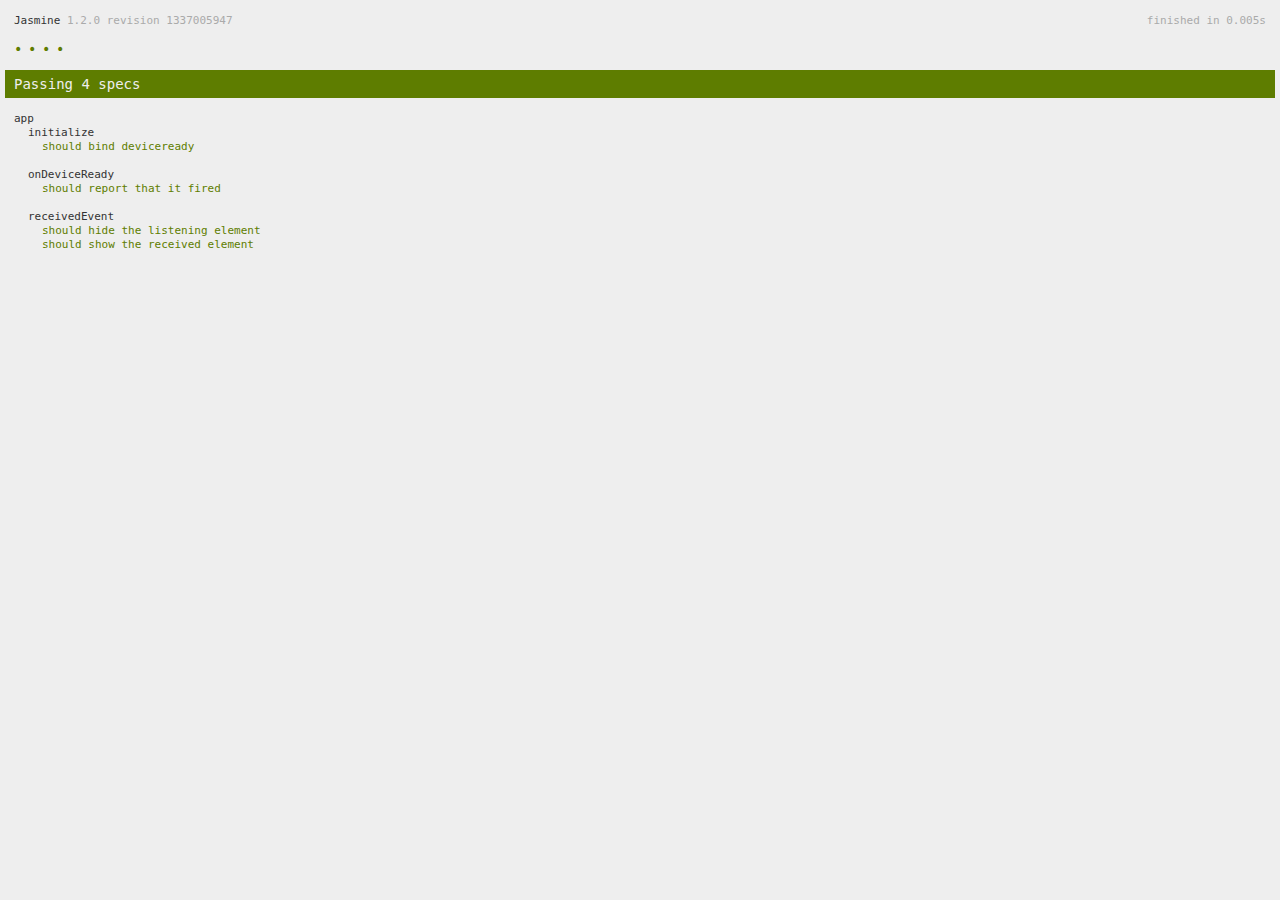
<file: shivam/www/spec.html>
<!DOCTYPE html>
<!--
    Licensed to the Apache Software Foundation (ASF) under one
    or more contributor license agreements.  See the NOTICE file
    distributed with this work for additional information
    regarding copyright ownership.  The ASF licenses this file
    to you under the Apache License, Version 2.0 (the
    "License"); you may not use this file except in compliance
    with the License.  You may obtain a copy of the License at

    http://www.apache.org/licenses/LICENSE-2.0

    Unless required by applicable law or agreed to in writing,
    software distributed under the License is distributed on an
    "AS IS" BASIS, WITHOUT WARRANTIES OR CONDITIONS OF ANY
     KIND, either express or implied.  See the License for the
    specific language governing permissions and limitations
    under the License.
-->
<html>
    <head>
        <title>Service-all | complete service solution at your door</title>

        <!-- jasmine source -->
        <link rel="shortcut icon" type="image/png" href="spec/lib/jasmine-1.2.0/jasmine_favicon.png">
        <link rel="stylesheet" type="text/css" href="spec/lib/jasmine-1.2.0/jasmine.css">
        <script type="text/javascript" src="spec/lib/jasmine-1.2.0/jasmine.js"></script>
        <script type="text/javascript" src="spec/lib/jasmine-1.2.0/jasmine-html.js"></script>

        <!-- include source files here... -->
        <script type="text/javascript" src="js/index.js"></script>

        <!-- include spec files here... -->
        <script type="text/javascript" src="spec/helper.js"></script>
        <script type="text/javascript" src="spec/index.js"></script>

        <script type="text/javascript">
            (function() {
                var jasmineEnv = jasmine.getEnv();
                jasmineEnv.updateInterval = 1000;

                var htmlReporter = new jasmine.HtmlReporter();

                jasmineEnv.addReporter(htmlReporter);

                jasmineEnv.specFilter = function(spec) {
                    return htmlReporter.specFilter(spec);
                };

                var currentWindowOnload = window.onload;

                window.onload = function() {
                    if (currentWindowOnload) {
                        currentWindowOnload();
                    }
                    execJasmine();
                };

                function execJasmine() {
                    jasmineEnv.execute();
                }
            })();
        </script>
    </head>
    <body>
        <div id="stage" style="display:none;"></div>
    </body>
</html>
</file>
<file: shivam/www/vendor/themify/themify.css>
@font-face {
	font-family: 'themify';
	src:url('fonts/themify.eot?-fvbane');
	src:url('fonts/themify.eot?#iefix-fvbane') format('embedded-opentype'),
		url('fonts/themify.woff?-fvbane') format('woff'),
		url('fonts/themify.ttf?-fvbane') format('truetype'),
		url('fonts/themify.svg?-fvbane#themify') format('svg');
	font-weight: normal;
	font-style: normal;
}

[class^="ti-"], [class*=" ti-"] {
	font-family: 'themify';
	speak: none;
	font-style: normal;
	font-weight: normal;
	font-variant: normal;
	text-transform: none;
	line-height: 1;

	/* Better Font Rendering =========== */
	-webkit-font-smoothing: antialiased;
	-moz-osx-font-smoothing: grayscale;
}

.ti-wand:before {
	content: "\e600";
}
.ti-volume:before {
	content: "\e601";
}
.ti-user:before {
	content: "\e602";
}
.ti-unlock:before {
	content: "\e603";
}
.ti-unlink:before {
	content: "\e604";
}
.ti-trash:before {
	content: "\e605";
}
.ti-thought:before {
	content: "\e606";
}
.ti-target:before {
	content: "\e607";
}
.ti-tag:before {
	content: "\e608";
}
.ti-tablet:before {
	content: "\e609";
}
.ti-star:before {
	content: "\e60a";
}
.ti-spray:before {
	content: "\e60b";
}
.ti-signal:before {
	content: "\e60c";
}
.ti-shopping-cart:before {
	content: "\e60d";
}
.ti-shopping-cart-full:before {
	content: "\e60e";
}
.ti-settings:before {
	content: "\e60f";
}
.ti-search:before {
	content: "\e610";
}
.ti-zoom-in:before {
	content: "\e611";
}
.ti-zoom-out:before {
	content: "\e612";
}
.ti-cut:before {
	content: "\e613";
}
.ti-ruler:before {
	content: "\e614";
}
.ti-ruler-pencil:before {
	content: "\e615";
}
.ti-ruler-alt:before {
	content: "\e616";
}
.ti-bookmark:before {
	content: "\e617";
}
.ti-bookmark-alt:before {
	content: "\e618";
}
.ti-reload:before {
	content: "\e619";
}
.ti-plus:before {
	content: "\e61a";
}
.ti-pin:before {
	content: "\e61b";
}
.ti-pencil:before {
	content: "\e61c";
}
.ti-pencil-alt:before {
	content: "\e61d";
}
.ti-paint-roller:before {
	content: "\e61e";
}
.ti-paint-bucket:before {
	content: "\e61f";
}
.ti-na:before {
	content: "\e620";
}
.ti-mobile:before {
	content: "\e621";
}
.ti-minus:before {
	content: "\e622";
}
.ti-medall:before {
	content: "\e623";
}
.ti-medall-alt:before {
	content: "\e624";
}
.ti-marker:before {
	content: "\e625";
}
.ti-marker-alt:before {
	content: "\e626";
}
.ti-arrow-up:before {
	content: "\e627";
}
.ti-arrow-right:before {
	content: "\e628";
}
.ti-arrow-left:before {
	content: "\e629";
}
.ti-arrow-down:before {
	content: "\e62a";
}
.ti-lock:before {
	content: "\e62b";
}
.ti-location-arrow:before {
	content: "\e62c";
}
.ti-link:before {
	content: "\e62d";
}
.ti-layout:before {
	content: "\e62e";
}
.ti-layers:before {
	content: "\e62f";
}
.ti-layers-alt:before {
	content: "\e630";
}
.ti-key:before {
	content: "\e631";
}
.ti-import:before {
	content: "\e632";
}
.ti-image:before {
	content: "\e633";
}
.ti-heart:before {
	content: "\e634";
}
.ti-heart-broken:before {
	content: "\e635";
}
.ti-hand-stop:before {
	content: "\e636";
}
.ti-hand-open:before {
	content: "\e637";
}
.ti-hand-drag:before {
	content: "\e638";
}
.ti-folder:before {
	content: "\e639";
}
.ti-flag:before {
	content: "\e63a";
}
.ti-flag-alt:before {
	content: "\e63b";
}
.ti-flag-alt-2:before {
	content: "\e63c";
}
.ti-eye:before {
	content: "\e63d";
}
.ti-export:before {
	content: "\e63e";
}
.ti-exchange-vertical:before {
	content: "\e63f";
}
.ti-desktop:before {
	content: "\e640";
}
.ti-cup:before {
	content: "\e641";
}
.ti-crown:before {
	content: "\e642";
}
.ti-comments:before {
	content: "\e643";
}
.ti-comment:before {
	content: "\e644";
}
.ti-comment-alt:before {
	content: "\e645";
}
.ti-close:before {
	content: "\e646";
}
.ti-clip:before {
	content: "\e647";
}
.ti-angle-up:before {
	content: "\e648";
}
.ti-angle-right:before {
	content: "\e649";
}
.ti-angle-left:before {
	content: "\e64a";
}
.ti-angle-down:before {
	content: "\e64b";
}
.ti-check:before {
	content: "\e64c";
}
.ti-check-box:before {
	content: "\e64d";
}
.ti-camera:before {
	content: "\e64e";
}
.ti-announcement:before {
	content: "\e64f";
}
.ti-brush:before {
	content: "\e650";
}
.ti-briefcase:before {
	content: "\e651";
}
.ti-bolt:before {
	content: "\e652";
}
.ti-bolt-alt:before {
	content: "\e653";
}
.ti-blackboard:before {
	content: "\e654";
}
.ti-bag:before {
	content: "\e655";
}
.ti-move:before {
	content: "\e656";
}
.ti-arrows-vertical:before {
	content: "\e657";
}
.ti-arrows-horizontal:before {
	content: "\e658";
}
.ti-fullscreen:before {
	content: "\e659";
}
.ti-arrow-top-right:before {
	content: "\e65a";
}
.ti-arrow-top-left:before {
	content: "\e65b";
}
.ti-arrow-circle-up:before {
	content: "\e65c";
}
.ti-arrow-circle-right:before {
	content: "\e65d";
}
.ti-arrow-circle-left:before {
	content: "\e65e";
}
.ti-arrow-circle-down:before {
	content: "\e65f";
}
.ti-angle-double-up:before {
	content: "\e660";
}
.ti-angle-double-right:before {
	content: "\e661";
}
.ti-angle-double-left:before {
	content: "\e662";
}
.ti-angle-double-down:before {
	content: "\e663";
}
.ti-zip:before {
	content: "\e664";
}
.ti-world:before {
	content: "\e665";
}
.ti-wheelchair:before {
	content: "\e666";
}
.ti-view-list:before {
	content: "\e667";
}
.ti-view-list-alt:before {
	content: "\e668";
}
.ti-view-grid:before {
	content: "\e669";
}
.ti-uppercase:before {
	content: "\e66a";
}
.ti-upload:before {
	content: "\e66b";
}
.ti-underline:before {
	content: "\e66c";
}
.ti-truck:before {
	content: "\e66d";
}
.ti-timer:before {
	content: "\e66e";
}
.ti-ticket:before {
	content: "\e66f";
}
.ti-thumb-up:before {
	content: "\e670";
}
.ti-thumb-down:before {
	content: "\e671";
}
.ti-text:before {
	content: "\e672";
}
.ti-stats-up:before {
	content: "\e673";
}
.ti-stats-down:before {
	content: "\e674";
}
.ti-split-v:before {
	content: "\e675";
}
.ti-split-h:before {
	content: "\e676";
}
.ti-smallcap:before {
	content: "\e677";
}
.ti-shine:before {
	content: "\e678";
}
.ti-shift-right:before {
	content: "\e679";
}
.ti-shift-left:before {
	content: "\e67a";
}
.ti-shield:before {
	content: "\e67b";
}
.ti-notepad:before {
	content: "\e67c";
}
.ti-server:before {
	content: "\e67d";
}
.ti-quote-right:before {
	content: "\e67e";
}
.ti-quote-left:before {
	content: "\e67f";
}
.ti-pulse:before {
	content: "\e680";
}
.ti-printer:before {
	content: "\e681";
}
.ti-power-off:before {
	content: "\e682";
}
.ti-plug:before {
	content: "\e683";
}
.ti-pie-chart:before {
	content: "\e684";
}
.ti-paragraph:before {
	content: "\e685";
}
.ti-panel:before {
	content: "\e686";
}
.ti-package:before {
	content: "\e687";
}
.ti-music:before {
	content: "\e688";
}
.ti-music-alt:before {
	content: "\e689";
}
.ti-mouse:before {
	content: "\e68a";
}
.ti-mouse-alt:before {
	content: "\e68b";
}
.ti-money:before {
	content: "\e68c";
}
.ti-microphone:before {
	content: "\e68d";
}
.ti-menu:before {
	content: "\e68e";
}
.ti-menu-alt:before {
	content: "\e68f";
}
.ti-map:before {
	content: "\e690";
}
.ti-map-alt:before {
	content: "\e691";
}
.ti-loop:before {
	content: "\e692";
}
.ti-location-pin:before {
	content: "\e693";
}
.ti-list:before {
	content: "\e694";
}
.ti-light-bulb:before {
	content: "\e695";
}
.ti-Italic:before {
	content: "\e696";
}
.ti-info:before {
	content: "\e697";
}
.ti-infinite:before {
	content: "\e698";
}
.ti-id-badge:before {
	content: "\e699";
}
.ti-hummer:before {
	content: "\e69a";
}
.ti-home:before {
	content: "\e69b";
}
.ti-help:before {
	content: "\e69c";
}
.ti-headphone:before {
	content: "\e69d";
}
.ti-harddrives:before {
	content: "\e69e";
}
.ti-harddrive:before {
	content: "\e69f";
}
.ti-gift:before {
	content: "\e6a0";
}
.ti-game:before {
	content: "\e6a1";
}
.ti-filter:before {
	content: "\e6a2";
}
.ti-files:before {
	content: "\e6a3";
}
.ti-file:before {
	content: "\e6a4";
}
.ti-eraser:before {
	content: "\e6a5";
}
.ti-envelope:before {
	content: "\e6a6";
}
.ti-download:before {
	content: "\e6a7";
}
.ti-direction:before {
	content: "\e6a8";
}
.ti-direction-alt:before {
	content: "\e6a9";
}
.ti-dashboard:before {
	content: "\e6aa";
}
.ti-control-stop:before {
	content: "\e6ab";
}
.ti-control-shuffle:before {
	content: "\e6ac";
}
.ti-control-play:before {
	content: "\e6ad";
}
.ti-control-pause:before {
	content: "\e6ae";
}
.ti-control-forward:before {
	content: "\e6af";
}
.ti-control-backward:before {
	content: "\e6b0";
}
.ti-cloud:before {
	content: "\e6b1";
}
.ti-cloud-up:before {
	content: "\e6b2";
}
.ti-cloud-down:before {
	content: "\e6b3";
}
.ti-clipboard:before {
	content: "\e6b4";
}
.ti-car:before {
	content: "\e6b5";
}
.ti-calendar:before {
	content: "\e6b6";
}
.ti-book:before {
	content: "\e6b7";
}
.ti-bell:before {
	content: "\e6b8";
}
.ti-basketball:before {
	content: "\e6b9";
}
.ti-bar-chart:before {
	content: "\e6ba";
}
.ti-bar-chart-alt:before {
	content: "\e6bb";
}
.ti-back-right:before {
	content: "\e6bc";
}
.ti-back-left:before {
	content: "\e6bd";
}
.ti-arrows-corner:before {
	content: "\e6be";
}
.ti-archive:before {
	content: "\e6bf";
}
.ti-anchor:before {
	content: "\e6c0";
}
.ti-align-right:before {
	content: "\e6c1";
}
.ti-align-left:before {
	content: "\e6c2";
}
.ti-align-justify:before {
	content: "\e6c3";
}
.ti-align-center:before {
	content: "\e6c4";
}
.ti-alert:before {
	content: "\e6c5";
}
.ti-alarm-clock:before {
	content: "\e6c6";
}
.ti-agenda:before {
	content: "\e6c7";
}
.ti-write:before {
	content: "\e6c8";
}
.ti-window:before {
	content: "\e6c9";
}
.ti-widgetized:before {
	content: "\e6ca";
}
.ti-widget:before {
	content: "\e6cb";
}
.ti-widget-alt:before {
	content: "\e6cc";
}
.ti-wallet:before {
	content: "\e6cd";
}
.ti-video-clapper:before {
	content: "\e6ce";
}
.ti-video-camera:before {
	content: "\e6cf";
}
.ti-vector:before {
	content: "\e6d0";
}
.ti-themify-logo:before {
	content: "\e6d1";
}
.ti-themify-favicon:before {
	content: "\e6d2";
}
.ti-themify-favicon-alt:before {
	content: "\e6d3";
}
.ti-support:before {
	content: "\e6d4";
}
.ti-stamp:before {
	content: "\e6d5";
}
.ti-split-v-alt:before {
	content: "\e6d6";
}
.ti-slice:before {
	content: "\e6d7";
}
.ti-shortcode:before {
	content: "\e6d8";
}
.ti-shift-right-alt:before {
	content: "\e6d9";
}
.ti-shift-left-alt:before {
	content: "\e6da";
}
.ti-ruler-alt-2:before {
	content: "\e6db";
}
.ti-receipt:before {
	content: "\e6dc";
}
.ti-pin2:before {
	content: "\e6dd";
}
.ti-pin-alt:before {
	content: "\e6de";
}
.ti-pencil-alt2:before {
	content: "\e6df";
}
.ti-palette:before {
	content: "\e6e0";
}
.ti-more:before {
	content: "\e6e1";
}
.ti-more-alt:before {
	content: "\e6e2";
}
.ti-microphone-alt:before {
	content: "\e6e3";
}
.ti-magnet:before {
	content: "\e6e4";
}
.ti-line-double:before {
	content: "\e6e5";
}
.ti-line-dotted:before {
	content: "\e6e6";
}
.ti-line-dashed:before {
	content: "\e6e7";
}
.ti-layout-width-full:before {
	content: "\e6e8";
}
.ti-layout-width-default:before {
	content: "\e6e9";
}
.ti-layout-width-default-alt:before {
	content: "\e6ea";
}
.ti-layout-tab:before {
	content: "\e6eb";
}
.ti-layout-tab-window:before {
	content: "\e6ec";
}
.ti-layout-tab-v:before {
	content: "\e6ed";
}
.ti-layout-tab-min:before {
	content: "\e6ee";
}
.ti-layout-slider:before {
	content: "\e6ef";
}
.ti-layout-slider-alt:before {
	content: "\e6f0";
}
.ti-layout-sidebar-right:before {
	content: "\e6f1";
}
.ti-layout-sidebar-none:before {
	content: "\e6f2";
}
.ti-layout-sidebar-left:before {
	content: "\e6f3";
}
.ti-layout-placeholder:before {
	content: "\e6f4";
}
.ti-layout-menu:before {
	content: "\e6f5";
}
.ti-layout-menu-v:before {
	content: "\e6f6";
}
.ti-layout-menu-separated:before {
	content: "\e6f7";
}
.ti-layout-menu-full:before {
	content: "\e6f8";
}
.ti-layout-media-right-alt:before {
	content: "\e6f9";
}
.ti-layout-media-right:before {
	content: "\e6fa";
}
.ti-layout-media-overlay:before {
	content: "\e6fb";
}
.ti-layout-media-overlay-alt:before {
	content: "\e6fc";
}
.ti-layout-media-overlay-alt-2:before {
	content: "\e6fd";
}
.ti-layout-media-left-alt:before {
	content: "\e6fe";
}
.ti-layout-media-left:before {
	content: "\e6ff";
}
.ti-layout-media-center-alt:before {
	content: "\e700";
}
.ti-layout-media-center:before {
	content: "\e701";
}
.ti-layout-list-thumb:before {
	content: "\e702";
}
.ti-layout-list-thumb-alt:before {
	content: "\e703";
}
.ti-layout-list-post:before {
	content: "\e704";
}
.ti-layout-list-large-image:before {
	content: "\e705";
}
.ti-layout-line-solid:before {
	content: "\e706";
}
.ti-layout-grid4:before {
	content: "\e707";
}
.ti-layout-grid3:before {
	content: "\e708";
}
.ti-layout-grid2:before {
	content: "\e709";
}
.ti-layout-grid2-thumb:before {
	content: "\e70a";
}
.ti-layout-cta-right:before {
	content: "\e70b";
}
.ti-layout-cta-left:before {
	content: "\e70c";
}
.ti-layout-cta-center:before {
	content: "\e70d";
}
.ti-layout-cta-btn-right:before {
	content: "\e70e";
}
.ti-layout-cta-btn-left:before {
	content: "\e70f";
}
.ti-layout-column4:before {
	content: "\e710";
}
.ti-layout-column3:before {
	content: "\e711";
}
.ti-layout-column2:before {
	content: "\e712";
}
.ti-layout-accordion-separated:before {
	content: "\e713";
}
.ti-layout-accordion-merged:before {
	content: "\e714";
}
.ti-layout-accordion-list:before {
	content: "\e715";
}
.ti-ink-pen:before {
	content: "\e716";
}
.ti-info-alt:before {
	content: "\e717";
}
.ti-help-alt:before {
	content: "\e718";
}
.ti-headphone-alt:before {
	content: "\e719";
}
.ti-hand-point-up:before {
	content: "\e71a";
}
.ti-hand-point-right:before {
	content: "\e71b";
}
.ti-hand-point-left:before {
	content: "\e71c";
}
.ti-hand-point-down:before {
	content: "\e71d";
}
.ti-gallery:before {
	content: "\e71e";
}
.ti-face-smile:before {
	content: "\e71f";
}
.ti-face-sad:before {
	content: "\e720";
}
.ti-credit-card:before {
	content: "\e721";
}
.ti-control-skip-forward:before {
	content: "\e722";
}
.ti-control-skip-backward:before {
	content: "\e723";
}
.ti-control-record:before {
	content: "\e724";
}
.ti-control-eject:before {
	content: "\e725";
}
.ti-comments-smiley:before {
	content: "\e726";
}
.ti-brush-alt:before {
	content: "\e727";
}
.ti-youtube:before {
	content: "\e728";
}
.ti-vimeo:before {
	content: "\e729";
}
.ti-twitter:before {
	content: "\e72a";
}
.ti-time:before {
	content: "\e72b";
}
.ti-tumblr:before {
	content: "\e72c";
}
.ti-skype:before {
	content: "\e72d";
}
.ti-share:before {
	content: "\e72e";
}
.ti-share-alt:before {
	content: "\e72f";
}
.ti-rocket:before {
	content: "\e730";
}
.ti-pinterest:before {
	content: "\e731";
}
.ti-new-window:before {
	content: "\e732";
}
.ti-microsoft:before {
	content: "\e733";
}
.ti-list-ol:before {
	content: "\e734";
}
.ti-linkedin:before {
	content: "\e735";
}
.ti-layout-sidebar-2:before {
	content: "\e736";
}
.ti-layout-grid4-alt:before {
	content: "\e737";
}
.ti-layout-grid3-alt:before {
	content: "\e738";
}
.ti-layout-grid2-alt:before {
	content: "\e739";
}
.ti-layout-column4-alt:before {
	content: "\e73a";
}
.ti-layout-column3-alt:before {
	content: "\e73b";
}
.ti-layout-column2-alt:before {
	content: "\e73c";
}
.ti-instagram:before {
	content: "\e73d";
}
.ti-google:before {
	content: "\e73e";
}
.ti-github:before {
	content: "\e73f";
}
.ti-flickr:before {
	content: "\e740";
}
.ti-facebook:before {
	content: "\e741";
}
.ti-dropbox:before {
	content: "\e742";
}
.ti-dribbble:before {
	content: "\e743";
}
.ti-apple:before {
	content: "\e744";
}
.ti-android:before {
	content: "\e745";
}
.ti-save:before {
	content: "\e746";
}
.ti-save-alt:before {
	content: "\e747";
}
.ti-yahoo:before {
	content: "\e748";
}
.ti-wordpress:before {
	content: "\e749";
}
.ti-vimeo-alt:before {
	content: "\e74a";
}
.ti-twitter-alt:before {
	content: "\e74b";
}
.ti-tumblr-alt:before {
	content: "\e74c";
}
.ti-trello:before {
	content: "\e74d";
}
.ti-stack-overflow:before {
	content: "\e74e";
}
.ti-soundcloud:before {
	content: "\e74f";
}
.ti-sharethis:before {
	content: "\e750";
}
.ti-sharethis-alt:before {
	content: "\e751";
}
.ti-reddit:before {
	content: "\e752";
}
.ti-pinterest-alt:before {
	content: "\e753";
}
.ti-microsoft-alt:before {
	content: "\e754";
}
.ti-linux:before {
	content: "\e755";
}
.ti-jsfiddle:before {
	content: "\e756";
}
.ti-joomla:before {
	content: "\e757";
}
.ti-html5:before {
	content: "\e758";
}
.ti-flickr-alt:before {
	content: "\e759";
}
.ti-email:before {
	content: "\e75a";
}
.ti-drupal:before {
	content: "\e75b";
}
.ti-dropbox-alt:before {
	content: "\e75c";
}
.ti-css3:before {
	content: "\e75d";
}
.ti-rss:before {
	content: "\e75e";
}
.ti-rss-alt:before {
	content: "\e75f";
}
</file>
<file: shivam/www/css/style.css>
/*----------------------------------
	Common HTML elements and more for easier usage
------------------------------------*/
html {
  overflow-x: hidden;
}

html, html a, body {
  -webkit-font-smoothing: antialiased;
}

html {
  font-size: 16px;
  -webkit-tap-highlight-color: transparent;
}

body {
  font-size: 1rem;
  font-family: Lato, sans-serif;
  color: #222324;
  line-height: 1.6;
  background-color: #fff;
}

/* Typography */
h1, h2, h3, h4, h5, h6 {
  font-weight: 400;
  font-family: Montserrat, sans-serif;
  line-height: 1.2;
  color: #242424;
  margin-top: 0;
  margin-bottom: .5rem;
}

h1,
h2,
h3,
h4,
h5,
h6 {
  text-transform: capitalize;
  margin-bottom: 0.75rem;
}

h1 a,
h2 a,
h3 a,
h4 a,
h5 a,
h6 a {
  color: #242424;
  transition-duration: 200ms;
  transition-property: all;
  transition-timing-function: cubic-bezier(0.7, 1, 0.7, 1);
}

h1 a:focus, h1 a:hover,
h2 a:focus,
h2 a:hover,
h3 a:focus,
h3 a:hover,
h4 a:focus,
h4 a:hover,
h5 a:focus,
h5 a:hover,
h6 a:focus,
h6 a:hover {
  color: #13b1cd;
  transition-duration: 200ms;
  transition-property: all;
  transition-timing-function: cubic-bezier(0.7, 1, 0.7, 1);
}

h1 {
  font-size: 2.5rem;
}

h2 {
  font-size: 2rem;
}

h3 {
  font-size: 1.75rem;
}

h4 {
  font-size: 1.5rem;
}

h5 {
  font-size: 1.25rem;
}

h6 {
  font-size: 1rem;
}

em,
li {
  font-size: 1rem;
  font-weight: 300;
  color: #242424;
}

em > a,
li > a {
  color: #242424;
}

em > a:hover,
li > a:hover {
  color: #13b1cd;
}

small {
  color: #656565;
}

label {
  font-size: 0.8125rem;
  font-weight: 700;
  color: #242424;
  margin-bottom: .25rem;
}

i {
  line-height: 1;
}

/* Paragraph */
p {
  font-size: 0.9375rem;
  font-weight: 300;
  color: #656565;
  line-height: 1.6;
  margin-top: 0;
  margin-bottom: 1rem;
}

/* Links */
a {
  color: #13b1cd;
  text-decoration: none;
}

a:focus, a:hover {
  color: #1095ac;
  text-decoration: none;
}

a:focus {
  outline: none;
}

/*----------------------------------
  Selection
------------------------------------*/
::selection {
  color: #fff;
  background: #13b1cd;
  text-shadow: none;
}

::-webkit-selection {
  color: #fff;
  background: #13b1cd;
  text-shadow: none;
}

:active,
:focus {
  outline: none;
}

/*----------------------------------
  Button
------------------------------------*/
.s-btn {
  display: inline-block;
  text-align: center;
  vertical-align: middle;
  border: none;
  white-space: nowrap;
  touch-action: manipulation;
  cursor: pointer;
  user-select: none;
  transition-duration: 300ms;
  transition-property: all;
  transition-timing-function: cubic-bezier(0.7, 1, 0.7, 1);
}

.s-btn:focus, .s-btn:hover {
  text-decoration: none;
  transition-duration: 300ms;
  transition-property: all;
  transition-timing-function: cubic-bezier(0.7, 1, 0.7, 1);
}

.s-btn.focus {
  text-decoration: none;
}

.s-btn:active, .s-btn.active {
  background-image: none;
  outline: 0;
}

.s-btn.disabled, .s-btn:disabled,
fieldset[disabled] .s-btn {
  cursor: not-allowed;
  opacity: .65;
}

.s-btn__element--left, .s-btn__element--right {
  display: table-cell;
  vertical-align: middle;
  text-align: left;
}

/* Sizes
------------------------------ */
.s-btn--xs {
  font-size: 0.75rem;
  font-weight: 400;
  padding: 0.5rem 1.25rem;
}

.s-btn--sm {
  font-size: 0.875rem;
  font-weight: 400;
  padding: 0.75rem 1.25rem;
}

.s-btn--md {
  font-size: 0.8125rem;
  font-weight: 400;
  padding: 1rem 2.5rem;
}

.s-btn-icon--md {
  font-size: 1rem;
  padding: 0.9375rem 1.5625rem 0.75rem;
}

/* Styles
------------------------------ */
.s-btn--white-brd {
  color: #fff;
  background: transparent;
  border-width: 0.0625rem;
  border-style: solid;
  border-color: #fff;
}

.s-btn--white-brd:focus, .s-btn--white-brd:hover {
  color: #222324;
  background: #fff;
  border-color: #fff;
}

.s-btn--white-bg {
  color: #222324;
  background: #fff;
}

.s-btn--white-bg:focus, .s-btn--white-bg:hover {
  color: #13b1cd;
  background: #fff;
}

.s-btn--dark-bg {
  color: #fff;
  background: #222324;
  border-width: 0.0625rem;
  border-style: solid;
  border-color: #222324;
}

.s-btn--dark-bg:focus, .s-btn--dark-bg:hover {
  color: #fff;
  background: #13b1cd;
  border-color: #13b1cd;
}

.s-btn--dark-brd {
  color: #222324;
  background: transparent;
  border-width: 0.0625rem;
  border-style: solid;
  border-color: #222324;
}

.s-btn--dark-brd:focus, .s-btn--dark-brd:hover {
  color: #fff;
  background: #222324;
  border-color: #222324;
}

.s-btn--primary-bg {
  color: #fff;
  background: #13b1cd;
  border-width: 0.0625rem;
  border-style: solid;
  border-color: #13b1cd;
}

.s-btn--primary-bg:focus, .s-btn--primary-bg:hover {
  color: #fff;
  background: #13b1cd;
  border-color: #13b1cd;
}

.s-btn--primary-brd {
  color: #13b1cd;
  background: transparent;
  border-width: 0.0625rem;
  border-style: solid;
  border-color: #13b1cd;
}

.s-btn--primary-brd:focus, .s-btn--primary-brd:hover {
  color: #fff;
  background: #13b1cd;
  border-color: #13b1cd;
}

.s-btn-icon--white-brd {
  border-left: none;
}

.s-btn-icon--dark-brd {
  border-left: none;
}

/*----------------------------------
  Clients v1
------------------------------------*/
.s-clients-v1 {
  display: block;
  width: 6.25rem;
  height: auto;
  margin: 0 auto;
  opacity: 1;
  cursor: pointer;
  transition-duration: 200ms;
  transition-property: all;
  transition-timing-function: cubic-bezier(0.7, 1, 0.7, 1);
}

.s-clients-v1:hover {
  opacity: .8;
  transition-duration: 200ms;
  transition-property: all;
  transition-timing-function: cubic-bezier(0.7, 1, 0.7, 1);
}

/*----------------------------------
  FAQ
------------------------------------*/
.s-faq__pseudo {
  position: relative;
}

.s-faq__pseudo:before {
  position: absolute;
  left: 12.5rem;
  bottom: -1rem;
  z-index: -1;
  font-size: 9.375rem;
  font-family: Playfair Display, serif;
  color: rgba(245, 248, 249, 0.8);
  content: "\0026";
}

.s-faq-grid__divider {
  display: inline-block;
  border-bottom: 0.0625rem solid rgba(255, 255, 255, 0.3);
  margin: .3125rem 0;
}

.s-faq-grid__title {
  font-size: 1rem;
  color: #fff;
  margin: .3125rem 0 0 .5rem;
}

.s-faq .cbp-caption {
  border-bottom: none;
}

/*----------------------------------
  Form Input
------------------------------------*/
/* Form Input v1 */
.s-form-v1__input {
  height: 3.375rem;
  color: #fff;
  font-size: 0.875rem;
  font-weight: 300;
  background: transparent;
  border-color: #fff;
  border-right: none;
  box-shadow: none;
  letter-spacing: .1rem;
  text-transform: uppercase;
  padding: .625rem 2.5rem;
}

.s-form-v1__input::-webkit-input-placeholder {
  color: #fff;
}

.s-form-v1__input::-moz-placeholder {
  color: #fff;
}

.s-form-v1__input:-ms-input-placeholder {
  color: #fff;
}

.s-form-v1__input::placeholder {
  color: #fff;
}

.s-form-v1__input:focus {
  box-shadow: none;
  border-color: #fff;
  background: rgba(255, 255, 255, 0.1);
}

/* Form Input v2 */
.s-form-v2__input {
  height: 3.5rem;
  font-size: 0.875rem;
  font-weight: 300;
  color: #656565;
  border: none;
  box-shadow: none;
  letter-spacing: .1rem;
  text-transform: uppercase;
  padding: .625rem 1.25rem;
  transition-duration: 300ms;
  transition-property: all;
  transition-timing-function: cubic-bezier(0.7, 1, 0.7, 1);
}

.s-form-v2__input::-webkit-input-placeholder {
  color: #656565;
}

.s-form-v2__input::-moz-placeholder {
  color: #656565;
}

.s-form-v2__input:-ms-input-placeholder {
  color: #656565;
}

.s-form-v2__input::placeholder {
  color: #656565;
}

.s-form-v2__input:focus {
  font-weight: 400;
  color: #656565;
  box-shadow: none;
  transition-duration: 300ms;
  transition-property: all;
  transition-timing-function: cubic-bezier(0.7, 1, 0.7, 1);
}

.s-form-v2__input:focus::-webkit-input-placeholder {
  color: #656565;
}

.s-form-v2__input:focus::-moz-placeholder {
  color: #656565;
}

.s-form-v2__input:focus:-ms-input-placeholder {
  color: #656565;
}

.s-form-v2__input:focus::placeholder {
  color: #656565;
}

/* Form Input v3 */
.s-form-v3__input {
  position: relative;
  height: 3.125rem;
  font-size: 0.8125rem;
  font-weight: 400;
  color: rgba(255, 255, 255, 0.7);
  border: none;
  border-bottom: 0.0625rem solid rgba(255, 255, 255, 0.5);
  background: transparent;
  box-shadow: none;
  border-radius: 0;
  letter-spacing: .1rem;
  text-transform: uppercase;
  padding: 0 1.25rem 0 0;
  transition-duration: 300ms;
  transition-property: all;
  transition-timing-function: cubic-bezier(0.7, 1, 0.7, 1);
}

.s-form-v3__input::-webkit-input-placeholder {
  color: rgba(255, 255, 255, 0.7);
}

.s-form-v3__input::-moz-placeholder {
  color: rgba(255, 255, 255, 0.7);
}

.s-form-v3__input:-ms-input-placeholder {
  color: rgba(255, 255, 255, 0.7);
}

.s-form-v3__input::placeholder {
  color: rgba(255, 255, 255, 0.7);
}

.s-form-v3__input:focus {
  color: #fff;
  border-color: rgba(255, 255, 255, 0.99);
  box-shadow: none;
}

.s-form-v3__input:focus::-webkit-input-placeholder {
  color: #fff;
}

.s-form-v3__input:focus::-moz-placeholder {
  color: #fff;
}

.s-form-v3__input:focus:-ms-input-placeholder {
  color: #fff;
}

.s-form-v3__input:focus::placeholder {
  color: #fff;
}

/* Form Input v4 */
.s-form-v4__input {
  position: relative;
  height: 3.125rem;
  font-size: 0.8125rem;
  font-weight: 400;
  color: rgba(34, 35, 36, 0.5);
  border: none;
  border-bottom: .0625rem solid;
  background: rgba(34, 35, 36, 0.3);
  background: transparent;
  box-shadow: none;
  border-radius: 0;
  letter-spacing: .1rem;
  text-transform: uppercase;
  padding: 0 1.25rem .3125rem 1rem;
  transition-duration: 300ms;
  transition-property: all;
  transition-timing-function: cubic-bezier(0.7, 1, 0.7, 1);
}

.s-form-v4__input::-webkit-input-placeholder {
  color: rgba(34, 35, 36, 0.5);
}

.s-form-v4__input::-moz-placeholder {
  color: rgba(34, 35, 36, 0.5);
}

.s-form-v4__input:-ms-input-placeholder {
  color: rgba(34, 35, 36, 0.5);
}

.s-form-v4__input::placeholder {
  color: rgba(34, 35, 36, 0.5);
}

.s-form-v4__input:focus {
  color: #222324;
  border-color: #222324;
  box-shadow: none;
}

.s-form-v4__input:focus::-webkit-input-placeholder {
  color: #222324;
}

.s-form-v4__input:focus::-moz-placeholder {
  color: #222324;
}

.s-form-v4__input:focus:-ms-input-placeholder {
  color: #222324;
}

.s-form-v4__input:focus::placeholder {
  color: #222324;
}

.s-form-v4__icon {
  font-size: 1.125rem;
  color: rgba(34, 35, 36, 0.7);
  border-bottom: 0.0625rem solid #222324;
  padding: 0 .75rem .95rem;
}

/* Form Input v5 */
.s-form-v5__input {
  height: 3.375rem;
  color: #656565;
  font-size: 0.875rem;
  font-weight: 300;
  background: transparent;
  border-color: #222324;
  border-right: none;
  box-shadow: none;
  letter-spacing: .1rem;
  text-transform: uppercase;
  padding: .625rem 2.5rem;
}

.s-form-v5__input::-webkit-input-placeholder {
  color: #656565;
}

.s-form-v5__input::-moz-placeholder {
  color: #656565;
}

.s-form-v5__input:-ms-input-placeholder {
  color: #656565;
}

.s-form-v5__input::placeholder {
  color: #656565;
}

.s-form-v5__input:focus {
  color: #222324;
  box-shadow: none;
  border-color: #222324;
}

.s-form-v5__input:focus::-webkit-input-placeholder {
  color: #222324;
}

.s-form-v5__input:focus::-moz-placeholder {
  color: #222324;
}

.s-form-v5__input:focus:-ms-input-placeholder {
  color: #222324;
}

.s-form-v5__input:focus::placeholder {
  color: #222324;
}

/*----------------------------------
  Icons
------------------------------------*/
.s-icon {
  display: inline-block;
  text-align: center;
  vertical-align: middle;
  transition-duration: 300ms;
  transition-property: all;
  transition-timing-function: cubic-bezier(0.7, 1, 0.7, 1);
}

.s-icon:focus, .s-icon:hover {
  text-decoration: none;
  transition-duration: 300ms;
  transition-property: all;
  transition-timing-function: cubic-bezier(0.7, 1, 0.7, 1);
}

/* Sizes
------------------------------ */
.s-icon--sm {
  width: 2.5rem;
  height: 2.5rem;
  font-size: 0.8125rem;
  padding: 0.6875rem;
}

.s-icon--md {
  width: 3.125rem;
  height: 3.125rem;
  font-size: 1.125rem;
  padding: 0.75rem;
}

.s-icon--lg {
  width: 3.5rem;
  height: 3.5rem;
  font-size: 1.625rem;
  padding: 0.5625rem 1rem;
}

/* Styles
------------------------------ */
.s-icon--white-brd {
  color: #fff;
  background: transparent;
  border-width: 0.0625rem;
  border-style: solid;
  border-color: #fff;
  line-height: 1.4;
}

.s-icon--white-brd:focus, .s-icon--white-brd:hover {
  color: #fff;
  background: #13b1cd;
  border-color: #13b1cd;
}

.s-icon--white-bg {
  color: #222324;
  background: #fff;
  border-width: 0.0625rem;
  border-style: solid;
  border-color: #fff;
  line-height: 1.4;
}

.s-icon--white-bg:focus, .s-icon--white-bg:hover {
  color: #13b1cd;
  background: #fff;
  border-color: #fff;
}

.s-icon--primary-brd {
  color: #13b1cd;
  background: transparent;
  border-width: 0.0625rem;
  border-style: solid;
  border-color: #13b1cd;
  line-height: 1.4;
}

.s-icon--primary-brd:focus, .s-icon--primary-brd:hover {
  color: #fff;
  background: #13b1cd;
  border-color: #13b1cd;
}

.s-icon--primary-bg {
  color: #fff;
  background: #13b1cd;
  line-height: 1.6;
}

/*----------------------------------
  Promo Block
------------------------------------*/
/* Promo Block v1 */
.s-promo-block-v1__square-effect {
  position: relative;
}

.s-promo-block-v1__square-effect:before {
  position: absolute;
  top: -5rem;
  left: -1.875rem;
  width: 18.75rem;
  height: 10.9375rem;
  border: .625rem solid;
  border-color: rgba(255, 255, 255, 0.2);
  content: " ";
}

.s-promo-block-v1__square-effect:after {
  position: absolute;
  right: 0;
  bottom: -2rem;
  width: 9.375rem;
  height: 9.375rem;
  border: .625rem solid;
  z-index: -1;
  border-color: rgba(108, 184, 237, 0.9);
  content: " ";
}

/* Promo Block v2 */
.s-promo-block-v2 {
  position: relative;
  z-index: 1;
}

.s-promo-block-v2:before {
  position: absolute;
  top: 0;
  left: 0;
  right: 0;
  bottom: 0;
  z-index: -1;
  width: 100%;
  height: 100%;
  background-image: linear-gradient(145deg, rgba(152, 119, 234, 0.7) -25%, #13b1cd 100%);
  background-repeat: repeat-x;
  content: " ";
}

.s-promo-block-v2__form {
  position: absolute;
  top: 50%;
  right: 0;
  -webkit-transform: translate3d(0, -50%, 0);
  transform: translate3d(0, -50%, 0);
}

@media (max-width: 61.9em) {
  .s-promo-block-v2__form {
    position: static;
    -webkit-transform: translate3d(0, 0, 0);
    transform: translate3d(0, 0, 0);
  }
}

/* Promo Block v3 */
.s-promo-block-v3__divider {
  position: relative;
  padding-bottom: 1.875rem;
}

.s-promo-block-v3__divider:before {
  position: absolute;
  top: 0;
  left: 0;
  right: 0;
  bottom: 0;
  width: 100%;
  height: 0.1875rem;
  background-image: linear-gradient(145deg, rgba(152, 119, 234, 0.9) -25%, #13b1cd 100%);
  background-repeat: repeat-x;
  content: " ";
}

.s-promo-block-v3__date {
  line-height: .8;
  margin-right: 1rem;
}

.s-promo-block-v3__month, .s-promo-block-v3__year {
  display: block;
  line-height: 1.3;
}

.s-promo-block-v3__month {
  vertical-align: top;
}

/* Promo Block v4 */
.s-promo-block-v4 {
  position: relative;
  z-index: 1;
}

.s-promo-block-v4:before {
  position: absolute;
  top: 0;
  left: 0;
  right: 0;
  bottom: 0;
  z-index: -1;
  width: 100%;
  height: 100%;
  background-image: linear-gradient(to bottom, rgba(34, 35, 36, 0.3) 0%, rgba(19, 177, 205, 0.6) 100%);
  background-repeat: repeat-x;
  content: " ";
}

/* Promo Block v5 */
.s-promo-block-v5 {
  position: relative;
  z-index: 1;
}

.s-promo-block-v5:before {
  position: absolute;
  top: 0;
  left: 0;
  right: 0;
  bottom: 0;
  z-index: -1;
  width: 100%;
  height: 100%;
  background-image: linear-gradient(90deg, rgba(28, 123, 172, 0.93) 0%, rgba(19, 177, 205, 0.93) 100%);
  background-repeat: repeat-x;
  content: " ";
}

/* Promo Block v6 */
.s-promo-block-v6 {
  position: relative;
  z-index: 1;
}

.s-promo-block-v6:before {
  position: absolute;
  top: 0;
  left: 0;
  right: 0;
  bottom: 0;
  z-index: -1;
  width: 100%;
  height: 100%;
  background-image: linear-gradient(-180deg, rgba(28, 123, 172, 0.1) 0%, #13b1cd 80%);
  background-repeat: repeat-x;
  content: " ";
}

/* Promo Block v7 */
.s-promo-block-v7 {
  position: relative;
  z-index: 1;
}

.s-promo-block-v7:before {
  position: absolute;
  top: 0;
  left: 0;
  right: 0;
  bottom: 0;
  z-index: -1;
  width: 100%;
  height: 100%;
  background-image: linear-gradient(145deg, rgba(19, 177, 205, 0.97) 0%, rgba(152, 119, 234, 0.97) 100%);
  background-repeat: repeat-x;
  content: " ";
}

/*----------------------------------
  Mockup
------------------------------------*/
/* Mockup v1 */
.s-mockup-v1 {
  position: relative;
  width: 55rem;
  height: auto;
  z-index: 1;
}

@media (max-width: 61.9em) {
  .s-mockup-v1 {
    width: 100%;
    height: auto;
  }
}

/* Mockup v2 */
.s-mockup-v2 {
  position: absolute;
  left: 6.25rem;
  bottom: 6.25rem;
  width: 25rem;
  height: auto;
}

@media (max-width: 33.9em) {
  .s-mockup-v2 {
    display: none;
  }
}

@media (min-width: 34em) {
  .s-mockup-v2 {
    position: absolute;
    left: 0.625rem;
    bottom: 0.625rem;
    width: 18.75rem;
    height: auto;
  }
}

@media (min-width: 48em) {
  .s-mockup-v2 {
    position: absolute;
    left: 5rem;
    bottom: 5rem;
    width: 18.75rem;
    height: auto;
  }
}

/*----------------------------------
  Plan
------------------------------------*/
/* Plan v1 */
.s-plan-v1 {
  box-shadow: 0.625rem 0.625rem 0.9375rem 0 rgba(31, 31, 31, 0.075);
}

.s-plan-v1__price-mark, .s-plan-v1__price-tag {
  color: #13b1cd;
}

.s-plan-v1__price-mark {
  font-size: 1.375rem;
  vertical-align: top;
}

.s-plan-v1__price-tag {
  font-size: 1.875rem;
  line-height: 1.1;
}

/* Plan v2 */
@media (min-width: 62em) {
  .s-plan-v2__main {
    position: relative;
    z-index: 1;
    box-shadow: 0 -1.25rem 3.125rem 0 rgba(34, 35, 36, 0.05);
    margin-top: -.4375rem;
  }
}

/*----------------------------------
  Process v1
------------------------------------*/
.s-process-v1 {
  position: relative;
}

.s-process-v1:before {
  position: absolute;
  top: 3.125rem;
  left: 60%;
  width: 80%;
  height: 0.0625rem;
  background: rgba(255, 255, 255, 0.2);
  content: " ";
  margin-top: -.03125rem;
}

@media (max-width: 47.9em) {
  .s-process-v1:before {
    display: none;
  }
}

.s-process-v1:last-child:before {
  display: none;
}

/*----------------------------------
  Scroll To Section
------------------------------------*/
/* Scroll To Section v1 */
.s-scroll-to-section-v1--bc {
  position: absolute;
  left: 50%;
  bottom: 0.625rem;
  z-index: 1;
  -webkit-transform: translate3d(-50%, 0, 0);
  transform: translate3d(-50%, 0, 0);
  text-align: center;
}

/*----------------------------------
  Team v1
------------------------------------*/
.s-team-v1 {
  position: relative;
  cursor: pointer;
}

.s-team-v1:before {
  position: absolute;
  top: 0;
  left: 0;
  z-index: 1;
  width: 100%;
  height: 100%;
  content: " ";
  transition-duration: 300ms;
  transition-property: all;
  transition-timing-function: cubic-bezier(0.7, 1, 0.7, 1);
}

.s-team-v1:hover:before {
  box-shadow: 0 0 1.25rem 0.3125rem rgba(34, 35, 36, 0.07);
}

/*----------------------------------
  Video
------------------------------------*/
.s-video__bg {
  position: relative;
}

.s-video__bg:before {
  position: absolute;
  top: 0;
  left: 0;
  width: 100%;
  height: 100%;
  z-index: 1;
  background-image: linear-gradient(145deg, rgba(103, 181, 241, 0.8) 0, rgba(152, 119, 234, 0.8) 100%);
  background-repeat: repeat-x;
  content: " ";
}

/* Video v2 */
.s-video-v2__bg {
  position: relative;
}

.s-video-v2__bg:before {
  position: absolute;
  top: 0;
  left: 0;
  width: 100%;
  height: 100%;
  z-index: 1;
  background: rgba(34, 35, 36, 0.85);
  content: " ";
}

/*----------------------------------
  Header
------------------------------------*/
.s-header__navbar {
  background: transparent;
  transition-duration: 300ms;
  transition-property: all;
  transition-timing-function: cubic-bezier(0.7, 1, 0.7, 1);
}

/* Container
------------------------------ */
.s-header__container {
  width: 100%;
  height: auto;
  display: table;
  padding: .75rem 1.875rem;
}

.s-header__container:before, .s-header__container:after {
  content: " ";
  display: table;
}

.s-header__container:after {
  clear: both;
}

.container-fluid {
  padding-left: 2.1875rem;
  padding-right: 2.1875rem;
}

/* Navbar Row
------------------------------ */
.s-header__navbar-row {
  position: relative;
  display: table-row;
  clear: both;
}

.s-header__navbar-row-col {
  width: 50%;
  display: table-cell;
  vertical-align: middle;
}

/* Logo
------------------------------ */
.s-header__logo {
  position: relative;
  z-index: 9999;
  width: 100%;
  height: auto;
  float: left;
}

.s-header__logo-link {
  display: inline-block;
  padding: 1rem 0;
}

.s-header__logo-link:focus, .s-header__logo-link:hover {
  text-decoration: none;
}

.s-header__logo-img-default, .s-header__logo-img-shrink {
  display: block;
  transition-duration: 300ms;
  transition-property: all;
  transition-timing-function: cubic-bezier(0.7, 1, 0.7, 1);
}

.s-header__logo-img-default {
  opacity: 1;
}

.s-header__logo-img-shrink {
  position: absolute;
  top: 1rem;
  left: 0;
  opacity: 0;
}

@media (max-width: 61.9em) {
  .s-header__logo {
    width: auto;
    height: auto;
    float: left;
  }
}

/* Trigger
------------------------------ */
.s-header__trigger {
  position: relative;
  z-index: 9999;
  width: 3.125rem;
  height: 3.125rem;
  float: right;
  overflow: hidden;
  transition-duration: 500ms;
  transition-property: all;
  transition-timing-function: cubic-bezier(0.7, 1, 0.7, 1);
}

/* Trigger Icon */
.s-header__trigger-icon {
  position: absolute;
  top: 50%;
  left: 50%;
  right: auto;
  bottom: auto;
  width: 1.375rem;
  height: 0.0625rem;
  background: #fff;
  -webkit-transform: translate3d(-50%, -50%, 0);
  transform: translate3d(-50%, -50%, 0);
  transition-duration: 500ms;
  transition-property: all;
  transition-timing-function: cubic-bezier(0.7, 1, 0.7, 1);
}

.s-header__trigger-icon:before, .s-header__trigger-icon:after {
  position: absolute;
  top: 0;
  width: 100%;
  height: 100%;
  background: inherit;
  content: " ";
  -webkit-transform: translate3d(0, 0, 0);
  transform: translate3d(0, 0, 0);
  -webkit-backface-visibility: hidden;
  backface-visibility: hidden;
  -webkit-transition: transform 0.5s, width 0.5s, top 0.3s;
  transition: transform 0.5s, width 0.5s, top 0.3s;
}

.s-header__trigger-icon:before {
  -webkit-transform-origin: left top;
  transform-origin: left top;
  -webkit-transform: translate3d(0, 0.4375rem, 0);
  transform: translate3d(0, 0.4375rem, 0);
}

.s-header__trigger-icon:after {
  -webkit-transform-origin: left top;
  transform-origin: left top;
  -webkit-transform: translate3d(0, -0.4375rem, 0);
  transform: translate3d(0, -0.4375rem, 0);
}

.s-header__trigger--dark .s-header__trigger-icon {
  background: #222324;
}

.s-header__trigger svg {
  position: absolute;
  top: 0;
  left: 0;
}

.s-header__trigger circle {
  -webkit-transition: stroke-dashoffset 0.4s 0s;
  transition: stroke-dashoffset 0.4s 0s;
}

/* Trigger Is Active Style */
.-is-active.s-header__trigger {
  -webkit-transform: rotate(90deg);
  transform: rotate(90deg);
}

.-is-active .s-header__trigger-icon {
  background: #fff;
}

.-is-active .s-header__trigger-icon:before, .-is-active .s-header__trigger-icon:after {
  width: 50%;
  -webkit-transition: transform 0.5s, width 0.5s;
  transition: transform 0.5s, width 0.5s;
}

.-is-active .s-header__trigger-icon:before {
  -webkit-transform: rotate(45deg);
  transform: rotate(45deg);
}

.-is-active .s-header__trigger-icon:after {
  -webkit-transform: rotate(-45deg);
  transform: rotate(-45deg);
}

.-is-active.s-header__trigger circle {
  stroke-dashoffset: 0;
  -webkit-transition: stroke-dashoffset 0.4s 0.3s;
  transition: stroke-dashoffset 0.4s 0.3s;
}

/* Overlay
------------------------------ */
.s-header-bg-overlay {
  position: fixed;
  top: 0;
  left: 0;
  z-index: 999;
  width: 100%;
  height: 100%;
  background: rgba(34, 35, 36, 0);
  visibility: hidden;
  -webkit-transition: all 1s ease-in 0.4s;
  transition: all 1s ease-in 0.4s;
}

.s-header-bg-overlay.-is-open {
  background: rgba(34, 35, 36, 0.99);
  visibility: visible;
  -webkit-transition: all 0.2s ease-out;
  transition: all 0.2s ease-out;
}

/* Nav
------------------------------ */
.s-header__nav {
  height: 100%;
  padding: 7.5rem 0;
}

/* Menu List */
.s-header__nav-menu {
  width: 18.75rem;
  float: right;
  text-align: right;
  margin-bottom: 0;
}

@media (max-width: 47.9em) {
  .s-header__nav-menu {
    width: 50%;
  }
}

@media (max-width: 33.9em) {
  .s-header__nav-menu {
    width: 100%;
    float: none;
  }
}

.s-header__nav-menu-item {
  padding: 0 0 0 5.625rem;
  margin-bottom: .3125rem;
}

@media (max-width: 47.9em) {
  .s-header__nav-menu-item {
    padding-left: 0;
  }
}

.s-header__nav-menu-link {
  display: inline-block;
  font-size: 1.25rem;
  font-weight: 300;
  color: #fff;
  opacity: .85;
  padding: .3125rem;
  transition-duration: 300ms;
  transition-property: all;
  transition-timing-function: cubic-bezier(0.7, 1, 0.7, 1);
}

.s-header__nav-menu-link-divider {
  position: relative;
}

.s-header__nav-menu-link-divider:before {
  position: absolute;
  top: 50%;
  right: -2.5rem;
  width: 2.1875rem;
  height: 0.0625rem;
  background: rgba(255, 255, 255, 0);
  content: " ";
  transition-duration: 300ms;
  transition-property: all;
  transition-timing-function: cubic-bezier(0.7, 1, 0.7, 1);
}

.s-header__nav-menu-link-divider[href]:focus, .s-header__nav-menu-link-divider[href]:hover {
  color: #fff;
}

.s-header__nav-menu-link-divider[href]:hover:before {
  right: 0;
  background: white;
}

.s-header__nav-menu-link-divider:focus, .s-header__nav-menu-link-divider:hover {
  color: #fff;
}

.s-header__nav-menu-link-divider:hover {
  opacity: 1;
  padding-right: 2.5rem;
}

.s-header__nav-menu-link-divider.-is-active {
  padding-right: 2.5rem;
}

.s-header__nav-menu-link-divider.-is-active:before {
  right: 0;
  background: white;
}

/* Action
------------------------------ */
.s-header__action {
  margin-bottom: 0;
}

.s-header__action--lb {
  position: absolute;
  left: 1.875rem;
  bottom: 1.875rem;
}

.s-header__action--rb {
  position: absolute;
  right: 1.875rem;
  bottom: 1.875rem;
}

.s-header__action-item {
  padding: 0;
  margin-left: .1875rem;
  margin-right: .3125rem;
}

.s-header__action-link {
  position: relative;
  font-size: 0.75rem;
  color: rgba(255, 255, 255, 0.4);
  text-transform: uppercase;
  padding: .3125rem;
}

.s-header__action-link:first-child {
  padding-left: 0;
}

.s-header__action-link:last-child {
  padding-right: 0;
}

.s-header__action-link:hover {
  color: rgba(255, 255, 255, 0.7);
}

.s-header__action-link.-is-active {
  color: white;
}

/* Menu Open/Close
------------------------------ */
.s-header-bg-overlay .s-header__nav-menu-item {
  opacity: 0;
  -webkit-transition: all 0.4s ease-in;
  transition: all 0.4s ease-in;
  -webkit-transform: translate3d(0, 1.25rem, 0);
  transform: translate3d(0, 1.25rem, 0);
}

.s-header-bg-overlay .s-header__action-item {
  opacity: 0;
  -webkit-transition: all 0.3s ease-in;
  transition: all 0.3s ease-in;
}

@media (max-width: 47.9em) {
  .s-header-bg-overlay.-is-open .s-header__nav-menu-item,
  .s-header-bg-overlay.-is-open .s-header__action-item {
    opacity: 1;
  }
}

@media (min-width: 34em) {
  .s-header-bg-overlay.-is-open .s-header__nav-menu-item {
    opacity: 1;
  }
  .s-header-bg-overlay.-is-open .s-header__nav-menu-item:nth-child(1) {
    -webkit-transition: all 0.4s 0.2s ease-out;
    transition: all 0.4s 0.2s ease-out;
    -webkit-transform: translate3d(0, 0, 0);
    transform: translate3d(0, 0, 0);
  }
  .s-header-bg-overlay.-is-open .s-header__nav-menu-item:nth-child(2) {
    -webkit-transition: all 0.4s 0.4s ease-out;
    transition: all 0.4s 0.4s ease-out;
    -webkit-transform: translate3d(0, 0, 0);
    transform: translate3d(0, 0, 0);
  }
  .s-header-bg-overlay.-is-open .s-header__nav-menu-item:nth-child(3) {
    -webkit-transition: all 0.4s 0.6s ease-out;
    transition: all 0.4s 0.6s ease-out;
    -webkit-transform: translate3d(0, 0, 0);
    transform: translate3d(0, 0, 0);
  }
  .s-header-bg-overlay.-is-open .s-header__nav-menu-item:nth-child(4) {
    -webkit-transition: all 0.4s 0.8s ease-out;
    transition: all 0.4s 0.8s ease-out;
    -webkit-transform: translate3d(0, 0, 0);
    transform: translate3d(0, 0, 0);
  }
  .s-header-bg-overlay.-is-open .s-header__nav-menu-item:nth-child(5) {
    -webkit-transition: all 0.4s 1s ease-out;
    transition: all 0.4s 1s ease-out;
    -webkit-transform: translate3d(0, 0, 0);
    transform: translate3d(0, 0, 0);
  }
  .s-header-bg-overlay.-is-open .s-header__nav-menu-item:nth-child(6) {
    -webkit-transition: all 0.4s 1.2s ease-out;
    transition: all 0.4s 1.2s ease-out;
    -webkit-transform: translate3d(0, 0, 0);
    transform: translate3d(0, 0, 0);
  }
  .s-header-bg-overlay.-is-open .s-header__nav-menu-item:nth-child(7) {
    -webkit-transition: all 0.4s 1.4s ease-out;
    transition: all 0.4s 1.4s ease-out;
    -webkit-transform: translate3d(0, 0, 0);
    transform: translate3d(0, 0, 0);
  }
  .s-header-bg-overlay.-is-open .s-header__nav-menu-item:nth-child(8) {
    -webkit-transition: all 0.4s 1.6s ease-out;
    transition: all 0.4s 1.6s ease-out;
    -webkit-transform: translate3d(0, 0, 0);
    transform: translate3d(0, 0, 0);
  }
  .s-header-bg-overlay.-is-open .s-header__nav-menu-item:nth-child(9) {
    -webkit-transition: all 0.4s 1.8s ease-out;
    transition: all 0.4s 1.8s ease-out;
    -webkit-transform: translate3d(0, 0, 0);
    transform: translate3d(0, 0, 0);
  }
  .s-header-bg-overlay.-is-open .s-header__nav-menu-item:nth-child(10) {
    -webkit-transition: all 0.4s 2s ease-out;
    transition: all 0.4s 2s ease-out;
    -webkit-transform: translate3d(0, 0, 0);
    transform: translate3d(0, 0, 0);
  }
  .s-header-bg-overlay.-is-open .s-header__action-item {
    opacity: 1;
  }
  .s-header-bg-overlay.-is-open .s-header__action-item:nth-child(1) {
    -webkit-transition: all 0.4s 0.4s ease-out;
    transition: all 0.4s 0.4s ease-out;
  }
  .s-header-bg-overlay.-is-open .s-header__action-item:nth-child(2) {
    -webkit-transition: all 0.4s 0.8s ease-out;
    transition: all 0.4s 0.8s ease-out;
  }
  .s-header-bg-overlay.-is-open .s-header__action-item:nth-child(3) {
    -webkit-transition: all 0.4s 1.2s ease-out;
    transition: all 0.4s 1.2s ease-out;
  }
}

/* Shrink
------------------------------ */
/* Navbar */
.s-header__shrink .s-header__navbar {
  box-shadow: 0 0 0.9375rem 0 rgba(34, 35, 36, 0.05);
}

.s-header__shrink.-is-open .s-header__navbar {
  background: transparent;
}

/* Logo */
.s-header__shrink.-is-open .s-header__logo-img-default {
  opacity: 1;
}

.s-header__shrink.-is-open .s-header__logo-img-shrink {
  opacity: 0;
}

.s-header__shrink .s-header__navbar {
  background: #fff;
}

.s-header__shrink .s-header__logo-img-default {
  opacity: 0;
}

.s-header__shrink .s-header__logo-img-shrink {
  opacity: 1;
}

/* Trigger Icon */
.s-header__shrink.-is-open .s-header__trigger-icon {
  background: #fff;
}

.s-header__shrink .s-header__trigger-icon {
  background: #222324;
}

/*----------------------------------
  Header v2
------------------------------------*/
/* Navbar
------------------------------ */
.s-header-v2__navbar {
  position: relative;
  z-index: 1000;
  min-height: 3.125rem;
  border-bottom: 0.0625rem solid rgba(255, 255, 255, 0.3);
  transition-duration: 300ms;
  transition-property: all;
  transition-timing-function: cubic-bezier(0.7, 1, 0.7, 1);
}

.s-header-v2__navbar:before, .s-header-v2__navbar:after {
  content: " ";
  display: table;
}

.s-header-v2__navbar:after {
  clear: both;
}

@media (max-width: 61.9em) {
  .s-header-v2__navbar {
    background: #fff;
    box-shadow: 0 0 0.9375rem 0.25rem rgba(34, 35, 36, 0.05);
  }
}

/* Navbar Row
------------------------------ */
.s-header-v2__navbar-row {
  display: table-row;
  clear: both;
}

@media (max-width: 61.9em) {
  .s-header-v2__navbar-row {
    display: inherit;
  }
}

/* Columns */
.s-header-v2__navbar-col {
  display: table-cell;
  vertical-align: middle;
}

@media (max-width: 61.9em) {
  .s-header-v2__navbar-col {
    display: block;
  }
}

/* Space */
.s-header-v2__navbar-col-width--180 {
  width: 11.250rem;
}

@media (max-width: 61.9em) {
  .s-header-v2__navbar-col-width--180 {
    width: auto;
  }
}

/* Variations */
@media (min-width: 62em) {
  .s-header-v2__navbar-col--left {
    float: left;
  }
  .s-header-v2__navbar-col--left .dropdown__mega-menu {
    right: auto;
    left: 10rem;
  }
}

@media (min-width: 62em) {
  .s-header-v2__navbar-col--right {
    float: right;
  }
}

/* Navbar Toggle
------------------------------ */
.s-header-v2__toggle {
  position: relative;
  display: none;
  float: right;
  background: transparent;
  border: none;
  outline: none;
  line-height: 4.3rem;
  padding: .5625rem .3125rem .5625rem .625rem;
  margin: 0;
}

.s-header-v2__toggle-icon-bar {
  position: relative;
  width: 1.315rem;
  height: 0.0625rem;
  display: inline-block;
  transition-duration: 300ms;
  transition-property: all;
  transition-timing-function: cubic-bezier(0.7, 1, 0.7, 1);
}

.s-header-v2__toggle-icon-bar, .s-header-v2__toggle-icon-bar:before, .s-header-v2__toggle-icon-bar:after {
  background: #222324;
}

.s-header-v2__toggle-icon-bar:before, .s-header-v2__toggle-icon-bar:after {
  position: absolute;
  left: 0;
  content: " ";
  transition-duration: 300ms;
  transition-property: all;
  transition-timing-function: cubic-bezier(0.7, 1, 0.7, 1);
}

.s-header-v2__toggle-icon-bar:before {
  width: 0.625rem;
  height: 0.0625rem;
  bottom: .625rem;
}

.s-header-v2__toggle-icon-bar:after {
  width: 1rem;
  height: 0.0625rem;
  top: -.3125rem;
}

.s-header-v2__toggle:hover .s-header-v2__toggle-icon-bar:before, .s-header-v2__toggle:hover .s-header-v2__toggle-icon-bar:after {
  width: 1.315rem;
  height: 0.0625rem;
}

@media (max-width: 61.9em) {
  .s-header-v2__toggle {
    display: block;
  }
}

/* Logo
------------------------------ */
.s-header-v2__logo {
  width: 100%;
  height: auto;
  float: left;
}

.s-header-v2__logo-link {
  display: inline-block;
  padding: 1rem 1.25rem 1rem 0;
  transition-duration: 300ms;
  transition-property: all;
  transition-timing-function: cubic-bezier(0.7, 1, 0.7, 1);
}

.s-header-v2__logo-link:focus, .s-header-v2__logo-link:hover {
  text-decoration: none;
}

.s-header-v2__logo-img {
  display: inline-block;
}

.s-header-v2__logo-img--default {
  display: block;
}

@media (max-width: 61.9em) {
  .s-header-v2__logo-img--default {
    display: none;
  }
}

.s-header-v2__logo-img--shrink {
  display: none;
}

@media (max-width: 61.9em) {
  .s-header-v2__logo-img--shrink {
    display: block;
  }
}

@media (max-width: 61.9em) {
  .s-header-v2__logo {
    width: auto;
    height: auto;
    float: left;
  }
  .s-header-v2__logo-link {
    padding-left: .875rem;
    padding-right: .625rem;
  }
}

/* Collapse
------------------------------ */
@media (max-width: 61.9em) {
  .s-header-v2__navbar-collapse {
    width: 100%;
    padding: 0 .9375rem !important;
  }
}

@media (max-width: 61.9em) {
  .s-header-v2__navbar-collapse.collapse {
    display: none !important;
  }
  .s-header-v2__navbar-collapse.collapse.in {
    display: block !important;
    max-height: 35rem;
    overflow-y: auto !important;
  }
}

/* Nav Menu
------------------------------ */
.s-header-v2__nav {
  list-style: none;
  padding-left: 0;
  margin-bottom: 0;
}

.s-header-v2__nav:before, .s-header-v2__nav:after {
  content: " ";
  display: table;
}

.s-header-v2__nav:after {
  clear: both;
}

@media (max-width: 61.9em) {
  .s-header-v2__nav {
    background: #fff;
    padding: 1.25rem 0;
  }
}

.s-header-v2__nav-item {
  position: relative;
  display: block;
  float: left;
}

.s-header-v2__nav-item:last-child .s-header-v2__nav-link {
  margin-right: 0;
}

@media (max-width: 61.9em) {
  .s-header-v2__nav-item {
    float: none;
  }
}

.s-header-v2__nav-item .dropdown-backdrop {
  position: relative;
}

.s-header-v2__nav-link {
  position: relative;
  display: block;
  font-size: 0.8125rem;
  font-weight: 700;
  font-family: Montserrat, sans-serif;
  color: rgba(255, 255, 255, 0.75);
  line-height: 5.5rem;
  text-transform: uppercase;
  margin: 0 .9rem;
  transition-duration: 300ms;
  transition-property: all;
  transition-timing-function: cubic-bezier(0.7, 1, 0.7, 1);
}

.s-header-v2__nav-link:hover {
  color: #fff;
}

.s-header-v2__nav-link:focus {
  color: rgba(255, 255, 255, 0.75);
}

.s-header-v2__nav-link.-is-active {
  color: #fff;
}

@media (max-width: 61.9em) {
  .s-header-v2__nav-link {
    color: rgba(34, 35, 36, 0.7);
    line-height: 1.6;
    margin: 1.5rem 0;
  }
  .s-header-v2__nav-link:focus, .s-header-v2__nav-link:hover {
    color: rgba(34, 35, 36, 0.7);
  }
  .s-header-v2__nav-link.-is-active {
    color: #13b1cd;
  }
}

/* Dropdown
------------------------------ */
.s-header-v2__dropdown-menu {
  display: none;
  font-size: 0.8125rem;
  min-width: 13.750rem;
  background: #fff;
  border: none;
  border-radius: 0;
  box-shadow: 0 0.3125rem 0.75rem rgba(34, 35, 36, 0.05);
  padding: .9375rem 0;
  margin-top: 0;
}

@media (max-width: 61.9em) {
  .s-header-v2__dropdown-menu {
    position: static;
    float: none;
    box-shadow: none;
  }
}

.s-header-v2__dropdown-menu:focus .s-header-v2__dropdown-menu-link, .s-header-v2__dropdown-menu:hover .s-header-v2__dropdown-menu-link {
  background: transparent;
}

.s-header-v2__dropdown-menu-link {
  font-size: 0.875rem;
  font-weight: 400;
  font-family: Lato, sans-serif;
  color: rgba(34, 35, 36, 0.7) !important;
  padding: .4375rem 2rem .4375rem 1.375rem !important;
  transition-duration: 300ms;
  transition-property: all;
  transition-timing-function: cubic-bezier(0.7, 1, 0.7, 1);
}

.s-header-v2__dropdown-menu-link:hover {
  color: #13b1cd !important;
}

.s-header-v2__dropdown-menu-link.-is-active {
  color: #13b1cd !important;
}

/* Dropdown Menu Open On Hover
------------------------------ */
@media (min-width: 62em) {
  .s-header-v2__dropdown-on-hover:hover > .s-header-v2__dropdown-menu {
    display: block;
  }
}

/* Shrink
------------------------------ */
@media (min-width: 62em) {
  .s-header__shrink .s-header-v2__navbar {
    background: #fff;
    box-shadow: 0 0 0.9375rem 0.25rem rgba(34, 35, 36, 0.05);
  }
  /* Toggle */
  .s-header__shrink .s-header-v2__toggle-icon-bar--white, .s-header__shrink .s-header-v2__toggle-icon-bar--white:before, .s-header__shrink .s-header-v2__toggle-icon-bar--white:after {
    background: #222324;
  }
  /* Logo */
  .s-header__shrink .s-header-v2__logo-img--default {
    display: none;
  }
  .s-header__shrink .s-header-v2__logo-img--shrink {
    display: block;
  }
  /* Nav Link */
  .s-header__shrink .s-header-v2__nav-link {
    color: rgba(34, 35, 36, 0.7);
  }
  .s-header__shrink .s-header-v2__nav-link:hover {
    color: #13b1cd;
  }
  .s-header__shrink .s-header-v2__nav-link:focus {
    color: rgba(34, 35, 36, 0.7);
  }
  .s-header__shrink .s-header-v2__nav-link.-is-active {
    color: #13b1cd;
  }
}

/*----------------------------------
  Footer
------------------------------------*/
.s-footer__logo {
  position: relative;
  z-index: 1;
}

.s-footer__logo:before {
  position: absolute;
  top: 0;
  left: 0.9375rem;
  bottom: 0;
  width: 70%;
  height: auto;
  z-index: -1;
  background: url("../img/widgets/worldmap.png") no-repeat center center;
  background-size: cover;
  content: " ";
}

/*----------------------------------
  Back To Top
------------------------------------*/
.s-back-to-top {
  position: fixed;
  right: 3.125rem;
  bottom: -3.125rem;
  display: block;
  width: 1.875rem;
  height: 3rem;
  z-index: 9;
  background: #13b1cd;
  border-radius: 3.125rem;
  text-align: center;
  transition-duration: 300ms;
  transition-property: all;
  transition-timing-function: cubic-bezier(0.7, 1, 0.7, 1);
}

.s-back-to-top:before {
  display: block;
  font-size: 0.75rem;
  font-style: normal;
  font-family: themify;
  color: #fff;
  line-height: 3rem;
  content: "\e627";
  transition-duration: 300ms;
  transition-property: all;
  transition-timing-function: cubic-bezier(0.7, 1, 0.7, 1);
}

.s-back-to-top:hover {
  background: #fff;
}

.s-back-to-top:hover:before {
  color: #13b1cd;
}

.s-back-to-top:focus, .s-back-to-top:hover {
  text-decoration: none;
}

/* The button becomes visible */
.s-back-to-top.-is-visible {
  bottom: 3.125rem;
  opacity: .8;
}

.s-back-to-top.-is-visible:hover {
  opacity: 1;
}

/* If the user keeps scrolling down, the button is out of focus and becomes less visible */
.s-back-to-top.-zoom-out {
  opacity: .6;
}

/*----------------------------------
  Cubeportfolio
------------------------------------*/
.s-portfolio__filter-v1-item {
  font-size: 0.8125rem;
  color: #656565 !important;
  text-transform: uppercase;
  margin-bottom: 0 !important;
}

.s-portfolio__filter-v1-item:hover {
  color: #242424 !important;
}

.s-portfolio__filter-v1-item.cbp-filter-item-active {
  color: #13b1cd !important;
}

.s-portfolio__filter-v1.cbp-l-filters-text {
  margin-bottom: 0;
}

/* Image Effect
------------------------------ */
.s-portfolio__img-effect {
  position: relative;
  display: block;
}

.s-portfolio__img-effect:after {
  position: absolute;
  top: 0;
  left: 0;
  right: 0;
  width: 100%;
  height: 100%;
  background: rgba(19, 177, 205, 0.95);
  content: " ";
  -webkit-transform: translate3d(0, 100%, 0);
  transform: translate3d(0, 100%, 0);
  transition-duration: 400ms;
  transition-property: all;
  transition-timing-function: cubic-bezier(0.7, 1, 0.7, 1);
}

.s-portfolio__item:hover .s-portfolio__img-effect:after {
  -webkit-transform: translate3d(0, 0, 0);
  transform: translate3d(0, 0, 0);
}

/* Position
------------------------------ */
.s-portfolio__caption-hover--cc {
  position: absolute;
  top: 50%;
  left: 0;
  right: 0;
  text-align: center;
  padding: 1.875rem;
  opacity: 0;
  -webkit-transform: translate3d(0, 100%, 0);
  transform: translate3d(0, 100%, 0);
  transition-duration: 400ms;
  transition-property: all;
  transition-timing-function: cubic-bezier(0.7, 1, 0.7, 1);
}

.s-portfolio__item:hover .s-portfolio__caption-hover--cc {
  opacity: 1;
  -webkit-transform: translate3d(0, -50%, 0);
  transform: translate3d(0, -50%, 0);
}

/* Paginations v1
------------------------------ */
.s-portfolio__paginations-v1 .cbp-nav-controls {
  display: none;
}

.s-portfolio__paginations-v1 .cbp-nav-pagination {
  padding-left: .625rem;
}

.s-portfolio__paginations-v1 .cbp-nav-pagination-item {
  margin: 0 .9375rem;
}

.s-portfolio__paginations-v1 .cbp-nav-pagination-active {
  background: #13b1cd;
}

/* Tab v1
------------------------------ */
.s-tab__filter-v1 {
  display: block;
  font-size: 1.75rem;
  color: #fff;
  text-align: center;
  border: none;
  cursor: pointer;
  letter-spacing: .0625rem;
  line-height: 2rem;
  padding: 0 0 2rem;
  margin: 0 0 2rem;
  transition-duration: 300ms;
  transition-property: all;
  transition-timing-function: cubic-bezier(0.7, 1, 0.7, 1);
}

.s-tab__filter-v1:before {
  position: absolute;
  left: 50%;
  bottom: 0;
  width: 5rem;
  height: 0.0625rem;
  background: rgba(255, 255, 255, 0.3);
  content: " ";
  margin-left: -2.5rem;
}

.s-tab__filter-v1:last-child {
  padding: 0;
  margin: 0;
}

.s-tab__filter-v1:last-child:before {
  display: none;
}

.s-tab__filter-v1.cbp-filter-item-active {
  color: #13b1cd;
}

.s-tab__grid-v1-item {
  font-size: 0.9375rem;
  font-weight: 300;
  color: #656565;
}

/*----------------------------------
  Google Map
------------------------------------*/
/* Custom Style */
.s-google-map,
.s-google-map .s-google-container {
  position: relative;
}

/* Info Window: White background and box outline */
.gm-style > div:first-child > div + div > div:last-child > div > div:first-child > div {
  background-color: #fff !important;
  box-shadow: none !important;
}

/* Info Window: Arrow colour */
.gm-style > div:first-child > div + div > div:last-child > div > div:first-child > div > div > div {
  background-color: #fff !important;
  box-shadow: none !important;
}

.gm-style > div:first-child > div + div > div:last-child > div > div:first-child > div:first-child {
  display: none;
}

/* Info Window: Let's remove image icon inside close button */
.gm-style > div:first-child > div + div > div:last-child > div > div:last-child > img {
  display: none;
}

/* Info Window: New arrow style */
.gm-style > div:first-child > div + div > div:last-child > div > div:last-child {
  overflow: inherit !important;
}

.gm-style > div:first-child > div + div > div:last-child > div > div:last-child:after {
  position: absolute;
  top: 0;
  right: 0;
  font-size: 0.75rem;
  font-family: themify;
  color: #656565;
  content: "\e646";
}

/* Info Window: Positioning of infowindow */
.gm-style-iw {
  top: 1.375rem !important;
  left: 1.375rem !important;
}

/*----------------------------------
  Swiper
------------------------------------*/
.s-swiper {
  position: relative;
  width: 100%;
  overflow: hidden;
}

/* Arrows v1
------------------------------ */
.s-swiper__arrow-v1--left, .s-swiper__arrow-v1--right {
  position: absolute;
  top: 50%;
  z-index: 1;
  -webkit-transform: translate3d(0, -50%, 0);
  transform: translate3d(0, -50%, 0);
}

@media (max-width: 47.9em) {
  .s-swiper__arrow-v1--left, .s-swiper__arrow-v1--right {
    opacity: 0;
  }
}

.s-swiper__arrow-v1--left {
  left: 2rem;
}

.s-swiper__arrow-v1--right {
  right: 2rem;
}

@media (max-width: 47.9em) {
  .s-swiper:hover .s-swiper__arrow-v1--left, .s-swiper:hover .s-swiper__arrow-v1--right {
    opacity: 1;
  }
}

/* Pagination v1
------------------------------ */
.s-swiper__pagination-v1--bc {
  position: absolute;
  bottom: 1.875rem !important;
  text-align: center;
  z-index: 1;
}

.s-swiper__pagination-v1 .swiper-pagination-bullet {
  width: 1rem;
  height: 0.5625rem;
  border-radius: 0.9375rem;
  opacity: .7;
  transition-duration: 300ms;
  transition-property: all;
  transition-timing-function: cubic-bezier(0.7, 1, 0.7, 1);
}

.s-swiper__pagination-v1 .swiper-pagination-bullet-active {
  width: 1.875rem;
  background: #13b1cd;
  opacity: 1;
}

.s-swiper__pagination-v1--white .swiper-pagination-bullet {
  background: #fff;
}

.s-swiper__pagination-v1--white .swiper-pagination-bullet-active {
  background: #13b1cd;
}

.s-swiper__pagination-v1--dark .swiper-pagination-bullet {
  background: #b2b2b2;
}

.s-swiper__pagination-v1--dark .swiper-pagination-bullet-active {
  background: #13b1cd;
}
</file>
<file: shivam/www/css/global/global.css>
/*----------------------------------
  Font Size
------------------------------------*/
.g-font-size-10--xs {
  font-size: 0.625rem !important;
}

.g-font-size-11--xs {
  font-size: 0.6875rem !important;
}

.g-font-size-12--xs {
  font-size: 0.75rem !important;
}

.g-font-size-13--xs {
  font-size: 0.8125rem !important;
}

.g-font-size-14--xs {
  font-size: 1.5rem !important;
}

.g-font-size-15--xs {
  font-size: 0.9375rem !important;
}

.g-font-size-16--xs {
  font-size: 1rem !important;
}

.g-font-size-17--xs {
  font-size: 1.0625rem !important;
}

.g-font-size-18--xs {
  font-size: 1.125rem !important;
}

.g-font-size-19--xs {
  font-size: 1.1875rem !important;
}

.g-font-size-20--xs {
  font-size: 1.25rem !important;
}

.g-font-size-22--xs {
  font-size: 1.375rem !important;
}

.g-font-size-24--xs {
  font-size: 1.5rem !important;
}

.g-font-size-26--xs {
  font-size: 1.625rem !important;
}

.g-font-size-28--xs {
  font-size: 1.75rem !important;
}

.g-font-size-30--xs {
  font-size: 1.875rem !important;
}

.g-font-size-32--xs {
  font-size: 2rem !important;
}

.g-font-size-34--xs {
  font-size: 2.125rem !important;
}

.g-font-size-36--xs {
  font-size: 2.25rem !important;
}

.g-font-size-38--xs {
  font-size: 2.375rem !important;
}

.g-font-size-40--xs {
  font-size: 2.5rem !important;
}

.g-font-size-42--xs {
  font-size: 2.625rem !important;
}

.g-font-size-44--xs {
  font-size: 2.75rem !important;
}

.g-font-size-46--xs {
  font-size: 2.875rem !important;
}

.g-font-size-48--xs {
  font-size: 3rem !important;
}

.g-font-size-50--xs {
  font-size: 3.125rem !important;
}

.g-font-size-55--xs {
  font-size: 3.4375rem !important;
}

.g-font-size-60--xs {
  font-size: 3.75rem !important;
}

.g-font-size-65--xs {
  font-size: 4.0625rem !important;
}

.g-font-size-70--xs {
  font-size: 4.375rem !important;
}

.g-font-size-75--xs {
  font-size: 4.6875rem !important;
}

.g-font-size-80--xs {
  font-size: 5rem !important;
}

.g-font-size-85--xs {
  font-size: 5.3125rem !important;
}

.g-font-size-90--xs {
  font-size: 5.625rem !important;
}

.g-font-size-95--xs {
  font-size: 5.9375rem !important;
}

.g-font-size-100--xs {
  font-size: 6.25rem !important;
}

.g-font-size-105--xs {
  font-size: 6.5625rem !important;
}

.g-font-size-110--xs {
  font-size: 6.875rem !important;
}

.g-font-size-115--xs {
  font-size: 7.1875rem !important;
}

.g-font-size-120--xs {
  font-size: 7.5rem !important;
}

.g-font-size-125--xs {
  font-size: 7.8125rem !important;
}

.g-font-size-130--xs {
  font-size: 8.125rem !important;
}

.g-font-size-135--xs {
  font-size: 8.4375rem !important;
}

.g-font-size-140--xs {
  font-size: 8.75rem !important;
}

.g-font-size-145--xs {
  font-size: 9.0625rem !important;
}

.g-font-size-150--xs {
  font-size: 9.375rem !important;
}

/* Small screen / phone */
@media (min-width: 34em) {
  .g-font-size-10--sm {
    font-size: 0.625rem !important;
  }
  .g-font-size-11--sm {
    font-size: 0.6875rem !important;
  }
  .g-font-size-12--sm {
    font-size: 0.75rem !important;
  }
  .g-font-size-13--sm {
    font-size: 0.8125rem !important;
  }
  .g-font-size-14--sm {
    font-size: 0.875rem !important;
  }
  .g-font-size-15--sm {
    font-size: 0.9375rem !important;
  }
  .g-font-size-16--sm {
    font-size: 1rem !important;
  }
  .g-font-size-17--sm {
    font-size: 1.0625rem !important;
  }
  .g-font-size-18--sm {
    font-size: 1.125rem !important;
  }
  .g-font-size-19--sm {
    font-size: 1.1875rem !important;
  }
  .g-font-size-20--sm {
    font-size: 1.25rem !important;
  }
  .g-font-size-22--sm {
    font-size: 1.375rem !important;
  }
  .g-font-size-24--sm {
    font-size: 1.5rem !important;
  }
  .g-font-size-26--sm {
    font-size: 1.625rem !important;
  }
  .g-font-size-28--sm {
    font-size: 1.75rem !important;
  }
  .g-font-size-30--sm {
    font-size: 1.875rem !important;
  }
  .g-font-size-32--sm {
    font-size: 2rem !important;
  }
  .g-font-size-34--sm {
    font-size: 2.125rem !important;
  }
  .g-font-size-36--sm {
    font-size: 2.25rem !important;
  }
  .g-font-size-38--sm {
    font-size: 2.375rem !important;
  }
  .g-font-size-40--sm {
    font-size: 2.5rem !important;
  }
  .g-font-size-42--sm {
    font-size: 2.625rem !important;
  }
  .g-font-size-44--sm {
    font-size: 2.75rem !important;
  }
  .g-font-size-46--sm {
    font-size: 2.875rem !important;
  }
  .g-font-size-48--sm {
    font-size: 3rem !important;
  }
  .g-font-size-50--sm {
    font-size: 3.125rem !important;
  }
  .g-font-size-55--sm {
    font-size: 3.4375rem !important;
  }
  .g-font-size-60--sm {
    font-size: 3.75rem !important;
  }
  .g-font-size-65--sm {
    font-size: 4.0625rem !important;
  }
  .g-font-size-70--sm {
    font-size: 4.375rem !important;
  }
  .g-font-size-75--sm {
    font-size: 4.6875rem !important;
  }
  .g-font-size-80--sm {
    font-size: 5rem !important;
  }
  .g-font-size-85--sm {
    font-size: 5.3125rem !important;
  }
  .g-font-size-90--sm {
    font-size: 5.625rem !important;
  }
  .g-font-size-95--sm {
    font-size: 5.9375rem !important;
  }
  .g-font-size-100--sm {
    font-size: 6.25rem !important;
  }
  .g-font-size-105--sm {
    font-size: 6.5625rem !important;
  }
  .g-font-size-110--sm {
    font-size: 6.875rem !important;
  }
  .g-font-size-115--sm {
    font-size: 7.1875rem !important;
  }
  .g-font-size-120--sm {
    font-size: 7.5rem !important;
  }
  .g-font-size-125--sm {
    font-size: 7.8125rem !important;
  }
  .g-font-size-130--sm {
    font-size: 8.125rem !important;
  }
  .g-font-size-135--sm {
    font-size: 8.4375rem !important;
  }
  .g-font-size-140--sm {
    font-size: 8.75rem !important;
  }
  .g-font-size-145--sm {
    font-size: 9.0625rem !important;
  }
  .g-font-size-150--sm {
    font-size: 9.375rem !important;
  }
}

/* Medium screen / tablet */
@media (min-width: 48em) {
  .g-font-size-10--md {
    font-size: 0.625rem !important;
  }
  .g-font-size-11--md {
    font-size: 0.6875rem !important;
  }
  .g-font-size-12--md {
    font-size: 0.75rem !important;
  }
  .g-font-size-13--md {
    font-size: 0.8125rem !important;
  }
  .g-font-size-14--md {
    font-size: 0.875rem !important;
  }
  .g-font-size-15--md {
    font-size: 0.9375rem !important;
  }
  .g-font-size-16--md {
    font-size: 1rem !important;
  }
  .g-font-size-17--md {
    font-size: 1.0625rem !important;
  }
  .g-font-size-18--md {
    font-size: 1.125rem !important;
  }
  .g-font-size-19--md {
    font-size: 1.1875rem !important;
  }
  .g-font-size-20--md {
    font-size: 1.25rem !important;
  }
  .g-font-size-22--md {
    font-size: 1.375rem !important;
  }
  .g-font-size-24--md {
    font-size: 1.5rem !important;
  }
  .g-font-size-26--md {
    font-size: 1.625rem !important;
  }
  .g-font-size-28--md {
    font-size: 1.75rem !important;
  }
  .g-font-size-30--md {
    font-size: 1.875rem !important;
  }
  .g-font-size-32--md {
    font-size: 2rem !important;
  }
  .g-font-size-34--md {
    font-size: 2.125rem !important;
  }
  .g-font-size-36--md {
    font-size: 2.25rem !important;
  }
  .g-font-size-38--md {
    font-size: 2.375rem !important;
  }
  .g-font-size-40--md {
    font-size: 2.5rem !important;
  }
  .g-font-size-42--md {
    font-size: 2.625rem !important;
  }
  .g-font-size-44--md {
    font-size: 2.75rem !important;
  }
  .g-font-size-46--md {
    font-size: 2.875rem !important;
  }
  .g-font-size-48--md {
    font-size: 3rem !important;
  }
  .g-font-size-50--md {
    font-size: 3.125rem !important;
  }
  .g-font-size-55--md {
    font-size: 3.4375rem !important;
  }
  .g-font-size-60--md {
    font-size: 3.75rem !important;
  }
  .g-font-size-65--md {
    font-size: 4.0625rem !important;
  }
  .g-font-size-70--md {
    font-size: 4.375rem !important;
  }
  .g-font-size-75--md {
    font-size: 4.6875rem !important;
  }
  .g-font-size-80--md {
    font-size: 5rem !important;
  }
  .g-font-size-85--md {
    font-size: 5.3125rem !important;
  }
  .g-font-size-90--md {
    font-size: 5.625rem !important;
  }
  .g-font-size-95--md {
    font-size: 5.9375rem !important;
  }
  .g-font-size-100--md {
    font-size: 6.25rem !important;
  }
  .g-font-size-105--md {
    font-size: 6.5625rem !important;
  }
  .g-font-size-110--md {
    font-size: 6.875rem !important;
  }
  .g-font-size-115--md {
    font-size: 7.1875rem !important;
  }
  .g-font-size-120--md {
    font-size: 7.5rem !important;
  }
  .g-font-size-125--md {
    font-size: 7.8125rem !important;
  }
  .g-font-size-130--md {
    font-size: 8.125rem !important;
  }
  .g-font-size-135--md {
    font-size: 8.4375rem !important;
  }
  .g-font-size-140--md {
    font-size: 8.75rem !important;
  }
  .g-font-size-145--md {
    font-size: 9.0625rem !important;
  }
  .g-font-size-150--md {
    font-size: 9.375rem !important;
  }
}

/* Extra large screen / wide desktop */
@media (min-width: 62em) {
  .g-font-size-10--lg {
    font-size: 0.625rem !important;
  }
  .g-font-size-11--lg {
    font-size: 0.6875rem !important;
  }
  .g-font-size-12--lg {
    font-size: 0.75rem !important;
  }
  .g-font-size-13--lg {
    font-size: 0.8125rem !important;
  }
  .g-font-size-14--lg {
    font-size: 0.875rem !important;
  }
  .g-font-size-15--lg {
    font-size: 0.9375rem !important;
  }
  .g-font-size-16--lg {
    font-size: 1rem !important;
  }
  .g-font-size-17--lg {
    font-size: 1.0625rem !important;
  }
  .g-font-size-18--lg {
    font-size: 1.125rem !important;
  }
  .g-font-size-19--lg {
    font-size: 1.1875rem !important;
  }
  .g-font-size-20--lg {
    font-size: 1.25rem !important;
  }
  .g-font-size-22--lg {
    font-size: 1.375rem !important;
  }
  .g-font-size-24--lg {
    font-size: 1.5rem !important;
  }
  .g-font-size-26--lg {
    font-size: 1.625rem !important;
  }
  .g-font-size-28--lg {
    font-size: 1.75rem !important;
  }
  .g-font-size-30--lg {
    font-size: 1.875rem !important;
  }
  .g-font-size-32--lg {
    font-size: 2rem !important;
  }
  .g-font-size-34--lg {
    font-size: 2.125rem !important;
  }
  .g-font-size-36--lg {
    font-size: 2.25rem !important;
  }
  .g-font-size-38--lg {
    font-size: 2.375rem !important;
  }
  .g-font-size-40--lg {
    font-size: 2.5rem !important;
  }
  .g-font-size-42--lg {
    font-size: 2.625rem !important;
  }
  .g-font-size-44--lg {
    font-size: 2.75rem !important;
  }
  .g-font-size-46--lg {
    font-size: 2.875rem !important;
  }
  .g-font-size-48--lg {
    font-size: 3rem !important;
  }
  .g-font-size-50--lg {
    font-size: 3.125rem !important;
  }
  .g-font-size-55--lg {
    font-size: 3.4375rem !important;
  }
  .g-font-size-60--lg {
    font-size: 3.75rem !important;
  }
  .g-font-size-65--lg {
    font-size: 4.0625rem !important;
  }
  .g-font-size-70--lg {
    font-size: 4.375rem !important;
  }
  .g-font-size-75--lg {
    font-size: 4.6875rem !important;
  }
  .g-font-size-80--lg {
    font-size: 5rem !important;
  }
  .g-font-size-85--lg {
    font-size: 5.3125rem !important;
  }
  .g-font-size-90--lg {
    font-size: 5.625rem !important;
  }
  .g-font-size-95--lg {
    font-size: 5.9375rem !important;
  }
  .g-font-size-100--lg {
    font-size: 6.25rem !important;
  }
  .g-font-size-105--lg {
    font-size: 6.5625rem !important;
  }
  .g-font-size-110--lg {
    font-size: 6.875rem !important;
  }
  .g-font-size-115--lg {
    font-size: 7.1875rem !important;
  }
  .g-font-size-120--lg {
    font-size: 7.5rem !important;
  }
  .g-font-size-125--lg {
    font-size: 7.8125rem !important;
  }
  .g-font-size-130--lg {
    font-size: 8.125rem !important;
  }
  .g-font-size-135--lg {
    font-size: 8.4375rem !important;
  }
  .g-font-size-140--lg {
    font-size: 8.75rem !important;
  }
  .g-font-size-145--lg {
    font-size: 9.0625rem !important;
  }
  .g-font-size-150--lg {
    font-size: 9.375rem !important;
  }
}

/*----------------------------------
  Font Family
------------------------------------*/
.g-font-family--primary {
  font-family: Lato, sans-serif !important;
}

.g-font-family--secondary {
  font-family: Montserrat, sans-serif !important;
}

.g-font-family--playfair {
  font-family: Playfair Display, serif !important;
}

/*----------------------------------
  Font Weight
------------------------------------*/
.g-font-weight--300 {
  font-weight: 300 !important;
}

.g-font-weight--400 {
  font-weight: 400 !important;
}

.g-font-weight--500 {
  font-weight: 500 !important;
}

.g-font-weight--600 {
  font-weight: 600 !important;
}

.g-font-weight--700 {
  font-weight: 700 !important;
}

/*----------------------------------
  Letter Spacing
------------------------------------*/
.g-letter-spacing--1 {
  letter-spacing: .0625rem;
}

.g-letter-spacing--2 {
  letter-spacing: .125rem;
}

.g-letter-spacing--3 {
  letter-spacing: .1875rem;
}

/*----------------------------------
  Display
------------------------------------*/
.g-display-none--xs {
  display: none;
}

.g-display-block--xs {
  display: block;
}

.g-display-inline--xs {
  display: inline;
}

.g-display-inline-block--xs {
  display: inline-block;
}

.g-display-inherit--xs {
  display: inherit;
}

.g-display-table--xs {
  display: table;
}

/* Small screen / phone */
@media (min-width: 34em) {
  .g-display-none--sm {
    display: none;
  }
  .g-display-block--sm {
    display: block;
  }
  .g-display-inline--sm {
    display: inline;
  }
  .g-display-inline-block--sm {
    display: inline-block;
  }
  .g-display-inherit--sm {
    display: inherit;
  }
  .g-display-table--sm {
    display: table;
  }
}

/* Medium screen / tablet */
@media (min-width: 48em) {
  .g-display-none--md {
    display: none;
  }
  .g-display-block--md {
    display: block;
  }
  .g-display-inline--md {
    display: inline;
  }
  .g-display-inline-block--md {
    display: inline-block;
  }
  .g-display-inherit--md {
    display: inherit;
  }
  .g-display-table--md {
    display: table;
  }
}

/* Extra large screen / wide desktop */
@media (min-width: 62em) {
  .g-display-none--lg {
    display: none;
  }
  .g-display-block--lg {
    display: block;
  }
  .g-display-inline--lg {
    display: inline;
  }
  .g-display-inline-block--lg {
    display: inline-block;
  }
  .g-display-inherit--lg {
    display: inherit;
  }
  .g-display-table--lg {
    display: table;
  }
}

/*----------------------------------
  Text Alignment
------------------------------------*/
.g-text-center--xs {
  text-align: center;
}

.g-text-left--xs {
  text-align: left;
}

.g-text-right--xs {
  text-align: right;
}

.g-text-inherit--xs {
  text-align: inherit;
}

/* Small screen / phone */
@media (min-width: 34em) {
  .g-text-center--sm {
    text-align: center;
  }
  .g-text-left--sm {
    text-align: left;
  }
  .g-text-right--sm {
    text-align: right;
  }
  .g-text-inherit--sm {
    text-align: inherit;
  }
}

/* Medium screen / tablet */
@media (min-width: 48em) {
  .g-text-center--md {
    text-align: center;
  }
  .g-text-left--md {
    text-align: left;
  }
  .g-text-right--md {
    text-align: right;
  }
  .g-text-inherit--md {
    text-align: inherit;
  }
}

/* Extra large screen / wide desktop */
@media (min-width: 62em) {
  .g-text-center--lg {
    text-align: center;
  }
  .g-text-left--lg {
    text-align: left;
  }
  .g-text-right--lg {
    text-align: right;
  }
  .g-text-inherit--lg {
    text-align: inherit;
  }
}

/*----------------------------------
  Pulls
------------------------------------*/
.g-pull-left--xs {
  float: left;
}

.g-pull-right--xs {
  float: right;
}

.g-pull-none--xs {
  float: none;
}

/* Small screen / phone */
@media (min-width: 34em) {
  .g-pull-left--sm {
    float: left;
  }
  .g-pull-right--sm {
    float: right;
  }
  .g-pull-none--sm {
    float: none;
  }
}

/* Medium screen / tablet */
@media (min-width: 48em) {
  .g-pull-left--md {
    float: left;
  }
  .g-pull-right--md {
    float: right;
  }
  .g-pull-none--md {
    float: none;
  }
}

/* Extra large screen / wide desktop */
@media (min-width: 62em) {
  .g-pull-left--lg {
    float: left;
  }
  .g-pull-right--lg {
    float: right;
  }
  .g-pull-none--lg {
    float: none;
  }
}

/*----------------------------------
  Fullheight
------------------------------------*/
.g-fullheight--xs {
  height: 70vh;
}

/* Small screen / phone */
@media (min-width: 34em) {
  .g-fullheight--sm {
    height: 100vh;
  }
}

/* Medium screen / tablet */
@media (min-width: 48em) {
  .g-fullheight--md {
    height: 100vh;
  }
}

/* Extra large screen / wide desktop */
@media (min-width: 62em) {
  .g-fullheight--lg {
    height: 100vh;
  }
}

/*----------------------------------
  Vertical Center Align
------------------------------------*/
.g-ver-center--xs {
  position: absolute;
  top: 50%;
  left: 0;
  right: 0;
  -webkit-transform: translate3d(0, -50%, 0);
  transform: translate3d(0, -50%, 0);
}

/* Small screen / phone */
@media (min-width: 34em) {
  .g-ver-center--sm {
    position: absolute;
    top: 50%;
    left: 0;
    right: 0;
    -webkit-transform: translate3d(0, -50%, 0);
    transform: translate3d(0, -50%, 0);
  }
}

/* Medium screen / tablet */
@media (min-width: 48em) {
  .g-ver-center--md {
    position: absolute;
    top: 50%;
    left: 0;
    right: 0;
    -webkit-transform: translate3d(0, -50%, 0);
    transform: translate3d(0, -50%, 0);
  }
}

/* Extra large screen / wide desktop */
@media (min-width: 62em) {
  .g-ver-center--lg {
    position: absolute;
    top: 50%;
    left: 0;
    right: 0;
    -webkit-transform: translate3d(0, -50%, 0);
    transform: translate3d(0, -50%, 0);
  }
}

/*----------------------------------
  Overflow
------------------------------------*/
.g-overflow--hidden {
  overflow: hidden;
}

/*----------------------------------
  Overlay
------------------------------------*/
.g-overlay {
  position: relative;
  z-index: 1;
}

.g-overlay:before {
  position: absolute;
  top: 0;
  left: 0;
  right: 0;
  z-index: -1;
  height: 100%;
  content: " ";
}

/*----------------------------------
  Background Position
------------------------------------*/
.g-bg-position--center {
  background-size: cover !important;
  background-position: center center !important;
}

.g-bg--fixed {
  background-attachment: fixed;
  min-height: 100%;
}

/*----------------------------------
  Promo Section
------------------------------------*/
.g-promo-section {
  position: relative;
}

.g-promo-section .g-promo-section__img-left--xs {
  position: absolute;
  top: 0;
  left: 0;
}

.g-promo-section .g-promo-section__img-right--xs {
  position: absolute;
  top: 0;
  right: 0;
}

/* Small screen / phone */
@media (min-width: 34em) {
  .g-promo-section__img-left--sm {
    position: absolute;
    top: 0;
    left: 0;
  }
  .g-promo-section__img-right--sm {
    position: absolute;
    top: 0;
    right: 0;
  }
}

/* Medium screen / tablet */
@media (min-width: 48em) {
  .g-promo-section__img-left--md {
    position: absolute;
    top: 0;
    left: 0;
  }
  .g-promo-section__img-right--md {
    position: absolute;
    top: 0;
    right: 0;
  }
}

/* Extra large screen / wide desktop */
@media (min-width: 62em) {
  .g-promo-section__img-left--lg {
    position: absolute;
    top: 0;
    left: 0;
  }
  .g-promo-section__img-right--lg {
    position: absolute;
    top: 0;
    right: 0;
  }
}

/*----------------------------------
  Horizontal Center Align
------------------------------------*/
.g-hor-centered-row--xs {
  width: 100%;
  display: table;
}

.g-hor-centered-row--xs .g-hor-centered-row__col {
  display: table-cell;
  float: none;
  vertical-align: middle;
}

/* Medium screen / tablet */
@media (min-width: 34em) {
  .g-hor-centered-row--sm {
    width: 100%;
    display: table;
  }
  .g-hor-centered-row--sm .g-hor-centered-row__col {
    display: table-cell;
    float: none;
    vertical-align: middle;
  }
}

/* Large screen / desktop */
@media (min-width: 48em) {
  .g-hor-centered-row--md {
    width: 100%;
    display: table;
  }
  .g-hor-centered-row--md .g-hor-centered-row__col {
    display: table-cell;
    float: none;
    vertical-align: middle;
  }
}

/* Extra large screen / wide desktop */
@media (min-width: 62em) {
  .g-hor-centered-row--lg {
    width: 100%;
    display: table;
  }
  .g-hor-centered-row--lg .g-hor-centered-row__col {
    display: table-cell;
    float: none;
    vertical-align: middle;
  }
}

/*----------------------------------
  Z-index
------------------------------------*/
.g-z-index--1 {
  z-index: 1;
}

.g-z-index--2 {
  z-index: 2;
}

/*----------------------------------
  Line Height
------------------------------------*/
.g-line-height--normal {
  line-height: normal;
}

.g-line-height--exs {
  line-height: .7;
}

.g-line-height--xs {
  line-height: 1;
}

.g-line-height--sm {
  line-height: 1.2;
}

.g-line-height {
  line-height: 1.4;
}

.g-line-height--lg {
  line-height: 1.6;
}

/*----------------------------------
  Media
------------------------------------*/
.g-media {
  float: left;
}

.g-media__body {
  overflow: hidden;
}

/*----------------------------------
  Box Shadow
------------------------------------*/
.g-position--relative {
  position: relative;
}

.g-position--absolute {
  position: absolute;
}

.g-position--overlay {
  position: relative;
  z-index: 1;
}

/*----------------------------------
  Divider
------------------------------------*/
.g-hor-divider__dashed--sky-light {
  border-bottom: 0.0625rem dashed #d5e2e6;
}

.g-hor-divider__solid--sky-light {
  border-bottom: 0.0625rem solid #f5f8f9;
}

.g-hor-divider__solid--white {
  border-bottom: 0.0625rem solid #fff;
}

.g-hor-divider__solid--heading-light {
  border-bottom: 0.0625rem solid #717171;
}

.g-hor-divider__dashed--white-opacity-lightest {
  border-bottom: 0.0625rem solid rgba(255, 255, 255, 0.1);
}

/*----------------------------------
  Border
------------------------------------*/
.g-hor-border-1__solid--primary {
  border: 0.0625rem solid #13b1cd;
}

.g-hor-border-4__solid--white {
  border: 0.25rem solid #fff;
}

/*----------------------------------
  Box Shadow
------------------------------------*/
.g-box-shadow__primary-v1 {
  box-shadow: 0 0.3125rem 1rem 0 rgba(19, 177, 205, 0.2);
}

.g-box-shadow__blueviolet-v1 {
  box-shadow: 0 0 3.125rem 0 rgba(152, 119, 234, 0.3);
}

.g-box-shadow__dark-lightest-v1 {
  box-shadow: 0 -5rem 2.5rem rgba(34, 35, 36, 0.05);
}

.g-box-shadow__dark-lightest-v2 {
  box-shadow: 0 1.25rem 1.25rem rgba(34, 35, 36, 0.05);
}

.g-box-shadow__dark-lightest-v3 {
  box-shadow: 0 0 2.5rem 0.3125rem rgba(34, 35, 36, 0.05);
}

.g-box-shadow__dark-lightest-v4 {
  box-shadow: 0 0.3125rem 1rem 0 rgba(34, 35, 36, 0.2);
}

/*----------------------------------
  Border Radius
------------------------------------*/
.g-radius--3 {
  border-radius: 0.1875rem !important;
}

.g-radius--4 {
  border-radius: 0.25rem !important;
}

.g-radius--10 {
  border-radius: 0.625rem !important;
}

.g-radius--50 {
  border-radius: 3.125rem !important;
}

.g-radius--circle {
  border-radius: 50% !important;
}

.g-radius--left-4 {
  border-top-left-radius: 0.25rem !important;
  border-bottom-left-radius: 0.25rem !important;
}

.g-radius--right-4 {
  border-top-right-radius: 0.25rem !important;
  border-bottom-right-radius: 0.25rem !important;
}

.g-radius--left-50 {
  border-top-left-radius: 3.125rem !important;
  border-bottom-left-radius: 3.125rem !important;
}

.g-radius--right-50 {
  border-top-right-radius: 3.125rem !important;
  border-bottom-right-radius: 3.125rem !important;
}

/*----------------------------------
  Media Queries
------------------------------------*/
@media (max-width: 33.9em) {
  .g-full-width--xs {
    width: 100%;
  }
}

@media (max-width: 33.9em) {
  .g-full-width-offset-0--xs {
    margin-left: 0;
  }
}

/*----------------------------------
  Container
------------------------------------*/
/* Small container */
.g-container--sm {
  padding-right: .9375rem;
  padding-left: .9375rem;
  margin-right: auto;
  margin-left: auto;
}

.g-container--sm:before, .g-container--sm:after {
  content: " ";
  display: table;
}

.g-container--sm:after {
  clear: both;
}

@media (min-width: 48em) {
  .g-container--sm {
    width: 750px;
  }
}

/* Medium container */
.g-container--md {
  padding-right: .9375rem;
  padding-left: .9375rem;
  margin-right: auto;
  margin-left: auto;
}

.g-container--md:before, .g-container--md:after {
  content: " ";
  display: table;
}

.g-container--md:after {
  clear: both;
}

@media (min-width: 48em) {
  .g-container--md {
    width: 750px;
  }
}

@media (min-width: 62em) {
  .g-container--md {
    width: 970px;
  }
}

/*----------------------------------
  Row
------------------------------------*/
/* No Space in a row class */
.g-row-col--0 {
  margin-right: 0;
  margin-left: 0;
}

.g-row-col--0 > [class*="col-"] {
  padding-left: 0;
  padding-right: 0;
}

.g-row-col--2 {
  margin-right: -.125rem;
  margin-left: -.125rem;
}

.g-row-col--2 > [class*="col-"] {
  padding-left: .125rem;
  padding-right: .125rem;
}

/* 5px space row class */
.g-row-col--5 {
  margin-right: -.3125rem;
  margin-left: -.3125rem;
}

.g-row-col--5 > [class*="col-"] {
  padding-left: .3125rem;
  padding-right: .3125rem;
}

/* 10px space row class */
.g-row-col--10 {
  margin-right: -.625rem;
  margin-left: -.625rem;
}

.g-row-col--10 > [class*="col-"] {
  padding-left: .625rem;
  padding-right: .625rem;
}

/*----------------------------------
  Width
------------------------------------*/
.g-width-auto--xs {
  width: auto;
}

.g-width-100-percent--xs {
  width: 100%;
}

.g-width-5--xs {
  width: 0.3125rem;
}

.g-width-10--xs {
  width: 0.625rem;
}

.g-width-15--xs {
  width: 0.9375rem;
}

.g-width-20--xs {
  width: 1.25rem;
}

.g-width-25--xs {
  width: 1.5625rem;
}

.g-width-30--xs {
  width: 1.875rem;
}

.g-width-35--xs {
  width: 2.1875rem;
}

.g-width-40--xs {
  width: 2.5rem;
}

.g-width-45--xs {
  width: 2.8125rem;
}

.g-width-50--xs {
  width: 3.125rem;
}

.g-width-60--xs {
  width: 3.75rem;
}

.g-width-70--xs {
  width: 4.375rem;
}

.g-width-80--xs {
  width: 5rem;
}

.g-width-90--xs {
  width: 5.625rem;
}

.g-width-100--xs {
  width: 6.25rem;
}

.g-width-150--xs {
  width: 9.375rem;
}

.g-width-200--xs {
  width: 12.5rem;
}

.g-width-250--xs {
  width: 15.625rem;
}

.g-width-300--xs {
  width: 18.75rem;
}

.g-width-350--xs {
  width: 21.875rem;
}

.g-width-400--xs {
  width: 25rem;
}

.g-width-450--xs {
  width: 28.125rem;
}

.g-width-500--xs {
  width: 31.25rem;
}

.g-width-550--xs {
  width: 34.375rem;
}

.g-width-600--xs {
  width: 37.5rem;
}

/* Small screen / phone */
@media (min-width: 34em) {
  .g-width-auto--sm {
    width: auto;
  }
  .g-width-100-percent--sm {
    width: 100%;
  }
  .g-width-5--sm {
    width: 0.3125rem;
  }
  .g-width-10--sm {
    width: 0.625rem;
  }
  .g-width-15--sm {
    width: 0.9375rem;
  }
  .g-width-20--sm {
    width: 1.25rem;
  }
  .g-width-25--sm {
    width: 1.5625rem;
  }
  .g-width-30--sm {
    width: 1.875rem;
  }
  .g-width-35--sm {
    width: 2.1875rem;
  }
  .g-width-40--sm {
    width: 2.5rem;
  }
  .g-width-45--sm {
    width: 2.8125rem;
  }
  .g-width-50--sm {
    width: 3.125rem;
  }
  .g-width-60--sm {
    width: 3.75rem;
  }
  .g-width-70--sm {
    width: 4.375rem;
  }
  .g-width-80--sm {
    width: 5rem;
  }
  .g-width-90--sm {
    width: 5.625rem;
  }
  .g-width-100--sm {
    width: 6.25rem;
  }
  .g-width-150--sm {
    width: 9.375rem;
  }
  .g-width-200--sm {
    width: 12.5rem;
  }
  .g-width-250--sm {
    width: 15.625rem;
  }
  .g-width-300--sm {
    width: 18.75rem;
  }
  .g-width-350--sm {
    width: 21.875rem;
  }
  .g-width-400--sm {
    width: 25rem;
  }
  .g-width-450--sm {
    width: 28.125rem;
  }
  .g-width-500--sm {
    width: 31.25rem;
  }
  .g-width-550--sm {
    width: 34.375rem;
  }
  .g-width-600--sm {
    width: 37.5rem;
  }
}

/* Medium screen / tablet */
@media (min-width: 48em) {
  .g-width-auto--md {
    width: auto;
  }
  .g-width-100-percent--md {
    width: 100%;
  }
  .g-width-5--md {
    width: 0.3125rem;
  }
  .g-width-10--md {
    width: 0.625rem;
  }
  .g-width-15--md {
    width: 0.9375rem;
  }
  .g-width-20--md {
    width: 1.25rem;
  }
  .g-width-25--md {
    width: 1.5625rem;
  }
  .g-width-30--md {
    width: 1.875rem;
  }
  .g-width-35--md {
    width: 2.1875rem;
  }
  .g-width-40--md {
    width: 2.5rem;
  }
  .g-width-45--md {
    width: 2.8125rem;
  }
  .g-width-50--md {
    width: 3.125rem;
  }
  .g-width-60--md {
    width: 3.75rem;
  }
  .g-width-70--md {
    width: 4.375rem;
  }
  .g-width-80--md {
    width: 5rem;
  }
  .g-width-90--md {
    width: 5.625rem;
  }
  .g-width-100--md {
    width: 6.25rem;
  }
  .g-width-150--md {
    width: 9.375rem;
  }
  .g-width-200--md {
    width: 12.5rem;
  }
  .g-width-250--md {
    width: 15.625rem;
  }
  .g-width-300--md {
    width: 18.75rem;
  }
  .g-width-350--md {
    width: 21.875rem;
  }
  .g-width-400--md {
    width: 25rem;
  }
  .g-width-450--md {
    width: 28.125rem;
  }
  .g-width-500--md {
    width: 31.25rem;
  }
  .g-width-550--md {
    width: 34.375rem;
  }
  .g-width-600--md {
    width: 37.5rem;
  }
}

/* Extra large screen / wide desktop */
@media (min-width: 62em) {
  .g-width-auto--lg {
    width: auto;
  }
  .g-width-100-percent--lg {
    width: 100%;
  }
  .g-width-5--lg {
    width: 0.3125rem;
  }
  .g-width-10--lg {
    width: 0.625rem;
  }
  .g-width-15--lg {
    width: 0.9375rem;
  }
  .g-width-20--lg {
    width: 1.25rem;
  }
  .g-width-25--lg {
    width: 1.5625rem;
  }
  .g-width-30--lg {
    width: 1.875rem;
  }
  .g-width-35--lg {
    width: 2.1875rem;
  }
  .g-width-40--lg {
    width: 2.5rem;
  }
  .g-width-45--lg {
    width: 2.8125rem;
  }
  .g-width-50--lg {
    width: 3.125rem;
  }
  .g-width-60--lg {
    width: 3.75rem;
  }
  .g-width-70--lg {
    width: 4.375rem;
  }
  .g-width-80--lg {
    width: 5rem;
  }
  .g-width-90--lg {
    width: 5.625rem;
  }
  .g-width-100--lg {
    width: 6.25rem;
  }
  .g-width-150--lg {
    width: 9.375rem;
  }
  .g-width-200--lg {
    width: 12.5rem;
  }
  .g-width-250--lg {
    width: 15.625rem;
  }
  .g-width-300--lg {
    width: 18.75rem;
  }
  .g-width-350--lg {
    width: 21.875rem;
  }
  .g-width-400--lg {
    width: 25rem;
  }
  .g-width-450--lg {
    width: 28.125rem;
  }
  .g-width-500--lg {
    width: 31.25rem;
  }
  .g-width-550--lg {
    width: 34.375rem;
  }
  .g-width-600--lg {
    width: 37.5rem;
  }
}

/*----------------------------------
  Height
------------------------------------*/
.g-height-auto--xs {
  height: auto;
}

.g-height-100-percent--xs {
  height: 100%;
}

.g-height-5--xs {
  height: 0.3125rem;
}

.g-height-10--xs {
  height: 0.625rem;
}

.g-height-15--xs {
  height: 0.9375rem;
}

.g-height-20--xs {
  height: 1.25rem;
}

.g-height-25--xs {
  height: 1.5625rem;
}

.g-height-30--xs {
  height: 1.875rem;
}

.g-height-35--xs {
  height: 2.1875rem;
}

.g-height-40--xs {
  height: 2.5rem;
}

.g-height-45--xs {
  height: 2.8125rem;
}

.g-height-50--xs {
  height: 3.125rem;
}

.g-height-60--xs {
  height: 3.75rem;
}

.g-height-70--xs {
  height: 4.375rem;
}

.g-height-80--xs {
  height: 5rem;
}

.g-height-90--xs {
  height: 5.625rem;
}

.g-height-100--xs {
  height: 6.25rem;
}

.g-height-150--xs {
  height: 9.375rem;
}

.g-height-200--xs {
  height: 12.5rem;
}

.g-height-250--xs {
  height: 15.625rem;
}

.g-height-300--xs {
  height: 18.75rem;
}

.g-height-350--xs {
  height: 21.875rem;
}

.g-height-400--xs {
  height: 25rem;
}

.g-height-450--xs {
  height: 28.125rem;
}

.g-height-500--xs {
  height: 31.25rem;
}

.g-height-550--xs {
  height: 34.375rem;
}

.g-height-600--xs {
  height: 37.5rem;
}

/* Small screen / phone */
@media (min-width: 34em) {
  .g-height-auto--sm {
    height: auto;
  }
  .g-height-100-percent--sm {
    height: 100%;
  }
  .g-height-5--sm {
    height: 0.3125rem;
  }
  .g-height-10--sm {
    height: 0.625rem;
  }
  .g-height-15--sm {
    height: 0.9375rem;
  }
  .g-height-20--sm {
    height: 1.25rem;
  }
  .g-height-25--sm {
    height: 1.5625rem;
  }
  .g-height-30--sm {
    height: 1.875rem;
  }
  .g-height-35--sm {
    height: 2.1875rem;
  }
  .g-height-40--sm {
    height: 2.5rem;
  }
  .g-height-45--sm {
    height: 2.8125rem;
  }
  .g-height-50--sm {
    height: 3.125rem;
  }
  .g-height-60--sm {
    height: 3.75rem;
  }
  .g-height-70--sm {
    height: 4.375rem;
  }
  .g-height-80--sm {
    height: 5rem;
  }
  .g-height-90--sm {
    height: 5.625rem;
  }
  .g-height-100--sm {
    height: 6.25rem;
  }
  .g-height-150--sm {
    height: 9.375rem;
  }
  .g-height-200--sm {
    height: 12.5rem;
  }
  .g-height-250--sm {
    height: 15.625rem;
  }
  .g-height-300--sm {
    height: 18.75rem;
  }
  .g-height-350--sm {
    height: 21.875rem;
  }
  .g-height-400--sm {
    height: 25rem;
  }
  .g-height-450--sm {
    height: 28.125rem;
  }
  .g-height-500--sm {
    height: 31.25rem;
  }
  .g-height-550--sm {
    height: 34.375rem;
  }
  .g-height-600--sm {
    height: 37.5rem;
  }
}

/* Medium screen / tablet */
@media (min-width: 48em) {
  .g-height-auto--md {
    height: auto;
  }
  .g-height-100-percent--md {
    height: 100%;
  }
  .g-height-5--md {
    height: 0.3125rem;
  }
  .g-height-10--md {
    height: 0.625rem;
  }
  .g-height-15--md {
    height: 0.9375rem;
  }
  .g-height-20--md {
    height: 1.25rem;
  }
  .g-height-25--md {
    height: 1.5625rem;
  }
  .g-height-30--md {
    height: 1.875rem;
  }
  .g-height-35--md {
    height: 2.1875rem;
  }
  .g-height-40--md {
    height: 2.5rem;
  }
  .g-height-45--md {
    height: 2.8125rem;
  }
  .g-height-50--md {
    height: 3.125rem;
  }
  .g-height-60--md {
    height: 3.75rem;
  }
  .g-height-70--md {
    height: 4.375rem;
  }
  .g-height-80--md {
    height: 5rem;
  }
  .g-height-90--md {
    height: 5.625rem;
  }
  .g-height-100--md {
    height: 6.25rem;
  }
  .g-height-150--md {
    height: 9.375rem;
  }
  .g-height-200--md {
    height: 12.5rem;
  }
  .g-height-250--md {
    height: 15.625rem;
  }
  .g-height-300--md {
    height: 18.75rem;
  }
  .g-height-350--md {
    height: 21.875rem;
  }
  .g-height-400--md {
    height: 25rem;
  }
  .g-height-450--md {
    height: 28.125rem;
  }
  .g-height-500--md {
    height: 31.25rem;
  }
  .g-height-550--md {
    height: 34.375rem;
  }
  .g-height-600--md {
    height: 37.5rem;
  }
}

/* Extra large screen / wide desktop */
@media (min-width: 62em) {
  .g-height-auto--lg {
    height: auto;
  }
  .g-height-100-percent--lg {
    height: 100%;
  }
  .g-height-5--lg {
    height: 0.3125rem;
  }
  .g-height-10--lg {
    height: 0.625rem;
  }
  .g-height-15--lg {
    height: 0.9375rem;
  }
  .g-height-20--lg {
    height: 1.25rem;
  }
  .g-height-25--lg {
    height: 1.5625rem;
  }
  .g-height-30--lg {
    height: 1.875rem;
  }
  .g-height-35--lg {
    height: 2.1875rem;
  }
  .g-height-40--lg {
    height: 2.5rem;
  }
  .g-height-45--lg {
    height: 2.8125rem;
  }
  .g-height-50--lg {
    height: 3.125rem;
  }
  .g-height-60--lg {
    height: 3.75rem;
  }
  .g-height-70--lg {
    height: 4.375rem;
  }
  .g-height-80--lg {
    height: 5rem;
  }
  .g-height-90--lg {
    height: 5.625rem;
  }
  .g-height-100--lg {
    height: 6.25rem;
  }
  .g-height-150--lg {
    height: 9.375rem;
  }
  .g-height-200--lg {
    height: 12.5rem;
  }
  .g-height-250--lg {
    height: 15.625rem;
  }
  .g-height-300--lg {
    height: 18.75rem;
  }
  .g-height-350--lg {
    height: 21.875rem;
  }
  .g-height-400--lg {
    height: 25rem;
  }
  .g-height-450--lg {
    height: 28.125rem;
  }
  .g-height-500--lg {
    height: 31.25rem;
  }
  .g-height-550--lg {
    height: 34.375rem;
  }
  .g-height-600--lg {
    height: 37.5rem;
  }
}

/*----------------------------------
  Margin Bottom
------------------------------------*/
.g-margin-b-2--xs {
  margin-bottom: .125rem;
}

.g-margin-b-4--xs {
  margin-bottom: .25rem;
}

.g-margin-b-0--xs {
  margin-bottom: 0rem;
}

.g-margin-b-5--xs {
  margin-bottom: 0.3125rem;
}

.g-margin-b-10--xs {
  margin-bottom: 0.625rem;
}

.g-margin-b-15--xs {
  margin-bottom: 0.9375rem;
}

.g-margin-b-20--xs {
  margin-bottom: 1.25rem;
}

.g-margin-b-25--xs {
  margin-bottom: 1.5625rem;
}

.g-margin-b-30--xs {
  margin-bottom: 1.875rem;
}

.g-margin-b-35--xs {
  margin-bottom: 2.1875rem;
}

.g-margin-b-40--xs {
  margin-bottom: 2.5rem;
}

.g-margin-b-45--xs {
  margin-bottom: 2.8125rem;
}

.g-margin-b-50--xs {
  margin-bottom: 3.125rem;
}

.g-margin-b-55--xs {
  margin-bottom: 3.4375rem;
}

.g-margin-b-60--xs {
  margin-bottom: 3.75rem;
}

.g-margin-b-65--xs {
  margin-bottom: 4.0625rem;
}

.g-margin-b-70--xs {
  margin-bottom: 4.375rem;
}

.g-margin-b-75--xs {
  margin-bottom: 4.6875rem;
}

.g-margin-b-80--xs {
  margin-bottom: 5rem;
}

.g-margin-b-85--xs {
  margin-bottom: 5.3125rem;
}

.g-margin-b-90--xs {
  margin-bottom: 5.625rem;
}

.g-margin-b-95--xs {
  margin-bottom: 5.9375rem;
}

.g-margin-b-100--xs {
  margin-bottom: 6.25rem;
}

.g-margin-b-105--xs {
  margin-bottom: 6.5625rem;
}

.g-margin-b-110--xs {
  margin-bottom: 6.875rem;
}

.g-margin-b-115--xs {
  margin-bottom: 7.1875rem;
}

.g-margin-b-120--xs {
  margin-bottom: 7.5rem;
}

.g-margin-b-125--xs {
  margin-bottom: 7.8125rem;
}

.g-margin-b-130--xs {
  margin-bottom: 8.125rem;
}

.g-margin-b-135--xs {
  margin-bottom: 8.4375rem;
}

.g-margin-b-140--xs {
  margin-bottom: 8.75rem;
}

.g-margin-b-145--xs {
  margin-bottom: 9.0625rem;
}

.g-margin-b-150--xs {
  margin-bottom: 9.375rem;
}

.g-margin-b-250--xs {
  margin-bottom: 15.625rem;
}

/* Small screen / phone */
@media (min-width: 34em) {
  .g-margin-b-2--sm {
    margin-bottom: .125rem;
  }
  .g-margin-b-4--sm {
    margin-bottom: .25rem;
  }
  .g-margin-b-0--sm {
    margin-bottom: 0rem;
  }
  .g-margin-b-250--sm {
    margin-bottom: 15.625rem;
  }
  .g-margin-b-5--sm {
    margin-bottom: 0.3125rem;
  }
  .g-margin-b-250--sm {
    margin-bottom: 15.625rem;
  }
  .g-margin-b-10--sm {
    margin-bottom: 0.625rem;
  }
  .g-margin-b-250--sm {
    margin-bottom: 15.625rem;
  }
  .g-margin-b-15--sm {
    margin-bottom: 0.9375rem;
  }
  .g-margin-b-250--sm {
    margin-bottom: 15.625rem;
  }
  .g-margin-b-20--sm {
    margin-bottom: 1.25rem;
  }
  .g-margin-b-250--sm {
    margin-bottom: 15.625rem;
  }
  .g-margin-b-25--sm {
    margin-bottom: 1.5625rem;
  }
  .g-margin-b-250--sm {
    margin-bottom: 15.625rem;
  }
  .g-margin-b-30--sm {
    margin-bottom: 1.875rem;
  }
  .g-margin-b-250--sm {
    margin-bottom: 15.625rem;
  }
  .g-margin-b-35--sm {
    margin-bottom: 2.1875rem;
  }
  .g-margin-b-250--sm {
    margin-bottom: 15.625rem;
  }
  .g-margin-b-40--sm {
    margin-bottom: 2.5rem;
  }
  .g-margin-b-250--sm {
    margin-bottom: 15.625rem;
  }
  .g-margin-b-45--sm {
    margin-bottom: 2.8125rem;
  }
  .g-margin-b-250--sm {
    margin-bottom: 15.625rem;
  }
  .g-margin-b-50--sm {
    margin-bottom: 3.125rem;
  }
  .g-margin-b-250--sm {
    margin-bottom: 15.625rem;
  }
  .g-margin-b-55--sm {
    margin-bottom: 3.4375rem;
  }
  .g-margin-b-250--sm {
    margin-bottom: 15.625rem;
  }
  .g-margin-b-60--sm {
    margin-bottom: 3.75rem;
  }
  .g-margin-b-250--sm {
    margin-bottom: 15.625rem;
  }
  .g-margin-b-65--sm {
    margin-bottom: 4.0625rem;
  }
  .g-margin-b-250--sm {
    margin-bottom: 15.625rem;
  }
  .g-margin-b-70--sm {
    margin-bottom: 4.375rem;
  }
  .g-margin-b-250--sm {
    margin-bottom: 15.625rem;
  }
  .g-margin-b-75--sm {
    margin-bottom: 4.6875rem;
  }
  .g-margin-b-250--sm {
    margin-bottom: 15.625rem;
  }
  .g-margin-b-80--sm {
    margin-bottom: 5rem;
  }
  .g-margin-b-250--sm {
    margin-bottom: 15.625rem;
  }
  .g-margin-b-85--sm {
    margin-bottom: 5.3125rem;
  }
  .g-margin-b-250--sm {
    margin-bottom: 15.625rem;
  }
  .g-margin-b-90--sm {
    margin-bottom: 5.625rem;
  }
  .g-margin-b-250--sm {
    margin-bottom: 15.625rem;
  }
  .g-margin-b-95--sm {
    margin-bottom: 5.9375rem;
  }
  .g-margin-b-250--sm {
    margin-bottom: 15.625rem;
  }
  .g-margin-b-100--sm {
    margin-bottom: 6.25rem;
  }
  .g-margin-b-250--sm {
    margin-bottom: 15.625rem;
  }
  .g-margin-b-105--sm {
    margin-bottom: 6.5625rem;
  }
  .g-margin-b-250--sm {
    margin-bottom: 15.625rem;
  }
  .g-margin-b-110--sm {
    margin-bottom: 6.875rem;
  }
  .g-margin-b-250--sm {
    margin-bottom: 15.625rem;
  }
  .g-margin-b-115--sm {
    margin-bottom: 7.1875rem;
  }
  .g-margin-b-250--sm {
    margin-bottom: 15.625rem;
  }
  .g-margin-b-120--sm {
    margin-bottom: 7.5rem;
  }
  .g-margin-b-250--sm {
    margin-bottom: 15.625rem;
  }
  .g-margin-b-125--sm {
    margin-bottom: 7.8125rem;
  }
  .g-margin-b-250--sm {
    margin-bottom: 15.625rem;
  }
  .g-margin-b-130--sm {
    margin-bottom: 8.125rem;
  }
  .g-margin-b-250--sm {
    margin-bottom: 15.625rem;
  }
  .g-margin-b-135--sm {
    margin-bottom: 8.4375rem;
  }
  .g-margin-b-250--sm {
    margin-bottom: 15.625rem;
  }
  .g-margin-b-140--sm {
    margin-bottom: 8.75rem;
  }
  .g-margin-b-250--sm {
    margin-bottom: 15.625rem;
  }
  .g-margin-b-145--sm {
    margin-bottom: 9.0625rem;
  }
  .g-margin-b-250--sm {
    margin-bottom: 15.625rem;
  }
  .g-margin-b-150--sm {
    margin-bottom: 9.375rem;
  }
  .g-margin-b-250--sm {
    margin-bottom: 15.625rem;
  }
}

/* Medium screen / tablet */
@media (min-width: 48em) {
  .g-margin-b-2--md {
    margin-bottom: .125rem;
  }
  .g-margin-b-4--md {
    margin-bottom: .25rem;
  }
  .g-margin-b-0--md {
    margin-bottom: 0rem;
  }
  .g-margin-b-5--md {
    margin-bottom: 0.3125rem;
  }
  .g-margin-b-10--md {
    margin-bottom: 0.625rem;
  }
  .g-margin-b-15--md {
    margin-bottom: 0.9375rem;
  }
  .g-margin-b-20--md {
    margin-bottom: 1.25rem;
  }
  .g-margin-b-25--md {
    margin-bottom: 1.5625rem;
  }
  .g-margin-b-30--md {
    margin-bottom: 1.875rem;
  }
  .g-margin-b-35--md {
    margin-bottom: 2.1875rem;
  }
  .g-margin-b-40--md {
    margin-bottom: 2.5rem;
  }
  .g-margin-b-45--md {
    margin-bottom: 2.8125rem;
  }
  .g-margin-b-50--md {
    margin-bottom: 3.125rem;
  }
  .g-margin-b-55--md {
    margin-bottom: 3.4375rem;
  }
  .g-margin-b-60--md {
    margin-bottom: 3.75rem;
  }
  .g-margin-b-65--md {
    margin-bottom: 4.0625rem;
  }
  .g-margin-b-70--md {
    margin-bottom: 4.375rem;
  }
  .g-margin-b-75--md {
    margin-bottom: 4.6875rem;
  }
  .g-margin-b-80--md {
    margin-bottom: 5rem;
  }
  .g-margin-b-85--md {
    margin-bottom: 5.3125rem;
  }
  .g-margin-b-90--md {
    margin-bottom: 5.625rem;
  }
  .g-margin-b-95--md {
    margin-bottom: 5.9375rem;
  }
  .g-margin-b-100--md {
    margin-bottom: 6.25rem;
  }
  .g-margin-b-105--md {
    margin-bottom: 6.5625rem;
  }
  .g-margin-b-110--md {
    margin-bottom: 6.875rem;
  }
  .g-margin-b-115--md {
    margin-bottom: 7.1875rem;
  }
  .g-margin-b-120--md {
    margin-bottom: 7.5rem;
  }
  .g-margin-b-125--md {
    margin-bottom: 7.8125rem;
  }
  .g-margin-b-130--md {
    margin-bottom: 8.125rem;
  }
  .g-margin-b-135--md {
    margin-bottom: 8.4375rem;
  }
  .g-margin-b-140--md {
    margin-bottom: 8.75rem;
  }
  .g-margin-b-145--md {
    margin-bottom: 9.0625rem;
  }
  .g-margin-b-150--md {
    margin-bottom: 9.375rem;
  }
  .g-margin-b-250--md {
    margin-bottom: 15.625rem;
  }
}

/* Extra large screen / wide desktop */
@media (min-width: 62em) {
  .g-margin-b-2--lg {
    margin-bottom: .125rem;
  }
  .g-margin-b-4--lg {
    margin-bottom: .25rem;
  }
  .g-margin-b-0--lg {
    margin-bottom: 0rem;
  }
  .g-margin-b-5--lg {
    margin-bottom: 0.3125rem;
  }
  .g-margin-b-10--lg {
    margin-bottom: 0.625rem;
  }
  .g-margin-b-15--lg {
    margin-bottom: 0.9375rem;
  }
  .g-margin-b-20--lg {
    margin-bottom: 1.25rem;
  }
  .g-margin-b-25--lg {
    margin-bottom: 1.5625rem;
  }
  .g-margin-b-30--lg {
    margin-bottom: 1.875rem;
  }
  .g-margin-b-35--lg {
    margin-bottom: 2.1875rem;
  }
  .g-margin-b-40--lg {
    margin-bottom: 2.5rem;
  }
  .g-margin-b-45--lg {
    margin-bottom: 2.8125rem;
  }
  .g-margin-b-50--lg {
    margin-bottom: 3.125rem;
  }
  .g-margin-b-55--lg {
    margin-bottom: 3.4375rem;
  }
  .g-margin-b-60--lg {
    margin-bottom: 3.75rem;
  }
  .g-margin-b-65--lg {
    margin-bottom: 4.0625rem;
  }
  .g-margin-b-70--lg {
    margin-bottom: 4.375rem;
  }
  .g-margin-b-75--lg {
    margin-bottom: 4.6875rem;
  }
  .g-margin-b-80--lg {
    margin-bottom: 5rem;
  }
  .g-margin-b-85--lg {
    margin-bottom: 5.3125rem;
  }
  .g-margin-b-90--lg {
    margin-bottom: 5.625rem;
  }
  .g-margin-b-95--lg {
    margin-bottom: 5.9375rem;
  }
  .g-margin-b-100--lg {
    margin-bottom: 6.25rem;
  }
  .g-margin-b-105--lg {
    margin-bottom: 6.5625rem;
  }
  .g-margin-b-110--lg {
    margin-bottom: 6.875rem;
  }
  .g-margin-b-115--lg {
    margin-bottom: 7.1875rem;
  }
  .g-margin-b-120--lg {
    margin-bottom: 7.5rem;
  }
  .g-margin-b-125--lg {
    margin-bottom: 7.8125rem;
  }
  .g-margin-b-130--lg {
    margin-bottom: 8.125rem;
  }
  .g-margin-b-135--lg {
    margin-bottom: 8.4375rem;
  }
  .g-margin-b-140--lg {
    margin-bottom: 8.75rem;
  }
  .g-margin-b-145--lg {
    margin-bottom: 9.0625rem;
  }
  .g-margin-b-150--lg {
    margin-bottom: 9.375rem;
  }
  .g-margin-b-250--lg {
    margin-bottom: 15.625rem;
  }
}

/*----------------------------------
  Margin Top
------------------------------------*/
.g-margin-t-0--xs {
  margin-top: 0rem;
}

.g-margin-t-5--xs {
  margin-top: 0.3125rem;
}

.g-margin-t-10--xs {
  margin-top: 0.625rem;
}

.g-margin-t-15--xs {
  margin-top: 0.9375rem;
}

.g-margin-t-20--xs {
  margin-top: 1.25rem;
}

.g-margin-t-25--xs {
  margin-top: 1.5625rem;
}

.g-margin-t-30--xs {
  margin-top: 1.875rem;
}

.g-margin-t-35--xs {
  margin-top: 2.1875rem;
}

.g-margin-t-40--xs {
  margin-top: 2.5rem;
}

.g-margin-t-45--xs {
  margin-top: 2.8125rem;
}

.g-margin-t-50--xs {
  margin-top: 3.125rem;
}

.g-margin-t-55--xs {
  margin-top: 3.4375rem;
}

.g-margin-t-60--xs {
  margin-top: 3.75rem;
}

.g-margin-t-65--xs {
  margin-top: 4.0625rem;
}

.g-margin-t-70--xs {
  margin-top: 4.375rem;
}

.g-margin-t-75--xs {
  margin-top: 4.6875rem;
}

.g-margin-t-80--xs {
  margin-top: 5rem;
}

.g-margin-t-85--xs {
  margin-top: 5.3125rem;
}

.g-margin-t-90--xs {
  margin-top: 5.625rem;
}

.g-margin-t-95--xs {
  margin-top: 5.9375rem;
}

.g-margin-t-100--xs {
  margin-top: 6.25rem;
}

.g-margin-t-105--xs {
  margin-top: 6.5625rem;
}

.g-margin-t-110--xs {
  margin-top: 6.875rem;
}

.g-margin-t-115--xs {
  margin-top: 7.1875rem;
}

.g-margin-t-120--xs {
  margin-top: 7.5rem;
}

.g-margin-t-125--xs {
  margin-top: 7.8125rem;
}

.g-margin-t-130--xs {
  margin-top: 8.125rem;
}

.g-margin-t-135--xs {
  margin-top: 8.4375rem;
}

.g-margin-t-140--xs {
  margin-top: 8.75rem;
}

.g-margin-t-145--xs {
  margin-top: 9.0625rem;
}

.g-margin-t-150--xs {
  margin-top: 9.375rem;
}

/* Small screen / phone */
@media (min-width: 34em) {
  .g-margin-t-0--sm {
    margin-top: 0rem;
  }
  .g-margin-t-5--sm {
    margin-top: 0.3125rem;
  }
  .g-margin-t-10--sm {
    margin-top: 0.625rem;
  }
  .g-margin-t-15--sm {
    margin-top: 0.9375rem;
  }
  .g-margin-t-20--sm {
    margin-top: 1.25rem;
  }
  .g-margin-t-25--sm {
    margin-top: 1.5625rem;
  }
  .g-margin-t-30--sm {
    margin-top: 1.875rem;
  }
  .g-margin-t-35--sm {
    margin-top: 2.1875rem;
  }
  .g-margin-t-40--sm {
    margin-top: 2.5rem;
  }
  .g-margin-t-45--sm {
    margin-top: 2.8125rem;
  }
  .g-margin-t-50--sm {
    margin-top: 3.125rem;
  }
  .g-margin-t-55--sm {
    margin-top: 3.4375rem;
  }
  .g-margin-t-60--sm {
    margin-top: 3.75rem;
  }
  .g-margin-t-65--sm {
    margin-top: 4.0625rem;
  }
  .g-margin-t-70--sm {
    margin-top: 4.375rem;
  }
  .g-margin-t-75--sm {
    margin-top: 4.6875rem;
  }
  .g-margin-t-80--sm {
    margin-top: 5rem;
  }
  .g-margin-t-85--sm {
    margin-top: 5.3125rem;
  }
  .g-margin-t-90--sm {
    margin-top: 5.625rem;
  }
  .g-margin-t-95--sm {
    margin-top: 5.9375rem;
  }
  .g-margin-t-100--sm {
    margin-top: 6.25rem;
  }
  .g-margin-t-105--sm {
    margin-top: 6.5625rem;
  }
  .g-margin-t-110--sm {
    margin-top: 6.875rem;
  }
  .g-margin-t-115--sm {
    margin-top: 7.1875rem;
  }
  .g-margin-t-120--sm {
    margin-top: 7.5rem;
  }
  .g-margin-t-125--sm {
    margin-top: 7.8125rem;
  }
  .g-margin-t-130--sm {
    margin-top: 8.125rem;
  }
  .g-margin-t-135--sm {
    margin-top: 8.4375rem;
  }
  .g-margin-t-140--sm {
    margin-top: 8.75rem;
  }
  .g-margin-t-145--sm {
    margin-top: 9.0625rem;
  }
  .g-margin-t-150--sm {
    margin-top: 9.375rem;
  }
}

/* Medium screen / tablet */
@media (min-width: 48em) {
  .g-margin-t-0--md {
    margin-top: 0rem;
  }
  .g-margin-t-5--md {
    margin-top: 0.3125rem;
  }
  .g-margin-t-10--md {
    margin-top: 0.625rem;
  }
  .g-margin-t-15--md {
    margin-top: 0.9375rem;
  }
  .g-margin-t-20--md {
    margin-top: 1.25rem;
  }
  .g-margin-t-25--md {
    margin-top: 1.5625rem;
  }
  .g-margin-t-30--md {
    margin-top: 1.875rem;
  }
  .g-margin-t-35--md {
    margin-top: 2.1875rem;
  }
  .g-margin-t-40--md {
    margin-top: 2.5rem;
  }
  .g-margin-t-45--md {
    margin-top: 2.8125rem;
  }
  .g-margin-t-50--md {
    margin-top: 3.125rem;
  }
  .g-margin-t-55--md {
    margin-top: 3.4375rem;
  }
  .g-margin-t-60--md {
    margin-top: 3.75rem;
  }
  .g-margin-t-65--md {
    margin-top: 4.0625rem;
  }
  .g-margin-t-70--md {
    margin-top: 4.375rem;
  }
  .g-margin-t-75--md {
    margin-top: 4.6875rem;
  }
  .g-margin-t-80--md {
    margin-top: 5rem;
  }
  .g-margin-t-85--md {
    margin-top: 5.3125rem;
  }
  .g-margin-t-90--md {
    margin-top: 5.625rem;
  }
  .g-margin-t-95--md {
    margin-top: 5.9375rem;
  }
  .g-margin-t-100--md {
    margin-top: 6.25rem;
  }
  .g-margin-t-105--md {
    margin-top: 6.5625rem;
  }
  .g-margin-t-110--md {
    margin-top: 6.875rem;
  }
  .g-margin-t-115--md {
    margin-top: 7.1875rem;
  }
  .g-margin-t-120--md {
    margin-top: 7.5rem;
  }
  .g-margin-t-125--md {
    margin-top: 7.8125rem;
  }
  .g-margin-t-130--md {
    margin-top: 8.125rem;
  }
  .g-margin-t-135--md {
    margin-top: 8.4375rem;
  }
  .g-margin-t-140--md {
    margin-top: 8.75rem;
  }
  .g-margin-t-145--md {
    margin-top: 9.0625rem;
  }
  .g-margin-t-150--md {
    margin-top: 9.375rem;
  }
}

/* Extra large screen / wide desktop */
@media (min-width: 62em) {
  .g-margin-t-0--lg {
    margin-top: 0rem;
  }
  .g-margin-t-5--lg {
    margin-top: 0.3125rem;
  }
  .g-margin-t-10--lg {
    margin-top: 0.625rem;
  }
  .g-margin-t-15--lg {
    margin-top: 0.9375rem;
  }
  .g-margin-t-20--lg {
    margin-top: 1.25rem;
  }
  .g-margin-t-25--lg {
    margin-top: 1.5625rem;
  }
  .g-margin-t-30--lg {
    margin-top: 1.875rem;
  }
  .g-margin-t-35--lg {
    margin-top: 2.1875rem;
  }
  .g-margin-t-40--lg {
    margin-top: 2.5rem;
  }
  .g-margin-t-45--lg {
    margin-top: 2.8125rem;
  }
  .g-margin-t-50--lg {
    margin-top: 3.125rem;
  }
  .g-margin-t-55--lg {
    margin-top: 3.4375rem;
  }
  .g-margin-t-60--lg {
    margin-top: 3.75rem;
  }
  .g-margin-t-65--lg {
    margin-top: 4.0625rem;
  }
  .g-margin-t-70--lg {
    margin-top: 4.375rem;
  }
  .g-margin-t-75--lg {
    margin-top: 4.6875rem;
  }
  .g-margin-t-80--lg {
    margin-top: 5rem;
  }
  .g-margin-t-85--lg {
    margin-top: 5.3125rem;
  }
  .g-margin-t-90--lg {
    margin-top: 5.625rem;
  }
  .g-margin-t-95--lg {
    margin-top: 5.9375rem;
  }
  .g-margin-t-100--lg {
    margin-top: 6.25rem;
  }
  .g-margin-t-105--lg {
    margin-top: 6.5625rem;
  }
  .g-margin-t-110--lg {
    margin-top: 6.875rem;
  }
  .g-margin-t-115--lg {
    margin-top: 7.1875rem;
  }
  .g-margin-t-120--lg {
    margin-top: 7.5rem;
  }
  .g-margin-t-125--lg {
    margin-top: 7.8125rem;
  }
  .g-margin-t-130--lg {
    margin-top: 8.125rem;
  }
  .g-margin-t-135--lg {
    margin-top: 8.4375rem;
  }
  .g-margin-t-140--lg {
    margin-top: 8.75rem;
  }
  .g-margin-t-145--lg {
    margin-top: 9.0625rem;
  }
  .g-margin-t-150--lg {
    margin-top: 9.375rem;
  }
}

/*----------------------------------
  Margin Left
------------------------------------*/
.g-margin-l-0--xs {
  margin-left: 0rem;
}

.g-margin-l-5--xs {
  margin-left: 0.3125rem;
}

.g-margin-l-10--xs {
  margin-left: 0.625rem;
}

.g-margin-l-15--xs {
  margin-left: 0.9375rem;
}

.g-margin-l-20--xs {
  margin-left: 1.25rem;
}

.g-margin-l-25--xs {
  margin-left: 1.5625rem;
}

.g-margin-l-30--xs {
  margin-left: 1.875rem;
}

.g-margin-l-35--xs {
  margin-left: 2.1875rem;
}

.g-margin-l-40--xs {
  margin-left: 2.5rem;
}

.g-margin-l-45--xs {
  margin-left: 2.8125rem;
}

.g-margin-l-50--xs {
  margin-left: 3.125rem;
}

.g-margin-l-55--xs {
  margin-left: 3.4375rem;
}

.g-margin-l-60--xs {
  margin-left: 3.75rem;
}

.g-margin-l-65--xs {
  margin-left: 4.0625rem;
}

.g-margin-l-70--xs {
  margin-left: 4.375rem;
}

.g-margin-l-75--xs {
  margin-left: 4.6875rem;
}

.g-margin-l-80--xs {
  margin-left: 5rem;
}

.g-margin-l-85--xs {
  margin-left: 5.3125rem;
}

.g-margin-l-90--xs {
  margin-left: 5.625rem;
}

.g-margin-l-95--xs {
  margin-left: 5.9375rem;
}

.g-margin-l-100--xs {
  margin-left: 6.25rem;
}

.g-margin-l-105--xs {
  margin-left: 6.5625rem;
}

.g-margin-l-110--xs {
  margin-left: 6.875rem;
}

.g-margin-l-115--xs {
  margin-left: 7.1875rem;
}

.g-margin-l-120--xs {
  margin-left: 7.5rem;
}

.g-margin-l-125--xs {
  margin-left: 7.8125rem;
}

.g-margin-l-130--xs {
  margin-left: 8.125rem;
}

.g-margin-l-135--xs {
  margin-left: 8.4375rem;
}

.g-margin-l-140--xs {
  margin-left: 8.75rem;
}

.g-margin-l-145--xs {
  margin-left: 9.0625rem;
}

.g-margin-l-150--xs {
  margin-left: 9.375rem;
}

/* Small screen / phone */
@media (min-width: 34em) {
  .g-margin-l-0--sm {
    margin-left: 0rem;
  }
  .g-margin-l-5--sm {
    margin-left: 0.3125rem;
  }
  .g-margin-l-10--sm {
    margin-left: 0.625rem;
  }
  .g-margin-l-15--sm {
    margin-left: 0.9375rem;
  }
  .g-margin-l-20--sm {
    margin-left: 1.25rem;
  }
  .g-margin-l-25--sm {
    margin-left: 1.5625rem;
  }
  .g-margin-l-30--sm {
    margin-left: 1.875rem;
  }
  .g-margin-l-35--sm {
    margin-left: 2.1875rem;
  }
  .g-margin-l-40--sm {
    margin-left: 2.5rem;
  }
  .g-margin-l-45--sm {
    margin-left: 2.8125rem;
  }
  .g-margin-l-50--sm {
    margin-left: 3.125rem;
  }
  .g-margin-l-55--sm {
    margin-left: 3.4375rem;
  }
  .g-margin-l-60--sm {
    margin-left: 3.75rem;
  }
  .g-margin-l-65--sm {
    margin-left: 4.0625rem;
  }
  .g-margin-l-70--sm {
    margin-left: 4.375rem;
  }
  .g-margin-l-75--sm {
    margin-left: 4.6875rem;
  }
  .g-margin-l-80--sm {
    margin-left: 5rem;
  }
  .g-margin-l-85--sm {
    margin-left: 5.3125rem;
  }
  .g-margin-l-90--sm {
    margin-left: 5.625rem;
  }
  .g-margin-l-95--sm {
    margin-left: 5.9375rem;
  }
  .g-margin-l-100--sm {
    margin-left: 6.25rem;
  }
  .g-margin-l-105--sm {
    margin-left: 6.5625rem;
  }
  .g-margin-l-110--sm {
    margin-left: 6.875rem;
  }
  .g-margin-l-115--sm {
    margin-left: 7.1875rem;
  }
  .g-margin-l-120--sm {
    margin-left: 7.5rem;
  }
  .g-margin-l-125--sm {
    margin-left: 7.8125rem;
  }
  .g-margin-l-130--sm {
    margin-left: 8.125rem;
  }
  .g-margin-l-135--sm {
    margin-left: 8.4375rem;
  }
  .g-margin-l-140--sm {
    margin-left: 8.75rem;
  }
  .g-margin-l-145--sm {
    margin-left: 9.0625rem;
  }
  .g-margin-l-150--sm {
    margin-left: 9.375rem;
  }
}

/* Medium screen / tablet */
@media (min-width: 48em) {
  .g-margin-l-0--md {
    margin-left: 0rem;
  }
  .g-margin-l-5--md {
    margin-left: 0.3125rem;
  }
  .g-margin-l-10--md {
    margin-left: 0.625rem;
  }
  .g-margin-l-15--md {
    margin-left: 0.9375rem;
  }
  .g-margin-l-20--md {
    margin-left: 1.25rem;
  }
  .g-margin-l-25--md {
    margin-left: 1.5625rem;
  }
  .g-margin-l-30--md {
    margin-left: 1.875rem;
  }
  .g-margin-l-35--md {
    margin-left: 2.1875rem;
  }
  .g-margin-l-40--md {
    margin-left: 2.5rem;
  }
  .g-margin-l-45--md {
    margin-left: 2.8125rem;
  }
  .g-margin-l-50--md {
    margin-left: 3.125rem;
  }
  .g-margin-l-55--md {
    margin-left: 3.4375rem;
  }
  .g-margin-l-60--md {
    margin-left: 3.75rem;
  }
  .g-margin-l-65--md {
    margin-left: 4.0625rem;
  }
  .g-margin-l-70--md {
    margin-left: 4.375rem;
  }
  .g-margin-l-75--md {
    margin-left: 4.6875rem;
  }
  .g-margin-l-80--md {
    margin-left: 5rem;
  }
  .g-margin-l-85--md {
    margin-left: 5.3125rem;
  }
  .g-margin-l-90--md {
    margin-left: 5.625rem;
  }
  .g-margin-l-95--md {
    margin-left: 5.9375rem;
  }
  .g-margin-l-100--md {
    margin-left: 6.25rem;
  }
  .g-margin-l-105--md {
    margin-left: 6.5625rem;
  }
  .g-margin-l-110--md {
    margin-left: 6.875rem;
  }
  .g-margin-l-115--md {
    margin-left: 7.1875rem;
  }
  .g-margin-l-120--md {
    margin-left: 7.5rem;
  }
  .g-margin-l-125--md {
    margin-left: 7.8125rem;
  }
  .g-margin-l-130--md {
    margin-left: 8.125rem;
  }
  .g-margin-l-135--md {
    margin-left: 8.4375rem;
  }
  .g-margin-l-140--md {
    margin-left: 8.75rem;
  }
  .g-margin-l-145--md {
    margin-left: 9.0625rem;
  }
  .g-margin-l-150--md {
    margin-left: 9.375rem;
  }
}

/* Extra large screen / wide desktop */
@media (min-width: 62em) {
  .g-margin-l-0--lg {
    margin-left: 0rem;
  }
  .g-margin-l-5--lg {
    margin-left: 0.3125rem;
  }
  .g-margin-l-10--lg {
    margin-left: 0.625rem;
  }
  .g-margin-l-15--lg {
    margin-left: 0.9375rem;
  }
  .g-margin-l-20--lg {
    margin-left: 1.25rem;
  }
  .g-margin-l-25--lg {
    margin-left: 1.5625rem;
  }
  .g-margin-l-30--lg {
    margin-left: 1.875rem;
  }
  .g-margin-l-35--lg {
    margin-left: 2.1875rem;
  }
  .g-margin-l-40--lg {
    margin-left: 2.5rem;
  }
  .g-margin-l-45--lg {
    margin-left: 2.8125rem;
  }
  .g-margin-l-50--lg {
    margin-left: 3.125rem;
  }
  .g-margin-l-55--lg {
    margin-left: 3.4375rem;
  }
  .g-margin-l-60--lg {
    margin-left: 3.75rem;
  }
  .g-margin-l-65--lg {
    margin-left: 4.0625rem;
  }
  .g-margin-l-70--lg {
    margin-left: 4.375rem;
  }
  .g-margin-l-75--lg {
    margin-left: 4.6875rem;
  }
  .g-margin-l-80--lg {
    margin-left: 5rem;
  }
  .g-margin-l-85--lg {
    margin-left: 5.3125rem;
  }
  .g-margin-l-90--lg {
    margin-left: 5.625rem;
  }
  .g-margin-l-95--lg {
    margin-left: 5.9375rem;
  }
  .g-margin-l-100--lg {
    margin-left: 6.25rem;
  }
  .g-margin-l-105--lg {
    margin-left: 6.5625rem;
  }
  .g-margin-l-110--lg {
    margin-left: 6.875rem;
  }
  .g-margin-l-115--lg {
    margin-left: 7.1875rem;
  }
  .g-margin-l-120--lg {
    margin-left: 7.5rem;
  }
  .g-margin-l-125--lg {
    margin-left: 7.8125rem;
  }
  .g-margin-l-130--lg {
    margin-left: 8.125rem;
  }
  .g-margin-l-135--lg {
    margin-left: 8.4375rem;
  }
  .g-margin-l-140--lg {
    margin-left: 8.75rem;
  }
  .g-margin-l-145--lg {
    margin-left: 9.0625rem;
  }
  .g-margin-l-150--lg {
    margin-left: 9.375rem;
  }
}

/*----------------------------------
  Margin Right
------------------------------------*/
.g-margin-r-0--xs {
  margin-right: 0rem;
}

.g-margin-r-5--xs {
  margin-right: 0.3125rem;
}

.g-margin-r-10--xs {
  margin-right: 0.625rem;
}

.g-margin-r-15--xs {
  margin-right: 0.9375rem;
}

.g-margin-r-20--xs {
  margin-right: 1.25rem;
}

.g-margin-r-25--xs {
  margin-right: 1.5625rem;
}

.g-margin-r-30--xs {
  margin-right: 1.875rem;
}

.g-margin-r-35--xs {
  margin-right: 2.1875rem;
}

.g-margin-r-40--xs {
  margin-right: 2.5rem;
}

.g-margin-r-45--xs {
  margin-right: 2.8125rem;
}

.g-margin-r-50--xs {
  margin-right: 3.125rem;
}

.g-margin-r-55--xs {
  margin-right: 3.4375rem;
}

.g-margin-r-60--xs {
  margin-right: 3.75rem;
}

.g-margin-r-65--xs {
  margin-right: 4.0625rem;
}

.g-margin-r-70--xs {
  margin-right: 4.375rem;
}

.g-margin-r-75--xs {
  margin-right: 4.6875rem;
}

.g-margin-r-80--xs {
  margin-right: 5rem;
}

.g-margin-r-85--xs {
  margin-right: 5.3125rem;
}

.g-margin-r-90--xs {
  margin-right: 5.625rem;
}

.g-margin-r-95--xs {
  margin-right: 5.9375rem;
}

.g-margin-r-100--xs {
  margin-right: 6.25rem;
}

.g-margin-r-105--xs {
  margin-right: 6.5625rem;
}

.g-margin-r-110--xs {
  margin-right: 6.875rem;
}

.g-margin-r-115--xs {
  margin-right: 7.1875rem;
}

.g-margin-r-120--xs {
  margin-right: 7.5rem;
}

.g-margin-r-125--xs {
  margin-right: 7.8125rem;
}

.g-margin-r-130--xs {
  margin-right: 8.125rem;
}

.g-margin-r-135--xs {
  margin-right: 8.4375rem;
}

.g-margin-r-140--xs {
  margin-right: 8.75rem;
}

.g-margin-r-145--xs {
  margin-right: 9.0625rem;
}

.g-margin-r-150--xs {
  margin-right: 9.375rem;
}

/* Small screen / phone */
@media (min-width: 34em) {
  .g-margin-r-0--sm {
    margin-right: 0rem;
  }
  .g-margin-r-5--sm {
    margin-right: 0.3125rem;
  }
  .g-margin-r-10--sm {
    margin-right: 0.625rem;
  }
  .g-margin-r-15--sm {
    margin-right: 0.9375rem;
  }
  .g-margin-r-20--sm {
    margin-right: 1.25rem;
  }
  .g-margin-r-25--sm {
    margin-right: 1.5625rem;
  }
  .g-margin-r-30--sm {
    margin-right: 1.875rem;
  }
  .g-margin-r-35--sm {
    margin-right: 2.1875rem;
  }
  .g-margin-r-40--sm {
    margin-right: 2.5rem;
  }
  .g-margin-r-45--sm {
    margin-right: 2.8125rem;
  }
  .g-margin-r-50--sm {
    margin-right: 3.125rem;
  }
  .g-margin-r-55--sm {
    margin-right: 3.4375rem;
  }
  .g-margin-r-60--sm {
    margin-right: 3.75rem;
  }
  .g-margin-r-65--sm {
    margin-right: 4.0625rem;
  }
  .g-margin-r-70--sm {
    margin-right: 4.375rem;
  }
  .g-margin-r-75--sm {
    margin-right: 4.6875rem;
  }
  .g-margin-r-80--sm {
    margin-right: 5rem;
  }
  .g-margin-r-85--sm {
    margin-right: 5.3125rem;
  }
  .g-margin-r-90--sm {
    margin-right: 5.625rem;
  }
  .g-margin-r-95--sm {
    margin-right: 5.9375rem;
  }
  .g-margin-r-100--sm {
    margin-right: 6.25rem;
  }
  .g-margin-r-105--sm {
    margin-right: 6.5625rem;
  }
  .g-margin-r-110--sm {
    margin-right: 6.875rem;
  }
  .g-margin-r-115--sm {
    margin-right: 7.1875rem;
  }
  .g-margin-r-120--sm {
    margin-right: 7.5rem;
  }
  .g-margin-r-125--sm {
    margin-right: 7.8125rem;
  }
  .g-margin-r-130--sm {
    margin-right: 8.125rem;
  }
  .g-margin-r-135--sm {
    margin-right: 8.4375rem;
  }
  .g-margin-r-140--sm {
    margin-right: 8.75rem;
  }
  .g-margin-r-145--sm {
    margin-right: 9.0625rem;
  }
  .g-margin-r-150--sm {
    margin-right: 9.375rem;
  }
}

/* Medium screen / tablet */
@media (min-width: 48em) {
  .g-margin-r-0--md {
    margin-right: 0rem;
  }
  .g-margin-r-5--md {
    margin-right: 0.3125rem;
  }
  .g-margin-r-10--md {
    margin-right: 0.625rem;
  }
  .g-margin-r-15--md {
    margin-right: 0.9375rem;
  }
  .g-margin-r-20--md {
    margin-right: 1.25rem;
  }
  .g-margin-r-25--md {
    margin-right: 1.5625rem;
  }
  .g-margin-r-30--md {
    margin-right: 1.875rem;
  }
  .g-margin-r-35--md {
    margin-right: 2.1875rem;
  }
  .g-margin-r-40--md {
    margin-right: 2.5rem;
  }
  .g-margin-r-45--md {
    margin-right: 2.8125rem;
  }
  .g-margin-r-50--md {
    margin-right: 3.125rem;
  }
  .g-margin-r-55--md {
    margin-right: 3.4375rem;
  }
  .g-margin-r-60--md {
    margin-right: 3.75rem;
  }
  .g-margin-r-65--md {
    margin-right: 4.0625rem;
  }
  .g-margin-r-70--md {
    margin-right: 4.375rem;
  }
  .g-margin-r-75--md {
    margin-right: 4.6875rem;
  }
  .g-margin-r-80--md {
    margin-right: 5rem;
  }
  .g-margin-r-85--md {
    margin-right: 5.3125rem;
  }
  .g-margin-r-90--md {
    margin-right: 5.625rem;
  }
  .g-margin-r-95--md {
    margin-right: 5.9375rem;
  }
  .g-margin-r-100--md {
    margin-right: 6.25rem;
  }
  .g-margin-r-105--md {
    margin-right: 6.5625rem;
  }
  .g-margin-r-110--md {
    margin-right: 6.875rem;
  }
  .g-margin-r-115--md {
    margin-right: 7.1875rem;
  }
  .g-margin-r-120--md {
    margin-right: 7.5rem;
  }
  .g-margin-r-125--md {
    margin-right: 7.8125rem;
  }
  .g-margin-r-130--md {
    margin-right: 8.125rem;
  }
  .g-margin-r-135--md {
    margin-right: 8.4375rem;
  }
  .g-margin-r-140--md {
    margin-right: 8.75rem;
  }
  .g-margin-r-145--md {
    margin-right: 9.0625rem;
  }
  .g-margin-r-150--md {
    margin-right: 9.375rem;
  }
}

/* Extra large screen / wide desktop */
@media (min-width: 62em) {
  .g-margin-r-0--lg {
    margin-right: 0rem;
  }
  .g-margin-r-5--lg {
    margin-right: 0.3125rem;
  }
  .g-margin-r-10--lg {
    margin-right: 0.625rem;
  }
  .g-margin-r-15--lg {
    margin-right: 0.9375rem;
  }
  .g-margin-r-20--lg {
    margin-right: 1.25rem;
  }
  .g-margin-r-25--lg {
    margin-right: 1.5625rem;
  }
  .g-margin-r-30--lg {
    margin-right: 1.875rem;
  }
  .g-margin-r-35--lg {
    margin-right: 2.1875rem;
  }
  .g-margin-r-40--lg {
    margin-right: 2.5rem;
  }
  .g-margin-r-45--lg {
    margin-right: 2.8125rem;
  }
  .g-margin-r-50--lg {
    margin-right: 3.125rem;
  }
  .g-margin-r-55--lg {
    margin-right: 3.4375rem;
  }
  .g-margin-r-60--lg {
    margin-right: 3.75rem;
  }
  .g-margin-r-65--lg {
    margin-right: 4.0625rem;
  }
  .g-margin-r-70--lg {
    margin-right: 4.375rem;
  }
  .g-margin-r-75--lg {
    margin-right: 4.6875rem;
  }
  .g-margin-r-80--lg {
    margin-right: 5rem;
  }
  .g-margin-r-85--lg {
    margin-right: 5.3125rem;
  }
  .g-margin-r-90--lg {
    margin-right: 5.625rem;
  }
  .g-margin-r-95--lg {
    margin-right: 5.9375rem;
  }
  .g-margin-r-100--lg {
    margin-right: 6.25rem;
  }
  .g-margin-r-105--lg {
    margin-right: 6.5625rem;
  }
  .g-margin-r-110--lg {
    margin-right: 6.875rem;
  }
  .g-margin-r-115--lg {
    margin-right: 7.1875rem;
  }
  .g-margin-r-120--lg {
    margin-right: 7.5rem;
  }
  .g-margin-r-125--lg {
    margin-right: 7.8125rem;
  }
  .g-margin-r-130--lg {
    margin-right: 8.125rem;
  }
  .g-margin-r-135--lg {
    margin-right: 8.4375rem;
  }
  .g-margin-r-140--lg {
    margin-right: 8.75rem;
  }
  .g-margin-r-145--lg {
    margin-right: 9.0625rem;
  }
  .g-margin-r-150--lg {
    margin-right: 9.375rem;
  }
}

/*----------------------------------
  Margin Top Overlay
------------------------------------*/
.g-margin-t-o-0--xs {
  margin-top: 0rem;
}

.g-margin-t-o-5--xs {
  margin-top: -0.3125rem;
}

.g-margin-t-o-10--xs {
  margin-top: -0.625rem;
}

.g-margin-t-o-15--xs {
  margin-top: -0.9375rem;
}

.g-margin-t-o-20--xs {
  margin-top: -1.25rem;
}

.g-margin-t-o-25--xs {
  margin-top: -1.5625rem;
}

.g-margin-t-o-30--xs {
  margin-top: -1.875rem;
}

.g-margin-t-o-35--xs {
  margin-top: -2.1875rem;
}

.g-margin-t-o-40--xs {
  margin-top: -2.5rem;
}

.g-margin-t-o-45--xs {
  margin-top: -2.8125rem;
}

.g-margin-t-o-50--xs {
  margin-top: -3.125rem;
}

.g-margin-t-o-55--xs {
  margin-top: -3.4375rem;
}

.g-margin-t-o-60--xs {
  margin-top: -3.75rem;
}

.g-margin-t-o-65--xs {
  margin-top: -4.0625rem;
}

.g-margin-t-o-70--xs {
  margin-top: -4.375rem;
}

.g-margin-t-o-75--xs {
  margin-top: -4.6875rem;
}

.g-margin-t-o-80--xs {
  margin-top: -5rem;
}

.g-margin-t-o-85--xs {
  margin-top: -5.3125rem;
}

.g-margin-t-o-90--xs {
  margin-top: -5.625rem;
}

.g-margin-t-o-95--xs {
  margin-top: -5.9375rem;
}

.g-margin-t-o-100--xs {
  margin-top: -6.25rem;
}

.g-margin-t-o-105--xs {
  margin-top: -6.5625rem;
}

.g-margin-t-o-110--xs {
  margin-top: -6.875rem;
}

.g-margin-t-o-115--xs {
  margin-top: -7.1875rem;
}

.g-margin-t-o-120--xs {
  margin-top: -7.5rem;
}

.g-margin-t-o-125--xs {
  margin-top: -7.8125rem;
}

.g-margin-t-o-130--xs {
  margin-top: -8.125rem;
}

.g-margin-t-o-135--xs {
  margin-top: -8.4375rem;
}

.g-margin-t-o-140--xs {
  margin-top: -8.75rem;
}

.g-margin-t-o-145--xs {
  margin-top: -9.0625rem;
}

.g-margin-t-o-150--xs {
  margin-top: -9.375rem;
}

.g-margin-t-o-230--xs {
  margin-top: -14.375rem;
}

/* Small screen / phone */
@media (min-width: 34em) {
  .g-margin-t-o-0--sm {
    margin-top: 0rem;
  }
  .g-margin-t-o-5--sm {
    margin-top: -0.3125rem;
  }
  .g-margin-t-o-10--sm {
    margin-top: -0.625rem;
  }
  .g-margin-t-o-15--sm {
    margin-top: -0.9375rem;
  }
  .g-margin-t-o-20--sm {
    margin-top: -1.25rem;
  }
  .g-margin-t-o-25--sm {
    margin-top: -1.5625rem;
  }
  .g-margin-t-o-30--sm {
    margin-top: -1.875rem;
  }
  .g-margin-t-o-35--sm {
    margin-top: -2.1875rem;
  }
  .g-margin-t-o-40--sm {
    margin-top: -2.5rem;
  }
  .g-margin-t-o-45--sm {
    margin-top: -2.8125rem;
  }
  .g-margin-t-o-50--sm {
    margin-top: -3.125rem;
  }
  .g-margin-t-o-55--sm {
    margin-top: -3.4375rem;
  }
  .g-margin-t-o-60--sm {
    margin-top: -3.75rem;
  }
  .g-margin-t-o-65--sm {
    margin-top: -4.0625rem;
  }
  .g-margin-t-o-70--sm {
    margin-top: -4.375rem;
  }
  .g-margin-t-o-75--sm {
    margin-top: -4.6875rem;
  }
  .g-margin-t-o-80--sm {
    margin-top: -5rem;
  }
  .g-margin-t-o-85--sm {
    margin-top: -5.3125rem;
  }
  .g-margin-t-o-90--sm {
    margin-top: -5.625rem;
  }
  .g-margin-t-o-95--sm {
    margin-top: -5.9375rem;
  }
  .g-margin-t-o-100--sm {
    margin-top: -6.25rem;
  }
  .g-margin-t-o-105--sm {
    margin-top: -6.5625rem;
  }
  .g-margin-t-o-110--sm {
    margin-top: -6.875rem;
  }
  .g-margin-t-o-115--sm {
    margin-top: -7.1875rem;
  }
  .g-margin-t-o-120--sm {
    margin-top: -7.5rem;
  }
  .g-margin-t-o-125--sm {
    margin-top: -7.8125rem;
  }
  .g-margin-t-o-130--sm {
    margin-top: -8.125rem;
  }
  .g-margin-t-o-135--sm {
    margin-top: -8.4375rem;
  }
  .g-margin-t-o-140--sm {
    margin-top: -8.75rem;
  }
  .g-margin-t-o-145--sm {
    margin-top: -9.0625rem;
  }
  .g-margin-t-o-150--sm {
    margin-top: -9.375rem;
  }
  .g-margin-t-o-230--sm {
    margin-top: -14.375rem;
  }
}

/* Medium screen / tablet */
@media (min-width: 48em) {
  .g-margin-t-o-0--md {
    margin-top: 0rem;
  }
  .g-margin-t-o-5--md {
    margin-top: -0.3125rem;
  }
  .g-margin-t-o-10--md {
    margin-top: -0.625rem;
  }
  .g-margin-t-o-15--md {
    margin-top: -0.9375rem;
  }
  .g-margin-t-o-20--md {
    margin-top: -1.25rem;
  }
  .g-margin-t-o-25--md {
    margin-top: -1.5625rem;
  }
  .g-margin-t-o-30--md {
    margin-top: -1.875rem;
  }
  .g-margin-t-o-35--md {
    margin-top: -2.1875rem;
  }
  .g-margin-t-o-40--md {
    margin-top: -2.5rem;
  }
  .g-margin-t-o-45--md {
    margin-top: -2.8125rem;
  }
  .g-margin-t-o-50--md {
    margin-top: -3.125rem;
  }
  .g-margin-t-o-55--md {
    margin-top: -3.4375rem;
  }
  .g-margin-t-o-60--md {
    margin-top: -3.75rem;
  }
  .g-margin-t-o-65--md {
    margin-top: -4.0625rem;
  }
  .g-margin-t-o-70--md {
    margin-top: -4.375rem;
  }
  .g-margin-t-o-75--md {
    margin-top: -4.6875rem;
  }
  .g-margin-t-o-80--md {
    margin-top: -5rem;
  }
  .g-margin-t-o-85--md {
    margin-top: -5.3125rem;
  }
  .g-margin-t-o-90--md {
    margin-top: -5.625rem;
  }
  .g-margin-t-o-95--md {
    margin-top: -5.9375rem;
  }
  .g-margin-t-o-100--md {
    margin-top: -6.25rem;
  }
  .g-margin-t-o-105--md {
    margin-top: -6.5625rem;
  }
  .g-margin-t-o-110--md {
    margin-top: -6.875rem;
  }
  .g-margin-t-o-115--md {
    margin-top: -7.1875rem;
  }
  .g-margin-t-o-120--md {
    margin-top: -7.5rem;
  }
  .g-margin-t-o-125--md {
    margin-top: -7.8125rem;
  }
  .g-margin-t-o-130--md {
    margin-top: -8.125rem;
  }
  .g-margin-t-o-135--md {
    margin-top: -8.4375rem;
  }
  .g-margin-t-o-140--md {
    margin-top: -8.75rem;
  }
  .g-margin-t-o-145--md {
    margin-top: -9.0625rem;
  }
  .g-margin-t-o-150--md {
    margin-top: -9.375rem;
  }
  .g-margin-t-o-230--md {
    margin-top: -14.375rem;
  }
}

/* Extra large screen / wide desktop */
@media (min-width: 62em) {
  .g-margin-t-o-0--lg {
    margin-top: 0rem;
  }
  .g-margin-t-o-5--lg {
    margin-top: -0.3125rem;
  }
  .g-margin-t-o-10--lg {
    margin-top: -0.625rem;
  }
  .g-margin-t-o-15--lg {
    margin-top: -0.9375rem;
  }
  .g-margin-t-o-20--lg {
    margin-top: -1.25rem;
  }
  .g-margin-t-o-25--lg {
    margin-top: -1.5625rem;
  }
  .g-margin-t-o-30--lg {
    margin-top: -1.875rem;
  }
  .g-margin-t-o-35--lg {
    margin-top: -2.1875rem;
  }
  .g-margin-t-o-40--lg {
    margin-top: -2.5rem;
  }
  .g-margin-t-o-45--lg {
    margin-top: -2.8125rem;
  }
  .g-margin-t-o-50--lg {
    margin-top: -3.125rem;
  }
  .g-margin-t-o-55--lg {
    margin-top: -3.4375rem;
  }
  .g-margin-t-o-60--lg {
    margin-top: -3.75rem;
  }
  .g-margin-t-o-65--lg {
    margin-top: -4.0625rem;
  }
  .g-margin-t-o-70--lg {
    margin-top: -4.375rem;
  }
  .g-margin-t-o-75--lg {
    margin-top: -4.6875rem;
  }
  .g-margin-t-o-80--lg {
    margin-top: -5rem;
  }
  .g-margin-t-o-85--lg {
    margin-top: -5.3125rem;
  }
  .g-margin-t-o-90--lg {
    margin-top: -5.625rem;
  }
  .g-margin-t-o-95--lg {
    margin-top: -5.9375rem;
  }
  .g-margin-t-o-100--lg {
    margin-top: -6.25rem;
  }
  .g-margin-t-o-105--lg {
    margin-top: -6.5625rem;
  }
  .g-margin-t-o-110--lg {
    margin-top: -6.875rem;
  }
  .g-margin-t-o-115--lg {
    margin-top: -7.1875rem;
  }
  .g-margin-t-o-120--lg {
    margin-top: -7.5rem;
  }
  .g-margin-t-o-125--lg {
    margin-top: -7.8125rem;
  }
  .g-margin-t-o-130--lg {
    margin-top: -8.125rem;
  }
  .g-margin-t-o-135--lg {
    margin-top: -8.4375rem;
  }
  .g-margin-t-o-140--lg {
    margin-top: -8.75rem;
  }
  .g-margin-t-o-145--lg {
    margin-top: -9.0625rem;
  }
  .g-margin-t-o-150--lg {
    margin-top: -9.375rem;
  }
  .g-margin-t-o-230--lg {
    margin-top: -14.375rem;
  }
}

/*----------------------------------
  Margin Left Overlay
------------------------------------*/
.g-margin-l-o-0--xs {
  margin-left: 0rem;
}

.g-margin-l-o-5--xs {
  margin-left: -0.3125rem;
}

.g-margin-l-o-10--xs {
  margin-left: -0.625rem;
}

.g-margin-l-o-15--xs {
  margin-left: -0.9375rem;
}

.g-margin-l-o-20--xs {
  margin-left: -1.25rem;
}

.g-margin-l-o-25--xs {
  margin-left: -1.5625rem;
}

.g-margin-l-o-30--xs {
  margin-left: -1.875rem;
}

.g-margin-l-o-35--xs {
  margin-left: -2.1875rem;
}

.g-margin-l-o-40--xs {
  margin-left: -2.5rem;
}

.g-margin-l-o-45--xs {
  margin-left: -2.8125rem;
}

.g-margin-l-o-50--xs {
  margin-left: -3.125rem;
}

.g-margin-l-o-55--xs {
  margin-left: -3.4375rem;
}

.g-margin-l-o-60--xs {
  margin-left: -3.75rem;
}

.g-margin-l-o-65--xs {
  margin-left: -4.0625rem;
}

.g-margin-l-o-70--xs {
  margin-left: -4.375rem;
}

.g-margin-l-o-75--xs {
  margin-left: -4.6875rem;
}

.g-margin-l-o-80--xs {
  margin-left: -5rem;
}

.g-margin-l-o-85--xs {
  margin-left: -5.3125rem;
}

.g-margin-l-o-90--xs {
  margin-left: -5.625rem;
}

.g-margin-l-o-95--xs {
  margin-left: -5.9375rem;
}

.g-margin-l-o-100--xs {
  margin-left: -6.25rem;
}

.g-margin-l-o-105--xs {
  margin-left: -6.5625rem;
}

.g-margin-l-o-110--xs {
  margin-left: -6.875rem;
}

.g-margin-l-o-115--xs {
  margin-left: -7.1875rem;
}

.g-margin-l-o-120--xs {
  margin-left: -7.5rem;
}

.g-margin-l-o-125--xs {
  margin-left: -7.8125rem;
}

.g-margin-l-o-130--xs {
  margin-left: -8.125rem;
}

.g-margin-l-o-135--xs {
  margin-left: -8.4375rem;
}

.g-margin-l-o-140--xs {
  margin-left: -8.75rem;
}

.g-margin-l-o-145--xs {
  margin-left: -9.0625rem;
}

.g-margin-l-o-150--xs {
  margin-left: -9.375rem;
}

/* Small screen / phone */
@media (min-width: 34em) {
  .g-margin-l-o-0--sm {
    margin-left: 0rem;
  }
  .g-margin-l-o-5--sm {
    margin-left: -0.3125rem;
  }
  .g-margin-l-o-10--sm {
    margin-left: -0.625rem;
  }
  .g-margin-l-o-15--sm {
    margin-left: -0.9375rem;
  }
  .g-margin-l-o-20--sm {
    margin-left: -1.25rem;
  }
  .g-margin-l-o-25--sm {
    margin-left: -1.5625rem;
  }
  .g-margin-l-o-30--sm {
    margin-left: -1.875rem;
  }
  .g-margin-l-o-35--sm {
    margin-left: -2.1875rem;
  }
  .g-margin-l-o-40--sm {
    margin-left: -2.5rem;
  }
  .g-margin-l-o-45--sm {
    margin-left: -2.8125rem;
  }
  .g-margin-l-o-50--sm {
    margin-left: -3.125rem;
  }
  .g-margin-l-o-55--sm {
    margin-left: -3.4375rem;
  }
  .g-margin-l-o-60--sm {
    margin-left: -3.75rem;
  }
  .g-margin-l-o-65--sm {
    margin-left: -4.0625rem;
  }
  .g-margin-l-o-70--sm {
    margin-left: -4.375rem;
  }
  .g-margin-l-o-75--sm {
    margin-left: -4.6875rem;
  }
  .g-margin-l-o-80--sm {
    margin-left: -5rem;
  }
  .g-margin-l-o-85--sm {
    margin-left: -5.3125rem;
  }
  .g-margin-l-o-90--sm {
    margin-left: -5.625rem;
  }
  .g-margin-l-o-95--sm {
    margin-left: -5.9375rem;
  }
  .g-margin-l-o-100--sm {
    margin-left: -6.25rem;
  }
  .g-margin-l-o-105--sm {
    margin-left: -6.5625rem;
  }
  .g-margin-l-o-110--sm {
    margin-left: -6.875rem;
  }
  .g-margin-l-o-115--sm {
    margin-left: -7.1875rem;
  }
  .g-margin-l-o-120--sm {
    margin-left: -7.5rem;
  }
  .g-margin-l-o-125--sm {
    margin-left: -7.8125rem;
  }
  .g-margin-l-o-130--sm {
    margin-left: -8.125rem;
  }
  .g-margin-l-o-135--sm {
    margin-left: -8.4375rem;
  }
  .g-margin-l-o-140--sm {
    margin-left: -8.75rem;
  }
  .g-margin-l-o-145--sm {
    margin-left: -9.0625rem;
  }
  .g-margin-l-o-150--sm {
    margin-left: -9.375rem;
  }
}

/* Medium screen / tablet */
@media (min-width: 48em) {
  .g-margin-l-o-0--md {
    margin-left: 0rem;
  }
  .g-margin-l-o-5--md {
    margin-left: -0.3125rem;
  }
  .g-margin-l-o-10--md {
    margin-left: -0.625rem;
  }
  .g-margin-l-o-15--md {
    margin-left: -0.9375rem;
  }
  .g-margin-l-o-20--md {
    margin-left: -1.25rem;
  }
  .g-margin-l-o-25--md {
    margin-left: -1.5625rem;
  }
  .g-margin-l-o-30--md {
    margin-left: -1.875rem;
  }
  .g-margin-l-o-35--md {
    margin-left: -2.1875rem;
  }
  .g-margin-l-o-40--md {
    margin-left: -2.5rem;
  }
  .g-margin-l-o-45--md {
    margin-left: -2.8125rem;
  }
  .g-margin-l-o-50--md {
    margin-left: -3.125rem;
  }
  .g-margin-l-o-55--md {
    margin-left: -3.4375rem;
  }
  .g-margin-l-o-60--md {
    margin-left: -3.75rem;
  }
  .g-margin-l-o-65--md {
    margin-left: -4.0625rem;
  }
  .g-margin-l-o-70--md {
    margin-left: -4.375rem;
  }
  .g-margin-l-o-75--md {
    margin-left: -4.6875rem;
  }
  .g-margin-l-o-80--md {
    margin-left: -5rem;
  }
  .g-margin-l-o-85--md {
    margin-left: -5.3125rem;
  }
  .g-margin-l-o-90--md {
    margin-left: -5.625rem;
  }
  .g-margin-l-o-95--md {
    margin-left: -5.9375rem;
  }
  .g-margin-l-o-100--md {
    margin-left: -6.25rem;
  }
  .g-margin-l-o-105--md {
    margin-left: -6.5625rem;
  }
  .g-margin-l-o-110--md {
    margin-left: -6.875rem;
  }
  .g-margin-l-o-115--md {
    margin-left: -7.1875rem;
  }
  .g-margin-l-o-120--md {
    margin-left: -7.5rem;
  }
  .g-margin-l-o-125--md {
    margin-left: -7.8125rem;
  }
  .g-margin-l-o-130--md {
    margin-left: -8.125rem;
  }
  .g-margin-l-o-135--md {
    margin-left: -8.4375rem;
  }
  .g-margin-l-o-140--md {
    margin-left: -8.75rem;
  }
  .g-margin-l-o-145--md {
    margin-left: -9.0625rem;
  }
  .g-margin-l-o-150--md {
    margin-left: -9.375rem;
  }
}

/* Extra large screen / wide desktop */
@media (min-width: 62em) {
  .g-margin-l-o-0--lg {
    margin-left: 0rem;
  }
  .g-margin-l-o-5--lg {
    margin-left: -0.3125rem;
  }
  .g-margin-l-o-10--lg {
    margin-left: -0.625rem;
  }
  .g-margin-l-o-15--lg {
    margin-left: -0.9375rem;
  }
  .g-margin-l-o-20--lg {
    margin-left: -1.25rem;
  }
  .g-margin-l-o-25--lg {
    margin-left: -1.5625rem;
  }
  .g-margin-l-o-30--lg {
    margin-left: -1.875rem;
  }
  .g-margin-l-o-35--lg {
    margin-left: -2.1875rem;
  }
  .g-margin-l-o-40--lg {
    margin-left: -2.5rem;
  }
  .g-margin-l-o-45--lg {
    margin-left: -2.8125rem;
  }
  .g-margin-l-o-50--lg {
    margin-left: -3.125rem;
  }
  .g-margin-l-o-55--lg {
    margin-left: -3.4375rem;
  }
  .g-margin-l-o-60--lg {
    margin-left: -3.75rem;
  }
  .g-margin-l-o-65--lg {
    margin-left: -4.0625rem;
  }
  .g-margin-l-o-70--lg {
    margin-left: -4.375rem;
  }
  .g-margin-l-o-75--lg {
    margin-left: -4.6875rem;
  }
  .g-margin-l-o-80--lg {
    margin-left: -5rem;
  }
  .g-margin-l-o-85--lg {
    margin-left: -5.3125rem;
  }
  .g-margin-l-o-90--lg {
    margin-left: -5.625rem;
  }
  .g-margin-l-o-95--lg {
    margin-left: -5.9375rem;
  }
  .g-margin-l-o-100--lg {
    margin-left: -6.25rem;
  }
  .g-margin-l-o-105--lg {
    margin-left: -6.5625rem;
  }
  .g-margin-l-o-110--lg {
    margin-left: -6.875rem;
  }
  .g-margin-l-o-115--lg {
    margin-left: -7.1875rem;
  }
  .g-margin-l-o-120--lg {
    margin-left: -7.5rem;
  }
  .g-margin-l-o-125--lg {
    margin-left: -7.8125rem;
  }
  .g-margin-l-o-130--lg {
    margin-left: -8.125rem;
  }
  .g-margin-l-o-135--lg {
    margin-left: -8.4375rem;
  }
  .g-margin-l-o-140--lg {
    margin-left: -8.75rem;
  }
  .g-margin-l-o-145--lg {
    margin-left: -9.0625rem;
  }
  .g-margin-l-o-150--lg {
    margin-left: -9.375rem;
  }
}

/*----------------------------------
  Margin Right Overlay
------------------------------------*/
.g-margin-r-o-0--xs {
  margin-right: 0rem;
}

.g-margin-r-o-5--xs {
  margin-right: -0.3125rem;
}

.g-margin-r-o-10--xs {
  margin-right: -0.625rem;
}

.g-margin-r-o-15--xs {
  margin-right: -0.9375rem;
}

.g-margin-r-o-20--xs {
  margin-right: -1.25rem;
}

.g-margin-r-o-25--xs {
  margin-right: -1.5625rem;
}

.g-margin-r-o-30--xs {
  margin-right: -1.875rem;
}

.g-margin-r-o-35--xs {
  margin-right: -2.1875rem;
}

.g-margin-r-o-40--xs {
  margin-right: -2.5rem;
}

.g-margin-r-o-45--xs {
  margin-right: -2.8125rem;
}

.g-margin-r-o-50--xs {
  margin-right: -3.125rem;
}

.g-margin-r-o-55--xs {
  margin-right: -3.4375rem;
}

.g-margin-r-o-60--xs {
  margin-right: -3.75rem;
}

.g-margin-r-o-65--xs {
  margin-right: -4.0625rem;
}

.g-margin-r-o-70--xs {
  margin-right: -4.375rem;
}

.g-margin-r-o-75--xs {
  margin-right: -4.6875rem;
}

.g-margin-r-o-80--xs {
  margin-right: -5rem;
}

.g-margin-r-o-85--xs {
  margin-right: -5.3125rem;
}

.g-margin-r-o-90--xs {
  margin-right: -5.625rem;
}

.g-margin-r-o-95--xs {
  margin-right: -5.9375rem;
}

.g-margin-r-o-100--xs {
  margin-right: -6.25rem;
}

.g-margin-r-o-105--xs {
  margin-right: -6.5625rem;
}

.g-margin-r-o-110--xs {
  margin-right: -6.875rem;
}

.g-margin-r-o-115--xs {
  margin-right: -7.1875rem;
}

.g-margin-r-o-120--xs {
  margin-right: -7.5rem;
}

.g-margin-r-o-125--xs {
  margin-right: -7.8125rem;
}

.g-margin-r-o-130--xs {
  margin-right: -8.125rem;
}

.g-margin-r-o-135--xs {
  margin-right: -8.4375rem;
}

.g-margin-r-o-140--xs {
  margin-right: -8.75rem;
}

.g-margin-r-o-145--xs {
  margin-right: -9.0625rem;
}

.g-margin-r-o-150--xs {
  margin-right: -9.375rem;
}

/* Small screen / phone */
@media (min-width: 34em) {
  .g-margin-r-o-0--sm {
    margin-right: 0rem;
  }
  .g-margin-r-o-5--sm {
    margin-right: -0.3125rem;
  }
  .g-margin-r-o-10--sm {
    margin-right: -0.625rem;
  }
  .g-margin-r-o-15--sm {
    margin-right: -0.9375rem;
  }
  .g-margin-r-o-20--sm {
    margin-right: -1.25rem;
  }
  .g-margin-r-o-25--sm {
    margin-right: -1.5625rem;
  }
  .g-margin-r-o-30--sm {
    margin-right: -1.875rem;
  }
  .g-margin-r-o-35--sm {
    margin-right: -2.1875rem;
  }
  .g-margin-r-o-40--sm {
    margin-right: -2.5rem;
  }
  .g-margin-r-o-45--sm {
    margin-right: -2.8125rem;
  }
  .g-margin-r-o-50--sm {
    margin-right: -3.125rem;
  }
  .g-margin-r-o-55--sm {
    margin-right: -3.4375rem;
  }
  .g-margin-r-o-60--sm {
    margin-right: -3.75rem;
  }
  .g-margin-r-o-65--sm {
    margin-right: -4.0625rem;
  }
  .g-margin-r-o-70--sm {
    margin-right: -4.375rem;
  }
  .g-margin-r-o-75--sm {
    margin-right: -4.6875rem;
  }
  .g-margin-r-o-80--sm {
    margin-right: -5rem;
  }
  .g-margin-r-o-85--sm {
    margin-right: -5.3125rem;
  }
  .g-margin-r-o-90--sm {
    margin-right: -5.625rem;
  }
  .g-margin-r-o-95--sm {
    margin-right: -5.9375rem;
  }
  .g-margin-r-o-100--sm {
    margin-right: -6.25rem;
  }
  .g-margin-r-o-105--sm {
    margin-right: -6.5625rem;
  }
  .g-margin-r-o-110--sm {
    margin-right: -6.875rem;
  }
  .g-margin-r-o-115--sm {
    margin-right: -7.1875rem;
  }
  .g-margin-r-o-120--sm {
    margin-right: -7.5rem;
  }
  .g-margin-r-o-125--sm {
    margin-right: -7.8125rem;
  }
  .g-margin-r-o-130--sm {
    margin-right: -8.125rem;
  }
  .g-margin-r-o-135--sm {
    margin-right: -8.4375rem;
  }
  .g-margin-r-o-140--sm {
    margin-right: -8.75rem;
  }
  .g-margin-r-o-145--sm {
    margin-right: -9.0625rem;
  }
  .g-margin-r-o-150--sm {
    margin-right: -9.375rem;
  }
}

/* Medium screen / tablet */
@media (min-width: 48em) {
  .g-margin-r-o-0--md {
    margin-right: 0rem;
  }
  .g-margin-r-o-5--md {
    margin-right: -0.3125rem;
  }
  .g-margin-r-o-10--md {
    margin-right: -0.625rem;
  }
  .g-margin-r-o-15--md {
    margin-right: -0.9375rem;
  }
  .g-margin-r-o-20--md {
    margin-right: -1.25rem;
  }
  .g-margin-r-o-25--md {
    margin-right: -1.5625rem;
  }
  .g-margin-r-o-30--md {
    margin-right: -1.875rem;
  }
  .g-margin-r-o-35--md {
    margin-right: -2.1875rem;
  }
  .g-margin-r-o-40--md {
    margin-right: -2.5rem;
  }
  .g-margin-r-o-45--md {
    margin-right: -2.8125rem;
  }
  .g-margin-r-o-50--md {
    margin-right: -3.125rem;
  }
  .g-margin-r-o-55--md {
    margin-right: -3.4375rem;
  }
  .g-margin-r-o-60--md {
    margin-right: -3.75rem;
  }
  .g-margin-r-o-65--md {
    margin-right: -4.0625rem;
  }
  .g-margin-r-o-70--md {
    margin-right: -4.375rem;
  }
  .g-margin-r-o-75--md {
    margin-right: -4.6875rem;
  }
  .g-margin-r-o-80--md {
    margin-right: -5rem;
  }
  .g-margin-r-o-85--md {
    margin-right: -5.3125rem;
  }
  .g-margin-r-o-90--md {
    margin-right: -5.625rem;
  }
  .g-margin-r-o-95--md {
    margin-right: -5.9375rem;
  }
  .g-margin-r-o-100--md {
    margin-right: -6.25rem;
  }
  .g-margin-r-o-105--md {
    margin-right: -6.5625rem;
  }
  .g-margin-r-o-110--md {
    margin-right: -6.875rem;
  }
  .g-margin-r-o-115--md {
    margin-right: -7.1875rem;
  }
  .g-margin-r-o-120--md {
    margin-right: -7.5rem;
  }
  .g-margin-r-o-125--md {
    margin-right: -7.8125rem;
  }
  .g-margin-r-o-130--md {
    margin-right: -8.125rem;
  }
  .g-margin-r-o-135--md {
    margin-right: -8.4375rem;
  }
  .g-margin-r-o-140--md {
    margin-right: -8.75rem;
  }
  .g-margin-r-o-145--md {
    margin-right: -9.0625rem;
  }
  .g-margin-r-o-150--md {
    margin-right: -9.375rem;
  }
}

/* Extra large screen / wide desktop */
@media (min-width: 62em) {
  .g-margin-r-o-0--lg {
    margin-right: 0rem;
  }
  .g-margin-r-o-5--lg {
    margin-right: -0.3125rem;
  }
  .g-margin-r-o-10--lg {
    margin-right: -0.625rem;
  }
  .g-margin-r-o-15--lg {
    margin-right: -0.9375rem;
  }
  .g-margin-r-o-20--lg {
    margin-right: -1.25rem;
  }
  .g-margin-r-o-25--lg {
    margin-right: -1.5625rem;
  }
  .g-margin-r-o-30--lg {
    margin-right: -1.875rem;
  }
  .g-margin-r-o-35--lg {
    margin-right: -2.1875rem;
  }
  .g-margin-r-o-40--lg {
    margin-right: -2.5rem;
  }
  .g-margin-r-o-45--lg {
    margin-right: -2.8125rem;
  }
  .g-margin-r-o-50--lg {
    margin-right: -3.125rem;
  }
  .g-margin-r-o-55--lg {
    margin-right: -3.4375rem;
  }
  .g-margin-r-o-60--lg {
    margin-right: -3.75rem;
  }
  .g-margin-r-o-65--lg {
    margin-right: -4.0625rem;
  }
  .g-margin-r-o-70--lg {
    margin-right: -4.375rem;
  }
  .g-margin-r-o-75--lg {
    margin-right: -4.6875rem;
  }
  .g-margin-r-o-80--lg {
    margin-right: -5rem;
  }
  .g-margin-r-o-85--lg {
    margin-right: -5.3125rem;
  }
  .g-margin-r-o-90--lg {
    margin-right: -5.625rem;
  }
  .g-margin-r-o-95--lg {
    margin-right: -5.9375rem;
  }
  .g-margin-r-o-100--lg {
    margin-right: -6.25rem;
  }
  .g-margin-r-o-105--lg {
    margin-right: -6.5625rem;
  }
  .g-margin-r-o-110--lg {
    margin-right: -6.875rem;
  }
  .g-margin-r-o-115--lg {
    margin-right: -7.1875rem;
  }
  .g-margin-r-o-120--lg {
    margin-right: -7.5rem;
  }
  .g-margin-r-o-125--lg {
    margin-right: -7.8125rem;
  }
  .g-margin-r-o-130--lg {
    margin-right: -8.125rem;
  }
  .g-margin-r-o-135--lg {
    margin-right: -8.4375rem;
  }
  .g-margin-r-o-140--lg {
    margin-right: -8.75rem;
  }
  .g-margin-r-o-145--lg {
    margin-right: -9.0625rem;
  }
  .g-margin-r-o-150--lg {
    margin-right: -9.375rem;
  }
}

/*----------------------------------
  Padding Left
------------------------------------*/
.g-padding-l-0--xs {
  padding-left: 0rem;
}

.g-padding-l-5--xs {
  padding-left: 0.3125rem;
}

.g-padding-l-10--xs {
  padding-left: 0.625rem;
}

.g-padding-l-15--xs {
  padding-left: 0.9375rem;
}

.g-padding-l-20--xs {
  padding-left: 1.25rem;
}

.g-padding-l-25--xs {
  padding-left: 1.5625rem;
}

.g-padding-l-30--xs {
  padding-left: 1.875rem;
}

.g-padding-l-35--xs {
  padding-left: 2.1875rem;
}

.g-padding-l-40--xs {
  padding-left: 2.5rem;
}

.g-padding-l-45--xs {
  padding-left: 2.8125rem;
}

.g-padding-l-50--xs {
  padding-left: 3.125rem;
}

.g-padding-l-55--xs {
  padding-left: 3.4375rem;
}

.g-padding-l-60--xs {
  padding-left: 3.75rem;
}

.g-padding-l-65--xs {
  padding-left: 4.0625rem;
}

.g-padding-l-70--xs {
  padding-left: 4.375rem;
}

.g-padding-l-75--xs {
  padding-left: 4.6875rem;
}

.g-padding-l-80--xs {
  padding-left: 5rem;
}

.g-padding-l-85--xs {
  padding-left: 5.3125rem;
}

.g-padding-l-90--xs {
  padding-left: 5.625rem;
}

.g-padding-l-95--xs {
  padding-left: 5.9375rem;
}

.g-padding-l-100--xs {
  padding-left: 6.25rem;
}

.g-padding-l-105--xs {
  padding-left: 6.5625rem;
}

.g-padding-l-110--xs {
  padding-left: 6.875rem;
}

.g-padding-l-115--xs {
  padding-left: 7.1875rem;
}

.g-padding-l-120--xs {
  padding-left: 7.5rem;
}

.g-padding-l-125--xs {
  padding-left: 7.8125rem;
}

.g-padding-l-130--xs {
  padding-left: 8.125rem;
}

.g-padding-l-135--xs {
  padding-left: 8.4375rem;
}

.g-padding-l-140--xs {
  padding-left: 8.75rem;
}

.g-padding-l-145--xs {
  padding-left: 9.0625rem;
}

.g-padding-l-150--xs {
  padding-left: 9.375rem;
}

/* Small screen / phone */
@media (min-width: 34em) {
  .g-padding-l-0-sm {
    padding-left: 0rem;
  }
  .g-padding-l-5-sm {
    padding-left: 0.3125rem;
  }
  .g-padding-l-10-sm {
    padding-left: 0.625rem;
  }
  .g-padding-l-15-sm {
    padding-left: 0.9375rem;
  }
  .g-padding-l-20-sm {
    padding-left: 1.25rem;
  }
  .g-padding-l-25-sm {
    padding-left: 1.5625rem;
  }
  .g-padding-l-30-sm {
    padding-left: 1.875rem;
  }
  .g-padding-l-35-sm {
    padding-left: 2.1875rem;
  }
  .g-padding-l-40-sm {
    padding-left: 2.5rem;
  }
  .g-padding-l-45-sm {
    padding-left: 2.8125rem;
  }
  .g-padding-l-50-sm {
    padding-left: 3.125rem;
  }
  .g-padding-l-55-sm {
    padding-left: 3.4375rem;
  }
  .g-padding-l-60-sm {
    padding-left: 3.75rem;
  }
  .g-padding-l-65-sm {
    padding-left: 4.0625rem;
  }
  .g-padding-l-70-sm {
    padding-left: 4.375rem;
  }
  .g-padding-l-75-sm {
    padding-left: 4.6875rem;
  }
  .g-padding-l-80-sm {
    padding-left: 5rem;
  }
  .g-padding-l-85-sm {
    padding-left: 5.3125rem;
  }
  .g-padding-l-90-sm {
    padding-left: 5.625rem;
  }
  .g-padding-l-95-sm {
    padding-left: 5.9375rem;
  }
  .g-padding-l-100-sm {
    padding-left: 6.25rem;
  }
  .g-padding-l-105-sm {
    padding-left: 6.5625rem;
  }
  .g-padding-l-110-sm {
    padding-left: 6.875rem;
  }
  .g-padding-l-115-sm {
    padding-left: 7.1875rem;
  }
  .g-padding-l-120-sm {
    padding-left: 7.5rem;
  }
  .g-padding-l-125-sm {
    padding-left: 7.8125rem;
  }
  .g-padding-l-130-sm {
    padding-left: 8.125rem;
  }
  .g-padding-l-135-sm {
    padding-left: 8.4375rem;
  }
  .g-padding-l-140-sm {
    padding-left: 8.75rem;
  }
  .g-padding-l-145-sm {
    padding-left: 9.0625rem;
  }
  .g-padding-l-150-sm {
    padding-left: 9.375rem;
  }
}

/* Medium screen / tablet */
@media (min-width: 48em) {
  .g-padding-l-0-md {
    padding-left: 0rem;
  }
  .g-padding-l-5-md {
    padding-left: 0.3125rem;
  }
  .g-padding-l-10-md {
    padding-left: 0.625rem;
  }
  .g-padding-l-15-md {
    padding-left: 0.9375rem;
  }
  .g-padding-l-20-md {
    padding-left: 1.25rem;
  }
  .g-padding-l-25-md {
    padding-left: 1.5625rem;
  }
  .g-padding-l-30-md {
    padding-left: 1.875rem;
  }
  .g-padding-l-35-md {
    padding-left: 2.1875rem;
  }
  .g-padding-l-40-md {
    padding-left: 2.5rem;
  }
  .g-padding-l-45-md {
    padding-left: 2.8125rem;
  }
  .g-padding-l-50-md {
    padding-left: 3.125rem;
  }
  .g-padding-l-55-md {
    padding-left: 3.4375rem;
  }
  .g-padding-l-60-md {
    padding-left: 3.75rem;
  }
  .g-padding-l-65-md {
    padding-left: 4.0625rem;
  }
  .g-padding-l-70-md {
    padding-left: 4.375rem;
  }
  .g-padding-l-75-md {
    padding-left: 4.6875rem;
  }
  .g-padding-l-80-md {
    padding-left: 5rem;
  }
  .g-padding-l-85-md {
    padding-left: 5.3125rem;
  }
  .g-padding-l-90-md {
    padding-left: 5.625rem;
  }
  .g-padding-l-95-md {
    padding-left: 5.9375rem;
  }
  .g-padding-l-100-md {
    padding-left: 6.25rem;
  }
  .g-padding-l-105-md {
    padding-left: 6.5625rem;
  }
  .g-padding-l-110-md {
    padding-left: 6.875rem;
  }
  .g-padding-l-115-md {
    padding-left: 7.1875rem;
  }
  .g-padding-l-120-md {
    padding-left: 7.5rem;
  }
  .g-padding-l-125-md {
    padding-left: 7.8125rem;
  }
  .g-padding-l-130-md {
    padding-left: 8.125rem;
  }
  .g-padding-l-135-md {
    padding-left: 8.4375rem;
  }
  .g-padding-l-140-md {
    padding-left: 8.75rem;
  }
  .g-padding-l-145-md {
    padding-left: 9.0625rem;
  }
  .g-padding-l-150-md {
    padding-left: 9.375rem;
  }
}

/* Extra large screen / wide desktop */
@media (min-width: 62em) {
  .g-padding-l-0-lg {
    padding-left: 0rem;
  }
  .g-padding-l-5-lg {
    padding-left: 0.3125rem;
  }
  .g-padding-l-10-lg {
    padding-left: 0.625rem;
  }
  .g-padding-l-15-lg {
    padding-left: 0.9375rem;
  }
  .g-padding-l-20-lg {
    padding-left: 1.25rem;
  }
  .g-padding-l-25-lg {
    padding-left: 1.5625rem;
  }
  .g-padding-l-30-lg {
    padding-left: 1.875rem;
  }
  .g-padding-l-35-lg {
    padding-left: 2.1875rem;
  }
  .g-padding-l-40-lg {
    padding-left: 2.5rem;
  }
  .g-padding-l-45-lg {
    padding-left: 2.8125rem;
  }
  .g-padding-l-50-lg {
    padding-left: 3.125rem;
  }
  .g-padding-l-55-lg {
    padding-left: 3.4375rem;
  }
  .g-padding-l-60-lg {
    padding-left: 3.75rem;
  }
  .g-padding-l-65-lg {
    padding-left: 4.0625rem;
  }
  .g-padding-l-70-lg {
    padding-left: 4.375rem;
  }
  .g-padding-l-75-lg {
    padding-left: 4.6875rem;
  }
  .g-padding-l-80-lg {
    padding-left: 5rem;
  }
  .g-padding-l-85-lg {
    padding-left: 5.3125rem;
  }
  .g-padding-l-90-lg {
    padding-left: 5.625rem;
  }
  .g-padding-l-95-lg {
    padding-left: 5.9375rem;
  }
  .g-padding-l-100-lg {
    padding-left: 6.25rem;
  }
  .g-padding-l-105-lg {
    padding-left: 6.5625rem;
  }
  .g-padding-l-110-lg {
    padding-left: 6.875rem;
  }
  .g-padding-l-115-lg {
    padding-left: 7.1875rem;
  }
  .g-padding-l-120-lg {
    padding-left: 7.5rem;
  }
  .g-padding-l-125-lg {
    padding-left: 7.8125rem;
  }
  .g-padding-l-130-lg {
    padding-left: 8.125rem;
  }
  .g-padding-l-135-lg {
    padding-left: 8.4375rem;
  }
  .g-padding-l-140-lg {
    padding-left: 8.75rem;
  }
  .g-padding-l-145-lg {
    padding-left: 9.0625rem;
  }
  .g-padding-l-150-lg {
    padding-left: 9.375rem;
  }
}

/*----------------------------------
  Padding Right
------------------------------------*/
.g-padding-r-0--xs {
  padding-right: 0rem;
}

.g-padding-r-5--xs {
  padding-right: 0.3125rem;
}

.g-padding-r-10--xs {
  padding-right: 0.625rem;
}

.g-padding-r-15--xs {
  padding-right: 0.9375rem;
}

.g-padding-r-20--xs {
  padding-right: 1.25rem;
}

.g-padding-r-25--xs {
  padding-right: 1.5625rem;
}

.g-padding-r-30--xs {
  padding-right: 1.875rem;
}

.g-padding-r-35--xs {
  padding-right: 2.1875rem;
}

.g-padding-r-40--xs {
  padding-right: 2.5rem;
}

.g-padding-r-45--xs {
  padding-right: 2.8125rem;
}

.g-padding-r-50--xs {
  padding-right: 3.125rem;
}

.g-padding-r-55--xs {
  padding-right: 3.4375rem;
}

.g-padding-r-60--xs {
  padding-right: 3.75rem;
}

.g-padding-r-65--xs {
  padding-right: 4.0625rem;
}

.g-padding-r-70--xs {
  padding-right: 4.375rem;
}

.g-padding-r-75--xs {
  padding-right: 4.6875rem;
}

.g-padding-r-80--xs {
  padding-right: 5rem;
}

.g-padding-r-85--xs {
  padding-right: 5.3125rem;
}

.g-padding-r-90--xs {
  padding-right: 5.625rem;
}

.g-padding-r-95--xs {
  padding-right: 5.9375rem;
}

.g-padding-r-100--xs {
  padding-right: 6.25rem;
}

.g-padding-r-105--xs {
  padding-right: 6.5625rem;
}

.g-padding-r-110--xs {
  padding-right: 6.875rem;
}

.g-padding-r-115--xs {
  padding-right: 7.1875rem;
}

.g-padding-r-120--xs {
  padding-right: 7.5rem;
}

.g-padding-r-125--xs {
  padding-right: 7.8125rem;
}

.g-padding-r-130--xs {
  padding-right: 8.125rem;
}

.g-padding-r-135--xs {
  padding-right: 8.4375rem;
}

.g-padding-r-140--xs {
  padding-right: 8.75rem;
}

.g-padding-r-145--xs {
  padding-right: 9.0625rem;
}

.g-padding-r-150--xs {
  padding-right: 9.375rem;
}

/* Small screen / phone */
@media (min-width: 34em) {
  .g-padding-r-0--sm {
    padding-right: 0rem;
  }
  .g-padding-r-5--sm {
    padding-right: 0.3125rem;
  }
  .g-padding-r-10--sm {
    padding-right: 0.625rem;
  }
  .g-padding-r-15--sm {
    padding-right: 0.9375rem;
  }
  .g-padding-r-20--sm {
    padding-right: 1.25rem;
  }
  .g-padding-r-25--sm {
    padding-right: 1.5625rem;
  }
  .g-padding-r-30--sm {
    padding-right: 1.875rem;
  }
  .g-padding-r-35--sm {
    padding-right: 2.1875rem;
  }
  .g-padding-r-40--sm {
    padding-right: 2.5rem;
  }
  .g-padding-r-45--sm {
    padding-right: 2.8125rem;
  }
  .g-padding-r-50--sm {
    padding-right: 3.125rem;
  }
  .g-padding-r-55--sm {
    padding-right: 3.4375rem;
  }
  .g-padding-r-60--sm {
    padding-right: 3.75rem;
  }
  .g-padding-r-65--sm {
    padding-right: 4.0625rem;
  }
  .g-padding-r-70--sm {
    padding-right: 4.375rem;
  }
  .g-padding-r-75--sm {
    padding-right: 4.6875rem;
  }
  .g-padding-r-80--sm {
    padding-right: 5rem;
  }
  .g-padding-r-85--sm {
    padding-right: 5.3125rem;
  }
  .g-padding-r-90--sm {
    padding-right: 5.625rem;
  }
  .g-padding-r-95--sm {
    padding-right: 5.9375rem;
  }
  .g-padding-r-100--sm {
    padding-right: 6.25rem;
  }
  .g-padding-r-105--sm {
    padding-right: 6.5625rem;
  }
  .g-padding-r-110--sm {
    padding-right: 6.875rem;
  }
  .g-padding-r-115--sm {
    padding-right: 7.1875rem;
  }
  .g-padding-r-120--sm {
    padding-right: 7.5rem;
  }
  .g-padding-r-125--sm {
    padding-right: 7.8125rem;
  }
  .g-padding-r-130--sm {
    padding-right: 8.125rem;
  }
  .g-padding-r-135--sm {
    padding-right: 8.4375rem;
  }
  .g-padding-r-140--sm {
    padding-right: 8.75rem;
  }
  .g-padding-r-145--sm {
    padding-right: 9.0625rem;
  }
  .g-padding-r-150--sm {
    padding-right: 9.375rem;
  }
}

/* Medium screen / tablet */
@media (min-width: 48em) {
  .g-padding-r-0--md {
    padding-right: 0rem;
  }
  .g-padding-r-5--md {
    padding-right: 0.3125rem;
  }
  .g-padding-r-10--md {
    padding-right: 0.625rem;
  }
  .g-padding-r-15--md {
    padding-right: 0.9375rem;
  }
  .g-padding-r-20--md {
    padding-right: 1.25rem;
  }
  .g-padding-r-25--md {
    padding-right: 1.5625rem;
  }
  .g-padding-r-30--md {
    padding-right: 1.875rem;
  }
  .g-padding-r-35--md {
    padding-right: 2.1875rem;
  }
  .g-padding-r-40--md {
    padding-right: 2.5rem;
  }
  .g-padding-r-45--md {
    padding-right: 2.8125rem;
  }
  .g-padding-r-50--md {
    padding-right: 3.125rem;
  }
  .g-padding-r-55--md {
    padding-right: 3.4375rem;
  }
  .g-padding-r-60--md {
    padding-right: 3.75rem;
  }
  .g-padding-r-65--md {
    padding-right: 4.0625rem;
  }
  .g-padding-r-70--md {
    padding-right: 4.375rem;
  }
  .g-padding-r-75--md {
    padding-right: 4.6875rem;
  }
  .g-padding-r-80--md {
    padding-right: 5rem;
  }
  .g-padding-r-85--md {
    padding-right: 5.3125rem;
  }
  .g-padding-r-90--md {
    padding-right: 5.625rem;
  }
  .g-padding-r-95--md {
    padding-right: 5.9375rem;
  }
  .g-padding-r-100--md {
    padding-right: 6.25rem;
  }
  .g-padding-r-105--md {
    padding-right: 6.5625rem;
  }
  .g-padding-r-110--md {
    padding-right: 6.875rem;
  }
  .g-padding-r-115--md {
    padding-right: 7.1875rem;
  }
  .g-padding-r-120--md {
    padding-right: 7.5rem;
  }
  .g-padding-r-125--md {
    padding-right: 7.8125rem;
  }
  .g-padding-r-130--md {
    padding-right: 8.125rem;
  }
  .g-padding-r-135--md {
    padding-right: 8.4375rem;
  }
  .g-padding-r-140--md {
    padding-right: 8.75rem;
  }
  .g-padding-r-145--md {
    padding-right: 9.0625rem;
  }
  .g-padding-r-150--md {
    padding-right: 9.375rem;
  }
}

/* Extra large screen / wide desktop */
@media (min-width: 62em) {
  .g-padding-r-0--lg {
    padding-right: 0rem;
  }
  .g-padding-r-5--lg {
    padding-right: 0.3125rem;
  }
  .g-padding-r-10--lg {
    padding-right: 0.625rem;
  }
  .g-padding-r-15--lg {
    padding-right: 0.9375rem;
  }
  .g-padding-r-20--lg {
    padding-right: 1.25rem;
  }
  .g-padding-r-25--lg {
    padding-right: 1.5625rem;
  }
  .g-padding-r-30--lg {
    padding-right: 1.875rem;
  }
  .g-padding-r-35--lg {
    padding-right: 2.1875rem;
  }
  .g-padding-r-40--lg {
    padding-right: 2.5rem;
  }
  .g-padding-r-45--lg {
    padding-right: 2.8125rem;
  }
  .g-padding-r-50--lg {
    padding-right: 3.125rem;
  }
  .g-padding-r-55--lg {
    padding-right: 3.4375rem;
  }
  .g-padding-r-60--lg {
    padding-right: 3.75rem;
  }
  .g-padding-r-65--lg {
    padding-right: 4.0625rem;
  }
  .g-padding-r-70--lg {
    padding-right: 4.375rem;
  }
  .g-padding-r-75--lg {
    padding-right: 4.6875rem;
  }
  .g-padding-r-80--lg {
    padding-right: 5rem;
  }
  .g-padding-r-85--lg {
    padding-right: 5.3125rem;
  }
  .g-padding-r-90--lg {
    padding-right: 5.625rem;
  }
  .g-padding-r-95--lg {
    padding-right: 5.9375rem;
  }
  .g-padding-r-100--lg {
    padding-right: 6.25rem;
  }
  .g-padding-r-105--lg {
    padding-right: 6.5625rem;
  }
  .g-padding-r-110--lg {
    padding-right: 6.875rem;
  }
  .g-padding-r-115--lg {
    padding-right: 7.1875rem;
  }
  .g-padding-r-120--lg {
    padding-right: 7.5rem;
  }
  .g-padding-r-125--lg {
    padding-right: 7.8125rem;
  }
  .g-padding-r-130--lg {
    padding-right: 8.125rem;
  }
  .g-padding-r-135--lg {
    padding-right: 8.4375rem;
  }
  .g-padding-r-140--lg {
    padding-right: 8.75rem;
  }
  .g-padding-r-145--lg {
    padding-right: 9.0625rem;
  }
  .g-padding-r-150--lg {
    padding-right: 9.375rem;
  }
}

/*----------------------------------
  Padding X (left & right)
------------------------------------*/
.g-padding-x-0--xs {
  padding-left: 0rem;
  padding-right: 0rem;
}

.g-padding-x-5--xs {
  padding-left: 0.3125rem;
  padding-right: 0.3125rem;
}

.g-padding-x-10--xs {
  padding-left: 0.625rem;
  padding-right: 0.625rem;
}

.g-padding-x-15--xs {
  padding-left: 0.9375rem;
  padding-right: 0.9375rem;
}

.g-padding-x-20--xs {
  padding-left: 1.25rem;
  padding-right: 1.25rem;
}

.g-padding-x-25--xs {
  padding-left: 1.5625rem;
  padding-right: 1.5625rem;
}

.g-padding-x-30--xs {
  padding-left: 1.875rem;
  padding-right: 1.875rem;
}

.g-padding-x-35--xs {
  padding-left: 2.1875rem;
  padding-right: 2.1875rem;
}

.g-padding-x-40--xs {
  padding-left: 2.5rem;
  padding-right: 2.5rem;
}

.g-padding-x-45--xs {
  padding-left: 2.8125rem;
  padding-right: 2.8125rem;
}

.g-padding-x-50--xs {
  padding-left: 3.125rem;
  padding-right: 3.125rem;
}

.g-padding-x-55--xs {
  padding-left: 3.4375rem;
  padding-right: 3.4375rem;
}

.g-padding-x-60--xs {
  padding-left: 3.75rem;
  padding-right: 3.75rem;
}

.g-padding-x-65--xs {
  padding-left: 4.0625rem;
  padding-right: 4.0625rem;
}

.g-padding-x-70--xs {
  padding-left: 4.375rem;
  padding-right: 4.375rem;
}

.g-padding-x-75--xs {
  padding-left: 4.6875rem;
  padding-right: 4.6875rem;
}

.g-padding-x-80--xs {
  padding-left: 5rem;
  padding-right: 5rem;
}

.g-padding-x-85--xs {
  padding-left: 5.3125rem;
  padding-right: 5.3125rem;
}

.g-padding-x-90--xs {
  padding-left: 5.625rem;
  padding-right: 5.625rem;
}

.g-padding-x-95--xs {
  padding-left: 5.9375rem;
  padding-right: 5.9375rem;
}

.g-padding-x-100--xs {
  padding-left: 6.25rem;
  padding-right: 6.25rem;
}

.g-padding-x-105--xs {
  padding-left: 6.5625rem;
  padding-right: 6.5625rem;
}

.g-padding-x-110--xs {
  padding-left: 6.875rem;
  padding-right: 6.875rem;
}

.g-padding-x-115--xs {
  padding-left: 7.1875rem;
  padding-right: 7.1875rem;
}

.g-padding-x-120--xs {
  padding-left: 7.5rem;
  padding-right: 7.5rem;
}

.g-padding-x-125--xs {
  padding-left: 7.8125rem;
  padding-right: 7.8125rem;
}

.g-padding-x-130--xs {
  padding-left: 8.125rem;
  padding-right: 8.125rem;
}

.g-padding-x-135--xs {
  padding-left: 8.4375rem;
  padding-right: 8.4375rem;
}

.g-padding-x-140--xs {
  padding-left: 8.75rem;
  padding-right: 8.75rem;
}

.g-padding-x-145--xs {
  padding-left: 9.0625rem;
  padding-right: 9.0625rem;
}

.g-padding-x-150--xs {
  padding-left: 9.375rem;
  padding-right: 9.375rem;
}

/* Small screen / phone */
@media (min-width: 34em) {
  .g-padding-x-0--sm {
    padding-left: 0rem;
    padding-right: 0rem;
  }
  .g-padding-x-5--sm {
    padding-left: 0.3125rem;
    padding-right: 0.3125rem;
  }
  .g-padding-x-10--sm {
    padding-left: 0.625rem;
    padding-right: 0.625rem;
  }
  .g-padding-x-15--sm {
    padding-left: 0.9375rem;
    padding-right: 0.9375rem;
  }
  .g-padding-x-20--sm {
    padding-left: 1.25rem;
    padding-right: 1.25rem;
  }
  .g-padding-x-25--sm {
    padding-left: 1.5625rem;
    padding-right: 1.5625rem;
  }
  .g-padding-x-30--sm {
    padding-left: 1.875rem;
    padding-right: 1.875rem;
  }
  .g-padding-x-35--sm {
    padding-left: 2.1875rem;
    padding-right: 2.1875rem;
  }
  .g-padding-x-40--sm {
    padding-left: 2.5rem;
    padding-right: 2.5rem;
  }
  .g-padding-x-45--sm {
    padding-left: 2.8125rem;
    padding-right: 2.8125rem;
  }
  .g-padding-x-50--sm {
    padding-left: 3.125rem;
    padding-right: 3.125rem;
  }
  .g-padding-x-55--sm {
    padding-left: 3.4375rem;
    padding-right: 3.4375rem;
  }
  .g-padding-x-60--sm {
    padding-left: 3.75rem;
    padding-right: 3.75rem;
  }
  .g-padding-x-65--sm {
    padding-left: 4.0625rem;
    padding-right: 4.0625rem;
  }
  .g-padding-x-70--sm {
    padding-left: 4.375rem;
    padding-right: 4.375rem;
  }
  .g-padding-x-75--sm {
    padding-left: 4.6875rem;
    padding-right: 4.6875rem;
  }
  .g-padding-x-80--sm {
    padding-left: 5rem;
    padding-right: 5rem;
  }
  .g-padding-x-85--sm {
    padding-left: 5.3125rem;
    padding-right: 5.3125rem;
  }
  .g-padding-x-90--sm {
    padding-left: 5.625rem;
    padding-right: 5.625rem;
  }
  .g-padding-x-95--sm {
    padding-left: 5.9375rem;
    padding-right: 5.9375rem;
  }
  .g-padding-x-100--sm {
    padding-left: 6.25rem;
    padding-right: 6.25rem;
  }
  .g-padding-x-105--sm {
    padding-left: 6.5625rem;
    padding-right: 6.5625rem;
  }
  .g-padding-x-110--sm {
    padding-left: 6.875rem;
    padding-right: 6.875rem;
  }
  .g-padding-x-115--sm {
    padding-left: 7.1875rem;
    padding-right: 7.1875rem;
  }
  .g-padding-x-120--sm {
    padding-left: 7.5rem;
    padding-right: 7.5rem;
  }
  .g-padding-x-125--sm {
    padding-left: 7.8125rem;
    padding-right: 7.8125rem;
  }
  .g-padding-x-130--sm {
    padding-left: 8.125rem;
    padding-right: 8.125rem;
  }
  .g-padding-x-135--sm {
    padding-left: 8.4375rem;
    padding-right: 8.4375rem;
  }
  .g-padding-x-140--sm {
    padding-left: 8.75rem;
    padding-right: 8.75rem;
  }
  .g-padding-x-145--sm {
    padding-left: 9.0625rem;
    padding-right: 9.0625rem;
  }
  .g-padding-x-150--sm {
    padding-left: 9.375rem;
    padding-right: 9.375rem;
  }
}

/* Medium screen / tablet */
@media (min-width: 48em) {
  .g-padding-x-0--md {
    padding-left: 0rem;
    padding-right: 0rem;
  }
  .g-padding-x-5--md {
    padding-left: 0.3125rem;
    padding-right: 0.3125rem;
  }
  .g-padding-x-10--md {
    padding-left: 0.625rem;
    padding-right: 0.625rem;
  }
  .g-padding-x-15--md {
    padding-left: 0.9375rem;
    padding-right: 0.9375rem;
  }
  .g-padding-x-20--md {
    padding-left: 1.25rem;
    padding-right: 1.25rem;
  }
  .g-padding-x-25--md {
    padding-left: 1.5625rem;
    padding-right: 1.5625rem;
  }
  .g-padding-x-30--md {
    padding-left: 1.875rem;
    padding-right: 1.875rem;
  }
  .g-padding-x-35--md {
    padding-left: 2.1875rem;
    padding-right: 2.1875rem;
  }
  .g-padding-x-40--md {
    padding-left: 2.5rem;
    padding-right: 2.5rem;
  }
  .g-padding-x-45--md {
    padding-left: 2.8125rem;
    padding-right: 2.8125rem;
  }
  .g-padding-x-50--md {
    padding-left: 3.125rem;
    padding-right: 3.125rem;
  }
  .g-padding-x-55--md {
    padding-left: 3.4375rem;
    padding-right: 3.4375rem;
  }
  .g-padding-x-60--md {
    padding-left: 3.75rem;
    padding-right: 3.75rem;
  }
  .g-padding-x-65--md {
    padding-left: 4.0625rem;
    padding-right: 4.0625rem;
  }
  .g-padding-x-70--md {
    padding-left: 4.375rem;
    padding-right: 4.375rem;
  }
  .g-padding-x-75--md {
    padding-left: 4.6875rem;
    padding-right: 4.6875rem;
  }
  .g-padding-x-80--md {
    padding-left: 5rem;
    padding-right: 5rem;
  }
  .g-padding-x-85--md {
    padding-left: 5.3125rem;
    padding-right: 5.3125rem;
  }
  .g-padding-x-90--md {
    padding-left: 5.625rem;
    padding-right: 5.625rem;
  }
  .g-padding-x-95--md {
    padding-left: 5.9375rem;
    padding-right: 5.9375rem;
  }
  .g-padding-x-100--md {
    padding-left: 6.25rem;
    padding-right: 6.25rem;
  }
  .g-padding-x-105--md {
    padding-left: 6.5625rem;
    padding-right: 6.5625rem;
  }
  .g-padding-x-110--md {
    padding-left: 6.875rem;
    padding-right: 6.875rem;
  }
  .g-padding-x-115--md {
    padding-left: 7.1875rem;
    padding-right: 7.1875rem;
  }
  .g-padding-x-120--md {
    padding-left: 7.5rem;
    padding-right: 7.5rem;
  }
  .g-padding-x-125--md {
    padding-left: 7.8125rem;
    padding-right: 7.8125rem;
  }
  .g-padding-x-130--md {
    padding-left: 8.125rem;
    padding-right: 8.125rem;
  }
  .g-padding-x-135--md {
    padding-left: 8.4375rem;
    padding-right: 8.4375rem;
  }
  .g-padding-x-140--md {
    padding-left: 8.75rem;
    padding-right: 8.75rem;
  }
  .g-padding-x-145--md {
    padding-left: 9.0625rem;
    padding-right: 9.0625rem;
  }
  .g-padding-x-150--md {
    padding-left: 9.375rem;
    padding-right: 9.375rem;
  }
}

/* Extra large screen / wide desktop */
@media (min-width: 62em) {
  .g-padding-x-0--lg {
    padding-left: 0rem;
    padding-right: 0rem;
  }
  .g-padding-x-5--lg {
    padding-left: 0.3125rem;
    padding-right: 0.3125rem;
  }
  .g-padding-x-10--lg {
    padding-left: 0.625rem;
    padding-right: 0.625rem;
  }
  .g-padding-x-15--lg {
    padding-left: 0.9375rem;
    padding-right: 0.9375rem;
  }
  .g-padding-x-20--lg {
    padding-left: 1.25rem;
    padding-right: 1.25rem;
  }
  .g-padding-x-25--lg {
    padding-left: 1.5625rem;
    padding-right: 1.5625rem;
  }
  .g-padding-x-30--lg {
    padding-left: 1.875rem;
    padding-right: 1.875rem;
  }
  .g-padding-x-35--lg {
    padding-left: 2.1875rem;
    padding-right: 2.1875rem;
  }
  .g-padding-x-40--lg {
    padding-left: 2.5rem;
    padding-right: 2.5rem;
  }
  .g-padding-x-45--lg {
    padding-left: 2.8125rem;
    padding-right: 2.8125rem;
  }
  .g-padding-x-50--lg {
    padding-left: 3.125rem;
    padding-right: 3.125rem;
  }
  .g-padding-x-55--lg {
    padding-left: 3.4375rem;
    padding-right: 3.4375rem;
  }
  .g-padding-x-60--lg {
    padding-left: 3.75rem;
    padding-right: 3.75rem;
  }
  .g-padding-x-65--lg {
    padding-left: 4.0625rem;
    padding-right: 4.0625rem;
  }
  .g-padding-x-70--lg {
    padding-left: 4.375rem;
    padding-right: 4.375rem;
  }
  .g-padding-x-75--lg {
    padding-left: 4.6875rem;
    padding-right: 4.6875rem;
  }
  .g-padding-x-80--lg {
    padding-left: 5rem;
    padding-right: 5rem;
  }
  .g-padding-x-85--lg {
    padding-left: 5.3125rem;
    padding-right: 5.3125rem;
  }
  .g-padding-x-90--lg {
    padding-left: 5.625rem;
    padding-right: 5.625rem;
  }
  .g-padding-x-95--lg {
    padding-left: 5.9375rem;
    padding-right: 5.9375rem;
  }
  .g-padding-x-100--lg {
    padding-left: 6.25rem;
    padding-right: 6.25rem;
  }
  .g-padding-x-105--lg {
    padding-left: 6.5625rem;
    padding-right: 6.5625rem;
  }
  .g-padding-x-110--lg {
    padding-left: 6.875rem;
    padding-right: 6.875rem;
  }
  .g-padding-x-115--lg {
    padding-left: 7.1875rem;
    padding-right: 7.1875rem;
  }
  .g-padding-x-120--lg {
    padding-left: 7.5rem;
    padding-right: 7.5rem;
  }
  .g-padding-x-125--lg {
    padding-left: 7.8125rem;
    padding-right: 7.8125rem;
  }
  .g-padding-x-130--lg {
    padding-left: 8.125rem;
    padding-right: 8.125rem;
  }
  .g-padding-x-135--lg {
    padding-left: 8.4375rem;
    padding-right: 8.4375rem;
  }
  .g-padding-x-140--lg {
    padding-left: 8.75rem;
    padding-right: 8.75rem;
  }
  .g-padding-x-145--lg {
    padding-left: 9.0625rem;
    padding-right: 9.0625rem;
  }
  .g-padding-x-150--lg {
    padding-left: 9.375rem;
    padding-right: 9.375rem;
  }
}

/*----------------------------------
  Padding Y (top & bottom)
------------------------------------*/
.g-padding-y-0--xs {
  padding-top: 0rem;
  padding-bottom: 0rem;
}

.g-padding-y-5--xs {
  padding-top: 0.3125rem;
  padding-bottom: 0.3125rem;
}

.g-padding-y-10--xs {
  padding-top: 0.625rem;
  padding-bottom: 0.625rem;
}

.g-padding-y-15--xs {
  padding-top: 0.9375rem;
  padding-bottom: 0.9375rem;
}

.g-padding-y-20--xs {
  padding-top: 1.25rem;
  padding-bottom: 1.25rem;
}

.g-padding-y-25--xs {
  padding-top: 1.5625rem;
  padding-bottom: 1.5625rem;
}

.g-padding-y-30--xs {
  padding-top: 1.875rem;
  padding-bottom: 1.875rem;
}

.g-padding-y-35--xs {
  padding-top: 2.1875rem;
  padding-bottom: 2.1875rem;
}

.g-padding-y-40--xs {
  padding-top: 2.5rem;
  padding-bottom: 2.5rem;
}

.g-padding-y-45--xs {
  padding-top: 2.8125rem;
  padding-bottom: 2.8125rem;
}

.g-padding-y-50--xs {
  padding-top: 3.125rem;
  padding-bottom: 3.125rem;
}

.g-padding-y-55--xs {
  padding-top: 3.4375rem;
  padding-bottom: 3.4375rem;
}

.g-padding-y-60--xs {
  padding-top: 3.75rem;
  padding-bottom: 3.75rem;
}

.g-padding-y-65--xs {
  padding-top: 4.0625rem;
  padding-bottom: 4.0625rem;
}

.g-padding-y-70--xs {
  padding-top: 4.375rem;
  padding-bottom: 4.375rem;
}

.g-padding-y-75--xs {
  padding-top: 4.6875rem;
  padding-bottom: 4.6875rem;
}

.g-padding-y-80--xs {
  padding-top: 5rem;
  padding-bottom: 5rem;
}

.g-padding-y-85--xs {
  padding-top: 5.3125rem;
  padding-bottom: 5.3125rem;
}

.g-padding-y-90--xs {
  padding-top: 5.625rem;
  padding-bottom: 5.625rem;
}

.g-padding-y-95--xs {
  padding-top: 5.9375rem;
  padding-bottom: 5.9375rem;
}

.g-padding-y-100--xs {
  padding-top: 6.25rem;
  padding-bottom: 6.25rem;
}

.g-padding-y-105--xs {
  padding-top: 6.5625rem;
  padding-bottom: 6.5625rem;
}

.g-padding-y-110--xs {
  padding-top: 6.875rem;
  padding-bottom: 6.875rem;
}

.g-padding-y-115--xs {
  padding-top: 7.1875rem;
  padding-bottom: 7.1875rem;
}

.g-padding-y-120--xs {
  padding-top: 7.5rem;
  padding-bottom: 7.5rem;
}

.g-padding-y-125--xs {
  padding-top: 7.8125rem;
  padding-bottom: 7.8125rem;
}

.g-padding-y-130--xs {
  padding-top: 8.125rem;
  padding-bottom: 8.125rem;
}

.g-padding-y-135--xs {
  padding-top: 8.4375rem;
  padding-bottom: 8.4375rem;
}

.g-padding-y-140--xs {
  padding-top: 8.75rem;
  padding-bottom: 8.75rem;
}

.g-padding-y-145--xs {
  padding-top: 9.0625rem;
  padding-bottom: 9.0625rem;
}

.g-padding-y-150--xs {
  padding-top: 9.375rem;
  padding-bottom: 9.375rem;
}

/* Small screen / phone */
@media (min-width: 34em) {
  .g-padding-y-0--sm {
    padding-top: 0rem;
    padding-bottom: 0rem;
  }
  .g-padding-y-5--sm {
    padding-top: 0.3125rem;
    padding-bottom: 0.3125rem;
  }
  .g-padding-y-10--sm {
    padding-top: 0.625rem;
    padding-bottom: 0.625rem;
  }
  .g-padding-y-15--sm {
    padding-top: 0.9375rem;
    padding-bottom: 0.9375rem;
  }
  .g-padding-y-20--sm {
    padding-top: 1.25rem;
    padding-bottom: 1.25rem;
  }
  .g-padding-y-25--sm {
    padding-top: 1.5625rem;
    padding-bottom: 1.5625rem;
  }
  .g-padding-y-30--sm {
    padding-top: 1.875rem;
    padding-bottom: 1.875rem;
  }
  .g-padding-y-35--sm {
    padding-top: 2.1875rem;
    padding-bottom: 2.1875rem;
  }
  .g-padding-y-40--sm {
    padding-top: 2.5rem;
    padding-bottom: 2.5rem;
  }
  .g-padding-y-45--sm {
    padding-top: 2.8125rem;
    padding-bottom: 2.8125rem;
  }
  .g-padding-y-50--sm {
    padding-top: 3.125rem;
    padding-bottom: 3.125rem;
  }
  .g-padding-y-55--sm {
    padding-top: 3.4375rem;
    padding-bottom: 3.4375rem;
  }
  .g-padding-y-60--sm {
    padding-top: 3.75rem;
    padding-bottom: 3.75rem;
  }
  .g-padding-y-65--sm {
    padding-top: 4.0625rem;
    padding-bottom: 4.0625rem;
  }
  .g-padding-y-70--sm {
    padding-top: 4.375rem;
    padding-bottom: 4.375rem;
  }
  .g-padding-y-75--sm {
    padding-top: 4.6875rem;
    padding-bottom: 4.6875rem;
  }
  .g-padding-y-80--sm {
    padding-top: 5rem;
    padding-bottom: 5rem;
  }
  .g-padding-y-85--sm {
    padding-top: 5.3125rem;
    padding-bottom: 5.3125rem;
  }
  .g-padding-y-90--sm {
    padding-top: 5.625rem;
    padding-bottom: 5.625rem;
  }
  .g-padding-y-95--sm {
    padding-top: 5.9375rem;
    padding-bottom: 5.9375rem;
  }
  .g-padding-y-100--sm {
    padding-top: 6.25rem;
    padding-bottom: 6.25rem;
  }
  .g-padding-y-105--sm {
    padding-top: 6.5625rem;
    padding-bottom: 6.5625rem;
  }
  .g-padding-y-110--sm {
    padding-top: 6.875rem;
    padding-bottom: 6.875rem;
  }
  .g-padding-y-115--sm {
    padding-top: 7.1875rem;
    padding-bottom: 7.1875rem;
  }
  .g-padding-y-120--sm {
    padding-top: 7.5rem;
    padding-bottom: 7.5rem;
  }
  .g-padding-y-125--sm {
    padding-top: 7.8125rem;
    padding-bottom: 7.8125rem;
  }
  .g-padding-y-130--sm {
    padding-top: 8.125rem;
    padding-bottom: 8.125rem;
  }
  .g-padding-y-135--sm {
    padding-top: 8.4375rem;
    padding-bottom: 8.4375rem;
  }
  .g-padding-y-140--sm {
    padding-top: 8.75rem;
    padding-bottom: 8.75rem;
  }
  .g-padding-y-145--sm {
    padding-top: 9.0625rem;
    padding-bottom: 9.0625rem;
  }
  .g-padding-y-150--sm {
    padding-top: 9.375rem;
    padding-bottom: 9.375rem;
  }
}

/* Medium screen / tablet */
@media (min-width: 48em) {
  .g-padding-y-0--md {
    padding-top: 0rem;
    padding-bottom: 0rem;
  }
  .g-padding-y-5--md {
    padding-top: 0.3125rem;
    padding-bottom: 0.3125rem;
  }
  .g-padding-y-10--md {
    padding-top: 0.625rem;
    padding-bottom: 0.625rem;
  }
  .g-padding-y-15--md {
    padding-top: 0.9375rem;
    padding-bottom: 0.9375rem;
  }
  .g-padding-y-20--md {
    padding-top: 1.25rem;
    padding-bottom: 1.25rem;
  }
  .g-padding-y-25--md {
    padding-top: 1.5625rem;
    padding-bottom: 1.5625rem;
  }
  .g-padding-y-30--md {
    padding-top: 1.875rem;
    padding-bottom: 1.875rem;
  }
  .g-padding-y-35--md {
    padding-top: 2.1875rem;
    padding-bottom: 2.1875rem;
  }
  .g-padding-y-40--md {
    padding-top: 2.5rem;
    padding-bottom: 2.5rem;
  }
  .g-padding-y-45--md {
    padding-top: 2.8125rem;
    padding-bottom: 2.8125rem;
  }
  .g-padding-y-50--md {
    padding-top: 3.125rem;
    padding-bottom: 3.125rem;
  }
  .g-padding-y-55--md {
    padding-top: 3.4375rem;
    padding-bottom: 3.4375rem;
  }
  .g-padding-y-60--md {
    padding-top: 3.75rem;
    padding-bottom: 3.75rem;
  }
  .g-padding-y-65--md {
    padding-top: 4.0625rem;
    padding-bottom: 4.0625rem;
  }
  .g-padding-y-70--md {
    padding-top: 4.375rem;
    padding-bottom: 4.375rem;
  }
  .g-padding-y-75--md {
    padding-top: 4.6875rem;
    padding-bottom: 4.6875rem;
  }
  .g-padding-y-80--md {
    padding-top: 5rem;
    padding-bottom: 5rem;
  }
  .g-padding-y-85--md {
    padding-top: 5.3125rem;
    padding-bottom: 5.3125rem;
  }
  .g-padding-y-90--md {
    padding-top: 5.625rem;
    padding-bottom: 5.625rem;
  }
  .g-padding-y-95--md {
    padding-top: 5.9375rem;
    padding-bottom: 5.9375rem;
  }
  .g-padding-y-100--md {
    padding-top: 6.25rem;
    padding-bottom: 6.25rem;
  }
  .g-padding-y-105--md {
    padding-top: 6.5625rem;
    padding-bottom: 6.5625rem;
  }
  .g-padding-y-110--md {
    padding-top: 6.875rem;
    padding-bottom: 6.875rem;
  }
  .g-padding-y-115--md {
    padding-top: 7.1875rem;
    padding-bottom: 7.1875rem;
  }
  .g-padding-y-120--md {
    padding-top: 7.5rem;
    padding-bottom: 7.5rem;
  }
  .g-padding-y-125--md {
    padding-top: 7.8125rem;
    padding-bottom: 7.8125rem;
  }
  .g-padding-y-130--md {
    padding-top: 8.125rem;
    padding-bottom: 8.125rem;
  }
  .g-padding-y-135--md {
    padding-top: 8.4375rem;
    padding-bottom: 8.4375rem;
  }
  .g-padding-y-140--md {
    padding-top: 8.75rem;
    padding-bottom: 8.75rem;
  }
  .g-padding-y-145--md {
    padding-top: 9.0625rem;
    padding-bottom: 9.0625rem;
  }
  .g-padding-y-150--md {
    padding-top: 9.375rem;
    padding-bottom: 9.375rem;
  }
}

/* Extra large screen / wide desktop */
@media (min-width: 62em) {
  .g-padding-y-0--lg {
    padding-top: 0rem;
    padding-bottom: 0rem;
  }
  .g-padding-y-5--lg {
    padding-top: 0.3125rem;
    padding-bottom: 0.3125rem;
  }
  .g-padding-y-10--lg {
    padding-top: 0.625rem;
    padding-bottom: 0.625rem;
  }
  .g-padding-y-15--lg {
    padding-top: 0.9375rem;
    padding-bottom: 0.9375rem;
  }
  .g-padding-y-20--lg {
    padding-top: 1.25rem;
    padding-bottom: 1.25rem;
  }
  .g-padding-y-25--lg {
    padding-top: 1.5625rem;
    padding-bottom: 1.5625rem;
  }
  .g-padding-y-30--lg {
    padding-top: 1.875rem;
    padding-bottom: 1.875rem;
  }
  .g-padding-y-35--lg {
    padding-top: 2.1875rem;
    padding-bottom: 2.1875rem;
  }
  .g-padding-y-40--lg {
    padding-top: 2.5rem;
    padding-bottom: 2.5rem;
  }
  .g-padding-y-45--lg {
    padding-top: 2.8125rem;
    padding-bottom: 2.8125rem;
  }
  .g-padding-y-50--lg {
    padding-top: 3.125rem;
    padding-bottom: 3.125rem;
  }
  .g-padding-y-55--lg {
    padding-top: 3.4375rem;
    padding-bottom: 3.4375rem;
  }
  .g-padding-y-60--lg {
    padding-top: 3.75rem;
    padding-bottom: 3.75rem;
  }
  .g-padding-y-65--lg {
    padding-top: 4.0625rem;
    padding-bottom: 4.0625rem;
  }
  .g-padding-y-70--lg {
    padding-top: 4.375rem;
    padding-bottom: 4.375rem;
  }
  .g-padding-y-75--lg {
    padding-top: 4.6875rem;
    padding-bottom: 4.6875rem;
  }
  .g-padding-y-80--lg {
    padding-top: 5rem;
    padding-bottom: 5rem;
  }
  .g-padding-y-85--lg {
    padding-top: 5.3125rem;
    padding-bottom: 5.3125rem;
  }
  .g-padding-y-90--lg {
    padding-top: 5.625rem;
    padding-bottom: 5.625rem;
  }
  .g-padding-y-95--lg {
    padding-top: 5.9375rem;
    padding-bottom: 5.9375rem;
  }
  .g-padding-y-100--lg {
    padding-top: 6.25rem;
    padding-bottom: 6.25rem;
  }
  .g-padding-y-105--lg {
    padding-top: 6.5625rem;
    padding-bottom: 6.5625rem;
  }
  .g-padding-y-110--lg {
    padding-top: 6.875rem;
    padding-bottom: 6.875rem;
  }
  .g-padding-y-115--lg {
    padding-top: 7.1875rem;
    padding-bottom: 7.1875rem;
  }
  .g-padding-y-120--lg {
    padding-top: 7.5rem;
    padding-bottom: 7.5rem;
  }
  .g-padding-y-125--lg {
    padding-top: 7.8125rem;
    padding-bottom: 7.8125rem;
  }
  .g-padding-y-130--lg {
    padding-top: 8.125rem;
    padding-bottom: 8.125rem;
  }
  .g-padding-y-135--lg {
    padding-top: 8.4375rem;
    padding-bottom: 8.4375rem;
  }
  .g-padding-y-140--lg {
    padding-top: 8.75rem;
    padding-bottom: 8.75rem;
  }
  .g-padding-y-145--lg {
    padding-top: 9.0625rem;
    padding-bottom: 9.0625rem;
  }
  .g-padding-y-150--lg {
    padding-top: 9.375rem;
    padding-bottom: 9.375rem;
  }
}

/*----------------------------------
  Ul li padding X (left & right)
------------------------------------*/
.g-ul-li-lr-0--xs > li {
  padding-left: 0rem;
  padding-right: 0rem;
}

.g-ul-li-lr-1--xs > li {
  padding-left: 0.0625rem;
  padding-right: 0.0625rem;
}

.g-ul-li-lr-2--xs > li {
  padding-left: 0.125rem;
  padding-right: 0.125rem;
}

.g-ul-li-lr-3--xs > li {
  padding-left: 0.1875rem;
  padding-right: 0.1875rem;
}

.g-ul-li-lr-4--xs > li {
  padding-left: 0.25rem;
  padding-right: 0.25rem;
}

.g-ul-li-lr-5--xs > li {
  padding-left: 0.3125rem;
  padding-right: 0.3125rem;
}

.g-ul-li-lr-10--xs > li {
  padding-left: 0.625rem;
  padding-right: 0.625rem;
}

.g-ul-li-lr-15--xs > li {
  padding-left: 0.9375rem;
  padding-right: 0.9375rem;
}

.g-ul-li-lr-20--xs > li {
  padding-left: 1.25rem;
  padding-right: 1.25rem;
}

/*----------------------------------
  Ul li padding Y (top & bottom)
------------------------------------*/
.g-ul-li-tb-0--xs > li {
  padding-top: 0rem;
  padding-bottom: 0rem;
}

.g-ul-li-tb-1--xs > li {
  padding-top: 0.0625rem;
  padding-bottom: 0.0625rem;
}

.g-ul-li-tb-2--xs > li {
  padding-top: 0.125rem;
  padding-bottom: 0.125rem;
}

.g-ul-li-tb-3--xs > li {
  padding-top: 0.1875rem;
  padding-bottom: 0.1875rem;
}

.g-ul-li-tb-4--xs > li {
  padding-top: 0.25rem;
  padding-bottom: 0.25rem;
}

.g-ul-li-tb-5--xs > li {
  padding-top: 0.3125rem;
  padding-bottom: 0.3125rem;
}

.g-ul-li-tb-10--xs > li {
  padding-top: 0.625rem;
  padding-bottom: 0.625rem;
}

.g-ul-li-tb-15--xs > li {
  padding-top: 0.9375rem;
  padding-bottom: 0.9375rem;
}

.g-ul-li-tb-20--xs > li {
  padding-top: 1.25rem;
  padding-bottom: 1.25rem;
}

/*----------------------------------
  Colors
------------------------------------*/
/* Text Colors */
.g-color--primary {
  color: #13b1cd !important;
}

.g-color--blueviolet {
  color: #9877ea !important;
}

.g-color--red {
  color: #c54041 !important;
}

.g-color--gold {
  color: #b99769 !important;
}

.g-color--body {
  color: #fff !important;
}

.g-color--dark {
  color: #222324 !important;
}

.g-color--dark-light {
  color: #242526 !important;
}

.g-color--heading {
  color: #242424 !important;
}

.g-color--white {
  color: #fff !important;
}

.g-color--text {
  color: #656565 !important;
}

.g-color--gray-light {
  color: #cecece !important;
}

.g-color--gray-lighter {
  color: #aeaeae !important;
}

.g-color--white-opacity {
  color: rgba(255, 255, 255, 0.8) !important;
}

.g-color--white-opacity-light {
  color: rgba(255, 255, 255, 0.5) !important;
}

.g-color--white-opacity-lighter {
  color: rgba(255, 255, 255, 0.3) !important;
}

.g-color--white-opacity-lightest {
  color: rgba(255, 255, 255, 0.1) !important;
}

.g-color--sky-light {
  color: #f5f8f9 !important;
}

/* Hover Colors */
.g-color--text[href]:hover {
  color: #13b1cd !important;
}

.g-color--white-opacity[href]:hover {
  color: #13b1cd !important;
}

/* Background Colors */
.g-bg-color--primary {
  background-color: #13b1cd !important;
}

.g-bg-color--blueviolet {
  background-color: #9877ea !important;
}

.g-bg-color--red {
  background-color: #c54041 !important;
}

.g-bg-color--gold {
  background-color: #b99769 !important;
}

.g-bg-color--body {
  background-color: #fff !important;
}

.g-bg-color--dark {
  background-color: #222324 !important;
}

.g-bg-color--dark-light {
  background-color: #242526 !important;
}

.g-bg-color--heading {
  background-color: #242424 !important;
}

.g-bg-color--white {
  background-color: #fff !important;
}

.g-bg-color--text {
  background-color: #656565 !important;
}

.g-bg-color--gray-light {
  background-color: #cecece !important;
}

.g-bg-color--gray-lighter {
  background-color: #aeaeae !important;
}

.g-bg-color--white-opacity {
  background-color: rgba(255, 255, 255, 0.8) !important;
}

.g-bg-color--white-opacity-light {
  background-color: rgba(255, 255, 255, 0.5) !important;
}

.g-bg-color--white-opacity-lighter {
  background-color: rgba(255, 255, 255, 0.3) !important;
}

.g-bg-color--white-opacity-lightest {
  background-color: rgba(255, 255, 255, 0.1) !important;
}

.g-bg-color--sky-light {
  background-color: #f5f8f9 !important;
}

.g-bg-color--primary-to-blueviolet-ltr {
  background-image: linear-gradient(145deg, rgba(19, 177, 205, 0.95) 0%, rgba(152, 119, 234, 0.95) 100%);
  background-repeat: repeat-x;
}

.g-bg-color--primary-ltr {
  background-image: linear-gradient(145deg, rgba(19, 177, 205, 0.6) 0%, #13b1cd 100%);
  background-repeat: repeat-x;
}
</file>
<file: shivam/www/css/theme/red.css>
/*----------------------------------
  Colors
------------------------------------*/
/* Typography */
h1 a:focus, h1 a:hover,
h2 a:focus,
h2 a:hover,
h3 a:focus,
h3 a:hover,
h4 a:focus,
h4 a:hover,
h5 a:focus,
h5 a:hover,
h6 a:focus,
h6 a:hover {
  color: #c54041;
}

em > a:hover,
li > a:hover {
  color: #c54041;
}

/* Links */
a {
  color: #c54041;
}

a:focus, a:hover {
  color: #ad3435;
}

/*----------------------------------
  Selection
------------------------------------*/
::selection {
  color: #fff;
  background: #c54041;
  text-shadow: none;
}

::-webkit-selection {
  color: #fff;
  background: #c54041;
  text-shadow: none;
}

:active,
:focus {
  outline: none;
}

/*----------------------------------
  Button
------------------------------------*/
.s-btn--white-bg {
  color: #222324;
  background: #fff;
}

.s-btn--white-bg:focus, .s-btn--white-bg:hover {
  color: #c54041;
  background: #fff;
}

.s-btn--dark-bg {
  color: #fff;
  background: #222324;
  border-width: 0.0625rem;
  border-style: solid;
  border-color: #222324;
}

.s-btn--dark-bg:focus, .s-btn--dark-bg:hover {
  color: #fff;
  background: #c54041;
  border-color: #c54041;
}

.s-btn--primary-bg {
  color: #fff;
  background: #c54041;
  border-width: 0.0625rem;
  border-style: solid;
  border-color: #c54041;
}

.s-btn--primary-bg:focus, .s-btn--primary-bg:hover {
  color: #fff;
  background: #c54041;
  border-color: #c54041;
}

.s-btn--primary-brd {
  color: #c54041;
  background: transparent;
  border-width: 0.0625rem;
  border-style: solid;
  border-color: #c54041;
}

.s-btn--primary-brd:focus, .s-btn--primary-brd:hover {
  color: #fff;
  background: #c54041;
  border-color: #c54041;
}

/*----------------------------------
  Theme Icons
------------------------------------*/
.s-icon--white-brd {
  color: #fff;
  background: transparent;
  border-width: 0.0625rem;
  border-style: solid;
  border-color: #fff;
  line-height: 1.4;
}

.s-icon--white-brd:focus, .s-icon--white-brd:hover {
  color: #fff;
  background: #c54041;
  border-color: #c54041;
}

.s-icon--white-bg {
  color: #222324;
  background: #fff;
  border-width: 0.0625rem;
  border-style: solid;
  border-color: #fff;
  line-height: 1.4;
}

.s-icon--white-bg:focus, .s-icon--white-bg:hover {
  color: #c54041;
  background: #fff;
  border-color: #fff;
}

.s-icon--primary-brd {
  color: #c54041;
  background: transparent;
  border-width: 0.0625rem;
  border-style: solid;
  border-color: #c54041;
  line-height: 1.4;
}

.s-icon--primary-brd:focus, .s-icon--primary-brd:hover {
  color: #fff;
  background: #c54041;
  border-color: #c54041;
}

.s-icon--base-bg {
  color: #fff;
  background: #c54041;
  line-height: 1.6;
}

/*----------------------------------
  Plan v1
------------------------------------*/
.s-plan-v1__price-mark, .s-plan-v1__price-tag {
  color: #c54041;
}

/*----------------------------------
  Promo Block
------------------------------------*/
/* Promo Block v2 */
.s-promo-block-v2:before {
  background-image: linear-gradient(145deg, rgba(152, 119, 234, 0.7) -25%, #c54041 100%);
  background-repeat: repeat-x;
}

/* Promo Block v3 */
.s-promo-block-v3__divider:before {
  background-image: linear-gradient(145deg, rgba(152, 119, 234, 0.9) -25%, #c54041 100%);
  background-repeat: repeat-x;
}

/*----------------------------------
  Video
------------------------------------*/
.video-bg:before {
  background-image: linear-gradient(145deg, rgba(197, 64, 65, 0.8) 0, rgba(152, 119, 234, 0.8) 100%);
  background-repeat: repeat-x;
}

/*----------------------------------
  Back To Top
------------------------------------*/
.s-back-to-top {
  background: #c54041;
}

.s-back-to-top:hover:before {
  color: #c54041;
}

/*----------------------------------
  Cubeportfolio
------------------------------------*/
.s-portfolio__filter-v1-item.cbp-filter-item-active {
  color: #c54041 !important;
}

/* Image Effect
------------------------------ */
.s-portfolio__img-effect:after {
  background: rgba(197, 64, 65, 0.95);
}

/* Arrows
------------------------------ */
.s-portfolio__arrow-v1 .cbp-nav-prev, .s-portfolio__arrow-v1 .cbp-nav-next {
  background: #c54041;
}

.s-portfolio__arrow-v1 .cbp-nav-pagination-active {
  background: #c54041;
}

/* Tab v1
------------------------------ */
.s-tab__filter-v1.cbp-filter-item-active {
  color: #c54041 !important;
}

/*----------------------------------
  Swiper
------------------------------------*/
.s-swiper__pagination-v1 .swiper-pagination-bullet-active {
  background: #c54041;
}

.s-swiper__pagination-v1--white .swiper-pagination-bullet-active {
  background: #c54041;
}

.s-swiper__pagination-v1--dark .swiper-pagination-bullet-active {
  background: #c54041;
}

/*----------------------------------
  Border
------------------------------------*/
.g-hor-border-1__solid--primary {
  border-color: #c54041;
}

/*----------------------------------
  Box Shadow
------------------------------------*/
.g-box-shadow__primary-v1 {
  box-shadow: 0 0.3125rem 1rem 0 rgba(197, 64, 65, 0.2);
}

/*----------------------------------
  Colors
------------------------------------*/
.g-color--primary {
  color: #c54041 !important;
}

.g-color--text[href]:hover {
  color: #c54041 !important;
}

.g-color--white-opacity[href]:hover {
  color: #c54041 !important;
}

.g-bg-color--primary {
  background: #c54041 !important;
}
</file>
<file: shivam/www/css/theme/gold.css>
/*----------------------------------
  Colors
------------------------------------*/
/* Typography */
h1 a:focus, h1 a:hover,
h2 a:focus,
h2 a:hover,
h3 a:focus,
h3 a:hover,
h4 a:focus,
h4 a:hover,
h5 a:focus,
h5 a:hover,
h6 a:focus,
h6 a:hover {
  color: #b99769;
}

em > a:hover,
li > a:hover {
  color: #b99769;
}

/* Links */
a {
  color: #b99769;
}

a:focus, a:hover {
  color: #ad8651;
}

/*----------------------------------
  Selection
------------------------------------*/
::selection {
  color: #fff;
  background: #b99769;
  text-shadow: none;
}

::-webkit-selection {
  color: #fff;
  background: #b99769;
  text-shadow: none;
}

:active,
:focus {
  outline: none;
}

/*----------------------------------
  Button
------------------------------------*/
.s-btn--white-bg {
  color: #222324;
  background: #fff;
}

.s-btn--white-bg:focus, .s-btn--white-bg:hover {
  color: #b99769;
  background: #fff;
}

.s-btn--dark-bg {
  color: #fff;
  background: #222324;
  border-width: 0.0625rem;
  border-style: solid;
  border-color: #222324;
}

.s-btn--dark-bg:focus, .s-btn--dark-bg:hover {
  color: #fff;
  background: #b99769;
  border-color: #b99769;
}

.s-btn--primary-bg {
  color: #fff;
  background: #b99769;
  border-width: 0.0625rem;
  border-style: solid;
  border-color: #b99769;
}

.s-btn--primary-bg:focus, .s-btn--primary-bg:hover {
  color: #fff;
  background: #b99769;
  border-color: #b99769;
}

.s-btn--primary-brd {
  color: #b99769;
  background: transparent;
  border-width: 0.0625rem;
  border-style: solid;
  border-color: #b99769;
}

.s-btn--primary-brd:focus, .s-btn--primary-brd:hover {
  color: #fff;
  background: #b99769;
  border-color: #b99769;
}

/*----------------------------------
  Theme Icons
------------------------------------*/
.s-icon--white-brd {
  color: #fff;
  background: transparent;
  border-width: 0.0625rem;
  border-style: solid;
  border-color: #fff;
  line-height: 1.4;
}

.s-icon--white-brd:focus, .s-icon--white-brd:hover {
  color: #fff;
  background: #b99769;
  border-color: #b99769;
}

.s-icon--white-bg {
  color: #222324;
  background: #fff;
  border-width: 0.0625rem;
  border-style: solid;
  border-color: #fff;
  line-height: 1.4;
}

.s-icon--white-bg:focus, .s-icon--white-bg:hover {
  color: #b99769;
  background: #fff;
  border-color: #fff;
}

.s-icon--primary-brd {
  color: #b99769;
  background: transparent;
  border-width: 0.0625rem;
  border-style: solid;
  border-color: #b99769;
  line-height: 1.4;
}

.s-icon--primary-brd:focus, .s-icon--primary-brd:hover {
  color: #fff;
  background: #b99769;
  border-color: #b99769;
}

.s-icon--base-bg {
  color: #fff;
  background: #b99769;
  line-height: 1.6;
}

/*----------------------------------
  Plan v1
------------------------------------*/
.s-plan-v1__price-mark, .s-plan-v1__price-tag {
  color: #b99769;
}

/*----------------------------------
  Promo Block
------------------------------------*/
/* Promo Block v2 */
.s-promo-block-v2:before {
  background-image: linear-gradient(145deg, rgba(152, 119, 234, 0.7) -25%, #b99769 100%);
  background-repeat: repeat-x;
}

/* Promo Block v3 */
.s-promo-block-v3__divider:before {
  background-image: linear-gradient(145deg, rgba(152, 119, 234, 0.9) -25%, #b99769 100%);
  background-repeat: repeat-x;
}

/*----------------------------------
  Video
------------------------------------*/
.video-bg:before {
  background-image: linear-gradient(145deg, rgba(185, 151, 105, 0.8) 0, rgba(152, 119, 234, 0.8) 100%);
  background-repeat: repeat-x;
}

/*----------------------------------
  Back To Top
------------------------------------*/
.s-back-to-top {
  background: #b99769;
}

.s-back-to-top:hover:before {
  color: #b99769;
}

/*----------------------------------
  Cubeportfolio
------------------------------------*/
.s-portfolio__filter-v1-item.cbp-filter-item-active {
  color: #b99769 !important;
}

/* Image Effect
------------------------------ */
.s-portfolio__img-effect:after {
  background: rgba(185, 151, 105, 0.95);
}

/* Arrows
------------------------------ */
.s-portfolio__arrow-v1 .cbp-nav-prev, .s-portfolio__arrow-v1 .cbp-nav-next {
  background: #b99769;
}

.s-portfolio__arrow-v1 .cbp-nav-pagination-active {
  background: #b99769;
}

/* Tab v1
------------------------------ */
.s-tab__filter-v1.cbp-filter-item-active {
  color: #b99769 !important;
}

/*----------------------------------
  Swiper
------------------------------------*/
.s-swiper__pagination-v1 .swiper-pagination-bullet-active {
  background: #b99769;
}

.s-swiper__pagination-v1--white .swiper-pagination-bullet-active {
  background: #b99769;
}

.s-swiper__pagination-v1--dark .swiper-pagination-bullet-active {
  background: #b99769;
}

/*----------------------------------
  Border
------------------------------------*/
.g-hor-border-1__solid--primary {
  border-color: #b99769;
}

/*----------------------------------
  Box Shadow
------------------------------------*/
.g-box-shadow__primary-v1 {
  box-shadow: 0 0.3125rem 1rem 0 rgba(185, 151, 105, 0.2);
}

/*----------------------------------
  Colors
------------------------------------*/
.g-color--primary {
  color: #b99769 !important;
}

.g-color--text[href]:hover {
  color: #b99769 !important;
}

.g-color--white-opacity[href]:hover {
  color: #b99769 !important;
}

.g-bg-color--primary {
  background: #b99769 !important;
}
</file>
<file: shivam/www/spec/lib/jasmine-1.2.0/jasmine.css>
body { background-color: #eeeeee; padding: 0; margin: 5px; overflow-y: scroll; }

#HTMLReporter { font-size: 11px; font-family: Monaco, "Lucida Console", monospace; line-height: 14px; color: #333333; }
#HTMLReporter a { text-decoration: none; }
#HTMLReporter a:hover { text-decoration: underline; }
#HTMLReporter p, #HTMLReporter h1, #HTMLReporter h2, #HTMLReporter h3, #HTMLReporter h4, #HTMLReporter h5, #HTMLReporter h6 { margin: 0; line-height: 14px; }
#HTMLReporter .banner, #HTMLReporter .symbolSummary, #HTMLReporter .summary, #HTMLReporter .resultMessage, #HTMLReporter .specDetail .description, #HTMLReporter .alert .bar, #HTMLReporter .stackTrace { padding-left: 9px; padding-right: 9px; }
#HTMLReporter #jasmine_content { position: fixed; right: 100%; }
#HTMLReporter .version { color: #aaaaaa; }
#HTMLReporter .banner { margin-top: 14px; }
#HTMLReporter .duration { color: #aaaaaa; float: right; }
#HTMLReporter .symbolSummary { overflow: hidden; *zoom: 1; margin: 14px 0; }
#HTMLReporter .symbolSummary li { display: block; float: left; height: 7px; width: 14px; margin-bottom: 7px; font-size: 16px; }
#HTMLReporter .symbolSummary li.passed { font-size: 14px; }
#HTMLReporter .symbolSummary li.passed:before { color: #5e7d00; content: "\02022"; }
#HTMLReporter .symbolSummary li.failed { line-height: 9px; }
#HTMLReporter .symbolSummary li.failed:before { color: #b03911; content: "x"; font-weight: bold; margin-left: -1px; }
#HTMLReporter .symbolSummary li.skipped { font-size: 14px; }
#HTMLReporter .symbolSummary li.skipped:before { color: #bababa; content: "\02022"; }
#HTMLReporter .symbolSummary li.pending { line-height: 11px; }
#HTMLReporter .symbolSummary li.pending:before { color: #aaaaaa; content: "-"; }
#HTMLReporter .bar { line-height: 28px; font-size: 14px; display: block; color: #eee; }
#HTMLReporter .runningAlert { background-color: #666666; }
#HTMLReporter .skippedAlert { background-color: #aaaaaa; }
#HTMLReporter .skippedAlert:first-child { background-color: #333333; }
#HTMLReporter .skippedAlert:hover { text-decoration: none; color: white; text-decoration: underline; }
#HTMLReporter .passingAlert { background-color: #a6b779; }
#HTMLReporter .passingAlert:first-child { background-color: #5e7d00; }
#HTMLReporter .failingAlert { background-color: #cf867e; }
#HTMLReporter .failingAlert:first-child { background-color: #b03911; }
#HTMLReporter .results { margin-top: 14px; }
#HTMLReporter #details { display: none; }
#HTMLReporter .resultsMenu, #HTMLReporter .resultsMenu a { background-color: #fff; color: #333333; }
#HTMLReporter.showDetails .summaryMenuItem { font-weight: normal; text-decoration: inherit; }
#HTMLReporter.showDetails .summaryMenuItem:hover { text-decoration: underline; }
#HTMLReporter.showDetails .detailsMenuItem { font-weight: bold; text-decoration: underline; }
#HTMLReporter.showDetails .summary { display: none; }
#HTMLReporter.showDetails #details { display: block; }
#HTMLReporter .summaryMenuItem { font-weight: bold; text-decoration: underline; }
#HTMLReporter .summary { margin-top: 14px; }
#HTMLReporter .summary .suite .suite, #HTMLReporter .summary .specSummary { margin-left: 14px; }
#HTMLReporter .summary .specSummary.passed a { color: #5e7d00; }
#HTMLReporter .summary .specSummary.failed a { color: #b03911; }
#HTMLReporter .description + .suite { margin-top: 0; }
#HTMLReporter .suite { margin-top: 14px; }
#HTMLReporter .suite a { color: #333333; }
#HTMLReporter #details .specDetail { margin-bottom: 28px; }
#HTMLReporter #details .specDetail .description { display: block; color: white; background-color: #b03911; }
#HTMLReporter .resultMessage { padding-top: 14px; color: #333333; }
#HTMLReporter .resultMessage span.result { display: block; }
#HTMLReporter .stackTrace { margin: 5px 0 0 0; max-height: 224px; overflow: auto; line-height: 18px; color: #666666; border: 1px solid #ddd; background: white; white-space: pre; }

#TrivialReporter { padding: 8px 13px; position: absolute; top: 0; bottom: 0; left: 0; right: 0; overflow-y: scroll; background-color: white; font-family: "Helvetica Neue Light", "Lucida Grande", "Calibri", "Arial", sans-serif; /*.resultMessage {*/ /*white-space: pre;*/ /*}*/ }
#TrivialReporter a:visited, #TrivialReporter a { color: #303; }
#TrivialReporter a:hover, #TrivialReporter a:active { color: blue; }
#TrivialReporter .run_spec { float: right; padding-right: 5px; font-size: .8em; text-decoration: none; }
#TrivialReporter .banner { color: #303; background-color: #fef; padding: 5px; }
#TrivialReporter .logo { float: left; font-size: 1.1em; padding-left: 5px; }
#TrivialReporter .logo .version { font-size: .6em; padding-left: 1em; }
#TrivialReporter .runner.running { background-color: yellow; }
#TrivialReporter .options { text-align: right; font-size: .8em; }
#TrivialReporter .suite { border: 1px outset gray; margin: 5px 0; padding-left: 1em; }
#TrivialReporter .suite .suite { margin: 5px; }
#TrivialReporter .suite.passed { background-color: #dfd; }
#TrivialReporter .suite.failed { background-color: #fdd; }
#TrivialReporter .spec { margin: 5px; padding-left: 1em; clear: both; }
#TrivialReporter .spec.failed, #TrivialReporter .spec.passed, #TrivialReporter .spec.skipped { padding-bottom: 5px; border: 1px solid gray; }
#TrivialReporter .spec.failed { background-color: #fbb; border-color: red; }
#TrivialReporter .spec.passed { background-color: #bfb; border-color: green; }
#TrivialReporter .spec.skipped { background-color: #bbb; }
#TrivialReporter .messages { border-left: 1px dashed gray; padding-left: 1em; padding-right: 1em; }
#TrivialReporter .passed { background-color: #cfc; display: none; }
#TrivialReporter .failed { background-color: #fbb; }
#TrivialReporter .skipped { color: #777; background-color: #eee; display: none; }
#TrivialReporter .resultMessage span.result { display: block; line-height: 2em; color: black; }
#TrivialReporter .resultMessage .mismatch { color: black; }
#TrivialReporter .stackTrace { white-space: pre; font-size: .8em; margin-left: 10px; max-height: 5em; overflow: auto; border: 1px inset red; padding: 1em; background: #eef; }
#TrivialReporter .finished-at { padding-left: 1em; font-size: .6em; }
#TrivialReporter.show-passed .passed, #TrivialReporter.show-skipped .skipped { display: block; }
#TrivialReporter #jasmine_content { position: fixed; right: 100%; }
#TrivialReporter .runner { border: 1px solid gray; display: block; margin: 5px 0; padding: 2px 0 2px 10px; }
</file>
<file: shivam/www/vendor/scrollbar/scrollbar.min.css>
.mCustomScrollbar{-ms-touch-action:none;touch-action:none}.mCustomScrollbar.mCS_no_scrollbar,.mCustomScrollbar.mCS_touch_action{-ms-touch-action:auto;touch-action:auto}.mCustomScrollBox{position:relative;overflow:hidden;height:100%;max-width:100%;outline:0;direction:ltr}.mCSB_container{overflow:hidden;width:auto;height:auto}.mCSB_inside>.mCSB_container{margin-right:30px}.mCSB_container.mCS_no_scrollbar_y.mCS_y_hidden{margin-right:0}.mCS-dir-rtl>.mCSB_inside>.mCSB_container{margin-right:0;margin-left:30px}.mCS-dir-rtl>.mCSB_inside>.mCSB_container.mCS_no_scrollbar_y.mCS_y_hidden{margin-left:0}.mCSB_scrollTools{position:absolute;width:16px;height:auto;left:auto;top:0;right:0;bottom:0;opacity:.75;filter:"alpha(opacity=75)";-ms-filter:"alpha(opacity=75)"}.mCSB_outside+.mCSB_scrollTools{right:-26px}.mCS-dir-rtl>.mCSB_inside>.mCSB_scrollTools,.mCS-dir-rtl>.mCSB_outside+.mCSB_scrollTools{right:auto;left:0}.mCS-dir-rtl>.mCSB_outside+.mCSB_scrollTools{left:-26px}.mCSB_scrollTools .mCSB_draggerContainer{position:absolute;top:0;left:0;bottom:0;right:0;height:auto}.mCSB_scrollTools a+.mCSB_draggerContainer{margin:20px 0}.mCSB_scrollTools .mCSB_draggerRail{width:2px;height:100%;margin:0 auto;-webkit-border-radius:16px;-moz-border-radius:16px;border-radius:16px}.mCSB_scrollTools .mCSB_dragger{cursor:pointer;width:100%;height:30px;z-index:1}.mCSB_scrollTools .mCSB_dragger .mCSB_dragger_bar{position:relative;width:4px;height:100%;margin:0 auto;-webkit-border-radius:16px;-moz-border-radius:16px;border-radius:16px;text-align:center}.mCSB_scrollTools_vertical.mCSB_scrollTools_onDrag_expand .mCSB_dragger.mCSB_dragger_onDrag_expanded .mCSB_dragger_bar,.mCSB_scrollTools_vertical.mCSB_scrollTools_onDrag_expand .mCSB_draggerContainer:hover .mCSB_dragger .mCSB_dragger_bar{width:12px}.mCSB_scrollTools_vertical.mCSB_scrollTools_onDrag_expand .mCSB_dragger.mCSB_dragger_onDrag_expanded+.mCSB_draggerRail,.mCSB_scrollTools_vertical.mCSB_scrollTools_onDrag_expand .mCSB_draggerContainer:hover .mCSB_draggerRail{width:8px}.mCSB_scrollTools .mCSB_buttonDown,.mCSB_scrollTools .mCSB_buttonUp{display:block;position:absolute;height:20px;width:100%;overflow:hidden;margin:0 auto;cursor:pointer}.mCSB_scrollTools .mCSB_buttonDown{bottom:0}.mCSB_horizontal.mCSB_inside>.mCSB_container{margin-right:0;margin-bottom:30px}.mCSB_horizontal.mCSB_outside>.mCSB_container{min-height:100%}.mCSB_horizontal>.mCSB_container.mCS_no_scrollbar_x.mCS_x_hidden{margin-bottom:0}.mCSB_scrollTools.mCSB_scrollTools_horizontal{width:auto;height:16px;top:auto;right:0;bottom:0;left:0}.mCustomScrollBox+.mCSB_scrollTools+.mCSB_scrollTools.mCSB_scrollTools_horizontal,.mCustomScrollBox+.mCSB_scrollTools.mCSB_scrollTools_horizontal{bottom:-26px}.mCSB_scrollTools.mCSB_scrollTools_horizontal a+.mCSB_draggerContainer{margin:0 20px}.mCSB_scrollTools.mCSB_scrollTools_horizontal .mCSB_draggerRail{width:100%;height:2px;margin:7px 0}.mCSB_scrollTools.mCSB_scrollTools_horizontal .mCSB_dragger{width:30px;height:100%;left:0}.mCSB_scrollTools.mCSB_scrollTools_horizontal .mCSB_dragger .mCSB_dragger_bar{width:100%;height:4px;margin:6px auto}.mCSB_scrollTools_horizontal.mCSB_scrollTools_onDrag_expand .mCSB_dragger.mCSB_dragger_onDrag_expanded .mCSB_dragger_bar,.mCSB_scrollTools_horizontal.mCSB_scrollTools_onDrag_expand .mCSB_draggerContainer:hover .mCSB_dragger .mCSB_dragger_bar{height:12px;margin:2px auto}.mCSB_scrollTools_horizontal.mCSB_scrollTools_onDrag_expand .mCSB_dragger.mCSB_dragger_onDrag_expanded+.mCSB_draggerRail,.mCSB_scrollTools_horizontal.mCSB_scrollTools_onDrag_expand .mCSB_draggerContainer:hover .mCSB_draggerRail{height:8px;margin:4px 0}.mCSB_scrollTools.mCSB_scrollTools_horizontal .mCSB_buttonLeft,.mCSB_scrollTools.mCSB_scrollTools_horizontal .mCSB_buttonRight{display:block;position:absolute;width:20px;height:100%;overflow:hidden;margin:0 auto;cursor:pointer}.mCSB_scrollTools.mCSB_scrollTools_horizontal .mCSB_buttonLeft{left:0}.mCSB_scrollTools.mCSB_scrollTools_horizontal .mCSB_buttonRight{right:0}.mCSB_container_wrapper{position:absolute;height:auto;width:auto;overflow:hidden;top:0;left:0;right:0;bottom:0;margin-right:30px;margin-bottom:30px}.mCSB_container_wrapper>.mCSB_container{padding-right:30px;padding-bottom:30px}.mCSB_vertical_horizontal>.mCSB_scrollTools.mCSB_scrollTools_vertical{bottom:20px}.mCSB_vertical_horizontal>.mCSB_scrollTools.mCSB_scrollTools_horizontal{right:20px}.mCSB_container_wrapper.mCS_no_scrollbar_x.mCS_x_hidden+.mCSB_scrollTools.mCSB_scrollTools_vertical{bottom:0}.mCS-dir-rtl>.mCustomScrollBox.mCSB_vertical_horizontal.mCSB_inside>.mCSB_scrollTools.mCSB_scrollTools_horizontal,.mCSB_container_wrapper.mCS_no_scrollbar_y.mCS_y_hidden+.mCSB_scrollTools~.mCSB_scrollTools.mCSB_scrollTools_horizontal{right:0}.mCS-dir-rtl>.mCustomScrollBox.mCSB_vertical_horizontal.mCSB_inside>.mCSB_scrollTools.mCSB_scrollTools_horizontal{left:20px}.mCS-dir-rtl>.mCustomScrollBox.mCSB_vertical_horizontal.mCSB_inside>.mCSB_container_wrapper.mCS_no_scrollbar_y.mCS_y_hidden+.mCSB_scrollTools~.mCSB_scrollTools.mCSB_scrollTools_horizontal{left:0}.mCS-dir-rtl>.mCSB_inside>.mCSB_container_wrapper{margin-right:0;margin-left:30px}.mCSB_container_wrapper.mCS_no_scrollbar_y.mCS_y_hidden>.mCSB_container{padding-right:0;-webkit-box-sizing:border-box;-moz-box-sizing:border-box;box-sizing:border-box}.mCSB_container_wrapper.mCS_no_scrollbar_x.mCS_x_hidden>.mCSB_container{padding-bottom:0;-webkit-box-sizing:border-box;-moz-box-sizing:border-box;box-sizing:border-box}.mCustomScrollBox.mCSB_vertical_horizontal.mCSB_inside>.mCSB_container_wrapper.mCS_no_scrollbar_y.mCS_y_hidden{margin-right:0;margin-left:0}.mCustomScrollBox.mCSB_vertical_horizontal.mCSB_inside>.mCSB_container_wrapper.mCS_no_scrollbar_x.mCS_x_hidden{margin-bottom:0}.mCSB_scrollTools,.mCSB_scrollTools .mCSB_buttonDown,.mCSB_scrollTools .mCSB_buttonLeft,.mCSB_scrollTools .mCSB_buttonRight,.mCSB_scrollTools .mCSB_buttonUp,.mCSB_scrollTools .mCSB_dragger .mCSB_dragger_bar{-webkit-transition:opacity .2s ease-in-out,background-color .2s ease-in-out;-moz-transition:opacity .2s ease-in-out,background-color .2s ease-in-out;-o-transition:opacity .2s ease-in-out,background-color .2s ease-in-out;transition:opacity .2s ease-in-out,background-color .2s ease-in-out}.mCSB_scrollTools_horizontal.mCSB_scrollTools_onDrag_expand .mCSB_draggerRail,.mCSB_scrollTools_horizontal.mCSB_scrollTools_onDrag_expand .mCSB_dragger_bar,.mCSB_scrollTools_vertical.mCSB_scrollTools_onDrag_expand .mCSB_draggerRail,.mCSB_scrollTools_vertical.mCSB_scrollTools_onDrag_expand .mCSB_dragger_bar{-webkit-transition:width .2s ease-out .2s,height .2s ease-out .2s,margin-left .2s ease-out .2s,margin-right .2s ease-out .2s,margin-top .2s ease-out .2s,margin-bottom .2s ease-out .2s,opacity .2s ease-in-out,background-color .2s ease-in-out;-moz-transition:width .2s ease-out .2s,height .2s ease-out .2s,margin-left .2s ease-out .2s,margin-right .2s ease-out .2s,margin-top .2s ease-out .2s,margin-bottom .2s ease-out .2s,opacity .2s ease-in-out,background-color .2s ease-in-out;-o-transition:width .2s ease-out .2s,height .2s ease-out .2s,margin-left .2s ease-out .2s,margin-right .2s ease-out .2s,margin-top .2s ease-out .2s,margin-bottom .2s ease-out .2s,opacity .2s ease-in-out,background-color .2s ease-in-out;transition:width .2s ease-out .2s,height .2s ease-out .2s,margin-left .2s ease-out .2s,margin-right .2s ease-out .2s,margin-top .2s ease-out .2s,margin-bottom .2s ease-out .2s,opacity .2s ease-in-out,background-color .2s ease-in-out}.mCS-autoHide>.mCustomScrollBox>.mCSB_scrollTools,.mCS-autoHide>.mCustomScrollBox~.mCSB_scrollTools{opacity:0;filter:"alpha(opacity=0)";-ms-filter:"alpha(opacity=0)"}.mCS-autoHide:hover>.mCustomScrollBox>.mCSB_scrollTools,.mCS-autoHide:hover>.mCustomScrollBox~.mCSB_scrollTools,.mCustomScrollBox:hover>.mCSB_scrollTools,.mCustomScrollBox:hover~.mCSB_scrollTools,.mCustomScrollbar>.mCustomScrollBox>.mCSB_scrollTools.mCSB_scrollTools_onDrag,.mCustomScrollbar>.mCustomScrollBox~.mCSB_scrollTools.mCSB_scrollTools_onDrag{opacity:1;filter:"alpha(opacity=100)";-ms-filter:"alpha(opacity=100)"}.mCSB_scrollTools .mCSB_draggerRail{background-color:#000;background-color:rgba(0,0,0,.4);filter:"alpha(opacity=40)";-ms-filter:"alpha(opacity=40)"}.mCSB_scrollTools .mCSB_dragger .mCSB_dragger_bar{background-color:#fff;background-color:rgba(255,255,255,.75);filter:"alpha(opacity=75)";-ms-filter:"alpha(opacity=75)"}.mCSB_scrollTools .mCSB_dragger:hover .mCSB_dragger_bar{background-color:#fff;background-color:rgba(255,255,255,.85);filter:"alpha(opacity=85)";-ms-filter:"alpha(opacity=85)"}.mCSB_scrollTools .mCSB_dragger.mCSB_dragger_onDrag .mCSB_dragger_bar,.mCSB_scrollTools .mCSB_dragger:active .mCSB_dragger_bar{background-color:#fff;background-color:rgba(255,255,255,.9);filter:"alpha(opacity=90)";-ms-filter:"alpha(opacity=90)"}.mCSB_scrollTools .mCSB_buttonDown,.mCSB_scrollTools .mCSB_buttonLeft,.mCSB_scrollTools .mCSB_buttonRight,.mCSB_scrollTools .mCSB_buttonUp{background-image:url(mCSB_buttons.png);background-repeat:no-repeat;opacity:.4;filter:"alpha(opacity=40)";-ms-filter:"alpha(opacity=40)"}.mCSB_scrollTools .mCSB_buttonUp{background-position:0 0}.mCSB_scrollTools .mCSB_buttonDown{background-position:0 -20px}.mCSB_scrollTools .mCSB_buttonLeft{background-position:0 -40px}.mCSB_scrollTools .mCSB_buttonRight{background-position:0 -56px}.mCSB_scrollTools .mCSB_buttonDown:hover,.mCSB_scrollTools .mCSB_buttonLeft:hover,.mCSB_scrollTools .mCSB_buttonRight:hover,.mCSB_scrollTools .mCSB_buttonUp:hover{opacity:.75;filter:"alpha(opacity=75)";-ms-filter:"alpha(opacity=75)"}.mCSB_scrollTools .mCSB_buttonDown:active,.mCSB_scrollTools .mCSB_buttonLeft:active,.mCSB_scrollTools .mCSB_buttonRight:active,.mCSB_scrollTools .mCSB_buttonUp:active{opacity:.9;filter:"alpha(opacity=90)";-ms-filter:"alpha(opacity=90)"}.mCS-dark.mCSB_scrollTools .mCSB_draggerRail{background-color:#000;background-color:rgba(0,0,0,.15)}.mCS-dark.mCSB_scrollTools .mCSB_dragger .mCSB_dragger_bar{background-color:#000;background-color:rgba(0,0,0,.75)}.mCS-dark.mCSB_scrollTools .mCSB_dragger:hover .mCSB_dragger_bar{background-color:rgba(0,0,0,.85)}.mCS-dark.mCSB_scrollTools .mCSB_dragger.mCSB_dragger_onDrag .mCSB_dragger_bar,.mCS-dark.mCSB_scrollTools .mCSB_dragger:active .mCSB_dragger_bar{background-color:rgba(0,0,0,.9)}.mCS-dark.mCSB_scrollTools .mCSB_buttonUp{background-position:-80px 0}.mCS-dark.mCSB_scrollTools .mCSB_buttonDown{background-position:-80px -20px}.mCS-dark.mCSB_scrollTools .mCSB_buttonLeft{background-position:-80px -40px}.mCS-dark.mCSB_scrollTools .mCSB_buttonRight{background-position:-80px -56px}.mCS-dark-2.mCSB_scrollTools .mCSB_draggerRail,.mCS-light-2.mCSB_scrollTools .mCSB_draggerRail{width:4px;background-color:#fff;background-color:rgba(255,255,255,.1);-webkit-border-radius:1px;-moz-border-radius:1px;border-radius:1px}.mCS-dark-2.mCSB_scrollTools .mCSB_dragger .mCSB_dragger_bar,.mCS-light-2.mCSB_scrollTools .mCSB_dragger .mCSB_dragger_bar{width:4px;background-color:#fff;background-color:rgba(255,255,255,.75);-webkit-border-radius:1px;-moz-border-radius:1px;border-radius:1px}.mCS-dark-2.mCSB_scrollTools_horizontal .mCSB_dragger .mCSB_dragger_bar,.mCS-dark-2.mCSB_scrollTools_horizontal .mCSB_draggerRail,.mCS-light-2.mCSB_scrollTools_horizontal .mCSB_dragger .mCSB_dragger_bar,.mCS-light-2.mCSB_scrollTools_horizontal .mCSB_draggerRail{width:100%;height:4px;margin:6px auto}.mCS-light-2.mCSB_scrollTools .mCSB_dragger:hover .mCSB_dragger_bar{background-color:#fff;background-color:rgba(255,255,255,.85)}.mCS-light-2.mCSB_scrollTools .mCSB_dragger.mCSB_dragger_onDrag .mCSB_dragger_bar,.mCS-light-2.mCSB_scrollTools .mCSB_dragger:active .mCSB_dragger_bar{background-color:#fff;background-color:rgba(255,255,255,.9)}.mCS-light-2.mCSB_scrollTools .mCSB_buttonUp{background-position:-32px 0}.mCS-light-2.mCSB_scrollTools .mCSB_buttonDown{background-position:-32px -20px}.mCS-light-2.mCSB_scrollTools .mCSB_buttonLeft{background-position:-40px -40px}.mCS-light-2.mCSB_scrollTools .mCSB_buttonRight{background-position:-40px -56px}.mCS-dark-2.mCSB_scrollTools .mCSB_draggerRail{background-color:#000;background-color:rgba(0,0,0,.1);-webkit-border-radius:1px;-moz-border-radius:1px;border-radius:1px}.mCS-dark-2.mCSB_scrollTools .mCSB_dragger .mCSB_dragger_bar{background-color:#000;background-color:rgba(0,0,0,.75);-webkit-border-radius:1px;-moz-border-radius:1px;border-radius:1px}.mCS-dark-2.mCSB_scrollTools .mCSB_dragger:hover .mCSB_dragger_bar{background-color:#000;background-color:rgba(0,0,0,.85)}.mCS-dark-2.mCSB_scrollTools .mCSB_dragger.mCSB_dragger_onDrag .mCSB_dragger_bar,.mCS-dark-2.mCSB_scrollTools .mCSB_dragger:active .mCSB_dragger_bar{background-color:#000;background-color:rgba(0,0,0,.9)}.mCS-dark-2.mCSB_scrollTools .mCSB_buttonUp{background-position:-112px 0}.mCS-dark-2.mCSB_scrollTools .mCSB_buttonDown{background-position:-112px -20px}.mCS-dark-2.mCSB_scrollTools .mCSB_buttonLeft{background-position:-120px -40px}.mCS-dark-2.mCSB_scrollTools .mCSB_buttonRight{background-position:-120px -56px}.mCS-dark-thick.mCSB_scrollTools .mCSB_draggerRail,.mCS-light-thick.mCSB_scrollTools .mCSB_draggerRail{width:4px;background-color:#fff;background-color:rgba(255,255,255,.1);-webkit-border-radius:2px;-moz-border-radius:2px;border-radius:2px}.mCS-dark-thick.mCSB_scrollTools .mCSB_dragger .mCSB_dragger_bar,.mCS-light-thick.mCSB_scrollTools .mCSB_dragger .mCSB_dragger_bar{width:6px;background-color:#fff;background-color:rgba(255,255,255,.75);-webkit-border-radius:2px;-moz-border-radius:2px;border-radius:2px}.mCS-dark-thick.mCSB_scrollTools_horizontal .mCSB_draggerRail,.mCS-light-thick.mCSB_scrollTools_horizontal .mCSB_draggerRail{width:100%;height:4px;margin:6px 0}.mCS-dark-thick.mCSB_scrollTools_horizontal .mCSB_dragger .mCSB_dragger_bar,.mCS-light-thick.mCSB_scrollTools_horizontal .mCSB_dragger .mCSB_dragger_bar{width:100%;height:6px;margin:5px auto}.mCS-light-thick.mCSB_scrollTools .mCSB_dragger:hover .mCSB_dragger_bar{background-color:#fff;background-color:rgba(255,255,255,.85)}.mCS-light-thick.mCSB_scrollTools .mCSB_dragger.mCSB_dragger_onDrag .mCSB_dragger_bar,.mCS-light-thick.mCSB_scrollTools .mCSB_dragger:active .mCSB_dragger_bar{background-color:#fff;background-color:rgba(255,255,255,.9)}.mCS-light-thick.mCSB_scrollTools .mCSB_buttonUp{background-position:-16px 0}.mCS-light-thick.mCSB_scrollTools .mCSB_buttonDown{background-position:-16px -20px}.mCS-light-thick.mCSB_scrollTools .mCSB_buttonLeft{background-position:-20px -40px}.mCS-light-thick.mCSB_scrollTools .mCSB_buttonRight{background-position:-20px -56px}.mCS-dark-thick.mCSB_scrollTools .mCSB_draggerRail{background-color:#000;background-color:rgba(0,0,0,.1);-webkit-border-radius:2px;-moz-border-radius:2px;border-radius:2px}.mCS-dark-thick.mCSB_scrollTools .mCSB_dragger .mCSB_dragger_bar{background-color:#000;background-color:rgba(0,0,0,.75);-webkit-border-radius:2px;-moz-border-radius:2px;border-radius:2px}.mCS-dark-thick.mCSB_scrollTools .mCSB_dragger:hover .mCSB_dragger_bar{background-color:#000;background-color:rgba(0,0,0,.85)}.mCS-dark-thick.mCSB_scrollTools .mCSB_dragger.mCSB_dragger_onDrag .mCSB_dragger_bar,.mCS-dark-thick.mCSB_scrollTools .mCSB_dragger:active .mCSB_dragger_bar{background-color:#000;background-color:rgba(0,0,0,.9)}.mCS-dark-thick.mCSB_scrollTools .mCSB_buttonUp{background-position:-96px 0}.mCS-dark-thick.mCSB_scrollTools .mCSB_buttonDown{background-position:-96px -20px}.mCS-dark-thick.mCSB_scrollTools .mCSB_buttonLeft{background-position:-100px -40px}.mCS-dark-thick.mCSB_scrollTools .mCSB_buttonRight{background-position:-100px -56px}.mCS-light-thin.mCSB_scrollTools .mCSB_draggerRail{background-color:#fff;background-color:rgba(255,255,255,.1)}.mCS-dark-thin.mCSB_scrollTools .mCSB_dragger .mCSB_dragger_bar,.mCS-light-thin.mCSB_scrollTools .mCSB_dragger .mCSB_dragger_bar{width:2px}.mCS-dark-thin.mCSB_scrollTools_horizontal .mCSB_draggerRail,.mCS-light-thin.mCSB_scrollTools_horizontal .mCSB_draggerRail{width:100%}.mCS-dark-thin.mCSB_scrollTools_horizontal .mCSB_dragger .mCSB_dragger_bar,.mCS-light-thin.mCSB_scrollTools_horizontal .mCSB_dragger .mCSB_dragger_bar{width:100%;height:2px;margin:7px auto}.mCS-dark-thin.mCSB_scrollTools .mCSB_draggerRail{background-color:#000;background-color:rgba(0,0,0,.15)}.mCS-dark-thin.mCSB_scrollTools .mCSB_dragger .mCSB_dragger_bar{background-color:#000;background-color:rgba(0,0,0,.75)}.mCS-dark-thin.mCSB_scrollTools .mCSB_dragger:hover .mCSB_dragger_bar{background-color:#000;background-color:rgba(0,0,0,.85)}.mCS-dark-thin.mCSB_scrollTools .mCSB_dragger.mCSB_dragger_onDrag .mCSB_dragger_bar,.mCS-dark-thin.mCSB_scrollTools .mCSB_dragger:active .mCSB_dragger_bar{background-color:#000;background-color:rgba(0,0,0,.9)}.mCS-dark-thin.mCSB_scrollTools .mCSB_buttonUp{background-position:-80px 0}.mCS-dark-thin.mCSB_scrollTools .mCSB_buttonDown{background-position:-80px -20px}.mCS-dark-thin.mCSB_scrollTools .mCSB_buttonLeft{background-position:-80px -40px}.mCS-dark-thin.mCSB_scrollTools .mCSB_buttonRight{background-position:-80px -56px}.mCS-rounded.mCSB_scrollTools .mCSB_draggerRail{background-color:#fff;background-color:rgba(255,255,255,.15)}.mCS-rounded-dark.mCSB_scrollTools .mCSB_dragger,.mCS-rounded-dots-dark.mCSB_scrollTools .mCSB_dragger,.mCS-rounded-dots.mCSB_scrollTools .mCSB_dragger,.mCS-rounded.mCSB_scrollTools .mCSB_dragger{height:14px}.mCS-rounded-dark.mCSB_scrollTools .mCSB_dragger .mCSB_dragger_bar,.mCS-rounded-dots-dark.mCSB_scrollTools .mCSB_dragger .mCSB_dragger_bar,.mCS-rounded-dots.mCSB_scrollTools .mCSB_dragger .mCSB_dragger_bar,.mCS-rounded.mCSB_scrollTools .mCSB_dragger .mCSB_dragger_bar{width:14px;margin:0 1px}.mCS-rounded-dark.mCSB_scrollTools_horizontal .mCSB_dragger,.mCS-rounded-dots-dark.mCSB_scrollTools_horizontal .mCSB_dragger,.mCS-rounded-dots.mCSB_scrollTools_horizontal .mCSB_dragger,.mCS-rounded.mCSB_scrollTools_horizontal .mCSB_dragger{width:14px}.mCS-rounded-dark.mCSB_scrollTools_horizontal .mCSB_dragger .mCSB_dragger_bar,.mCS-rounded-dots-dark.mCSB_scrollTools_horizontal .mCSB_dragger .mCSB_dragger_bar,.mCS-rounded-dots.mCSB_scrollTools_horizontal .mCSB_dragger .mCSB_dragger_bar,.mCS-rounded.mCSB_scrollTools_horizontal .mCSB_dragger .mCSB_dragger_bar{height:14px;margin:1px 0}.mCS-rounded-dark.mCSB_scrollTools_vertical.mCSB_scrollTools_onDrag_expand .mCSB_dragger.mCSB_dragger_onDrag_expanded .mCSB_dragger_bar,.mCS-rounded-dark.mCSB_scrollTools_vertical.mCSB_scrollTools_onDrag_expand .mCSB_draggerContainer:hover .mCSB_dragger .mCSB_dragger_bar,.mCS-rounded.mCSB_scrollTools_vertical.mCSB_scrollTools_onDrag_expand .mCSB_dragger.mCSB_dragger_onDrag_expanded .mCSB_dragger_bar,.mCS-rounded.mCSB_scrollTools_vertical.mCSB_scrollTools_onDrag_expand .mCSB_draggerContainer:hover .mCSB_dragger .mCSB_dragger_bar{width:16px;height:16px;margin:-1px 0}.mCS-rounded-dark.mCSB_scrollTools_vertical.mCSB_scrollTools_onDrag_expand .mCSB_dragger.mCSB_dragger_onDrag_expanded+.mCSB_draggerRail,.mCS-rounded-dark.mCSB_scrollTools_vertical.mCSB_scrollTools_onDrag_expand .mCSB_draggerContainer:hover .mCSB_draggerRail,.mCS-rounded.mCSB_scrollTools_vertical.mCSB_scrollTools_onDrag_expand .mCSB_dragger.mCSB_dragger_onDrag_expanded+.mCSB_draggerRail,.mCS-rounded.mCSB_scrollTools_vertical.mCSB_scrollTools_onDrag_expand .mCSB_draggerContainer:hover .mCSB_draggerRail{width:4px}.mCS-rounded-dark.mCSB_scrollTools_horizontal.mCSB_scrollTools_onDrag_expand .mCSB_dragger.mCSB_dragger_onDrag_expanded .mCSB_dragger_bar,.mCS-rounded-dark.mCSB_scrollTools_horizontal.mCSB_scrollTools_onDrag_expand .mCSB_draggerContainer:hover .mCSB_dragger .mCSB_dragger_bar,.mCS-rounded.mCSB_scrollTools_horizontal.mCSB_scrollTools_onDrag_expand .mCSB_dragger.mCSB_dragger_onDrag_expanded .mCSB_dragger_bar,.mCS-rounded.mCSB_scrollTools_horizontal.mCSB_scrollTools_onDrag_expand .mCSB_draggerContainer:hover .mCSB_dragger .mCSB_dragger_bar{height:16px;width:16px;margin:0 -1px}.mCS-rounded-dark.mCSB_scrollTools_horizontal.mCSB_scrollTools_onDrag_expand .mCSB_dragger.mCSB_dragger_onDrag_expanded+.mCSB_draggerRail,.mCS-rounded-dark.mCSB_scrollTools_horizontal.mCSB_scrollTools_onDrag_expand .mCSB_draggerContainer:hover .mCSB_draggerRail,.mCS-rounded.mCSB_scrollTools_horizontal.mCSB_scrollTools_onDrag_expand .mCSB_dragger.mCSB_dragger_onDrag_expanded+.mCSB_draggerRail,.mCS-rounded.mCSB_scrollTools_horizontal.mCSB_scrollTools_onDrag_expand .mCSB_draggerContainer:hover .mCSB_draggerRail{height:4px;margin:6px 0}.mCS-rounded.mCSB_scrollTools .mCSB_buttonUp{background-position:0 -72px}.mCS-rounded.mCSB_scrollTools .mCSB_buttonDown{background-position:0 -92px}.mCS-rounded.mCSB_scrollTools .mCSB_buttonLeft{background-position:0 -112px}.mCS-rounded.mCSB_scrollTools .mCSB_buttonRight{background-position:0 -128px}.mCS-rounded-dark.mCSB_scrollTools .mCSB_dragger .mCSB_dragger_bar,.mCS-rounded-dots-dark.mCSB_scrollTools .mCSB_dragger .mCSB_dragger_bar{background-color:#000;background-color:rgba(0,0,0,.75)}.mCS-rounded-dark.mCSB_scrollTools .mCSB_draggerRail{background-color:#000;background-color:rgba(0,0,0,.15)}.mCS-rounded-dark.mCSB_scrollTools .mCSB_dragger:hover .mCSB_dragger_bar,.mCS-rounded-dots-dark.mCSB_scrollTools .mCSB_dragger:hover .mCSB_dragger_bar{background-color:#000;background-color:rgba(0,0,0,.85)}.mCS-rounded-dark.mCSB_scrollTools .mCSB_dragger.mCSB_dragger_onDrag .mCSB_dragger_bar,.mCS-rounded-dark.mCSB_scrollTools .mCSB_dragger:active .mCSB_dragger_bar,.mCS-rounded-dots-dark.mCSB_scrollTools .mCSB_dragger.mCSB_dragger_onDrag .mCSB_dragger_bar,.mCS-rounded-dots-dark.mCSB_scrollTools .mCSB_dragger:active .mCSB_dragger_bar{background-color:#000;background-color:rgba(0,0,0,.9)}.mCS-rounded-dark.mCSB_scrollTools .mCSB_buttonUp{background-position:-80px -72px}.mCS-rounded-dark.mCSB_scrollTools .mCSB_buttonDown{background-position:-80px -92px}.mCS-rounded-dark.mCSB_scrollTools .mCSB_buttonLeft{background-position:-80px -112px}.mCS-rounded-dark.mCSB_scrollTools .mCSB_buttonRight{background-position:-80px -128px}.mCS-rounded-dots-dark.mCSB_scrollTools_vertical .mCSB_draggerRail,.mCS-rounded-dots.mCSB_scrollTools_vertical .mCSB_draggerRail{width:4px}.mCS-rounded-dots-dark.mCSB_scrollTools .mCSB_draggerRail,.mCS-rounded-dots-dark.mCSB_scrollTools_horizontal .mCSB_draggerRail,.mCS-rounded-dots.mCSB_scrollTools .mCSB_draggerRail,.mCS-rounded-dots.mCSB_scrollTools_horizontal .mCSB_draggerRail{background-color:transparent;background-position:center}.mCS-rounded-dots-dark.mCSB_scrollTools .mCSB_draggerRail,.mCS-rounded-dots.mCSB_scrollTools .mCSB_draggerRail{background-image:url([data-uri]);background-repeat:repeat-y;opacity:.3;filter:"alpha(opacity=30)";-ms-filter:"alpha(opacity=30)"}.mCS-rounded-dots-dark.mCSB_scrollTools_horizontal .mCSB_draggerRail,.mCS-rounded-dots.mCSB_scrollTools_horizontal .mCSB_draggerRail{height:4px;margin:6px 0;background-repeat:repeat-x}.mCS-rounded-dots.mCSB_scrollTools .mCSB_buttonUp{background-position:-16px -72px}.mCS-rounded-dots.mCSB_scrollTools .mCSB_buttonDown{background-position:-16px -92px}.mCS-rounded-dots.mCSB_scrollTools .mCSB_buttonLeft{background-position:-20px -112px}.mCS-rounded-dots.mCSB_scrollTools .mCSB_buttonRight{background-position:-20px -128px}.mCS-rounded-dots-dark.mCSB_scrollTools .mCSB_draggerRail{background-image:url([data-uri])}.mCS-rounded-dots-dark.mCSB_scrollTools .mCSB_buttonUp{background-position:-96px -72px}.mCS-rounded-dots-dark.mCSB_scrollTools .mCSB_buttonDown{background-position:-96px -92px}.mCS-rounded-dots-dark.mCSB_scrollTools .mCSB_buttonLeft{background-position:-100px -112px}.mCS-rounded-dots-dark.mCSB_scrollTools .mCSB_buttonRight{background-position:-100px -128px}.mCS-3d-dark.mCSB_scrollTools .mCSB_dragger .mCSB_dragger_bar,.mCS-3d-thick-dark.mCSB_scrollTools .mCSB_dragger .mCSB_dragger_bar,.mCS-3d-thick.mCSB_scrollTools .mCSB_dragger .mCSB_dragger_bar,.mCS-3d.mCSB_scrollTools .mCSB_dragger .mCSB_dragger_bar{background-repeat:repeat-y;background-image:-moz-linear-gradient(left,rgba(255,255,255,.5) 0,rgba(255,255,255,0) 100%);background-image:-webkit-gradient(linear,left top,right top,color-stop(0,rgba(255,255,255,.5)),color-stop(100%,rgba(255,255,255,0)));background-image:-webkit-linear-gradient(left,rgba(255,255,255,.5) 0,rgba(255,255,255,0) 100%);background-image:-o-linear-gradient(left,rgba(255,255,255,.5) 0,rgba(255,255,255,0) 100%);background-image:-ms-linear-gradient(left,rgba(255,255,255,.5) 0,rgba(255,255,255,0) 100%);background-image:linear-gradient(to right,rgba(255,255,255,.5) 0,rgba(255,255,255,0) 100%)}.mCS-3d-dark.mCSB_scrollTools_horizontal .mCSB_dragger .mCSB_dragger_bar,.mCS-3d-thick-dark.mCSB_scrollTools_horizontal .mCSB_dragger .mCSB_dragger_bar,.mCS-3d-thick.mCSB_scrollTools_horizontal .mCSB_dragger .mCSB_dragger_bar,.mCS-3d.mCSB_scrollTools_horizontal .mCSB_dragger .mCSB_dragger_bar{background-repeat:repeat-x;background-image:-moz-linear-gradient(top,rgba(255,255,255,.5) 0,rgba(255,255,255,0) 100%);background-image:-webkit-gradient(linear,left top,left bottom,color-stop(0,rgba(255,255,255,.5)),color-stop(100%,rgba(255,255,255,0)));background-image:-webkit-linear-gradient(top,rgba(255,255,255,.5) 0,rgba(255,255,255,0) 100%);background-image:-o-linear-gradient(top,rgba(255,255,255,.5) 0,rgba(255,255,255,0) 100%);background-image:-ms-linear-gradient(top,rgba(255,255,255,.5) 0,rgba(255,255,255,0) 100%);background-image:linear-gradient(to bottom,rgba(255,255,255,.5) 0,rgba(255,255,255,0) 100%)}.mCS-3d-dark.mCSB_scrollTools_vertical .mCSB_dragger,.mCS-3d.mCSB_scrollTools_vertical .mCSB_dragger{height:70px}.mCS-3d-dark.mCSB_scrollTools_horizontal .mCSB_dragger,.mCS-3d.mCSB_scrollTools_horizontal .mCSB_dragger{width:70px}.mCS-3d-dark.mCSB_scrollTools,.mCS-3d.mCSB_scrollTools{opacity:1;filter:"alpha(opacity=30)";-ms-filter:"alpha(opacity=30)"}.mCS-3d-dark.mCSB_scrollTools .mCSB_dragger .mCSB_dragger_bar,.mCS-3d-dark.mCSB_scrollTools .mCSB_draggerRail,.mCS-3d.mCSB_scrollTools .mCSB_dragger .mCSB_dragger_bar,.mCS-3d.mCSB_scrollTools .mCSB_draggerRail{-webkit-border-radius:16px;-moz-border-radius:16px;border-radius:16px}.mCS-3d-dark.mCSB_scrollTools .mCSB_draggerRail,.mCS-3d.mCSB_scrollTools .mCSB_draggerRail{width:8px;background-color:#000;background-color:rgba(0,0,0,.2);box-shadow:inset 1px 0 1px rgba(0,0,0,.5),inset -1px 0 1px rgba(255,255,255,.2)}.mCS-3d-dark.mCSB_scrollTools .mCSB_dragger .mCSB_dragger_bar,.mCS-3d-dark.mCSB_scrollTools .mCSB_dragger.mCSB_dragger_onDrag .mCSB_dragger_bar,.mCS-3d-dark.mCSB_scrollTools .mCSB_dragger:active .mCSB_dragger_bar,.mCS-3d-dark.mCSB_scrollTools .mCSB_dragger:hover .mCSB_dragger_bar,.mCS-3d.mCSB_scrollTools .mCSB_dragger .mCSB_dragger_bar,.mCS-3d.mCSB_scrollTools .mCSB_dragger.mCSB_dragger_onDrag .mCSB_dragger_bar,.mCS-3d.mCSB_scrollTools .mCSB_dragger:active .mCSB_dragger_bar,.mCS-3d.mCSB_scrollTools .mCSB_dragger:hover .mCSB_dragger_bar{background-color:#555}.mCS-3d-dark.mCSB_scrollTools .mCSB_dragger .mCSB_dragger_bar,.mCS-3d.mCSB_scrollTools .mCSB_dragger .mCSB_dragger_bar{width:8px}.mCS-3d-dark.mCSB_scrollTools_horizontal .mCSB_draggerRail,.mCS-3d.mCSB_scrollTools_horizontal .mCSB_draggerRail{width:100%;height:8px;margin:4px 0;box-shadow:inset 0 1px 1px rgba(0,0,0,.5),inset 0 -1px 1px rgba(255,255,255,.2)}.mCS-3d-dark.mCSB_scrollTools_horizontal .mCSB_dragger .mCSB_dragger_bar,.mCS-3d.mCSB_scrollTools_horizontal .mCSB_dragger .mCSB_dragger_bar{width:100%;height:8px;margin:4px auto}.mCS-3d.mCSB_scrollTools .mCSB_buttonUp{background-position:-32px -72px}.mCS-3d.mCSB_scrollTools .mCSB_buttonDown{background-position:-32px -92px}.mCS-3d.mCSB_scrollTools .mCSB_buttonLeft{background-position:-40px -112px}.mCS-3d.mCSB_scrollTools .mCSB_buttonRight{background-position:-40px -128px}.mCS-3d-dark.mCSB_scrollTools .mCSB_draggerRail{background-color:#000;background-color:rgba(0,0,0,.1);box-shadow:inset 1px 0 1px rgba(0,0,0,.1)}.mCS-3d-dark.mCSB_scrollTools_horizontal .mCSB_draggerRail{box-shadow:inset 0 1px 1px rgba(0,0,0,.1)}.mCS-3d-dark.mCSB_scrollTools .mCSB_buttonUp{background-position:-112px -72px}.mCS-3d-dark.mCSB_scrollTools .mCSB_buttonDown{background-position:-112px -92px}.mCS-3d-dark.mCSB_scrollTools .mCSB_buttonLeft{background-position:-120px -112px}.mCS-3d-dark.mCSB_scrollTools .mCSB_buttonRight{background-position:-120px -128px}.mCS-3d-thick-dark.mCSB_scrollTools,.mCS-3d-thick.mCSB_scrollTools{opacity:1;filter:"alpha(opacity=30)";-ms-filter:"alpha(opacity=30)"}.mCS-3d-thick-dark.mCSB_scrollTools,.mCS-3d-thick-dark.mCSB_scrollTools .mCSB_draggerContainer,.mCS-3d-thick.mCSB_scrollTools,.mCS-3d-thick.mCSB_scrollTools .mCSB_draggerContainer{-webkit-border-radius:7px;-moz-border-radius:7px;border-radius:7px}.mCSB_inside+.mCS-3d-thick-dark.mCSB_scrollTools_vertical,.mCSB_inside+.mCS-3d-thick.mCSB_scrollTools_vertical{right:1px}.mCS-3d-thick-dark.mCSB_scrollTools_vertical,.mCS-3d-thick.mCSB_scrollTools_vertical{box-shadow:inset 1px 0 1px rgba(0,0,0,.1),inset 0 0 14px rgba(0,0,0,.5)}.mCS-3d-thick-dark.mCSB_scrollTools_horizontal,.mCS-3d-thick.mCSB_scrollTools_horizontal{bottom:1px;box-shadow:inset 0 1px 1px rgba(0,0,0,.1),inset 0 0 14px rgba(0,0,0,.5)}.mCS-3d-thick-dark.mCSB_scrollTools .mCSB_dragger .mCSB_dragger_bar,.mCS-3d-thick.mCSB_scrollTools .mCSB_dragger .mCSB_dragger_bar{-webkit-border-radius:5px;-moz-border-radius:5px;border-radius:5px;box-shadow:inset 1px 0 0 rgba(255,255,255,.4);width:12px;margin:2px;position:absolute;height:auto;top:0;bottom:0;left:0;right:0}.mCS-3d-thick-dark.mCSB_scrollTools_horizontal .mCSB_dragger .mCSB_dragger_bar,.mCS-3d-thick.mCSB_scrollTools_horizontal .mCSB_dragger .mCSB_dragger_bar{box-shadow:inset 0 1px 0 rgba(255,255,255,.4);height:12px;width:auto}.mCS-3d-thick.mCSB_scrollTools .mCSB_dragger .mCSB_dragger_bar,.mCS-3d-thick.mCSB_scrollTools .mCSB_dragger.mCSB_dragger_onDrag .mCSB_dragger_bar,.mCS-3d-thick.mCSB_scrollTools .mCSB_dragger:active .mCSB_dragger_bar,.mCS-3d-thick.mCSB_scrollTools .mCSB_dragger:hover .mCSB_dragger_bar{background-color:#555}.mCS-3d-thick.mCSB_scrollTools .mCSB_draggerContainer{background-color:#000;background-color:rgba(0,0,0,.05);box-shadow:inset 1px 1px 16px rgba(0,0,0,.1)}.mCS-3d-thick.mCSB_scrollTools .mCSB_draggerRail{background-color:transparent}.mCS-3d-thick.mCSB_scrollTools .mCSB_buttonUp{background-position:-32px -72px}.mCS-3d-thick.mCSB_scrollTools .mCSB_buttonDown{background-position:-32px -92px}.mCS-3d-thick.mCSB_scrollTools .mCSB_buttonLeft{background-position:-40px -112px}.mCS-3d-thick.mCSB_scrollTools .mCSB_buttonRight{background-position:-40px -128px}.mCS-3d-thick-dark.mCSB_scrollTools{box-shadow:inset 0 0 14px rgba(0,0,0,.2)}.mCS-3d-thick-dark.mCSB_scrollTools_horizontal{box-shadow:inset 0 1px 1px rgba(0,0,0,.1),inset 0 0 14px rgba(0,0,0,.2)}.mCS-3d-thick-dark.mCSB_scrollTools .mCSB_dragger .mCSB_dragger_bar{box-shadow:inset 1px 0 0 rgba(255,255,255,.4),inset -1px 0 0 rgba(0,0,0,.2)}.mCS-3d-thick-dark.mCSB_scrollTools_horizontal .mCSB_dragger .mCSB_dragger_bar{box-shadow:inset 0 1px 0 rgba(255,255,255,.4),inset 0 -1px 0 rgba(0,0,0,.2)}.mCS-3d-thick-dark.mCSB_scrollTools .mCSB_dragger .mCSB_dragger_bar,.mCS-3d-thick-dark.mCSB_scrollTools .mCSB_dragger.mCSB_dragger_onDrag .mCSB_dragger_bar,.mCS-3d-thick-dark.mCSB_scrollTools .mCSB_dragger:active .mCSB_dragger_bar,.mCS-3d-thick-dark.mCSB_scrollTools .mCSB_dragger:hover .mCSB_dragger_bar{background-color:#777}.mCS-3d-thick-dark.mCSB_scrollTools .mCSB_draggerContainer{background-color:#fff;background-color:rgba(0,0,0,.05);box-shadow:inset 1px 1px 16px rgba(0,0,0,.1)}.mCS-3d-thick-dark.mCSB_scrollTools .mCSB_draggerRail,.mCS-minimal-dark.mCSB_scrollTools .mCSB_draggerRail,.mCS-minimal.mCSB_scrollTools .mCSB_draggerRail{background-color:transparent}.mCS-3d-thick-dark.mCSB_scrollTools .mCSB_buttonUp{background-position:-112px -72px}.mCS-3d-thick-dark.mCSB_scrollTools .mCSB_buttonDown{background-position:-112px -92px}.mCS-3d-thick-dark.mCSB_scrollTools .mCSB_buttonLeft{background-position:-120px -112px}.mCS-3d-thick-dark.mCSB_scrollTools .mCSB_buttonRight{background-position:-120px -128px}.mCSB_outside+.mCS-minimal-dark.mCSB_scrollTools_vertical,.mCSB_outside+.mCS-minimal.mCSB_scrollTools_vertical{right:0;margin:12px 0}.mCustomScrollBox.mCS-minimal+.mCSB_scrollTools+.mCSB_scrollTools.mCSB_scrollTools_horizontal,.mCustomScrollBox.mCS-minimal+.mCSB_scrollTools.mCSB_scrollTools_horizontal,.mCustomScrollBox.mCS-minimal-dark+.mCSB_scrollTools+.mCSB_scrollTools.mCSB_scrollTools_horizontal,.mCustomScrollBox.mCS-minimal-dark+.mCSB_scrollTools.mCSB_scrollTools_horizontal{bottom:0;margin:0 12px}.mCS-dir-rtl>.mCSB_outside+.mCS-minimal-dark.mCSB_scrollTools_vertical,.mCS-dir-rtl>.mCSB_outside+.mCS-minimal.mCSB_scrollTools_vertical{left:0;right:auto}.mCS-minimal-dark.mCSB_scrollTools_vertical .mCSB_dragger,.mCS-minimal.mCSB_scrollTools_vertical .mCSB_dragger{height:50px}.mCS-minimal-dark.mCSB_scrollTools_horizontal .mCSB_dragger,.mCS-minimal.mCSB_scrollTools_horizontal .mCSB_dragger{width:50px}.mCS-minimal.mCSB_scrollTools .mCSB_dragger .mCSB_dragger_bar{background-color:#fff;background-color:rgba(255,255,255,.2);filter:"alpha(opacity=20)";-ms-filter:"alpha(opacity=20)"}.mCS-minimal.mCSB_scrollTools .mCSB_dragger.mCSB_dragger_onDrag .mCSB_dragger_bar,.mCS-minimal.mCSB_scrollTools .mCSB_dragger:active .mCSB_dragger_bar{background-color:#fff;background-color:rgba(255,255,255,.5);filter:"alpha(opacity=50)";-ms-filter:"alpha(opacity=50)"}.mCS-minimal-dark.mCSB_scrollTools .mCSB_dragger .mCSB_dragger_bar{background-color:#000;background-color:rgba(0,0,0,.2);filter:"alpha(opacity=20)";-ms-filter:"alpha(opacity=20)"}.mCS-minimal-dark.mCSB_scrollTools .mCSB_dragger.mCSB_dragger_onDrag .mCSB_dragger_bar,.mCS-minimal-dark.mCSB_scrollTools .mCSB_dragger:active .mCSB_dragger_bar{background-color:#000;background-color:rgba(0,0,0,.5);filter:"alpha(opacity=50)";-ms-filter:"alpha(opacity=50)"}.mCS-dark-3.mCSB_scrollTools .mCSB_draggerRail,.mCS-light-3.mCSB_scrollTools .mCSB_draggerRail{width:6px;background-color:#000;background-color:rgba(0,0,0,.2)}.mCS-dark-3.mCSB_scrollTools .mCSB_dragger .mCSB_dragger_bar,.mCS-light-3.mCSB_scrollTools .mCSB_dragger .mCSB_dragger_bar{width:6px}.mCS-dark-3.mCSB_scrollTools_horizontal .mCSB_dragger .mCSB_dragger_bar,.mCS-dark-3.mCSB_scrollTools_horizontal .mCSB_draggerRail,.mCS-light-3.mCSB_scrollTools_horizontal .mCSB_dragger .mCSB_dragger_bar,.mCS-light-3.mCSB_scrollTools_horizontal .mCSB_draggerRail{width:100%;height:6px;margin:5px 0}.mCS-dark-3.mCSB_scrollTools_vertical.mCSB_scrollTools_onDrag_expand .mCSB_dragger.mCSB_dragger_onDrag_expanded+.mCSB_draggerRail,.mCS-dark-3.mCSB_scrollTools_vertical.mCSB_scrollTools_onDrag_expand .mCSB_draggerContainer:hover .mCSB_draggerRail,.mCS-light-3.mCSB_scrollTools_vertical.mCSB_scrollTools_onDrag_expand .mCSB_dragger.mCSB_dragger_onDrag_expanded+.mCSB_draggerRail,.mCS-light-3.mCSB_scrollTools_vertical.mCSB_scrollTools_onDrag_expand .mCSB_draggerContainer:hover .mCSB_draggerRail{width:12px}.mCS-dark-3.mCSB_scrollTools_horizontal.mCSB_scrollTools_onDrag_expand .mCSB_dragger.mCSB_dragger_onDrag_expanded+.mCSB_draggerRail,.mCS-dark-3.mCSB_scrollTools_horizontal.mCSB_scrollTools_onDrag_expand .mCSB_draggerContainer:hover .mCSB_draggerRail,.mCS-light-3.mCSB_scrollTools_horizontal.mCSB_scrollTools_onDrag_expand .mCSB_dragger.mCSB_dragger_onDrag_expanded+.mCSB_draggerRail,.mCS-light-3.mCSB_scrollTools_horizontal.mCSB_scrollTools_onDrag_expand .mCSB_draggerContainer:hover .mCSB_draggerRail{height:12px;margin:2px 0}.mCS-light-3.mCSB_scrollTools .mCSB_buttonUp{background-position:-32px -72px}.mCS-light-3.mCSB_scrollTools .mCSB_buttonDown{background-position:-32px -92px}.mCS-light-3.mCSB_scrollTools .mCSB_buttonLeft{background-position:-40px -112px}.mCS-light-3.mCSB_scrollTools .mCSB_buttonRight{background-position:-40px -128px}.mCS-dark-3.mCSB_scrollTools .mCSB_dragger .mCSB_dragger_bar{background-color:#000;background-color:rgba(0,0,0,.75)}.mCS-dark-3.mCSB_scrollTools .mCSB_dragger:hover .mCSB_dragger_bar{background-color:#000;background-color:rgba(0,0,0,.85)}.mCS-dark-3.mCSB_scrollTools .mCSB_dragger.mCSB_dragger_onDrag .mCSB_dragger_bar,.mCS-dark-3.mCSB_scrollTools .mCSB_dragger:active .mCSB_dragger_bar{background-color:#000;background-color:rgba(0,0,0,.9)}.mCS-dark-3.mCSB_scrollTools .mCSB_draggerRail{background-color:#000;background-color:rgba(0,0,0,.1)}.mCS-dark-3.mCSB_scrollTools .mCSB_buttonUp{background-position:-112px -72px}.mCS-dark-3.mCSB_scrollTools .mCSB_buttonDown{background-position:-112px -92px}.mCS-dark-3.mCSB_scrollTools .mCSB_buttonLeft{background-position:-120px -112px}.mCS-dark-3.mCSB_scrollTools .mCSB_buttonRight{background-position:-120px -128px}.mCS-inset-2-dark.mCSB_scrollTools .mCSB_draggerRail,.mCS-inset-2.mCSB_scrollTools .mCSB_draggerRail,.mCS-inset-3-dark.mCSB_scrollTools .mCSB_draggerRail,.mCS-inset-3.mCSB_scrollTools .mCSB_draggerRail,.mCS-inset-dark.mCSB_scrollTools .mCSB_draggerRail,.mCS-inset.mCSB_scrollTools .mCSB_draggerRail{width:12px;background-color:#000;background-color:rgba(0,0,0,.2)}.mCS-inset-2-dark.mCSB_scrollTools .mCSB_dragger .mCSB_dragger_bar,.mCS-inset-2.mCSB_scrollTools .mCSB_dragger .mCSB_dragger_bar,.mCS-inset-3-dark.mCSB_scrollTools .mCSB_dragger .mCSB_dragger_bar,.mCS-inset-3.mCSB_scrollTools .mCSB_dragger .mCSB_dragger_bar,.mCS-inset-dark.mCSB_scrollTools .mCSB_dragger .mCSB_dragger_bar,.mCS-inset.mCSB_scrollTools .mCSB_dragger .mCSB_dragger_bar{width:6px;margin:3px 5px;position:absolute;height:auto;top:0;bottom:0;left:0;right:0}.mCS-inset-2-dark.mCSB_scrollTools_horizontal .mCSB_dragger .mCSB_dragger_bar,.mCS-inset-2.mCSB_scrollTools_horizontal .mCSB_dragger .mCSB_dragger_bar,.mCS-inset-3-dark.mCSB_scrollTools_horizontal .mCSB_dragger .mCSB_dragger_bar,.mCS-inset-3.mCSB_scrollTools_horizontal .mCSB_dragger .mCSB_dragger_bar,.mCS-inset-dark.mCSB_scrollTools_horizontal .mCSB_dragger .mCSB_dragger_bar,.mCS-inset.mCSB_scrollTools_horizontal .mCSB_dragger .mCSB_dragger_bar{height:6px;margin:5px 3px;position:absolute;width:auto;top:0;bottom:0;left:0;right:0}.mCS-inset-2-dark.mCSB_scrollTools_horizontal .mCSB_draggerRail,.mCS-inset-2.mCSB_scrollTools_horizontal .mCSB_draggerRail,.mCS-inset-3-dark.mCSB_scrollTools_horizontal .mCSB_draggerRail,.mCS-inset-3.mCSB_scrollTools_horizontal .mCSB_draggerRail,.mCS-inset-dark.mCSB_scrollTools_horizontal .mCSB_draggerRail,.mCS-inset.mCSB_scrollTools_horizontal .mCSB_draggerRail{width:100%;height:12px;margin:2px 0}.mCS-inset-2.mCSB_scrollTools .mCSB_buttonUp,.mCS-inset-3.mCSB_scrollTools .mCSB_buttonUp,.mCS-inset.mCSB_scrollTools .mCSB_buttonUp{background-position:-32px -72px}.mCS-inset-2.mCSB_scrollTools .mCSB_buttonDown,.mCS-inset-3.mCSB_scrollTools .mCSB_buttonDown,.mCS-inset.mCSB_scrollTools .mCSB_buttonDown{background-position:-32px -92px}.mCS-inset-2.mCSB_scrollTools .mCSB_buttonLeft,.mCS-inset-3.mCSB_scrollTools .mCSB_buttonLeft,.mCS-inset.mCSB_scrollTools .mCSB_buttonLeft{background-position:-40px -112px}.mCS-inset-2.mCSB_scrollTools .mCSB_buttonRight,.mCS-inset-3.mCSB_scrollTools .mCSB_buttonRight,.mCS-inset.mCSB_scrollTools .mCSB_buttonRight{background-position:-40px -128px}.mCS-inset-2-dark.mCSB_scrollTools .mCSB_dragger .mCSB_dragger_bar,.mCS-inset-3-dark.mCSB_scrollTools .mCSB_dragger .mCSB_dragger_bar,.mCS-inset-dark.mCSB_scrollTools .mCSB_dragger .mCSB_dragger_bar{background-color:#000;background-color:rgba(0,0,0,.75)}.mCS-inset-2-dark.mCSB_scrollTools .mCSB_dragger:hover .mCSB_dragger_bar,.mCS-inset-3-dark.mCSB_scrollTools .mCSB_dragger:hover .mCSB_dragger_bar,.mCS-inset-dark.mCSB_scrollTools .mCSB_dragger:hover .mCSB_dragger_bar{background-color:#000;background-color:rgba(0,0,0,.85)}.mCS-inset-2-dark.mCSB_scrollTools .mCSB_dragger.mCSB_dragger_onDrag .mCSB_dragger_bar,.mCS-inset-2-dark.mCSB_scrollTools .mCSB_dragger:active .mCSB_dragger_bar,.mCS-inset-3-dark.mCSB_scrollTools .mCSB_dragger.mCSB_dragger_onDrag .mCSB_dragger_bar,.mCS-inset-3-dark.mCSB_scrollTools .mCSB_dragger:active .mCSB_dragger_bar,.mCS-inset-dark.mCSB_scrollTools .mCSB_dragger.mCSB_dragger_onDrag .mCSB_dragger_bar,.mCS-inset-dark.mCSB_scrollTools .mCSB_dragger:active .mCSB_dragger_bar{background-color:#000;background-color:rgba(0,0,0,.9)}.mCS-inset-2-dark.mCSB_scrollTools .mCSB_draggerRail,.mCS-inset-3-dark.mCSB_scrollTools .mCSB_draggerRail,.mCS-inset-dark.mCSB_scrollTools .mCSB_draggerRail{background-color:#000;background-color:rgba(0,0,0,.1)}.mCS-inset-2-dark.mCSB_scrollTools .mCSB_buttonUp,.mCS-inset-3-dark.mCSB_scrollTools .mCSB_buttonUp,.mCS-inset-dark.mCSB_scrollTools .mCSB_buttonUp{background-position:-112px -72px}.mCS-inset-2-dark.mCSB_scrollTools .mCSB_buttonDown,.mCS-inset-3-dark.mCSB_scrollTools .mCSB_buttonDown,.mCS-inset-dark.mCSB_scrollTools .mCSB_buttonDown{background-position:-112px -92px}.mCS-inset-2-dark.mCSB_scrollTools .mCSB_buttonLeft,.mCS-inset-3-dark.mCSB_scrollTools .mCSB_buttonLeft,.mCS-inset-dark.mCSB_scrollTools .mCSB_buttonLeft{background-position:-120px -112px}.mCS-inset-2-dark.mCSB_scrollTools .mCSB_buttonRight,.mCS-inset-3-dark.mCSB_scrollTools .mCSB_buttonRight,.mCS-inset-dark.mCSB_scrollTools .mCSB_buttonRight{background-position:-120px -128px}.mCS-inset-2-dark.mCSB_scrollTools .mCSB_draggerRail,.mCS-inset-2.mCSB_scrollTools .mCSB_draggerRail{background-color:transparent;border-width:1px;border-style:solid;border-color:#fff;border-color:rgba(255,255,255,.2);-webkit-box-sizing:border-box;-moz-box-sizing:border-box;box-sizing:border-box}.mCS-inset-2-dark.mCSB_scrollTools .mCSB_draggerRail{border-color:#000;border-color:rgba(0,0,0,.2)}.mCS-inset-3.mCSB_scrollTools .mCSB_draggerRail{background-color:#fff;background-color:rgba(255,255,255,.6)}.mCS-inset-3-dark.mCSB_scrollTools .mCSB_draggerRail{background-color:#000;background-color:rgba(0,0,0,.6)}.mCS-inset-3.mCSB_scrollTools .mCSB_dragger .mCSB_dragger_bar{background-color:#000;background-color:rgba(0,0,0,.75)}.mCS-inset-3.mCSB_scrollTools .mCSB_dragger:hover .mCSB_dragger_bar{background-color:#000;background-color:rgba(0,0,0,.85)}.mCS-inset-3.mCSB_scrollTools .mCSB_dragger.mCSB_dragger_onDrag .mCSB_dragger_bar,.mCS-inset-3.mCSB_scrollTools .mCSB_dragger:active .mCSB_dragger_bar{background-color:#000;background-color:rgba(0,0,0,.9)}.mCS-inset-3-dark.mCSB_scrollTools .mCSB_dragger .mCSB_dragger_bar{background-color:#fff;background-color:rgba(255,255,255,.75)}.mCS-inset-3-dark.mCSB_scrollTools .mCSB_dragger:hover .mCSB_dragger_bar{background-color:#fff;background-color:rgba(255,255,255,.85)}.mCS-inset-3-dark.mCSB_scrollTools .mCSB_dragger.mCSB_dragger_onDrag .mCSB_dragger_bar,.mCS-inset-3-dark.mCSB_scrollTools .mCSB_dragger:active .mCSB_dragger_bar{background-color:#fff;background-color:rgba(255,255,255,.9)}
</file>
